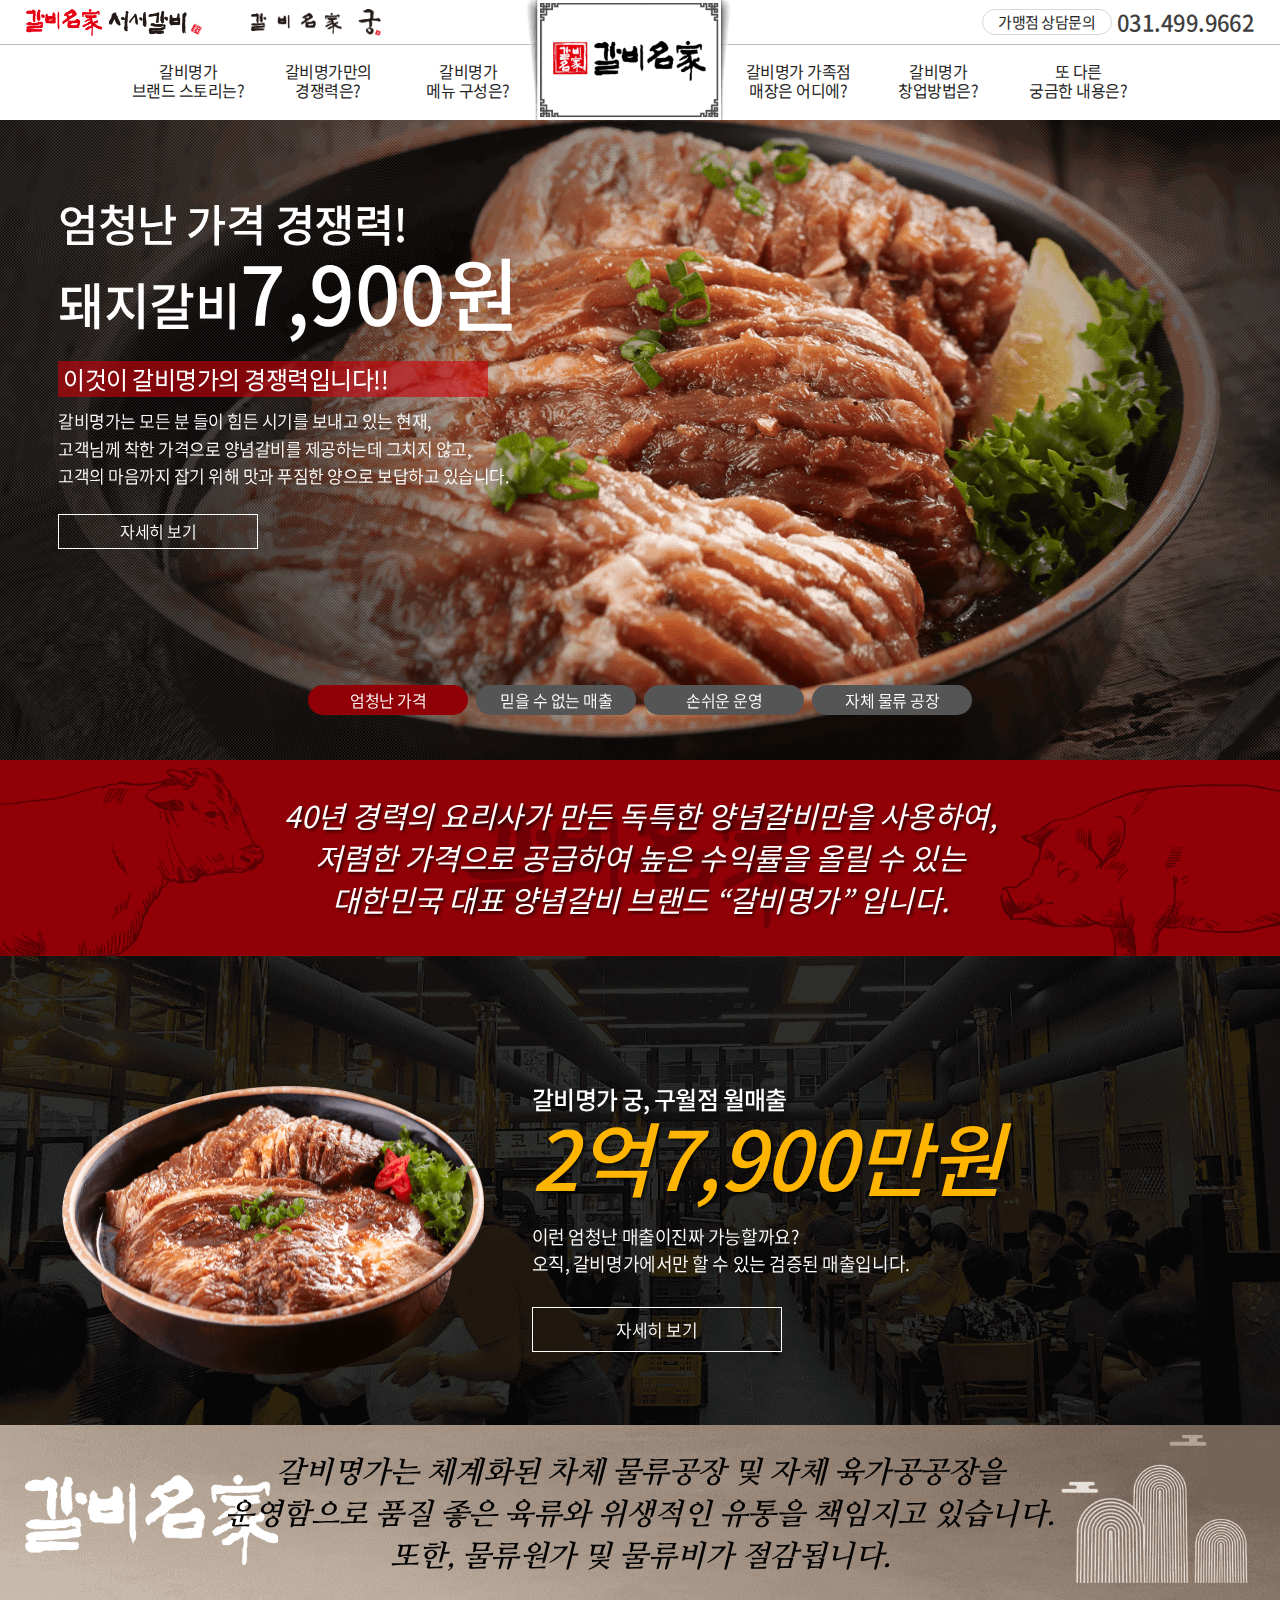
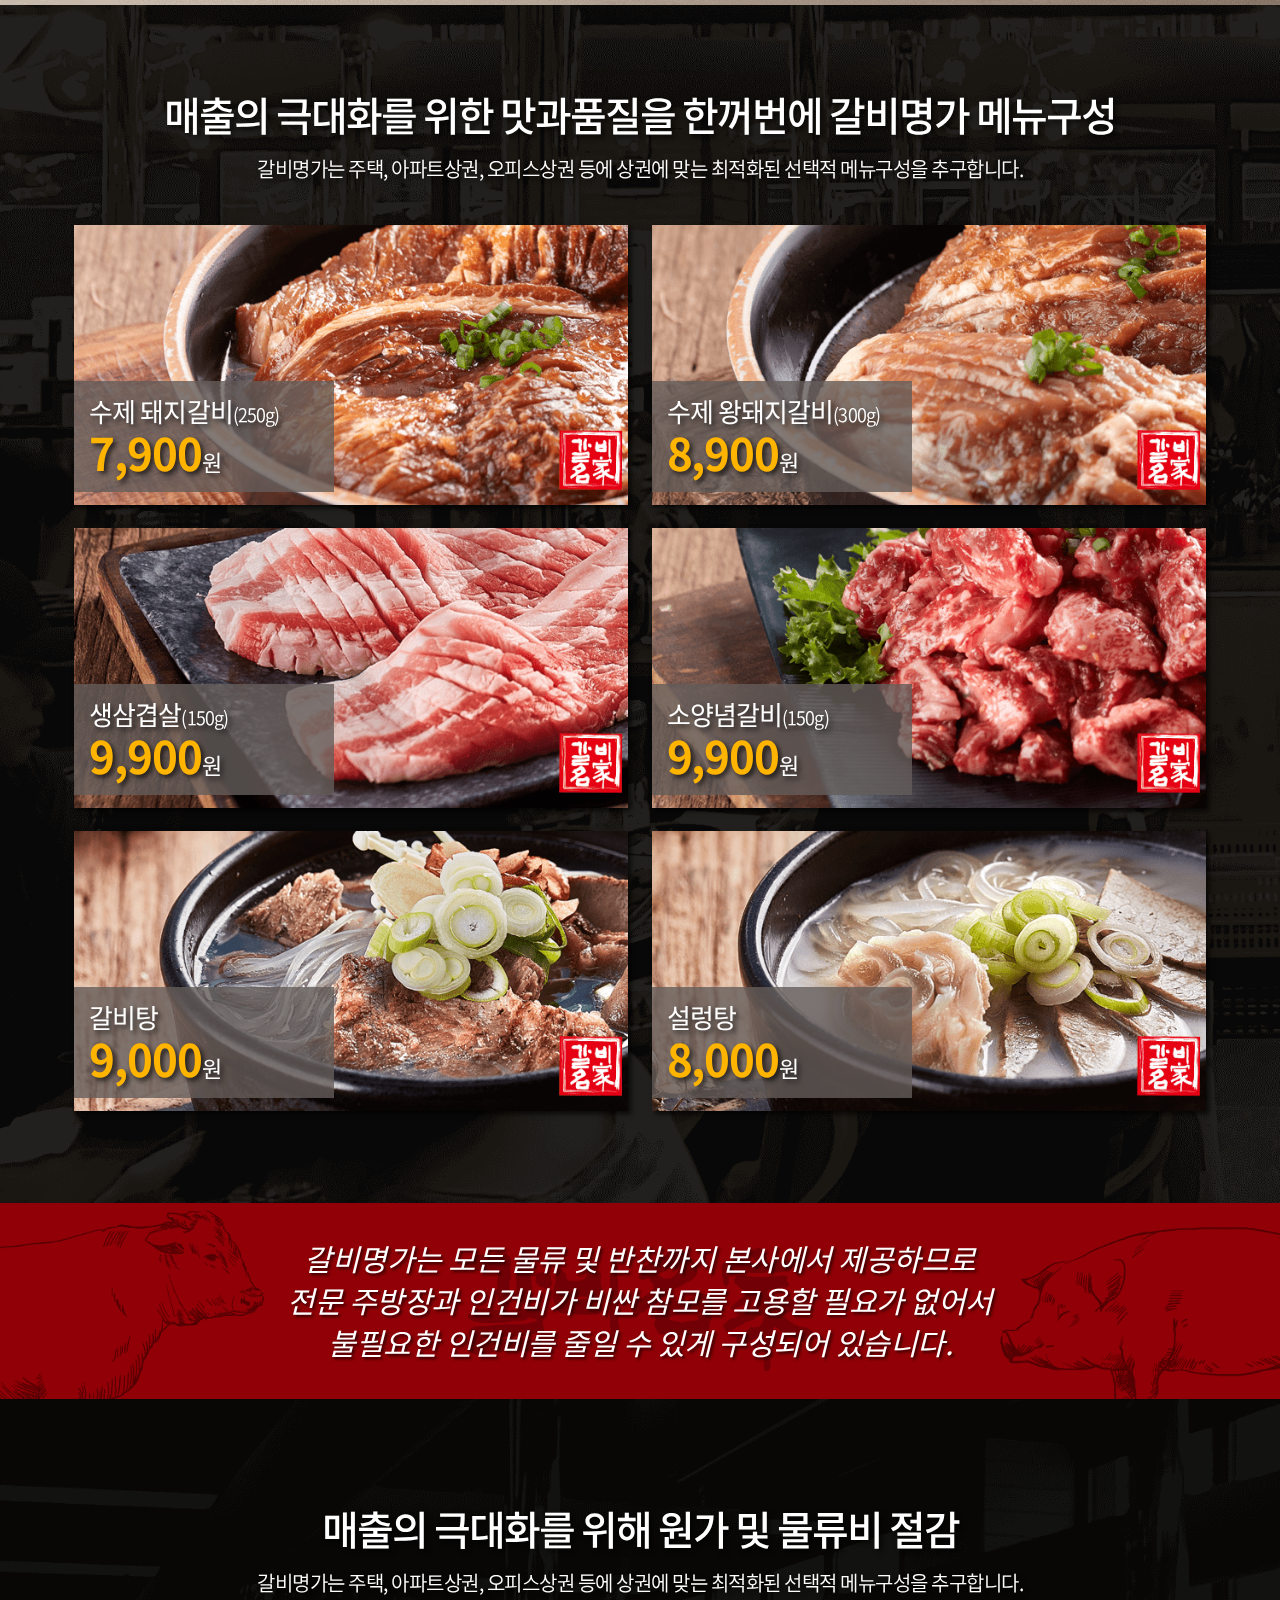
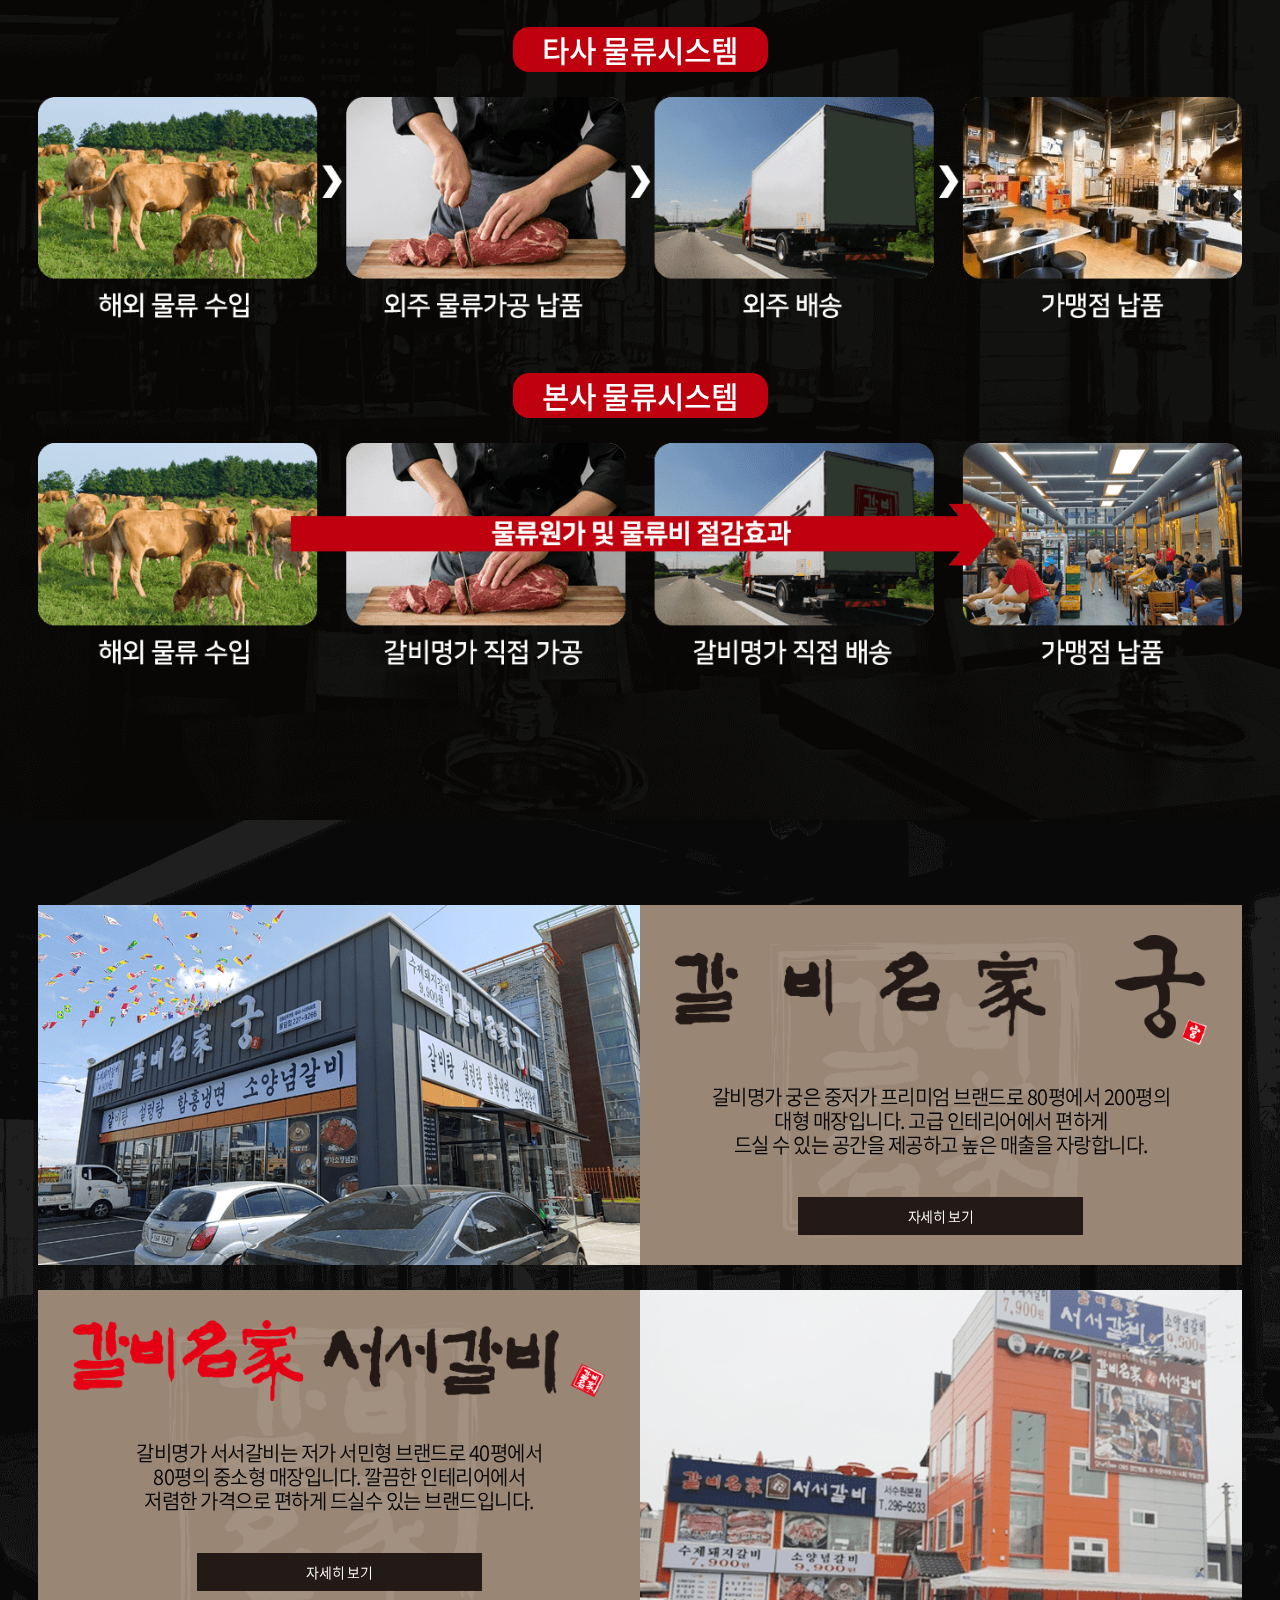
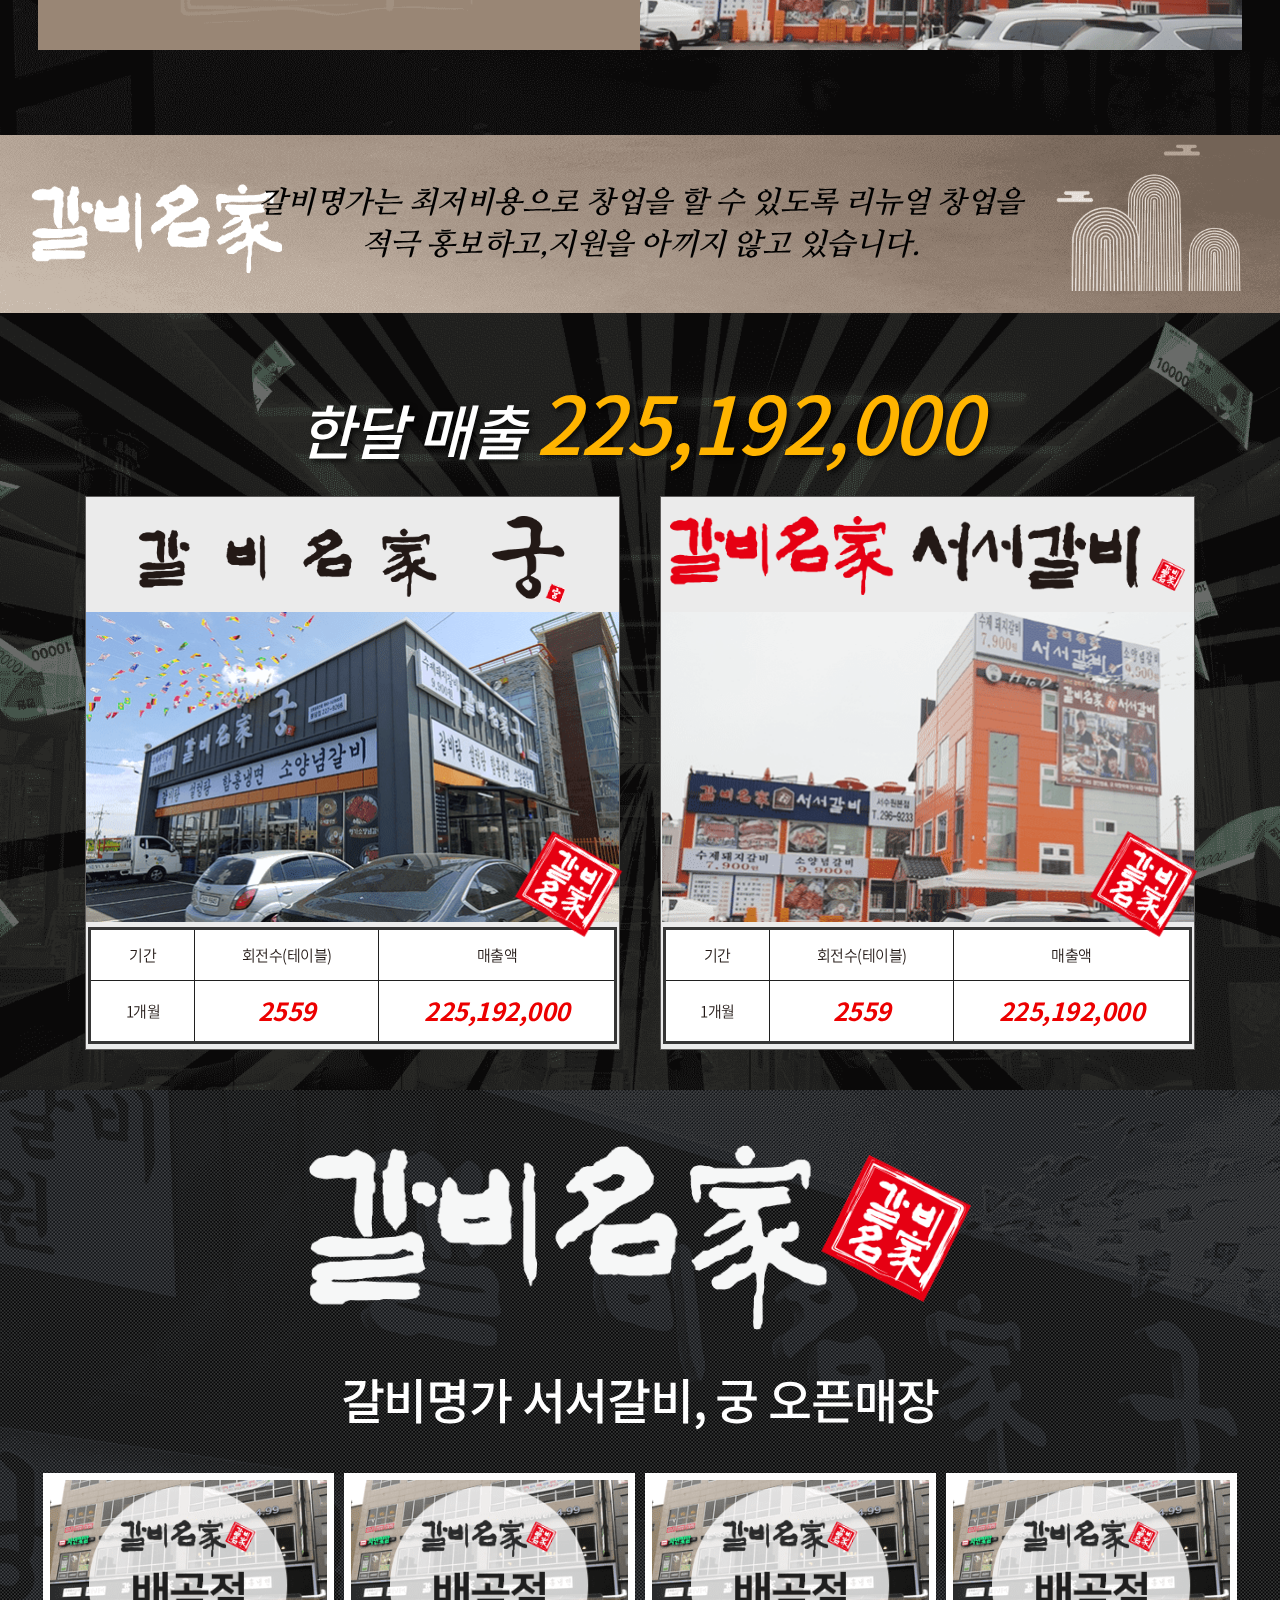
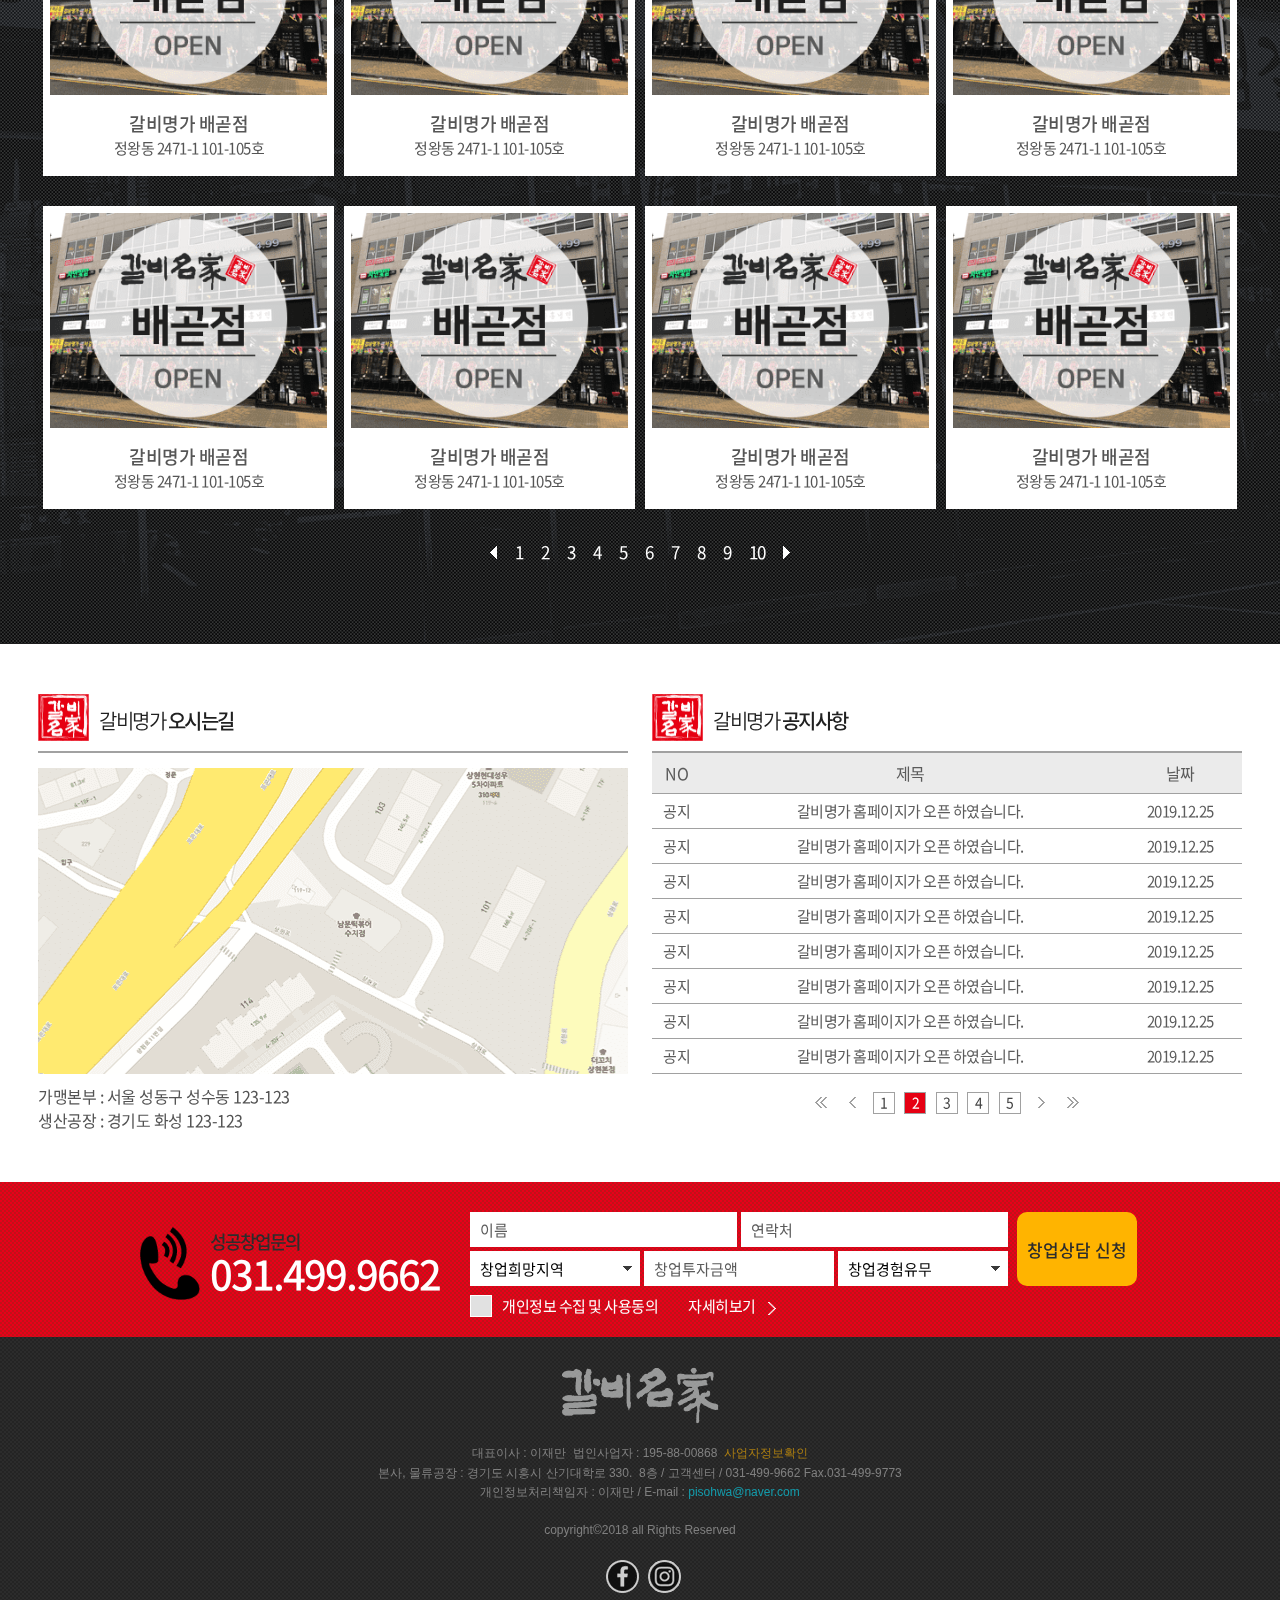
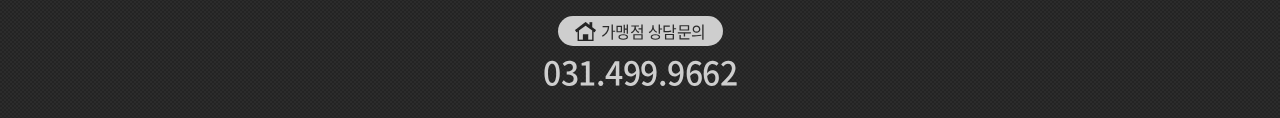
<file: index.html>
<!DOCTYPE html>
<html lang="ko">
<head>
	<meta charset="UTF-8">
	<meta name="viewport" content="width=device-width,initial-scale=1.0,minimum-scale=0,maximum-scale=1">
	<title>갈비명가</title>

	<link rel="shortcut icon" type="image/x-icon" href="img/favicon.ico">
	<link rel="stylesheet" type="text/css" href="css/swiper.css">
	<link rel="stylesheet" type="text/css" href="css/font.css">
	<link rel="stylesheet" type="text/css" href="css/common.css">
	<link rel="stylesheet" type="text/css" href="css/main.css">

	<script src="js/modernizr.js"></script>
	<script src="js/html5shiv.js"></script>
	<script src="js/jquery-1.8.1.min.js"></script>
	<script src="js/swiper.min.js"></script>
	<script src="js/menu.js"></script>
</head>
<body>
	<header class="main_hd">
		<div class="hd_top">
			<div class="center14">
			    <div class="hd_left cf">
					<img src="img/sub_logo.png" alt="sub_logo">
					<img src="img/sub_logo2.png" alt="sub_logo2">
				</div>
				<a href="index.html" class="mb_logo"><img src="img/mobile_top_logo.png" alt="갈비명가"></a>
				<div class="hd_right cf">
					<a href="" class="franchisee"><img src="img/shop_icon.png" alt="shop_icon">가맹점 상담문의</a>
					<p class="call_number">031.499.9662</p>
				</div>
			</div>
		</div>
		<ul class="main_menu cf">
			<li><a href="sub01.html">갈비명가<br>브랜드 스토리는?</a></li>
			<li><a href="sub02.html">갈비명가만의<br>경쟁력은?</a></li>
			<li><a href="sub03.html">갈비명가<br>메뉴 구성은?</a></li>
			<li class="logo"><a href="index.html"><img src="img/top_logo.png" alt="갈비명가"></a></li>
			<li><a href="sub04.html">갈비명가 가족점<br>매장은 어디에?</a></li>
			<li><a href="sub05.html">갈비명가<br>창업방법은?</a></li>
			<li><a href="sub06.html">또 다른<br>궁금한 내용은?</a></li>
		</ul>
	</header>
	<div class="fk_header"></div>

	<div class="mobile_btn">
		<div class="line line1"></div>
		<div class="line line2"></div>
		<div class="line line3"></div>			
	</div>	
	<div class="mb_menu"></div>	
	<div class="mb_box">
		<h1><a href="index.html"><img src="img/mobile_top_logo.png" alt="갈비명가"></a></h1>
		<ul class="moblie_menu cf">
			<li><a href="sub01.html">갈비명가 브랜드 스토리는?</a></li>
			<li><a href="sub02.html">갈비명가만의 경쟁력은?</a></li>
			<li><a href="sub03.html">갈비명가 메뉴 구성은?</a></li>
			<li><a href="sub04.html">갈비명가 가족점 매장은 어디에?</a></li>
			<li><a href="sub05.html">갈비명가 창업방법은?</a></li>
			<li><a href="sub06.html">또 다른 궁금한 내용은?</a></li>
		</ul>
	</div>

	<div class="main_visual swiper-container">
		<ul class="main_banner swiper-wrapper">
			<li class="swiper-slide slide01 slide_li" style="background-image: url(img/main_slide_img.png);" neviTitle="엄청난 가격">
				<a href="">
					<div class="center14 text_area text_area0 cf">
                        <p class="tit">엄청난 가격 경쟁력! <br><span class="fs_70">돼지갈비</span><span class="fs_100">7,900원</span></p>
                        <p class="red_box">이것이 갈비명가의 경쟁력입니다!!</p>
                        <p class="small">
                            갈비명가는 모든 분 들이 힘든 시기를 보내고 있는 현재, <br>
                            고객님께 착한 가격으로 양념갈비를 제공하는데 그치지 않고, <br>
                            고객의 마음까지 잡기 위해 맛과 푸짐한 양으로 보답하고 있습니다.
                        </p>
						<p class="btn">자세히 보기</p>
					</div>
				</a>
			</li>
			<li class="swiper-slide slide01 slide_li" style="background-image: url(img/main_slide_img2.png);" neviTitle="믿을 수 없는 매출">
				<a href="">
					<div class="center14 text_area text_area0 cf">
						<p class="tit"><span class="orange fs_80">믿을 수 없는 매출!</span> <br>갈비명가는 가능합니다.</p>
						<p class="red_box">40년 경력의 요리사가 오랜 시간의 노하우</p>
						<p class="small">
						    갈비명가의 양념갈비는 하루 아침에 만들어진 것이 아닙니다. <br>
						    40년 경력의 요리사가 오랜 시간의 노하우를 바탕으로 현대인의 입맛에 맞게 <br>
						    재구성한 명품 양념갈비로 싸고 질 좋은 육류로 고객님께 사랑받고 있습니다.
				        </p>
				        <p class="btn">자세히 보기</p>
					</div>
				</a>
			</li>
			<li class="swiper-slide slide01 slide_li" style="background-image: url(img/main_slide_img3.png);" neviTitle="손쉬운 운영">
				<a href="">
					<div class="center14 text_area text_area0 cf">
						<p class="tit">손쉬운 운영과 관리 <br><span class="orange">주방장 불필요,인건비 절약</span> <br><span class="fs_70">모든 물류,반찬까지 본사제공</span></p>
						<p class="red_box">불필요한 인건비를 줄일 수 있게 구성</p>
						<p class="small">
						    갈비명가는 모든 물류 및 반찬까지 본사에서 제공하므로 전문 주방장과 <br>
						    인건비가 비싼 찬모를 고용할 필요가 없어서 불필요한 인건비를 <br>
						    줄일 수 있게 구성되어 있습니다.
				        </p>
						<p class="btn">자세히 보기</p>
					</div>
				</a>
			</li>
			<li class="swiper-slide slide01 slide_li" style="background-image: url(img/main_slide_img4.png);" neviTitle="자체 물류 공장">
				<a href="">
					<div class="center14 text_area text_area0 cf">
						<p class="tit"><span class="fs_70">자체생산 공장운영</span> <br><span class="orange fs_80">저렴한 물류 경쟁력!</span></p>
						<p class="red_box">자체 가공공장 및 자체 물류시스템을 운영</p>
						<p class="small">
						    ㈜GSE푸드 갈비명가는 자체 가공공장 및 자체 물류시스템을 운영 중 입니다. <br>
						    따라서 안정된 물류공급을 받을 수 있고, 시중가격보다 저렴한 비용으로 <br>
						    신선한 냉장육 물류를 공급받을 수 있습니다.
				        </p>
						<p class="btn">자세히 보기</p>
					</div>
				</a>
			</li>
		</ul>

		<ul class="bn_pager swiper-pagination pagination_ul cf">
		</ul>
	</div>
	<script>    
		var swiper = new Swiper('.swiper-container', {
		  	autoplay: {
				delay: 5000,
			},
			pagination: {				
				el: '.swiper-pagination',
				clickable: true,
				renderBullet: function (index, className) {
					return '<span class="' + className + '">' + $(document).find(".main_visual li").eq(index).attr("neviTitle") + '</span>';
				},
			},
		});			    
	</script>

	<div class="main_title">
        <p>
            40년 경력의 요리사가 만든 독특한 양념갈비만을 사용하여, <br>
            저렴한 가격으로 공급하여 높은 수익률을 올릴 수 있는 <br>
            대한민국 대표 양념갈비 브랜드 “갈비명가” 입니다.
         </p>
    </div>

    <div class="main_intro">
        <div class="center14 cf">
            <img src="img/main_area_img.png" alt="main_area_img" class="main_intro_img">
            <div class="txt_area cf">
                <p class="medium">갈비명가 궁, 구월점 월매출</p>
                <p class="big"><span class="yellow">2억7,900만원</span></p>
                <p class="small">
                    이런 엄청난 매출이진짜 가능할까요? <br>
                    오직, 갈비명가에서만 할 수 있는 검증된 매출입니다.
                </p>
                <a href="" class="btn">자세히 보기</a>
            </div>
        </div>
    </div>
    
    <div class="main_title2">
        <p class="serif">
            갈비명가는 체계화된 차체 물류공장 및 자체 육가공공장을 <br>
            운영함으로 품질 좋은 육류와 위생적인 유통을 책임지고 있습니다. <br>
            또한, 물류원가 및 물류비가 절감됩니다.
        </p>
    </div>

    <div class="main_menus">
        <div class="center14">
            <p class="tit">매출의 극대화를 위한 맛과품질을 <br style="display: none;">한꺼번에 갈비명가 메뉴구성</p>
            <p class="detail">갈비명가는 주택, 아파트상권, 오피스상권 등에 <br style="display: none;">상권에 맞는 최적화된 선택적 메뉴구성을 추구합니다.</p>
            <ul class="cf">
                <li style="background-image: url(img/main_area2_img.png);">
                    <div class="menu_txt">
                        <p class="menu_name"><span>수제 돼지갈비</span>(250g)</p>
                        <p class="menu_price"><span class="yellow">7,900</span>원</p>
                    </div>
                </li>
                <li style="background-image: url(img/main_area2_img2.png);">
                    <div class="menu_txt">
                        <p class="menu_name"><span>수제 왕돼지갈비</span>(300g)</p>
                        <p class="menu_price"><span class="yellow">8,900</span>원</p>
                    </div>
                </li>
                <li style="background-image: url(img/main_area2_img3.png);">
                    <div class="menu_txt">
                        <p class="menu_name"><span>생삼겹살</span>(150g)</p>
                        <p class="menu_price"><span class="yellow">9,900</span>원</p>
                    </div>
                </li>
                <li style="background-image: url(img/main_area2_img4.png);">
                    <div class="menu_txt">
                        <p class="menu_name"><span>소양념갈비</span>(150g)</p>
                        <p class="menu_price"><span class="yellow">9,900</span>원</p>
                    </div>
                </li>
                <li style="background-image: url(img/main_area2_img5.png);">
                    <div class="menu_txt">
                        <p class="menu_name"><span>갈비탕</span></p>
                        <p class="menu_price"><span class="yellow">9,000</span>원</p>
                    </div>
                </li>
                <li style="background-image: url(img/main_area2_img6.png);">
                    <div class="menu_txt">
                        <p class="menu_name"><span>설렁탕</span></p>
                        <p class="menu_price"><span class="yellow">8,000</span>원</p>
                    </div>
                </li>
            </ul>
        </div>
    </div>
    
    <div class="main_title">
        <p>
            갈비명가는 모든 물류 및 반찬까지 본사에서 제공하므로 <br>
            전문 주방장과 인건비가 비싼 참모를 고용할 필요가 없어서 <br>
            불필요한 인건비를 줄일 수 있게 구성되어 있습니다.
         </p>
    </div>

    <div class="main_system">
        <div class="center14">
            <p class="tit">매출의 극대화를 위해 <br style="display: none;">원가 및 물류비 절감</p>
            <p class="detail">갈비명가는 주택, 아파트상권, 오피스상권 등에 <br style="display: none;">상권에 맞는 최적화된 선택적 메뉴구성을 추구합니다.</p>
            <div class="system_area">
                <p>타사 물류시스템</p>
                <img src="img/main_area3_img.png" alt="main_area3_img">
            </div>
            <div class="system_area">
                <p>본사 물류시스템</p>
                <img src="img/main_area3_img2.png" alt="main_area3_img2">
            </div>
        </div>
    </div>
	
	<div class="main_shop2">
        <div class="shop_right center14 cf">
            <div class="shop_txt shop_right_txt">
                <img src="img/sub_logo2.png" alt="sub_logo2">
                <p>
                   갈비명가 궁은 중저가 프리미엄 브랜드로 80평에서 200평의 <br>
                   대형 매장입니다. 고급 인테리어에서 편하게 <br>
                   드실 수 있는 공간을 제공하고 높은 매출을 자랑합니다.
                </p>
                <a href="" class="btn">자세히 보기</a>
            </div>
            <div class="shop_right_img"></div>
        </div>

        <div class="shop_left center14 cf">
            <div class="shop_txt shop_left_txt">
                <img src="img/sub_logo.png" alt="sub_logo">
                <p>
                   갈비명가 서서갈비는 저가 서민형 브랜드로 40평에서 <br>
                   80평의 중소형 매장입니다. 깔끔한 인테리어에서 <br>
                   저렴한 가격으로 편하게 드실수 있는 브랜드입니다.
                </p>
                <a href="" class="btn">자세히 보기</a>
            </div>
            <div class="shop_left_img"></div>
        </div>
    </div>
    
    <div class="main_title2_2">
        <p class="serif">
            갈비명가는 최저비용으로 창업을 할 수 있도록 리뉴얼 창업을 <br>
            적극 홍보하고,지원을 아끼지 않고 있습니다.
        </p>
    </div>

    <div class="main_sales">
        <div class="center14">
            <p class="sales_txt">한달 매출 <span class="yellow">225,192,000</span></p>
            <div class="sales_area">
                <div class="sales_left">
                    <div class="sales_logo">
                        <img src="img/sub_logo2.png" alt="sub_logo2">
                    </div>
                    <div class="sales_shop">
                        <img src="img/logo_icon.png" alt="logo_icon">
                    </div>
                    <table class="sales_table">
                        <colgroup>
                            <col width="20%;">
                            <col width="35%;">
                            <col width="45%;">
                        </colgroup>
                        <tr>
                            <td>기간</td>
                            <td>회전수(테이블)</td>
                            <td>매출액</td>
                        </tr>
                        <tr>
                            <td>1개월</td>
                            <td><span class="red">2559</span></td>
                            <td><span class="red">225,192,000</span></td>
                        </tr>
                    </table>
                </div>

                <div class="sales_right">
                    <div class="sales_logo">
                        <img src="img/sub_logo.png" alt="sub_logo">
                    </div>
                    <div class="sales_shop">
                        <img src="img/logo_icon.png" alt="logo_icon">
                    </div>
                    <table class="sales_table">
                        <colgroup>
                            <col width="20%;">
                            <col width="35%;">
                            <col width="45%;">
                        </colgroup>
                        <tr>
                            <td>기간</td>
                            <td>회전수(테이블)</td>
                            <td>매출액</td>
                        </tr>
                        <tr>
                            <td>1개월</td>
                            <td><span class="red">2559</span></td>
                            <td><span class="red">225,192,000</span></td>
                        </tr>
                    </table>
                </div>
            </div>
        </div>
    </div>
    
    <div class="main_shop">
        <div class="center14">
            <img src="img/main_area6_img.png" alt="main_area6_img" class="main_area6_img">
            <p class="shop_txt">갈비명가 서서갈비, 궁 오픈매장</p>
            <ul class="board cf">
                <li>
                    <a href="">
                        <img src="img/main_area6_img2.png" alt="main_area6_img2">
                        <p class="shop_name">갈비명가 배곧점</p>
                        <p class="shop_add">정왕동 2471-1 101-105호</p>
                    </a>
                </li>
                <li>
                    <a href="">
                        <img src="img/main_area6_img2.png" alt="main_area6_img2">
                        <p class="shop_name">갈비명가 배곧점</p>
                        <p class="shop_add">정왕동 2471-1 101-105호</p>
                    </a>
                </li>
                <li>
                    <a href="">
                        <img src="img/main_area6_img2.png" alt="main_area6_img2">
                        <p class="shop_name">갈비명가 배곧점</p>
                        <p class="shop_add">정왕동 2471-1 101-105호</p>
                    </a>
                </li>
                <li>
                    <a href="">
                        <img src="img/main_area6_img2.png" alt="main_area6_img2">
                        <p class="shop_name">갈비명가 배곧점</p>
                        <p class="shop_add">정왕동 2471-1 101-105호</p>
                    </a>
                </li>
                <li>
                    <a href="">
                        <img src="img/main_area6_img2.png" alt="main_area6_img2">
                        <p class="shop_name">갈비명가 배곧점</p>
                        <p class="shop_add">정왕동 2471-1 101-105호</p>
                    </a>
                </li>
                <li>
                    <a href="">
                        <img src="img/main_area6_img2.png" alt="main_area6_img2">
                        <p class="shop_name">갈비명가 배곧점</p>
                        <p class="shop_add">정왕동 2471-1 101-105호</p>
                    </a>
                </li>
                <li>
                    <a href="">
                        <img src="img/main_area6_img2.png" alt="main_area6_img2">
                        <p class="shop_name">갈비명가 배곧점</p>
                        <p class="shop_add">정왕동 2471-1 101-105호</p>
                    </a>
                </li>
                <li>
                    <a href="">
                        <img src="img/main_area6_img2.png" alt="main_area6_img2">
                        <p class="shop_name">갈비명가 배곧점</p>
                        <p class="shop_add">정왕동 2471-1 101-105호</p>
                    </a>
                </li>
            </ul>

            <ul class="pager">
                <li><a href=""><img src="img/white_prev_arrow.png" alt="white_prev_arrow"></a></li>
                <li><a href="">1</a></li>
                <li><a href="">2</a></li>
                <li><a href="">3</a></li>
                <li><a href="">4</a></li>
                <li><a href="">5</a></li>
                <li><a href="">6</a></li>
                <li><a href="">7</a></li>
                <li><a href="">8</a></li>
                <li><a href="">9</a></li>
                <li><a href="">10</a></li>
                <li><a href=""><img src="img/white_next_arrow.png" alt="white_next_arrow"></a></li>
            </ul>
        </div>
    </div>

	<div class="main_cs">
		<div class="center14 cf">
			<div class="map_area">
				<div class="tit cf">
					<img src="img/logo_icon.png" alt="logo_icon">
					<p>갈비명가 <span>오시는길</span></p>
				</div>

				<!--<div class="map"></div>-->
                <div class="map">
                    <iframe src="https://www.google.com/maps/embed?pb=!1m18!1m12!1m3!1d12688.045484244472!2d126.71811434001835!3d37.34223948692292!2m3!1f0!2f0!3f0!3m2!1i1024!2i768!4f13.1!3m3!1m2!1s0x357b71100d08b537%3A0x781e027339698a6c!2z6rK96riw64-EIOyLnO2dpeyLnCDsoJXsmZXrj5kg7IKw6riw64yA7ZWZ66Gc!5e0!3m2!1sko!2skr!4v1579155296279!5m2!1sko!2skr" width="100%" height="100%" frameborder="0" style="border:0;" allowfullscreen=""></iframe>
                </div>

				<p class="map_txt">가맹본부  :  서울 성동구 성수동 123-123</p>
				<p class="map_txt">생산공장  :  경기도 화성 123-123</p>
			</div>

			<div class="notice_area">
				<div class="tit cf">
					<img src="img/logo_icon.png" alt="logo_icon">
					<p>갈비명가 <span>공지사항</span></p>
				</div>

				<table>
					<tr>
						<th>NO</th>
						<th>제목</th>
						<th>날짜</th>
					</tr>
					<tr>
						<td>공지</td>
                        <td><a href="">갈비명가 홈페이지가 오픈 하였습니다.</a></td>
						<td>2019.12.25</td>
					</tr>
					<tr>
						<td>공지</td>
						<td><a href="">갈비명가 홈페이지가 오픈 하였습니다.</a></td>
						<td>2019.12.25</td>
					</tr>
					<tr>
						<td>공지</td>
						<td><a href="">갈비명가 홈페이지가 오픈 하였습니다.</a></td>
						<td>2019.12.25</td>
					</tr>
					<tr>
						<td>공지</td>
						<td><a href="">갈비명가 홈페이지가 오픈 하였습니다.</a></td>
						<td>2019.12.25</td>
					</tr>
					<tr>
						<td>공지</td>
						<td><a href="">갈비명가 홈페이지가 오픈 하였습니다.</a></td>
						<td>2019.12.25</td>
					</tr>
					<tr>
						<td>공지</td>
						<td><a href="">갈비명가 홈페이지가 오픈 하였습니다.</a></td>
						<td>2019.12.25</td>
					</tr>
					<tr>
						<td>공지</td>
						<td><a href="">갈비명가 홈페이지가 오픈 하였습니다.</a></td>
						<td>2019.12.25</td>
					</tr>
					<tr>
						<td>공지</td>
						<td><a href="">갈비명가 홈페이지가 오픈 하였습니다.</a></td>
						<td>2019.12.25</td>
					</tr>
				</table>
				
				<ul class="pager">
                    <li class="arrow"><a href=""><img src="img/line_first_arrow.png" alt="line_first_arrow"></a></li>
                    <li class="arrow"><a href=""><img src="img/line_prev_arrow.png" alt="line_prev_arrow"></a></li>
                    <li><a href="">1</a></li>
                    <li class="active"><a href="">2</a></li>
                    <li><a href="">3</a></li>
                    <li><a href="">4</a></li>
                    <li><a href="">5</a></li>
                    <li class="arrow"><a href=""><img src="img/line_next_arrow.png" alt="line_next_arrow"></a></li>
                    <li class="arrow"><a href=""><img src="img/line_last_arrow.png" alt="line_last_arrow"></a></li>
                </ul>
			</div>
		</div>			
	</div>

	<div class="main_inquire">
		<div class="center14 cf">
			<img src="img/call_icon.png" alt="call_icon" class="call_icon">
			<p class="call_nb">성공창업문의<br><span>031.499.9662</span></p>

			<form action="" class="cf">
				<div class="input_area">
					<input type="text" placeholder="이름">
					<input type="text" placeholder="연락처">
					<select>
						<option value="">창업희망지역</option>	
						<option value="">전체</option>
						<option value="">서울</option>
						<option value="">부산</option>
						<option value="">대구</option>
						<option value="">인천</option>
						<option value="">대전</option>
						<option value="">울산</option>
						<option value="">광주</option>
						<option value="">세종</option>
						<option value="">경기도</option>
						<option value="">경상남도</option>
						<option value="">경상북도</option>
						<option value="">전라남도</option>
						<option value="">전라북도</option>
						<option value="">충청남도</option>
						<option value="">충청북도</option>
						<option value="">강원도</option>
						<option value="">제주도</option>
					</select>
					<input type="text" placeholder="창업투자금액" class="small">
					<select>
						<option value="">창업경험유무</option>
						<option value="">유</option>
						<option value="">무</option>
					</select>
					<div class="agree_check cf">
						<div class="check_wrap">
							<input type="checkbox" id="agree">
							<div class="check_btn"></div>
						</div>
						<label for="agree">개인정보 수집 및 사용동의</label>	
						<a href="" class="agree_popup_btn">
						    자세히보기
						    <img src="img/detail_allow.png" alt="detail_allow" class="detail_allow">
				        </a>
					</div>							
				</div>
				<input type="submit" value="창업상담 신청">
			</form>
		</div>
	</div>

	<a href="" class="open_inquire">성공창업문의</a>

	<div class="inquire_popup">
		<a href="" class="close_popup"><img src="img/menu_close.png" alt="menu_close"></a>
		<img src="img/main_area6_img.png" alt="갈비명가">
		<form action="" class="">
			<input type="text" placeholder="이름">
			<input type="text" placeholder="연락처">
			<select>
				<option value="">창업희망지역</option>	
				<option value="">전체</option>
				<option value="">서울</option>
				<option value="">부산</option>
				<option value="">대구</option>
				<option value="">인천</option>
				<option value="">대전</option>
				<option value="">울산</option>
				<option value="">광주</option>
				<option value="">세종</option>
				<option value="">경기도</option>
				<option value="">경상남도</option>
				<option value="">경상북도</option>
				<option value="">전라남도</option>
				<option value="">전라북도</option>
				<option value="">충청남도</option>
				<option value="">충청북도</option>
				<option value="">강원도</option>
				<option value="">제주도</option>
			</select>
			<input type="text" placeholder="창업투자금액" class="small">
			<select>
				<option value="">창업경험유무</option>
				<option value="">유</option>
				<option value="">무</option>
			</select>
			<div class="agree_check cf">
				<div class="check_wrap">
					<input type="checkbox" id="agree2">
					<div class="check_btn"></div>
				</div>
				<label for="agree2">개인정보 수집 및 사용동의</label>	
				<a href="" class="agree_popup_btn">
				    자세히보기
				    <img src="img/detail_allow.png" alt="detail_allow" class="detail_allow">
				</a>
			</div>		
			<input type="submit" value="창업상담 신청">
		</form>
	</div>

	<div class="agree_popup">
		<div class="agree_box">
			<div class="agree_title cf">
				<p class="agree_tit">개인정보취급방침</p>
				<a href="" class="modal_close">×</a>
			</div>			
			<div class="agree_txt">
				<p>1. 개인정보 수집·이용 목적</p>
			</div>	
			<a href="" class="close_btn modal_close">닫기</a>
		</div>
	</div>

	<footer>
		<div class="center14 cf">
			<img src="img/bottom_logo.png" alt="bottom_logo" class="bottom_logo">
			<p class="ft_txt">
                대표이사 : 이재만&nbsp;&nbsp;법인사업자 : 195-88-00868&nbsp;&nbsp;<span class="yellow">사업자정보확인</span> <br>
                본사, 물류공장 : 경기도 시흥시 산기대학로 330.&nbsp;&nbsp;8층 / 고객센터 / 031-499-9662 Fax.031-499-9773 <br>
                개인정보처리책임자 : 이재만 / E-mail : <a href="">pisohwa@naver.com</a> <br><br>
                copyright©2018 all Rights Reserved
            </p>
			<div class="ft_right cf">
				<ul class="ft_sns cf">
					<li><a href="" target="_blank"><img src="img/sns_icon.png" alt="sns_icon"></a></li>
					<li><a href="" target="_blank"><img src="img/sns_icon2.png" alt="sns_icon2"></a></li>
				</ul>
				<a href="" class="franchisee"><img src="img/shop_icon.png" alt="shop_icon">가맹점 상담문의</a>
				<p class="call_number">031.499.9662</p>
			</div>
		</div>	
	</footer>
</body>
</html>
</file>
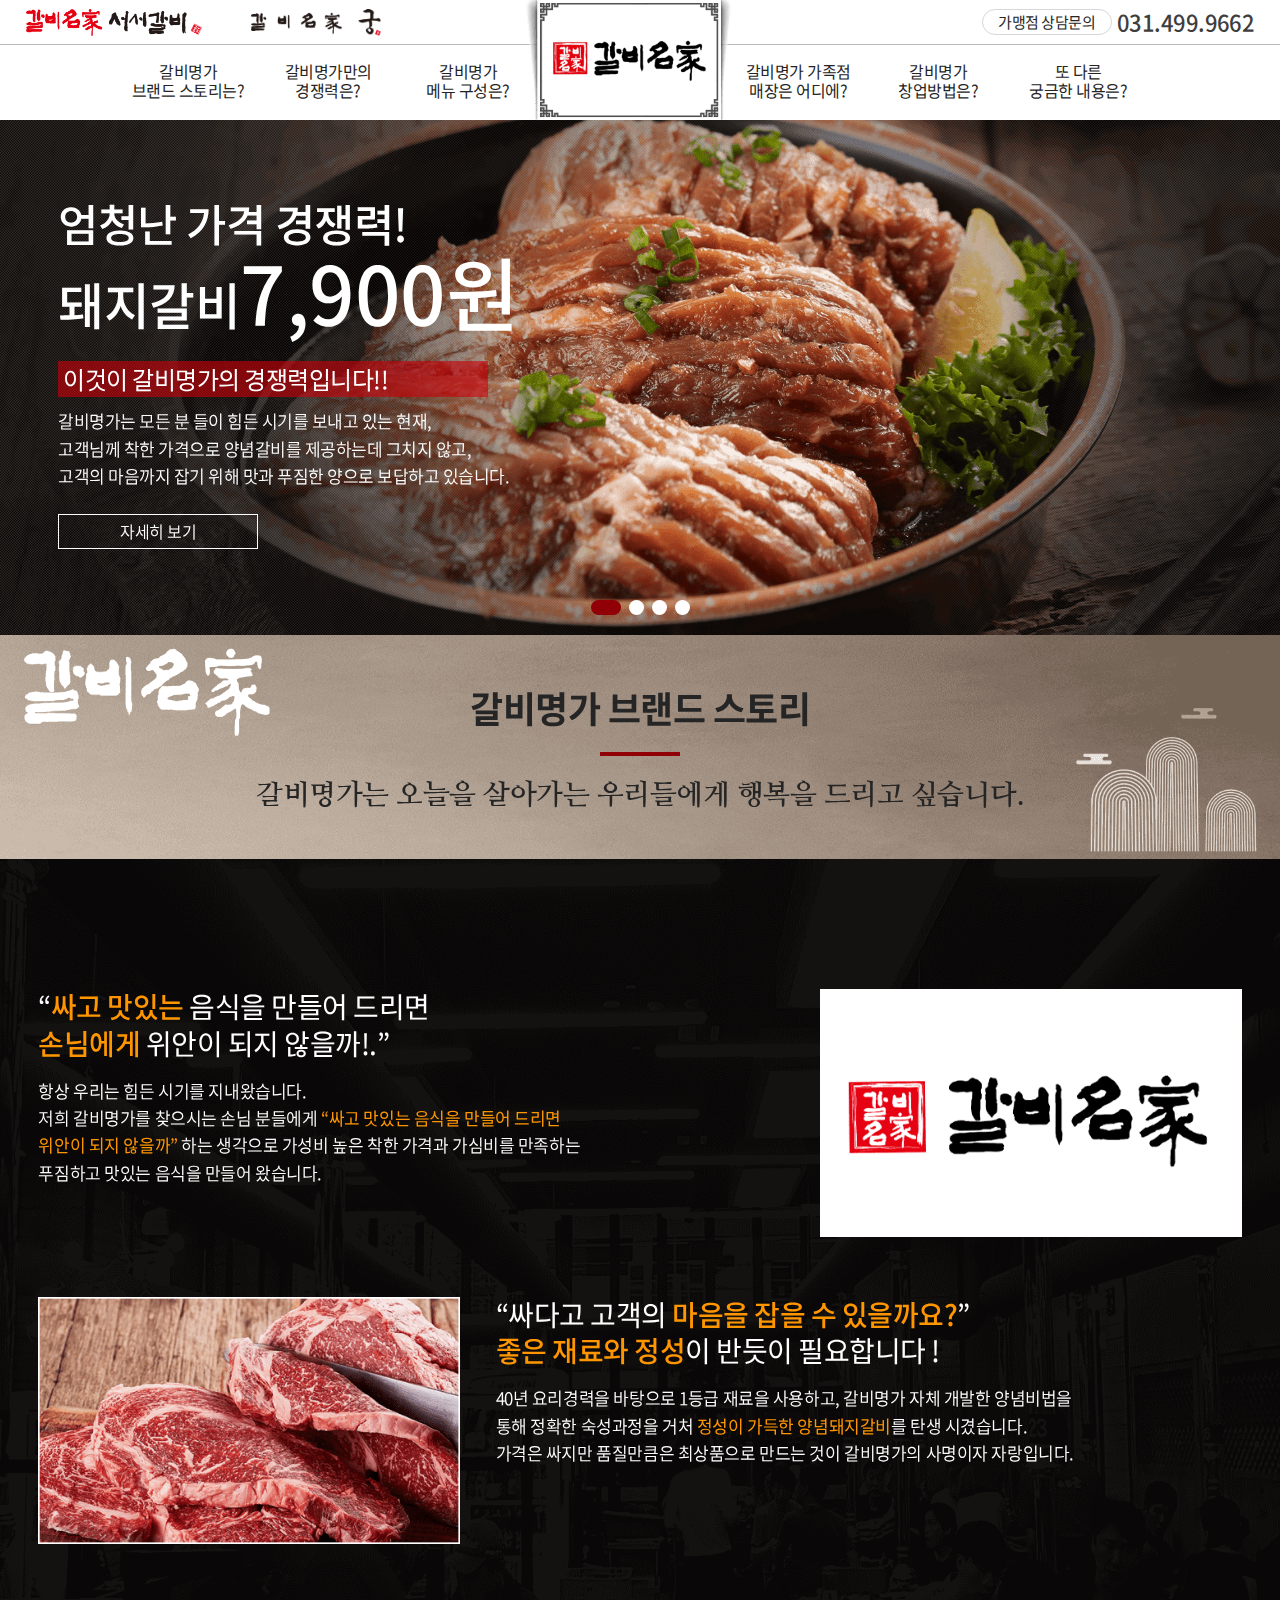
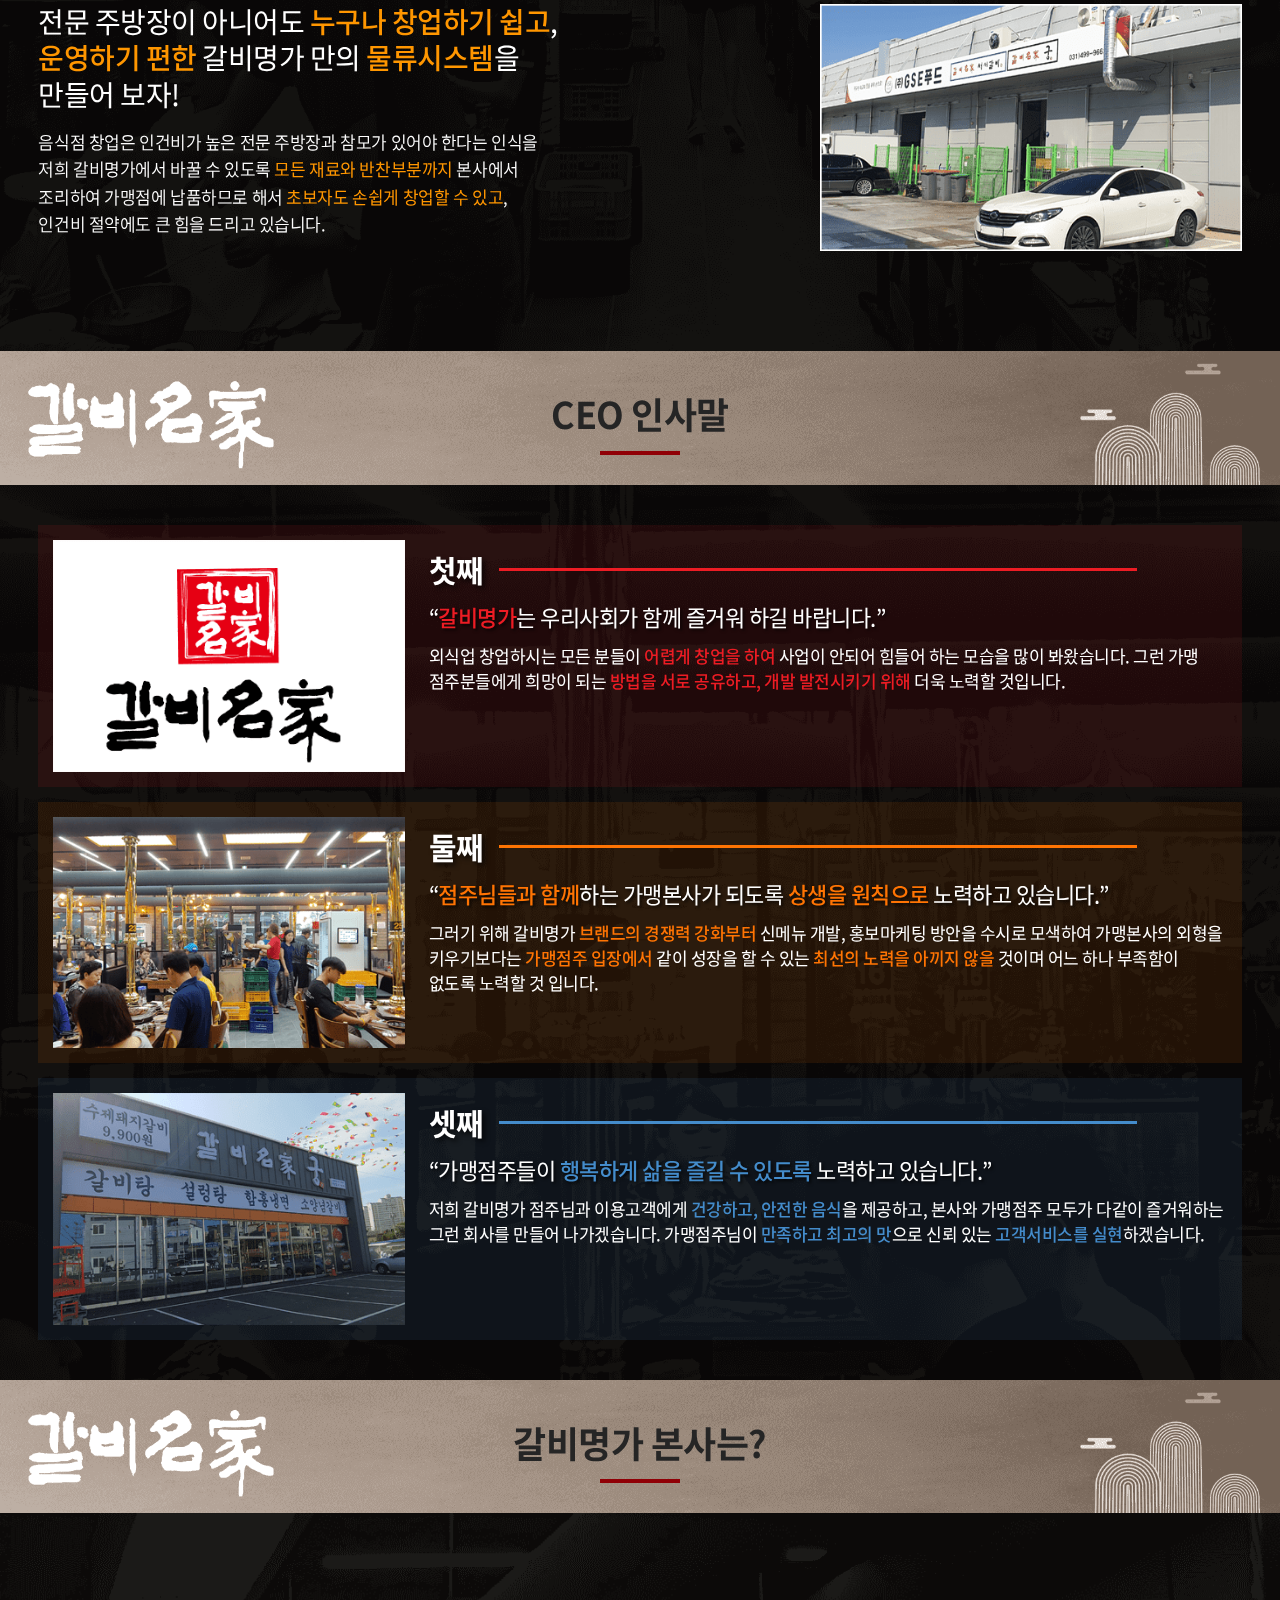
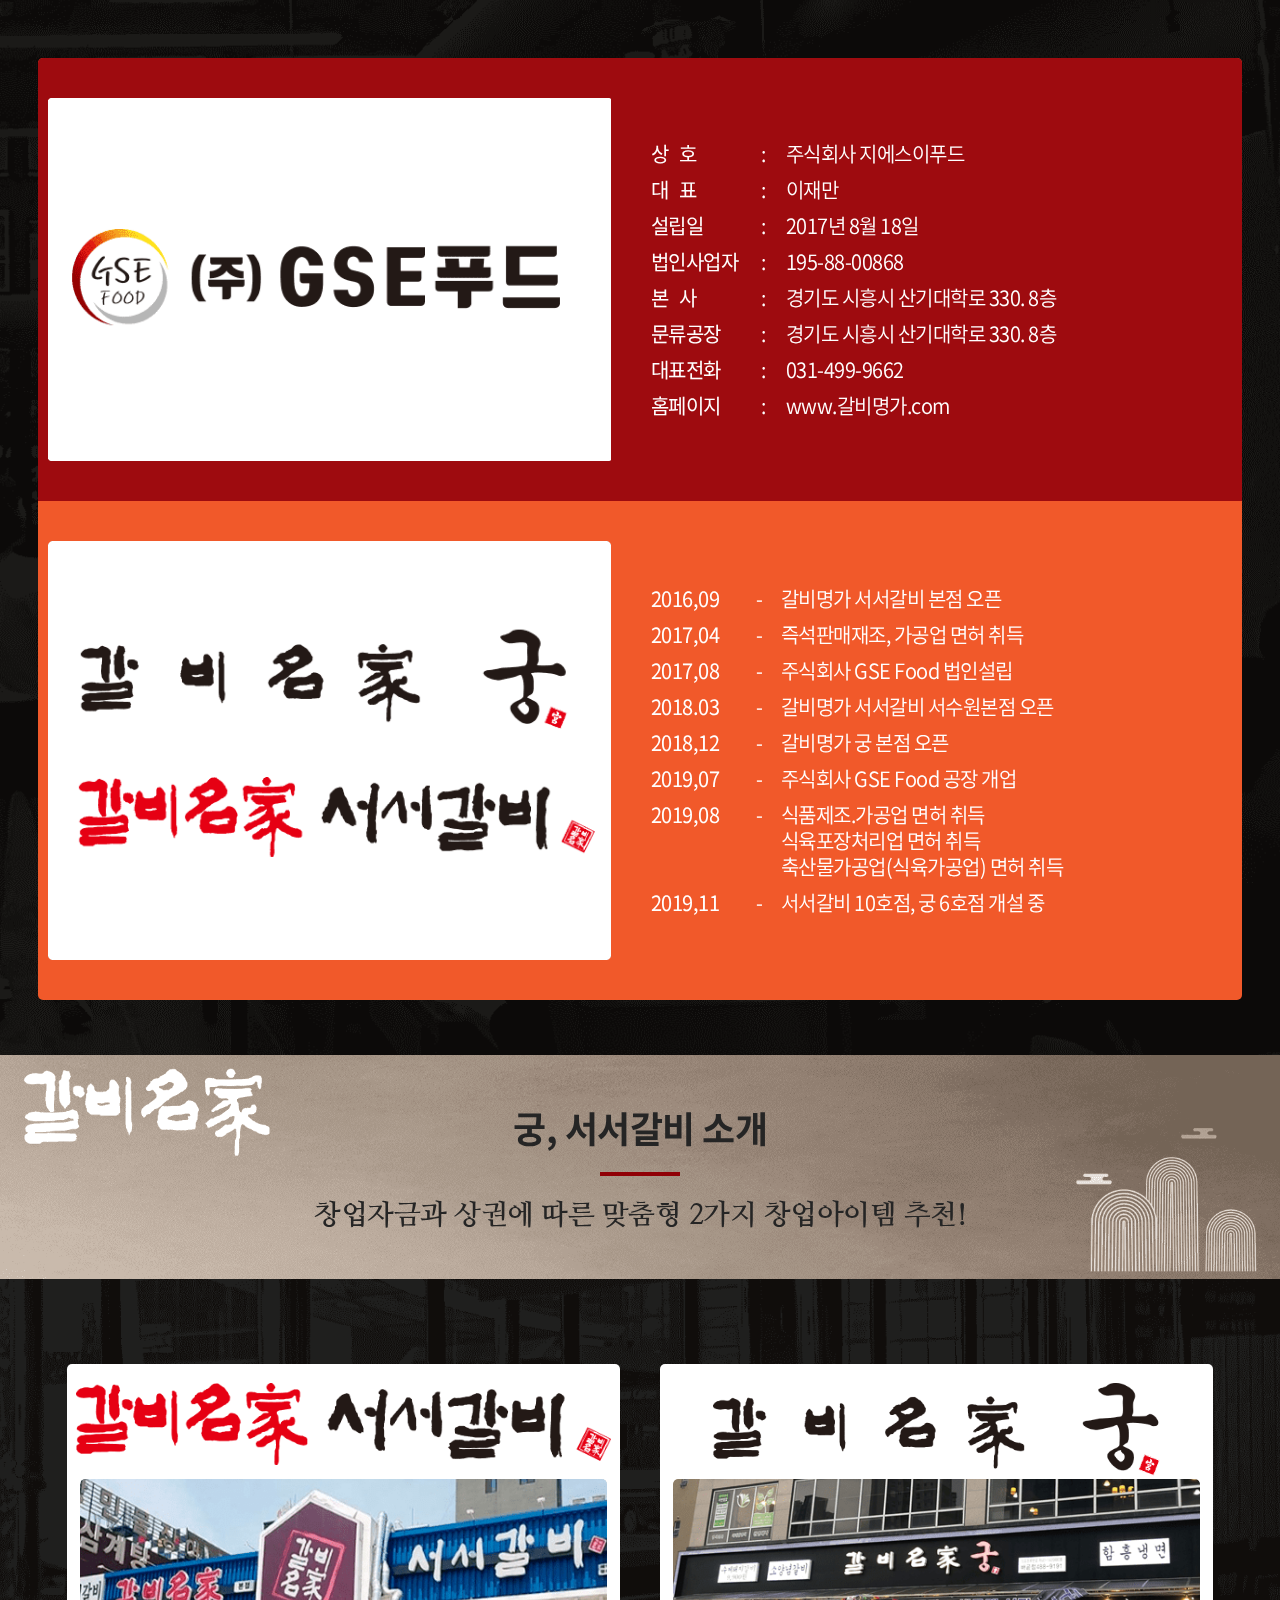
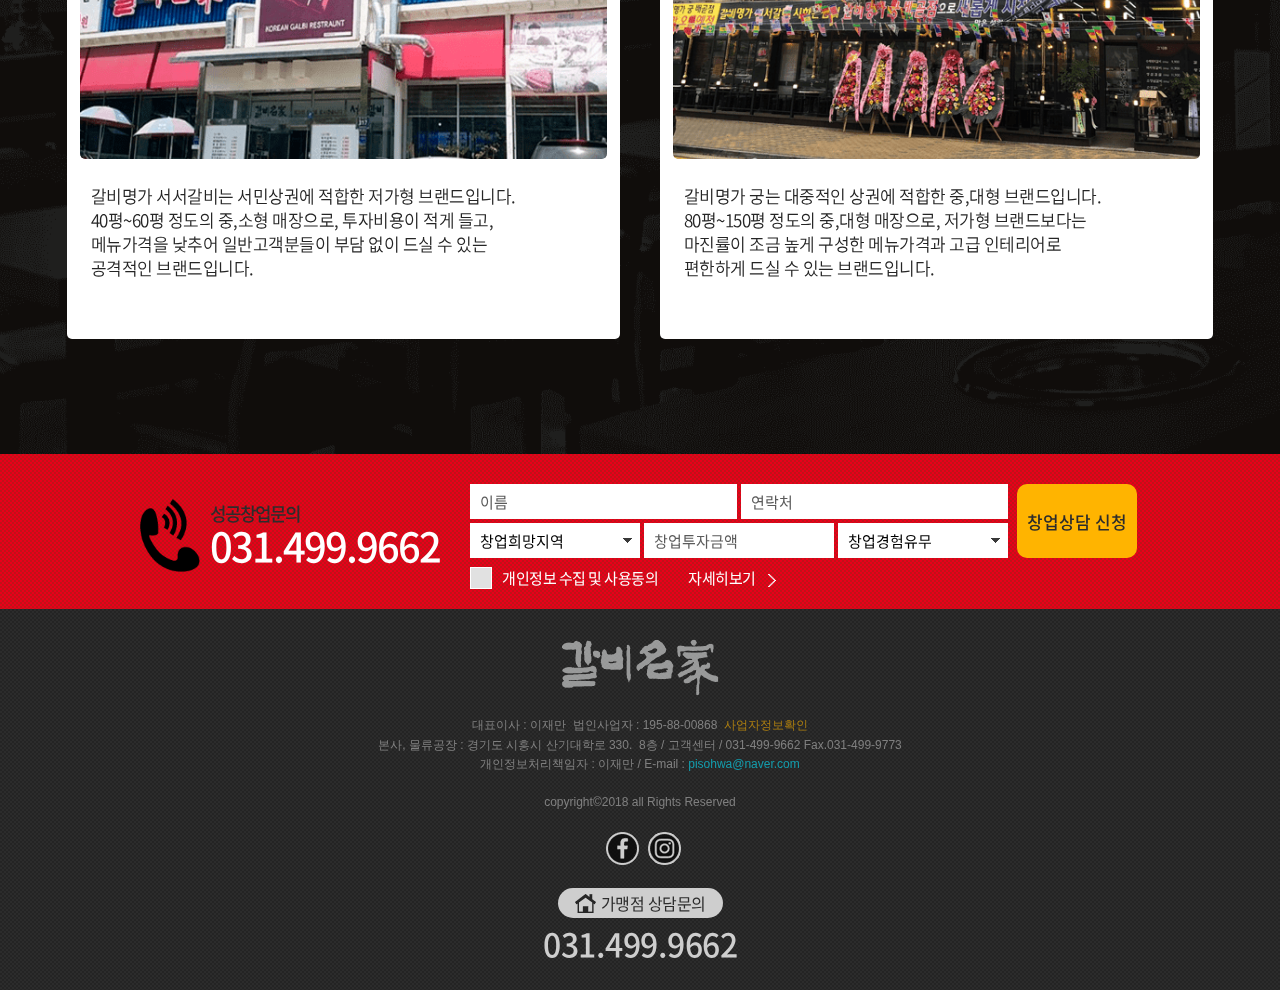
<file: sub01.html>
<!DOCTYPE html>
<html lang="ko">
<head>
	<meta charset="UTF-8">
	<meta name="viewport" content="width=device-width,initial-scale=1.0,minimum-scale=0,maximum-scale=1">
	<title>갈비명가</title>

	<link rel="shortcut icon" type="image/x-icon" href="img/favicon.ico">
	<link rel="stylesheet" type="text/css" href="css/swiper.css">
	<link rel="stylesheet" type="text/css" href="css/font.css">
	<link rel="stylesheet" type="text/css" href="css/common.css">
	<link rel="stylesheet" type="text/css" href="css/sub.css">

	<script src="js/modernizr.js"></script>
	<script src="js/html5shiv.js"></script>
	<script src="js/jquery-1.8.1.min.js"></script>
	<script src="js/swiper.min.js"></script>
	<script src="js/menu.js"></script>
</head>
<body>
	<header class="main_hd">
		<div class="hd_top">
			<div class="center14">
			    <div class="hd_left cf">
					<img src="img/sub_logo.png" alt="sub_logo">
					<img src="img/sub_logo2.png" alt="sub_logo2">
				</div>
				<a href="index.html" class="mb_logo"><img src="img/mobile_top_logo.png" alt="갈비명가"></a>
				<div class="hd_right cf">
					<a href="" class="franchisee"><img src="img/shop_icon.png" alt="shop_icon">가맹점 상담문의</a>
					<p class="call_number">031.499.9662</p>
				</div>
			</div>
		</div>
		<ul class="main_menu cf">
			<li><a href="sub01.html">갈비명가<br>브랜드 스토리는?</a></li>
			<li><a href="sub02.html">갈비명가만의<br>경쟁력은?</a></li>
			<li><a href="sub03.html">갈비명가<br>메뉴 구성은?</a></li>
			<li class="logo"><a href="index.html"><img src="img/top_logo.png" alt="갈비명가"></a></li>
			<li><a href="sub04.html">갈비명가 가족점<br>매장은 어디에?</a></li>
			<li><a href="sub05.html">갈비명가<br>창업방법은?</a></li>
			<li><a href="sub06.html">또 다른<br>궁금한 내용은?</a></li>
		</ul>
	</header>
	<div class="fk_header"></div>

	<div class="mobile_btn">
		<div class="line line1"></div>
		<div class="line line2"></div>
		<div class="line line3"></div>			
	</div>	
	<div class="mb_menu"></div>	
	<div class="mb_box">
		<h1><a href="index.html"><img src="img/mobile_top_logo.png" alt="갈비명가"></a></h1>
		<ul class="moblie_menu cf">
			<li><a href="sub01.html">갈비명가 브랜드 스토리는?</a></li>
			<li><a href="sub02.html">갈비명가만의 경쟁력은?</a></li>
			<li><a href="sub03.html">갈비명가 메뉴 구성은?</a></li>
			<li><a href="sub04.html">갈비명가 가족점 매장은 어디에?</a></li>
			<li><a href="sub05.html">갈비명가 창업방법은?</a></li>
			<li><a href="sub06.html">또 다른 궁금한 내용은?</a></li>
		</ul>
	</div>

	<div class="main_visual swiper-container">
		<ul class="main_banner swiper-wrapper">
			<li class="swiper-slide slide01 slide_li_c" style="background-image: url(img/main_slide_img.png);" neviTitle="엄청난 가격">
				<a href="">
					<div class="center14 text_area text_area0 cf">
                        <p class="tit">엄청난 가격 경쟁력! <br><span class="fs_70">돼지갈비</span><span class="fs_100">7,900원</span></p>
                        <p class="red_box">이것이 갈비명가의 경쟁력입니다!!</p>
                        <p class="small">
                            갈비명가는 모든 분 들이 힘든 시기를 보내고 있는 현재, <br>
                            고객님께 착한 가격으로 양념갈비를 제공하는데 그치지 않고, <br>
                            고객의 마음까지 잡기 위해 맛과 푸짐한 양으로 보답하고 있습니다.
                        </p>
						<p class="btn">자세히 보기</p>
					</div>
				</a>
			</li>
			<li class="swiper-slide slide01 slide_li_c" style="background-image: url(img/main_slide_img2.png);" neviTitle="믿을 수 없는 매출">
				<a href="">
					<div class="center14 text_area text_area0 cf">
						<p class="tit"><span class="orange fs_80">믿을 수 없는 매출!</span> <br>갈비명가는 가능합니다.</p>
						<p class="red_box">40년 경력의 요리사가 오랜 시간의 노하우</p>
						<p class="small">
						    갈비명가의 양념갈비는 하루 아침에 만들어진 것이 아닙니다. <br>
						    40년 경력의 요리사가 오랜 시간의 노하우를 바탕으로 현대인의 입맛에 맞게 <br>
						    재구성한 명품 양념갈비로 싸고 질 좋은 육류로 고객님께 사랑받고 있습니다.
				        </p>
				        <p class="btn">자세히 보기</p>
					</div>
				</a>
			</li>
			<li class="swiper-slide slide01 slide_li_c" style="background-image: url(img/main_slide_img3.png);" neviTitle="손쉬운 운영">
				<a href="">
					<div class="center14 text_area text_area0 cf">
						<p class="tit">손쉬운 운영과 관리 <br><span class="orange">주방장 불필요,인건비 절약</span> <br><span class="fs_70">모든 물류,반찬까지 본사제공</span></p>
						<p class="red_box">불필요한 인건비를 줄일 수 있게 구성</p>
						<p class="small">
						    갈비명가는 모든 물류 및 반찬까지 본사에서 제공하므로 전문 주방장과 <br>
						    인건비가 비싼 찬모를 고용할 필요가 없어서 불필요한 인건비를 <br>
						    줄일 수 있게 구성되어 있습니다.
				        </p>
						<p class="btn">자세히 보기</p>
					</div>
				</a>
			</li>
			<li class="swiper-slide slide01 slide_li_c" style="background-image: url(img/main_slide_img4.png);" neviTitle="자체 물류 공장">
				<a href="">
					<div class="center14 text_area text_area0 cf">
						<p class="tit"><span class="fs_70">자체생산 공장운영</span> <br><span class="orange fs_80">저렴한 물류 경쟁력!</span></p>
						<p class="red_box">자체 가공공장 및 자체 물류시스템을 운영</p>
						<p class="small">
						    ㈜GSE푸드 갈비명가는 자체 가공공장 및 자체 물류시스템을 운영 중 입니다. <br>
						    따라서 안정된 물류공급을 받을 수 있고, 시중가격보다 저렴한 비용으로 <br>
						    신선한 냉장육 물류를 공급받을 수 있습니다.
				        </p>
						<p class="btn">자세히 보기</p>
					</div>
				</a>
			</li>
		</ul>

		<ul class="bn_pager swiper-pagination pagination_ul_c cf">
		</ul>
	</div>
	<script>    
		var swiper = new Swiper('.swiper-container', {
		  	autoplay: {
				delay: 5000,
			},
			pagination: {				
				el: '.swiper-pagination',
				clickable: true,
				renderBullet: function (index, className) {
					return '<span class="' + className + '">' + $(document).find(".main_visual li").eq(index).attr("neviTitle") + '</span>';
				},
			},
		});			    
	</script>

	<div class="sub_tit2">
		<p>갈비명가 브랜드 스토리</p>
		<div class="line"></div>
        <p class="serif">갈비명가는 오늘을 살아가는 우리들에게 행복을 드리고 싶습니다.</p>
	</div>

	<div class="start_txt">
		<div class="center14">
			<div class="cont_wrap cf">
				<img src="img/brand_area_img.png" alt="brand_area_img" class="right_img">
				<div class="txt_area">
					<p class="big">“<span>싸고 맛있는</span> 음식을 만들어 드리면 <br><span>손님에게</span> 위안이 되지 않을까!.”</p>
                    <p class="small">항상 우리는 힘든 시기를 지내왔습니다. <br>저희 갈비명가를 찾으시는 손님 분들에게 <span class="yellow">“싸고 맛있는 음식을 만들어 드리면 <br>위안이 되지 않을까”</span> 하는 생각으로 가성비 높은 착한 가격과 가심비를 만족하는 <br>푸짐하고 맛있는 음식을 만들어 왔습니다.</p>
				</div>
			</div>
			<div class="cont_wrap cf">
				<img src="img/brand_area_img2.png" alt="brand_area_img2" class="left_img">
				<div class="txt_area">
					<p class="big">“싸다고 고객의 <span>마음을 잡을 수 있을까요?</span>” <br><span>좋은 재료와 정성</span>이 반듯이 필요합니다 !</p>
                    <p class="small">40년 요리경력을 바탕으로 1등급 재료을 사용하고, 갈비명가 자체 개발한 양념비법을 <br>통해 정확한 숙성과정을 거처 <span class="yellow">정성이 가득한 양념돼지갈비</span>를 탄생 시겼습니다. <br>가격은 싸지만 품질만큼은 최상품으로 만드는 것이 갈비명가의 사명이자 자랑입니다.</p>
				</div>
			</div>
			<div class="cont_wrap cf">
				<img src="img/brand_area_img3.png" alt="brand_area_img" class="right_img">
				<div class="txt_area">
                    <p class="big">전문 주방장이 아니어도 <span>누구나 창업하기 쉽고</span>, <br><span>운영하기 편한</span> 갈비명가 만의 <span>물류시스템</span>을 <br>만들어 보자!</p>
                    <p class="small">음식점 창업은 인건비가 높은 전문 주방장과 참모가 있어야 한다는 인식을 <br>저희 갈비명가에서 바꿀 수 있도록 <span class="yellow">모든 재료와 반찬부분까지</span> 본사에서 <br>조리하여 가맹점에 납품하므로 해서 <span class="yellow">초보자도 손쉽게 창업할 수 있고</span>, <br>인건비 절약에도 큰 힘을 드리고 있습니다.</p>
				</div>
			</div>
		</div>
	</div>

	<div class="sub_tit2_2">
		<p>CEO 인사말</p>
		<div class="line"></div>
	</div>

	<div class="promise">
		<ul class="center14">
			<li class="promise01 cf">
				<img src="img/brand_area2_img.png" alt="brand_area2_img">
				<div class="txt_area">
					<div class="num">
						<p>첫째</p>
						<div class="line"></div>
					</div>
                    <div class="big">“<span>갈비명가</span>는 우리사회가 함께  즐거워 하길 바랍니다.”</div>
                    <div class="small">외식업 창업하시는 모든 분들이 <span>어렵게 창업을 하여</span> 사업이 안되어 힘들어 하는 모습을 많이 봐왔습니다. <br>그런 가맹 점주분들에게 희망이 되는 <span>방법을 서로 공유하고, 개발 발전시키기 위해</span> 더욱 노력할 것입니다.</div>
				</div>
			</li>
			<li class="promise02 cf">
				<img src="img/brand_area2_img2.png" alt="brand_area2_img2">
				<div class="txt_area">
					<div class="num">
						<p>둘째</p>
						<div class="line"></div>
					</div>
                    <div class="big">“<span>점주님들과 함께</span>하는 가맹본사가 되도록 <span>상생을 원칙으로</span> 노력하고 있습니다.”</div>
                    <div class="small">그러기 위해 갈비명가 <span>브랜드의 경쟁력 강화부터</span> 신메뉴 개발, 홍보마케팅 방안을 수시로 모색하여 <br>가맹본사의 외형을 키우기보다는 <span>가맹점주 입장에서</span> 같이 성장을 할 수 있는 <span>최선의 노력을 아끼지 않을</span> <br>것이며 어느 하나 부족함이 없도록 노력할 것 입니다.</div>
				</div>
			</li>
			<li class="promise03 cf">
				<img src="img/brand_area2_img3.png" alt="brand_area2_img3">
				<div class="txt_area">
					<div class="num">
						<p>셋째</p>
						<div class="line"></div>
					</div>
                    <div class="big">“가맹점주들이 <span>행복하게 삶을 즐길 수 있도록</span> 노력하고 있습니다.”</div>
                    <div class="small">저희 갈비명가 점주님과 이용고객에게 <span>건강하고, 안전한 음식</span>을 제공하고, 본사와 가맹점주 <br>모두가 다같이 즐거워하는 그런 회사를 만들어 나가겠습니다. <br>가맹점주님이 <span>만족하고 최고의 맛</span>으로 신뢰 있는 <span>고객서비스를 실현</span>하겠습니다.</div>
				</div>
			</li>
		</ul>
	</div>

	<div class="sub_tit2_2">
		<p>갈비명가 본사는?</p>
		<div class="line"></div>
	</div>

	<div class="history">
		<table class="center14">
			<tr class="red">
				<td class="re"><img src="img/brand_area3_img.png" alt="brand_area3_img" class="pc"></td>
				<td>
					<p><span class="wt">상&nbsp;&nbsp;&nbsp;호</span><span class="dot">:</span>주식회사 지에스이푸드</p>
					<p><span class="wt">대&nbsp;&nbsp;&nbsp;표</span><span class="dot">:</span>이재만</p>
					<p><span class="wt">설립일</span><span class="dot">:</span>2017년 8월 18일</p>
					<p><span class="wt">법인사업자</span><span class="dot">:</span>195-88-00868</p>
					<p><span class="wt">본&nbsp;&nbsp;&nbsp;사</span><span class="dot">:</span>경기도 시흥시 산기대학로 330. 8층</p>
					<p><span class="wt">문류공장</span><span class="dot">:</span>경기도 시흥시 산기대학로 330. 8층</p>
					<p><span class="wt">대표전화</span><span class="dot">:</span>031-499-9662</p>
					<p><span class="wt">홈페이지</span><span class="dot">:</span>www.갈비명가.com</p>
				</td>
			</tr>
			<tr class="org">
				<td class="re"><img src="img/brand_area3_img2.png" alt="brand_area3_img2" class="pc"></td>
				<td>
					<p><span class="wt">2016,09</span><span class="dot">-</span>갈비명가 서서갈비 본점 오픈</p>
					<p><span class="wt">2017,04</span><span class="dot">-</span>즉석판매재조, 가공업 면허 취득</p>
					<p><span class="wt">2017,08</span><span class="dot">-</span>주식회사 GSE Food 법인설립</p>
					<p><span class="wt">2018.03</span><span class="dot">-</span>갈비명가 서서갈비 서수원본점 오픈</p>
					<p><span class="wt">2018,12</span><span class="dot">-</span>갈비명가 궁 본점 오픈</p>
					<p><span class="wt">2019,07</span><span class="dot">-</span>주식회사 GSE Food 공장 개업</p>
					<p><span class="wt">2019,08</span><span class="dot">-</span>식품제조.가공업 면허 취득</p>
					<p class="under">식육포장처리업 면허 취득</p>
					<p class="under">축산물가공업(식육가공업) 면허 취득</p>
					<p><span class="wt">2019,11</span><span class="dot">-</span>서서갈비 10호점, 궁 6호점 개설 중</p>
				</td>
			</tr>
		</table>
	</div>

	<div class="sub_tit2">
		<p>궁, 서서갈비 소개</p>
		<div class="line"></div>
        <p class="serif">창업자금과 상권에 따른 맞춤형 2가지 창업아이템 추천!</p>
	</div>
	
	<div class="introduction">
        <div class="introduction_area center14">
            <div class="introduction_left">
                <div class="introduction_logo">
                    <img src="img/sub_logo.png" alt="sub_logo">
                </div>
                <div class="introduction_shop"></div>
                <p>갈비명가 서서갈비는 서민상권에 적합한 저가형 브랜드입니다. <br>40평~60평 정도의 중,소형 매장으로, 투자비용이 적게 들고, <br>메뉴가격을 낮추어 일반고객분들이 부담 없이 드실 수 있는 <br>공격적인 브랜드입니다.</p>
            </div>

            <div class="introduction_right">
                <div class="introduction_logo">
                    <img src="img/sub_logo2.png" alt="sub_logo2">
                </div>
                <div class="introduction_shop"></div>
                <p>갈비명가 궁는 대중적인 상권에 적합한 중,대형 브랜드입니다. <br>80평~150평 정도의 중,대형 매장으로, 저가형 브랜드보다는 <br>마진률이 조금 높게 구성한 메뉴가격과 고급 인테리어로 <br>편한하게 드실 수 있는 브랜드입니다.</p>
            </div>
        </div>
    </div>

	<div class="main_inquire">
		<div class="center14 cf">
			<img src="img/call_icon.png" alt="call_icon" class="call_icon">
			<p class="call_nb">성공창업문의<br><span>031.499.9662</span></p>

			<form action="" class="cf">
				<div class="input_area">
					<input type="text" placeholder="이름">
					<input type="text" placeholder="연락처">
					<select>
						<option value="">창업희망지역</option>	
						<option value="">전체</option>
						<option value="">서울</option>
						<option value="">부산</option>
						<option value="">대구</option>
						<option value="">인천</option>
						<option value="">대전</option>
						<option value="">울산</option>
						<option value="">광주</option>
						<option value="">세종</option>
						<option value="">경기도</option>
						<option value="">경상남도</option>
						<option value="">경상북도</option>
						<option value="">전라남도</option>
						<option value="">전라북도</option>
						<option value="">충청남도</option>
						<option value="">충청북도</option>
						<option value="">강원도</option>
						<option value="">제주도</option>
					</select>
					<input type="text" placeholder="창업투자금액" class="small">
					<select>
						<option value="">창업경험유무</option>
						<option value="">유</option>
						<option value="">무</option>
					</select>
					<div class="agree_check cf">
						<div class="check_wrap">
							<input type="checkbox" id="agree">
							<div class="check_btn"></div>
						</div>
						<label for="agree">개인정보 수집 및 사용동의</label>	
						<a href="" class="agree_popup_btn">
						    자세히보기
						    <img src="img/detail_allow.png" alt="detail_allow" class="detail_allow">
				        </a>
					</div>							
				</div>
				<input type="submit" value="창업상담 신청">
			</form>
		</div>
	</div>

	<a href="" class="open_inquire">성공창업문의</a>

	<div class="inquire_popup">
		<a href="" class="close_popup"><img src="img/menu_close.png" alt="menu_close"></a>
		<img src="img/main_area6_img.png" alt="갈비명가">
		<form action="" class="">
			<input type="text" placeholder="이름">
			<input type="text" placeholder="연락처">
			<select>
				<option value="">창업희망지역</option>	
				<option value="">전체</option>
				<option value="">서울</option>
				<option value="">부산</option>
				<option value="">대구</option>
				<option value="">인천</option>
				<option value="">대전</option>
				<option value="">울산</option>
				<option value="">광주</option>
				<option value="">세종</option>
				<option value="">경기도</option>
				<option value="">경상남도</option>
				<option value="">경상북도</option>
				<option value="">전라남도</option>
				<option value="">전라북도</option>
				<option value="">충청남도</option>
				<option value="">충청북도</option>
				<option value="">강원도</option>
				<option value="">제주도</option>
			</select>
			<input type="text" placeholder="창업투자금액" class="small">
			<select>
				<option value="">창업경험유무</option>
				<option value="">유</option>
				<option value="">무</option>
			</select>
			<div class="agree_check cf">
				<div class="check_wrap">
					<input type="checkbox" id="agree2">
					<div class="check_btn"></div>
				</div>
				<label for="agree2">개인정보 수집 및 사용동의</label>	
				<a href="" class="agree_popup_btn">
				    자세히보기
				    <img src="img/detail_allow.png" alt="detail_allow" class="detail_allow">
				</a>
			</div>		
			<input type="submit" value="창업상담 신청">
		</form>
	</div>

	<div class="agree_popup">
		<div class="agree_box">
			<div class="agree_title cf">
				<p class="agree_tit">개인정보취급방침</p>
				<a href="" class="modal_close">×</a>
			</div>			
			<div class="agree_txt">
				<p>1. 개인정보 수집·이용 목적</p>
			</div>	
			<a href="" class="close_btn modal_close">닫기</a>
		</div>
	</div>

	<footer>
		<div class="center14 cf">
			<img src="img/bottom_logo.png" alt="bottom_logo" class="bottom_logo">
			<p class="ft_txt">
                대표이사 : 이재만&nbsp;&nbsp;법인사업자 : 195-88-00868&nbsp;&nbsp;<span class="yellow">사업자정보확인</span> <br>
                본사, 물류공장 : 경기도 시흥시 산기대학로 330.&nbsp;&nbsp;8층 / 고객센터 / 031-499-9662 Fax.031-499-9773 <br>
                개인정보처리책임자 : 이재만 / E-mail : <a href="">pisohwa@naver.com</a> <br><br>
                copyright©2018 all Rights Reserved
            </p>
			<div class="ft_right cf">
				<ul class="ft_sns cf">
					<li><a href="" target="_blank"><img src="img/sns_icon.png" alt="sns_icon"></a></li>
					<li><a href="" target="_blank"><img src="img/sns_icon2.png" alt="sns_icon2"></a></li>
				</ul>
				<a href="" class="franchisee"><img src="img/shop_icon.png" alt="shop_icon">가맹점 상담문의</a>
				<p class="call_number">031.499.9662</p>
			</div>
		</div>	
	</footer>
</body>
</html>
</file>
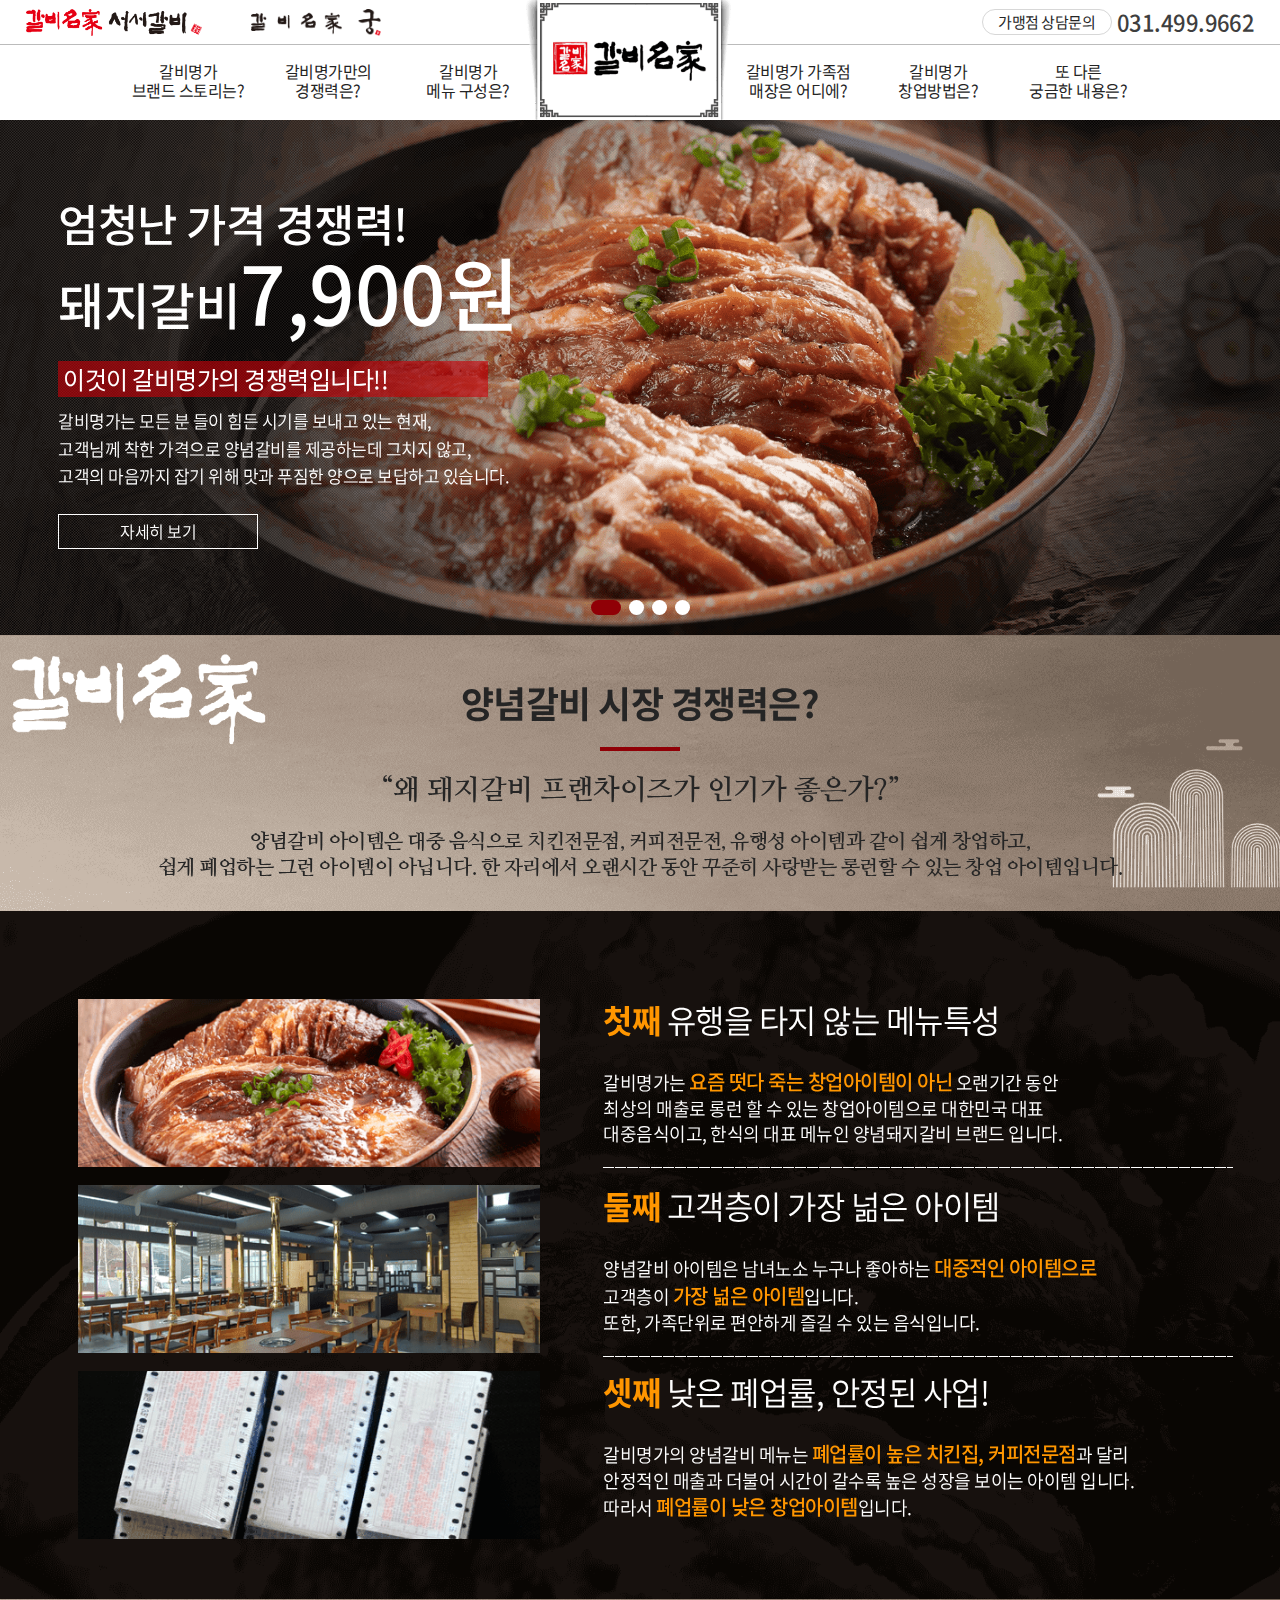
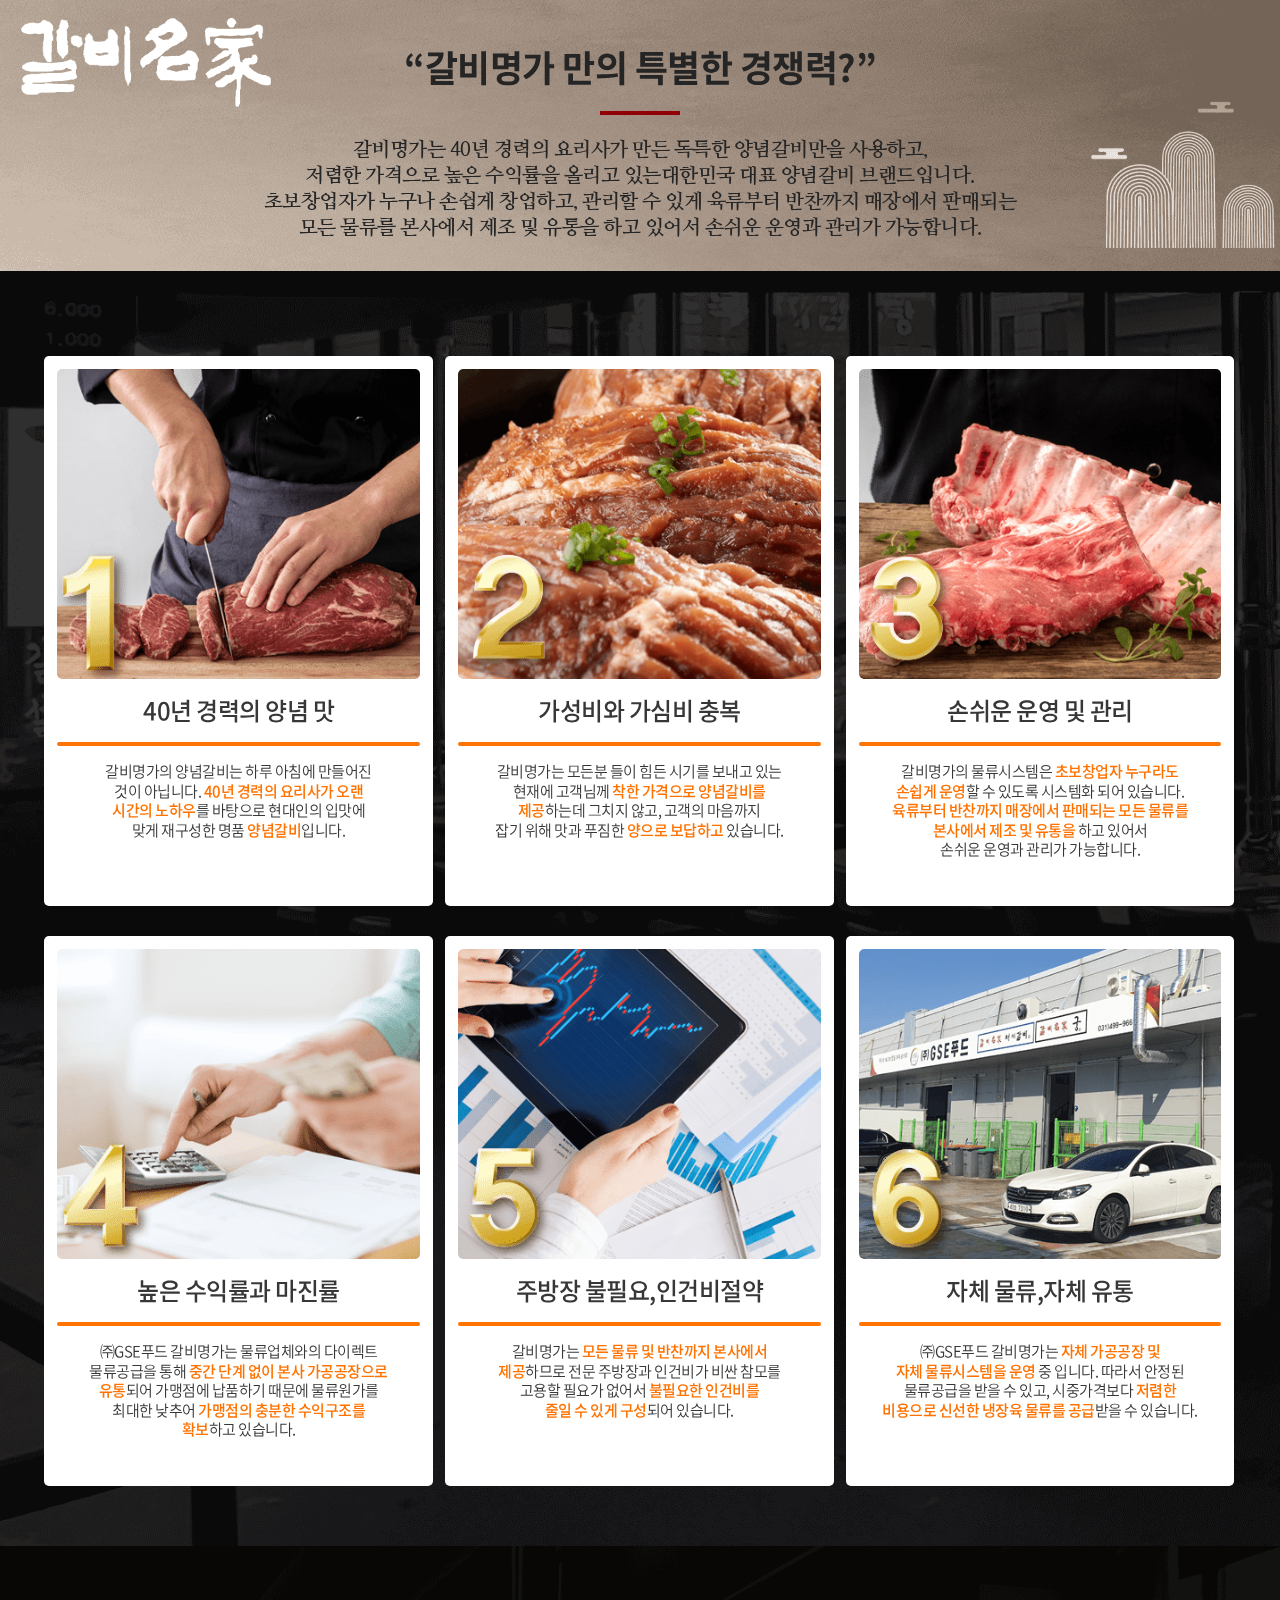
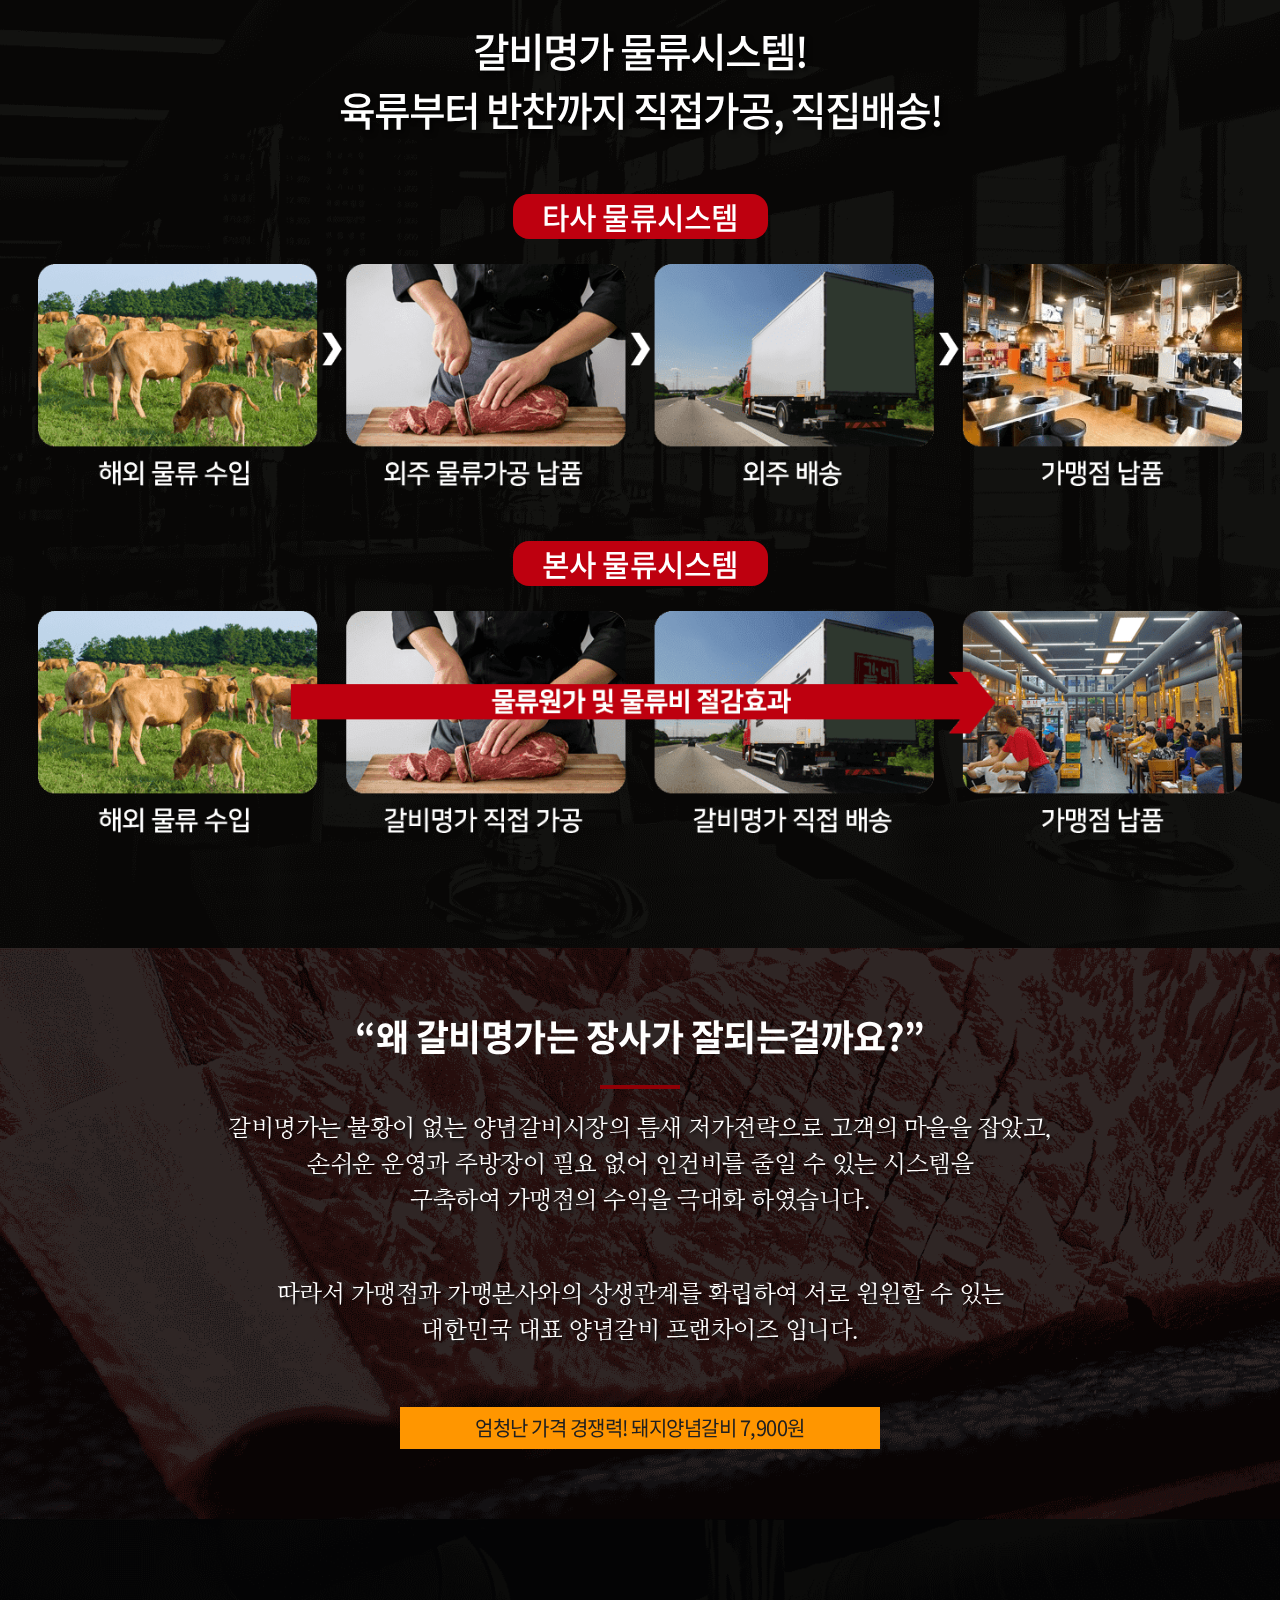
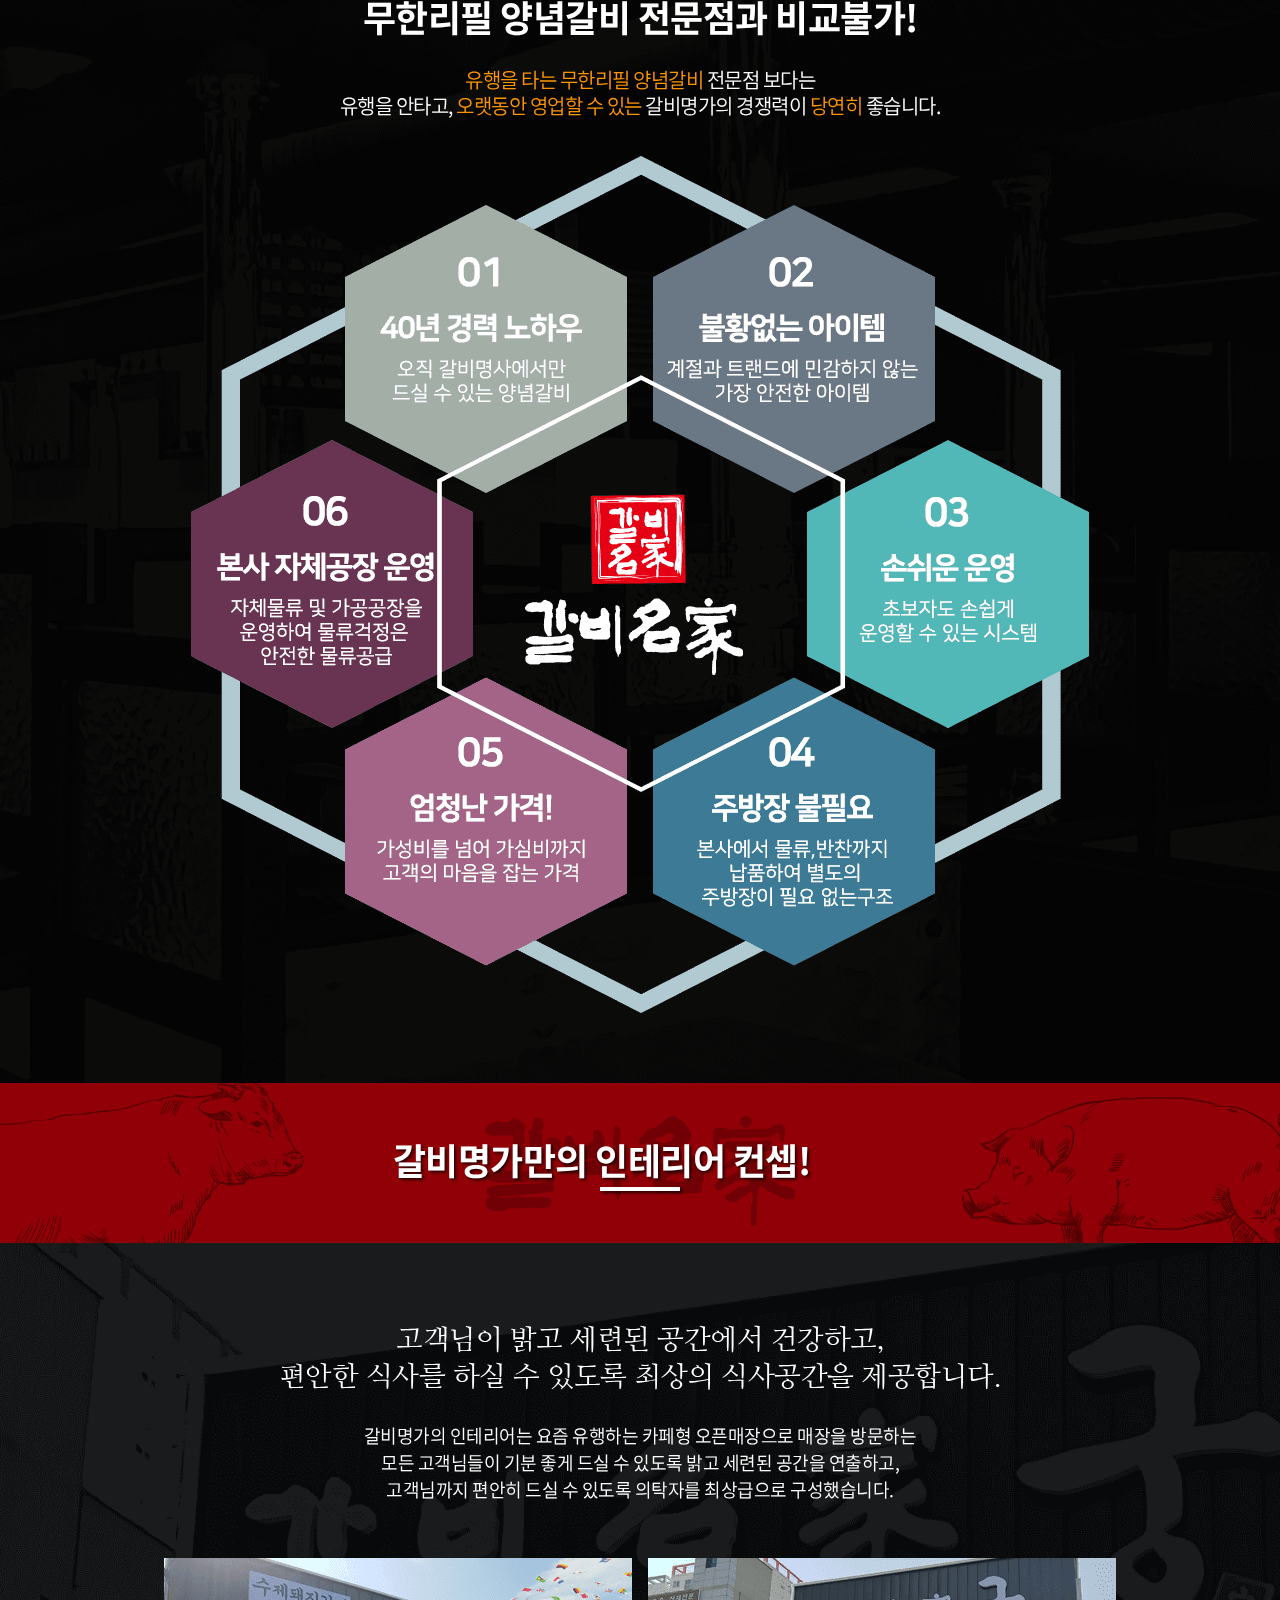
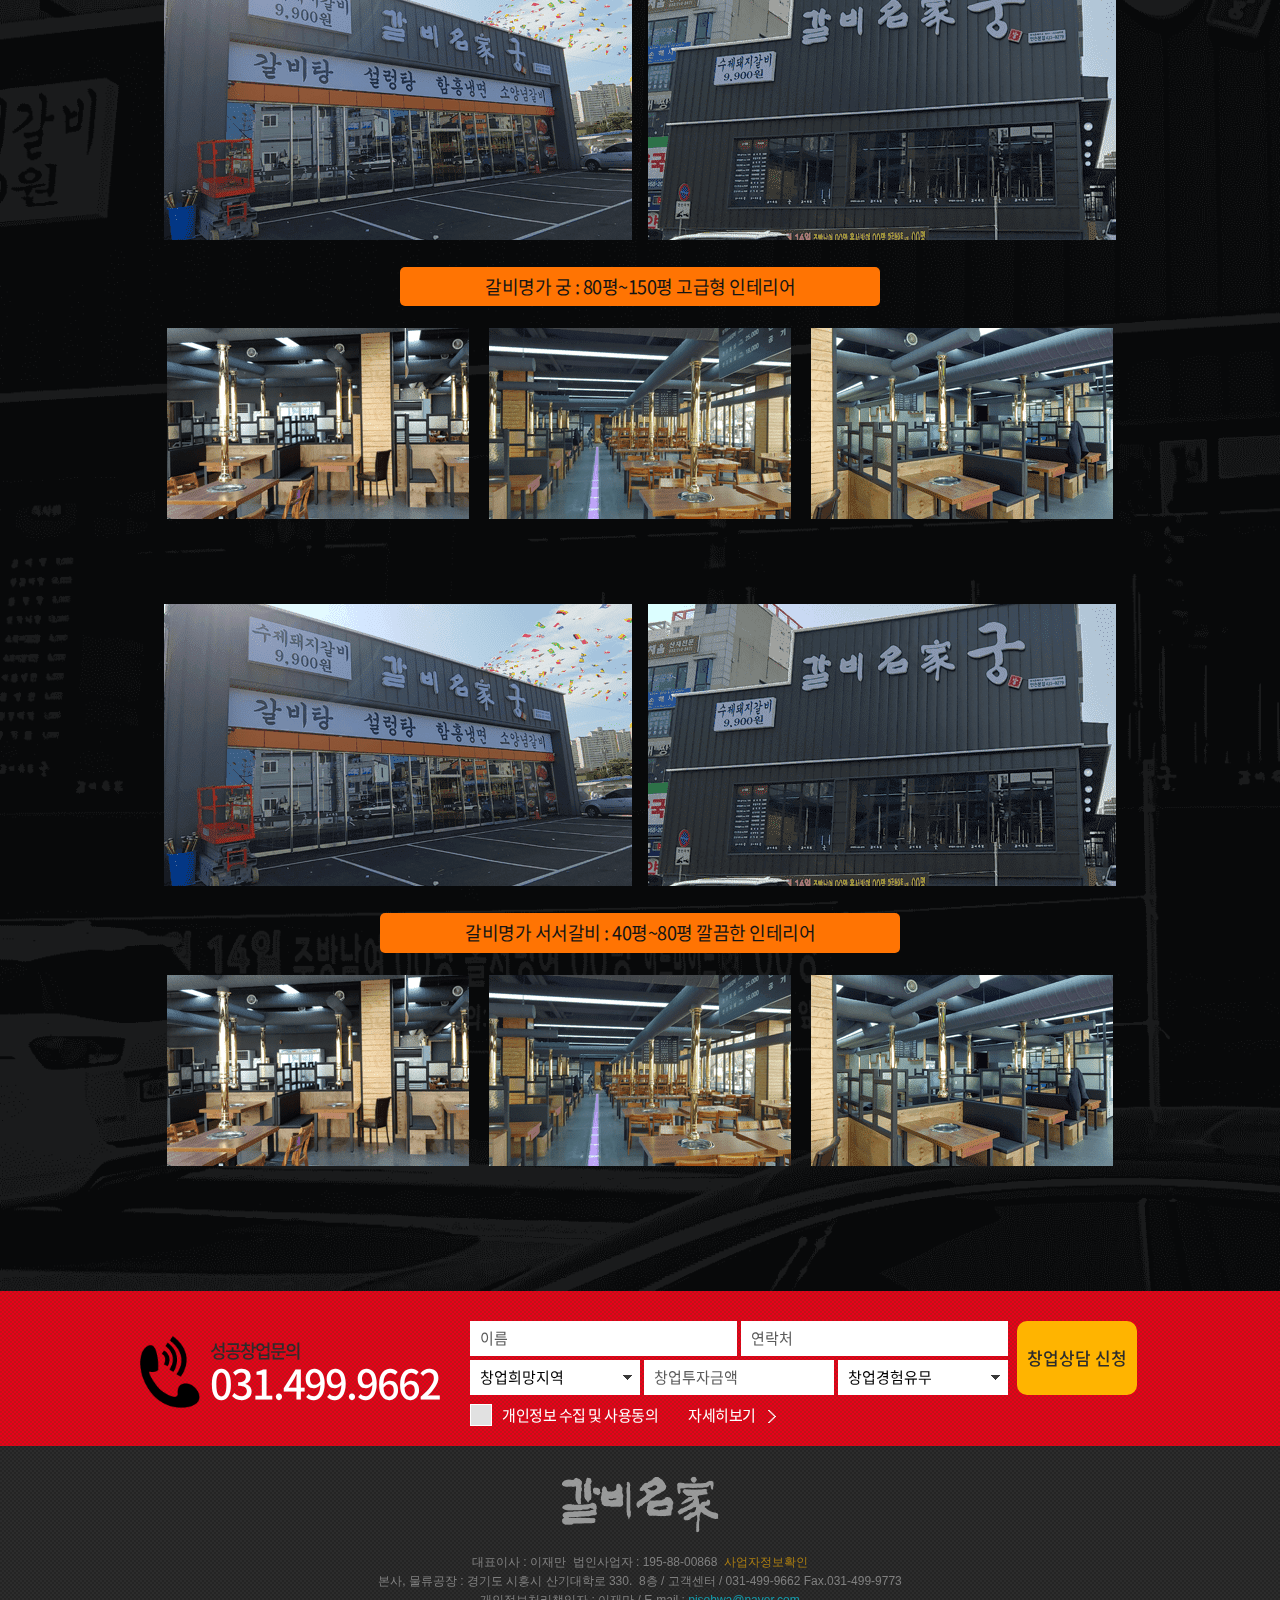
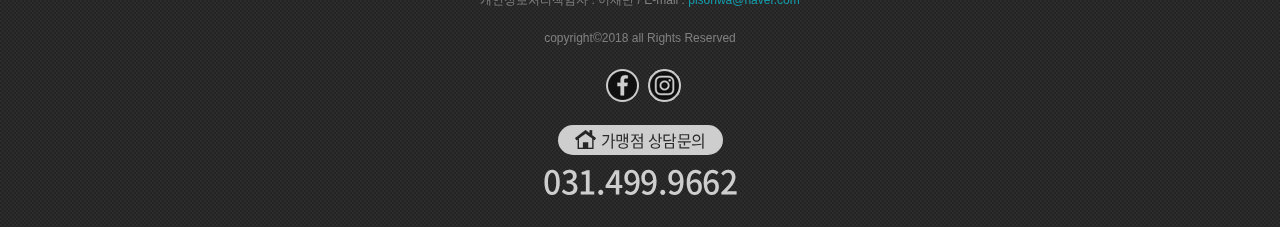
<file: sub02.html>
<!DOCTYPE html>
<html lang="ko">
<head>
	<meta charset="UTF-8">
	<meta name="viewport" content="width=device-width,initial-scale=1.0,minimum-scale=0,maximum-scale=1">
	<title>갈비명가</title>

	<link rel="shortcut icon" type="image/x-icon" href="img/favicon.ico">
	<link rel="stylesheet" type="text/css" href="css/swiper.css">
	<link rel="stylesheet" type="text/css" href="css/font.css">
	<link rel="stylesheet" type="text/css" href="css/common.css">
	<link rel="stylesheet" type="text/css" href="css/sub.css">

	<script src="js/modernizr.js"></script>
	<script src="js/html5shiv.js"></script>
	<script src="js/jquery-1.8.1.min.js"></script>
	<script src="js/swiper.min.js"></script>
	<script src="js/menu.js"></script>
</head>
<body>
	<header class="main_hd">
		<div class="hd_top">
			<div class="center14">
			    <div class="hd_left cf">
					<img src="img/sub_logo.png" alt="sub_logo">
					<img src="img/sub_logo2.png" alt="sub_logo2">
				</div>
				<a href="index.html" class="mb_logo"><img src="img/mobile_top_logo.png" alt="갈비명가"></a>
				<div class="hd_right cf">
					<a href="" class="franchisee"><img src="img/shop_icon.png" alt="shop_icon">가맹점 상담문의</a>
					<p class="call_number">031.499.9662</p>
				</div>
			</div>
		</div>
		<ul class="main_menu cf">
			<li><a href="sub01.html">갈비명가<br>브랜드 스토리는?</a></li>
			<li><a href="sub02.html">갈비명가만의<br>경쟁력은?</a></li>
			<li><a href="sub03.html">갈비명가<br>메뉴 구성은?</a></li>
			<li class="logo"><a href="index.html"><img src="img/top_logo.png" alt="갈비명가"></a></li>
			<li><a href="sub04.html">갈비명가 가족점<br>매장은 어디에?</a></li>
			<li><a href="sub05.html">갈비명가<br>창업방법은?</a></li>
			<li><a href="sub06.html">또 다른<br>궁금한 내용은?</a></li>
		</ul>
	</header>
	<div class="fk_header"></div>

	<div class="mobile_btn">
		<div class="line line1"></div>
		<div class="line line2"></div>
		<div class="line line3"></div>			
	</div>	
	<div class="mb_menu"></div>	
	<div class="mb_box">
		<h1><a href="index.html"><img src="img/mobile_top_logo.png" alt="갈비명가"></a></h1>
		<ul class="moblie_menu cf">
			<li><a href="sub01.html">갈비명가 브랜드 스토리는?</a></li>
			<li><a href="sub02.html">갈비명가만의 경쟁력은?</a></li>
			<li><a href="sub03.html">갈비명가 메뉴 구성은?</a></li>
			<li><a href="sub04.html">갈비명가 가족점 매장은 어디에?</a></li>
			<li><a href="sub05.html">갈비명가 창업방법은?</a></li>
			<li><a href="sub06.html">또 다른 궁금한 내용은?</a></li>
		</ul>
	</div>

	<div class="main_visual swiper-container">
		<ul class="main_banner swiper-wrapper">
			<li class="swiper-slide slide01 slide_li_c" style="background-image: url(img/main_slide_img.png);" neviTitle="엄청난 가격">
				<a href="">
					<div class="center14 text_area text_area0 cf">
                        <p class="tit">엄청난 가격 경쟁력! <br><span class="fs_70">돼지갈비</span><span class="fs_100">7,900원</span></p>
                        <p class="red_box">이것이 갈비명가의 경쟁력입니다!!</p>
                        <p class="small">
                            갈비명가는 모든 분 들이 힘든 시기를 보내고 있는 현재, <br>
                            고객님께 착한 가격으로 양념갈비를 제공하는데 그치지 않고, <br>
                            고객의 마음까지 잡기 위해 맛과 푸짐한 양으로 보답하고 있습니다.
                        </p>
						<p class="btn">자세히 보기</p>
					</div>
				</a>
			</li>
			<li class="swiper-slide slide01 slide_li_c" style="background-image: url(img/main_slide_img2.png);" neviTitle="믿을 수 없는 매출">
				<a href="">
					<div class="center14 text_area text_area0 cf">
						<p class="tit"><span class="orange fs_80">믿을 수 없는 매출!</span> <br>갈비명가는 가능합니다.</p>
						<p class="red_box">40년 경력의 요리사가 오랜 시간의 노하우</p>
						<p class="small">
						    갈비명가의 양념갈비는 하루 아침에 만들어진 것이 아닙니다. <br>
						    40년 경력의 요리사가 오랜 시간의 노하우를 바탕으로 현대인의 입맛에 맞게 <br>
						    재구성한 명품 양념갈비로 싸고 질 좋은 육류로 고객님께 사랑받고 있습니다.
				        </p>
				        <p class="btn">자세히 보기</p>
					</div>
				</a>
			</li>
			<li class="swiper-slide slide01 slide_li_c" style="background-image: url(img/main_slide_img3.png);" neviTitle="손쉬운 운영">
				<a href="">
					<div class="center14 text_area text_area0 cf">
						<p class="tit">손쉬운 운영과 관리 <br><span class="orange">주방장 불필요,인건비 절약</span> <br><span class="fs_70">모든 물류,반찬까지 본사제공</span></p>
						<p class="red_box">불필요한 인건비를 줄일 수 있게 구성</p>
						<p class="small">
						    갈비명가는 모든 물류 및 반찬까지 본사에서 제공하므로 전문 주방장과 <br>
						    인건비가 비싼 찬모를 고용할 필요가 없어서 불필요한 인건비를 <br>
						    줄일 수 있게 구성되어 있습니다.
				        </p>
						<p class="btn">자세히 보기</p>
					</div>
				</a>
			</li>
			<li class="swiper-slide slide01 slide_li_c" style="background-image: url(img/main_slide_img4.png);" neviTitle="자체 물류 공장">
				<a href="">
					<div class="center14 text_area text_area0 cf">
						<p class="tit"><span class="fs_70">자체생산 공장운영</span> <br><span class="orange fs_80">저렴한 물류 경쟁력!</span></p>
						<p class="red_box">자체 가공공장 및 자체 물류시스템을 운영</p>
						<p class="small">
						    ㈜GSE푸드 갈비명가는 자체 가공공장 및 자체 물류시스템을 운영 중 입니다. <br>
						    따라서 안정된 물류공급을 받을 수 있고, 시중가격보다 저렴한 비용으로 <br>
						    신선한 냉장육 물류를 공급받을 수 있습니다.
				        </p>
						<p class="btn">자세히 보기</p>
					</div>
				</a>
			</li>
		</ul>

		<ul class="bn_pager swiper-pagination pagination_ul_c cf">
		</ul>
	</div>
	<script>    
		var swiper = new Swiper('.swiper-container', {
		  	autoplay: {
				delay: 5000,
			},
			pagination: {				
				el: '.swiper-pagination',
				clickable: true,
				renderBullet: function (index, className) {
					return '<span class="' + className + '">' + $(document).find(".main_visual li").eq(index).attr("neviTitle") + '</span>';
				},
			},
		});			    
	</script>

	<div class="sub_tit2_3">
		<p>양념갈비 시장 경쟁력은?</p>
		<div class="line"></div>
		<p class="serif">“왜 돼지갈비 프랜차이즈가 인기가 좋은가?”</p>
		<p class="serif serif_detail">양념갈비 아이템은 대중 음식으로 치킨전문점, 커피전문전, 유행성 아이템과 같이 쉽게 창업하고, <br>쉽게 폐업하는 그런 아이템이 아닙니다. 한 자리에서 오랜시간 동안 꾸준히 사랑받는 롱런할 수 있는 창업 아이템입니다.</p>
	</div>

	<div class="popularity">
		<ul class="popularity_list center14">
            <li>
                <div class="popularity_img" style="background-image: url(img/competitive_area_img.png);"></div>
                <div class="popularity_txt">
                    <p class="big"><span>첫째</span> 유행을 타지 않는 메뉴특성</p>
                    <p class="small">갈비명가는 <span>요즘 떳다 죽는 창업아이템이 아닌</span> 오랜기간 동안 <br>최상의 매출로 롱런 할 수 있는 창업아이템으로 대한민국 대표 <br>대중음식이고, 한식의 대표 메뉴인 양념돼지갈비 브랜드 입니다.</p>
                </div>
            </li>
            <li>
                <div class="popularity_img" style="background-image: url(img/competitive_area_img2.png);"></div>
                <div class="popularity_txt">
                    <p class="big"><span>둘째</span> 고객층이 가장 넒은 아이템</p>
                    <p class="small">양념갈비 아이템은 남녀노소 누구나 좋아하는 <span>대중적인 아이템으로</span> <br>고객층이 <span>가장 넒은 아이템</span>입니다. <br>또한, 가족단위로 편안하게 즐길 수 있는 음식입니다.</p>
                </div>
            </li>
            <li>
                <div class="popularity_img" style="background-image: url(img/competitive_area_img3.png);"></div>
                <div class="popularity_txt">
                    <p class="big"><span>셋째</span> 낮은 폐업률, 안정된 사업!</p>
                    <p class="small">갈비명가의 양념갈비 메뉴는 <span>폐업률이 높은 치킨집, 커피전문점</span>과 달리 <br>안정적인 매출과 더불어 시간이 갈수록 높은 성장을 보이는 아이템 입니다. <br>따라서 <span>폐업률이 낮은 창업아이템</span>입니다.</p>
                </div>
            </li>
        </ul>
	</div>

	<div class="sub_tit2_3">
		<p>“갈비명가 만의 특별한 경쟁력?”</p>
		<div class="line"></div>
		<p class="serif serif_detail">갈비명가는 40년 경력의 요리사가 만든 독특한 양념갈비만을 사용하고, <br>저렴한 가격으로 높은 수익률을 올리고 있는대한민국 대표 양념갈비 브랜드입니다. <br>초보창업자가 누구나 손쉽게 창업하고, 관리할 수 있게 육류부터 반찬까지 매장에서 판매되는 <br>모든 물류를 본사에서 제조 및 유통을 하고 있어서 손쉬운 운영과 관리가 가능합니다.</p>
	</div>

	<div class="competitive">
		<ul class="competitive_list center14 cf">
            <li>
                <div class="competitive_img" style="background-image: url(img/competitive_area2_img.png);"></div>
                <p class="big">40년 경력의 양념 맛</p>
                <p class="small">갈비명가의 양념갈비는 하루 아침에 만들어진 <br>것이 아닙니다. <span>40년 경력의 요리사가 오랜 <br>시간의 노하우</span>를 바탕으로 현대인의 입맛에 <br>맞게 재구성한 명품 <span>양념갈비</span>입니다.</p>
            </li>
            <li>
                <div class="competitive_img" style="background-image: url(img/competitive_area2_img2.png);"></div>
                <p class="big">가성비와 가심비 충복</p>
                <p class="small">갈비명가는 모든분 들이 힘든 시기를 보내고 있는 <br>현재에 고객님께 <span>착한 가격으로 양념갈비를 <br>제공</span>하는데 그치지 않고, 고객의 마음까지 <br>잡기 위해 맛과 푸짐한 <span>양으로 보답하고</span> 있습니다.</p>
            </li>
            <li>
                <div class="competitive_img" style="background-image: url(img/competitive_area2_img3.png);"></div>
                <p class="big">손쉬운 운영 및 관리</p>
                <p class="small">갈비명가의 물류시스템은 <span>초보창업자 누구라도 <br>손쉽게 운영</span>할 수 있도록 시스템화 되어 있습니다. <br><span>육류부터 반찬까지 매장에서 판매되는 모든 물류를 <br>본사에서 제조 및 유통을</span> 하고 있어서 <br>손쉬운 운영과 관리가 가능합니다.</p>
            </li>
            <li>
                <div class="competitive_img" style="background-image: url(img/competitive_area2_img4.png);"></div>
                <p class="big">높은 수익률과 마진률</p>
                <p class="small">㈜GSE푸드 갈비명가는 물류업체와의 다이렉트 <br>물류공급을 통해 <span>중간 단계 없이 본사 가공공장으로 <br>유통</span>되어 가맹점에 납품하기 때문에 물류원가를 <br>최대한 낮추어 <span>가맹점의 충분한 수익구조를 <br>확보</span>하고 있습니다.</p>
            </li>
            <li>
                <div class="competitive_img" style="background-image: url(img/competitive_area2_img5.png);"></div>
                <p class="big">주방장 불필요,인건비절약</p>
                <p class="small">갈비명가는 <span>모든 물류 및 반찬까지 본사에서 <br>제공</span>하므로 전문 주방장과 인건비가 비싼 참모를 <br>고용할 필요가 없어서 <span>불필요한 인건비를 <br>줄일 수 있게 구성</span>되어 있습니다.</p>
            </li>
            <li>
                <div class="competitive_img" style="background-image: url(img/competitive_area2_img6.png);"></div>
                <p class="big">자체 물류,자체 유통</p>
                <p class="small">㈜GSE푸드 갈비명가는 <span>자체 가공공장 및 <br>자체 물류시스템을 운영</span> 중 입니다. 따라서 안정된 <br>물류공급을 받을 수 있고, 시중가격보다 <span>저렴한 <br>비용으로 신선한 냉장육 물류를 공급</span>받을 수 있습니다.</p>
            </li>
        </ul>
	</div>
	
	<div class="system">
        <div class="center14">
            <p class="tit">갈비명가 물류시스템! <br>육류부터 반찬까지 직접가공, 직집배송!</p>
            <div class="system_area">
                <p>타사 물류시스템</p>
                <img src="img/main_area3_img.png" alt="main_area3_img">
            </div>
            <div class="system_area">
                <p>본사 물류시스템</p>
                <img src="img/main_area3_img2.png" alt="main_area3_img2">
            </div>
        </div>
    </div>

	<div class="jang">
	    <div class="center14">
            <div class="jang_sub_tit">
                <p>“왜 갈비명가는 장사가 잘되는걸까요?”</p>
                <div class="line"></div>
            </div>
            <p class="serif">갈비명가는 불황이 없는 양념갈비시장의 틈새 저가전략으로 고객의 마을을 잡았고, <br>손쉬운 운영과 주방장이 필요 없어 인건비를 줄일 수 있는 시스템을 <br>구축하여 가맹점의 수익을 극대화 하였습니다.</p>
            <p class="serif">따라서 가맹점과 가맹본사와의 상생관계를 확립하여 서로 윈윈할 수 있는 <br>대한민국 대표 양념갈비 프랜차이즈 입니다.</p>
            <p class="box">엄청난 가격 경쟁력!  돼지양념갈비 7,900원</p>
        </div>
	</div>

	<div class="jang2">
        <div class="center14">
            <p class="big">무한리필 양념갈비 전문점과 비교불가!</p>
            <p class="small"><span>유행을 타는 무한리필 양념갈비</span> 전문점 보다는 <br>유행을 안타고, <span>오랫동안 영업할 수 있는</span> 갈비명가의 경쟁력이 <span>당연히</span> 좋습니다.</p>
            <img src="img/competitive_area4_img.png" alt="competitive_area4_img">
        </div>
	</div>
	
	<div class="sub_tit">
        <p>갈비명가만의 인테리어 컨셉!</p>
        <div class="line"></div>
    </div>

	<div class="interior">
	    <div class="center14">
            <p class="serif">고객님이 밝고 세련된 공간에서 건강하고, <br>편안한 식사를 하실 수 있도록 최상의 식사공간을 제공합니다.</p>
            <p class="detail">갈비명가의 인테리어는 요즘 유행하는 카페형 오픈매장으로 매장을 방문하는 <br>모든 고객님들이 기분 좋게 드실 수 있도록 밝고 세련된 공간을 연출하고, <br>고객님까지 편안히 드실 수 있도록 의탁자를 최상급으로 구성했습니다.</p>
            <div class="interior_img">
                <div class="interior_big_area">
                    <div class="interior_big_img" style="background-image: url(img/competitive_area5_img.png);"></div>
                    <div class="interior_big_img" style="background-image: url(img/competitive_area5_img2.png);"></div>
                </div>
                <p>갈비명가 궁 : 80평~150평 고급형 인테리어</p>
                <div class="interior_small_img">
                    <div class="interior_big_img" style="background-image: url(img/competitive_area5_img3.png);"></div>
                    <div class="interior_big_img" style="background-image: url(img/competitive_area5_img4.png);"></div>
                    <div class="interior_big_img" style="background-image: url(img/competitive_area5_img5.png);"></div>
                </div>
            </div>
            <div class="interior_img">
                <div class="interior_big_area">
                    <div class="interior_big_img" style="background-image: url(img/competitive_area5_img.png);"></div>
                    <div class="interior_big_img" style="background-image: url(img/competitive_area5_img2.png);"></div>
                </div>
                <p>갈비명가 서서갈비 : 40평~80평 깔끔한 인테리어</p>
                <div class="interior_small_img">
                    <div class="interior_big_img" style="background-image: url(img/competitive_area5_img3.png);"></div>
                    <div class="interior_big_img" style="background-image: url(img/competitive_area5_img4.png);"></div>
                    <div class="interior_big_img" style="background-image: url(img/competitive_area5_img5.png);"></div>
                </div>
            </div>
        </div>
	</div>

	<div class="main_inquire">
		<div class="center14 cf">
			<img src="img/call_icon.png" alt="call_icon" class="call_icon">
			<p class="call_nb">성공창업문의<br><span>031.499.9662</span></p>

			<form action="" class="cf">
				<div class="input_area">
					<input type="text" placeholder="이름">
					<input type="text" placeholder="연락처">
					<select>
						<option value="">창업희망지역</option>	
						<option value="">전체</option>
						<option value="">서울</option>
						<option value="">부산</option>
						<option value="">대구</option>
						<option value="">인천</option>
						<option value="">대전</option>
						<option value="">울산</option>
						<option value="">광주</option>
						<option value="">세종</option>
						<option value="">경기도</option>
						<option value="">경상남도</option>
						<option value="">경상북도</option>
						<option value="">전라남도</option>
						<option value="">전라북도</option>
						<option value="">충청남도</option>
						<option value="">충청북도</option>
						<option value="">강원도</option>
						<option value="">제주도</option>
					</select>
					<input type="text" placeholder="창업투자금액" class="small">
					<select>
						<option value="">창업경험유무</option>
						<option value="">유</option>
						<option value="">무</option>
					</select>
					<div class="agree_check cf">
						<div class="check_wrap">
							<input type="checkbox" id="agree">
							<div class="check_btn"></div>
						</div>
						<label for="agree">개인정보 수집 및 사용동의</label>	
						<a href="" class="agree_popup_btn">
						    자세히보기
						    <img src="img/detail_allow.png" alt="detail_allow" class="detail_allow">
				        </a>
					</div>							
				</div>
				<input type="submit" value="창업상담 신청">
			</form>
		</div>
	</div>

	<a href="" class="open_inquire">성공창업문의</a>

	<div class="inquire_popup">
		<a href="" class="close_popup"><img src="img/menu_close.png" alt="menu_close"></a>
		<img src="img/main_area6_img.png" alt="갈비명가">
		<form action="" class="">
			<input type="text" placeholder="이름">
			<input type="text" placeholder="연락처">
			<select>
				<option value="">창업희망지역</option>	
				<option value="">전체</option>
				<option value="">서울</option>
				<option value="">부산</option>
				<option value="">대구</option>
				<option value="">인천</option>
				<option value="">대전</option>
				<option value="">울산</option>
				<option value="">광주</option>
				<option value="">세종</option>
				<option value="">경기도</option>
				<option value="">경상남도</option>
				<option value="">경상북도</option>
				<option value="">전라남도</option>
				<option value="">전라북도</option>
				<option value="">충청남도</option>
				<option value="">충청북도</option>
				<option value="">강원도</option>
				<option value="">제주도</option>
			</select>
			<input type="text" placeholder="창업투자금액" class="small">
			<select>
				<option value="">창업경험유무</option>
				<option value="">유</option>
				<option value="">무</option>
			</select>
			<div class="agree_check cf">
				<div class="check_wrap">
					<input type="checkbox" id="agree2">
					<div class="check_btn"></div>
				</div>
				<label for="agree2">개인정보 수집 및 사용동의</label>	
				<a href="" class="agree_popup_btn">
				    자세히보기
				    <img src="img/detail_allow.png" alt="detail_allow" class="detail_allow">
				</a>
			</div>		
			<input type="submit" value="창업상담 신청">
		</form>
	</div>

	<div class="agree_popup">
		<div class="agree_box">
			<div class="agree_title cf">
				<p class="agree_tit">개인정보취급방침</p>
				<a href="" class="modal_close">×</a>
			</div>			
			<div class="agree_txt">
				<p>1. 개인정보 수집·이용 목적</p>
			</div>	
			<a href="" class="close_btn modal_close">닫기</a>
		</div>
	</div>

	<footer>
		<div class="center14 cf">
			<img src="img/bottom_logo.png" alt="bottom_logo" class="bottom_logo">
			<p class="ft_txt">
                대표이사 : 이재만&nbsp;&nbsp;법인사업자 : 195-88-00868&nbsp;&nbsp;<span class="yellow">사업자정보확인</span> <br>
                본사, 물류공장 : 경기도 시흥시 산기대학로 330.&nbsp;&nbsp;8층 / 고객센터 / 031-499-9662 Fax.031-499-9773 <br>
                개인정보처리책임자 : 이재만 / E-mail : <a href="">pisohwa@naver.com</a> <br><br>
                copyright©2018 all Rights Reserved
            </p>
			<div class="ft_right cf">
				<ul class="ft_sns cf">
					<li><a href="" target="_blank"><img src="img/sns_icon.png" alt="sns_icon"></a></li>
					<li><a href="" target="_blank"><img src="img/sns_icon2.png" alt="sns_icon2"></a></li>
				</ul>
				<a href="" class="franchisee"><img src="img/shop_icon.png" alt="shop_icon">가맹점 상담문의</a>
				<p class="call_number">031.499.9662</p>
			</div>
		</div>	
	</footer>
</body>
</html>
</file>
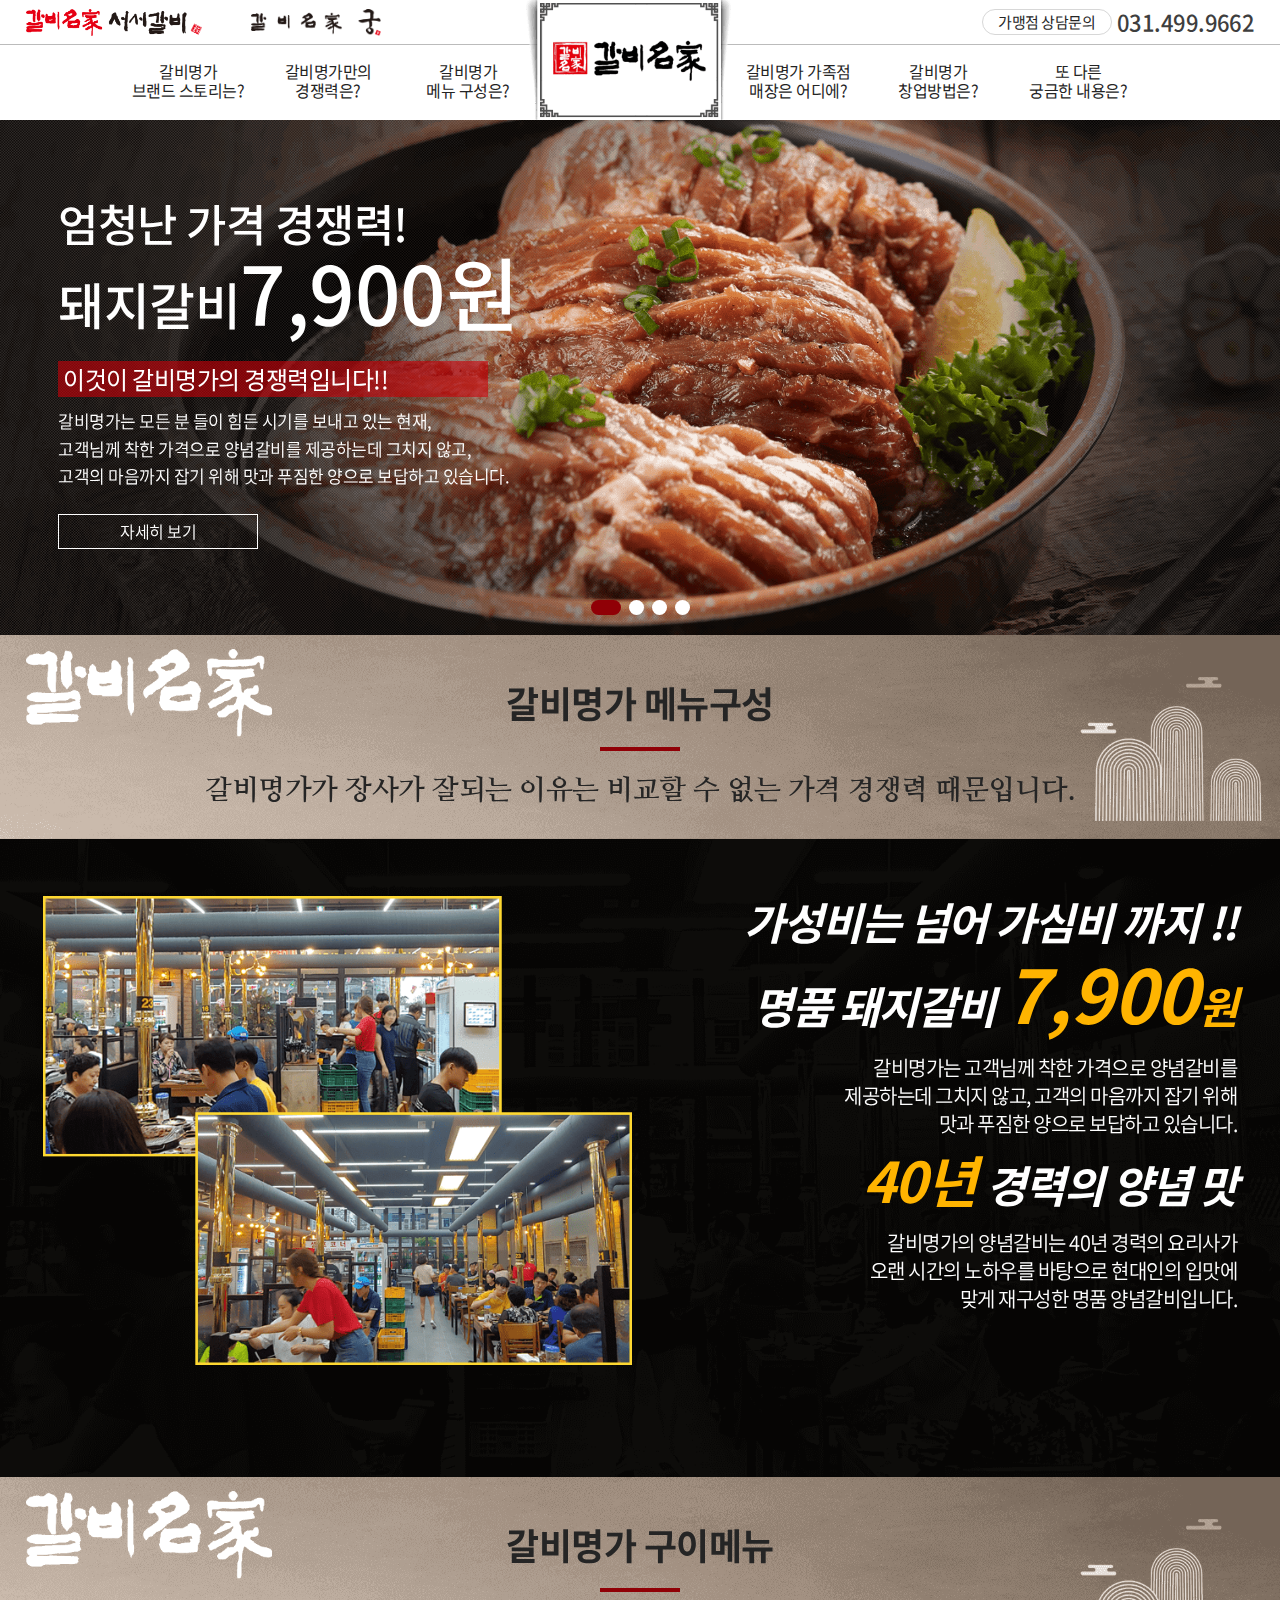
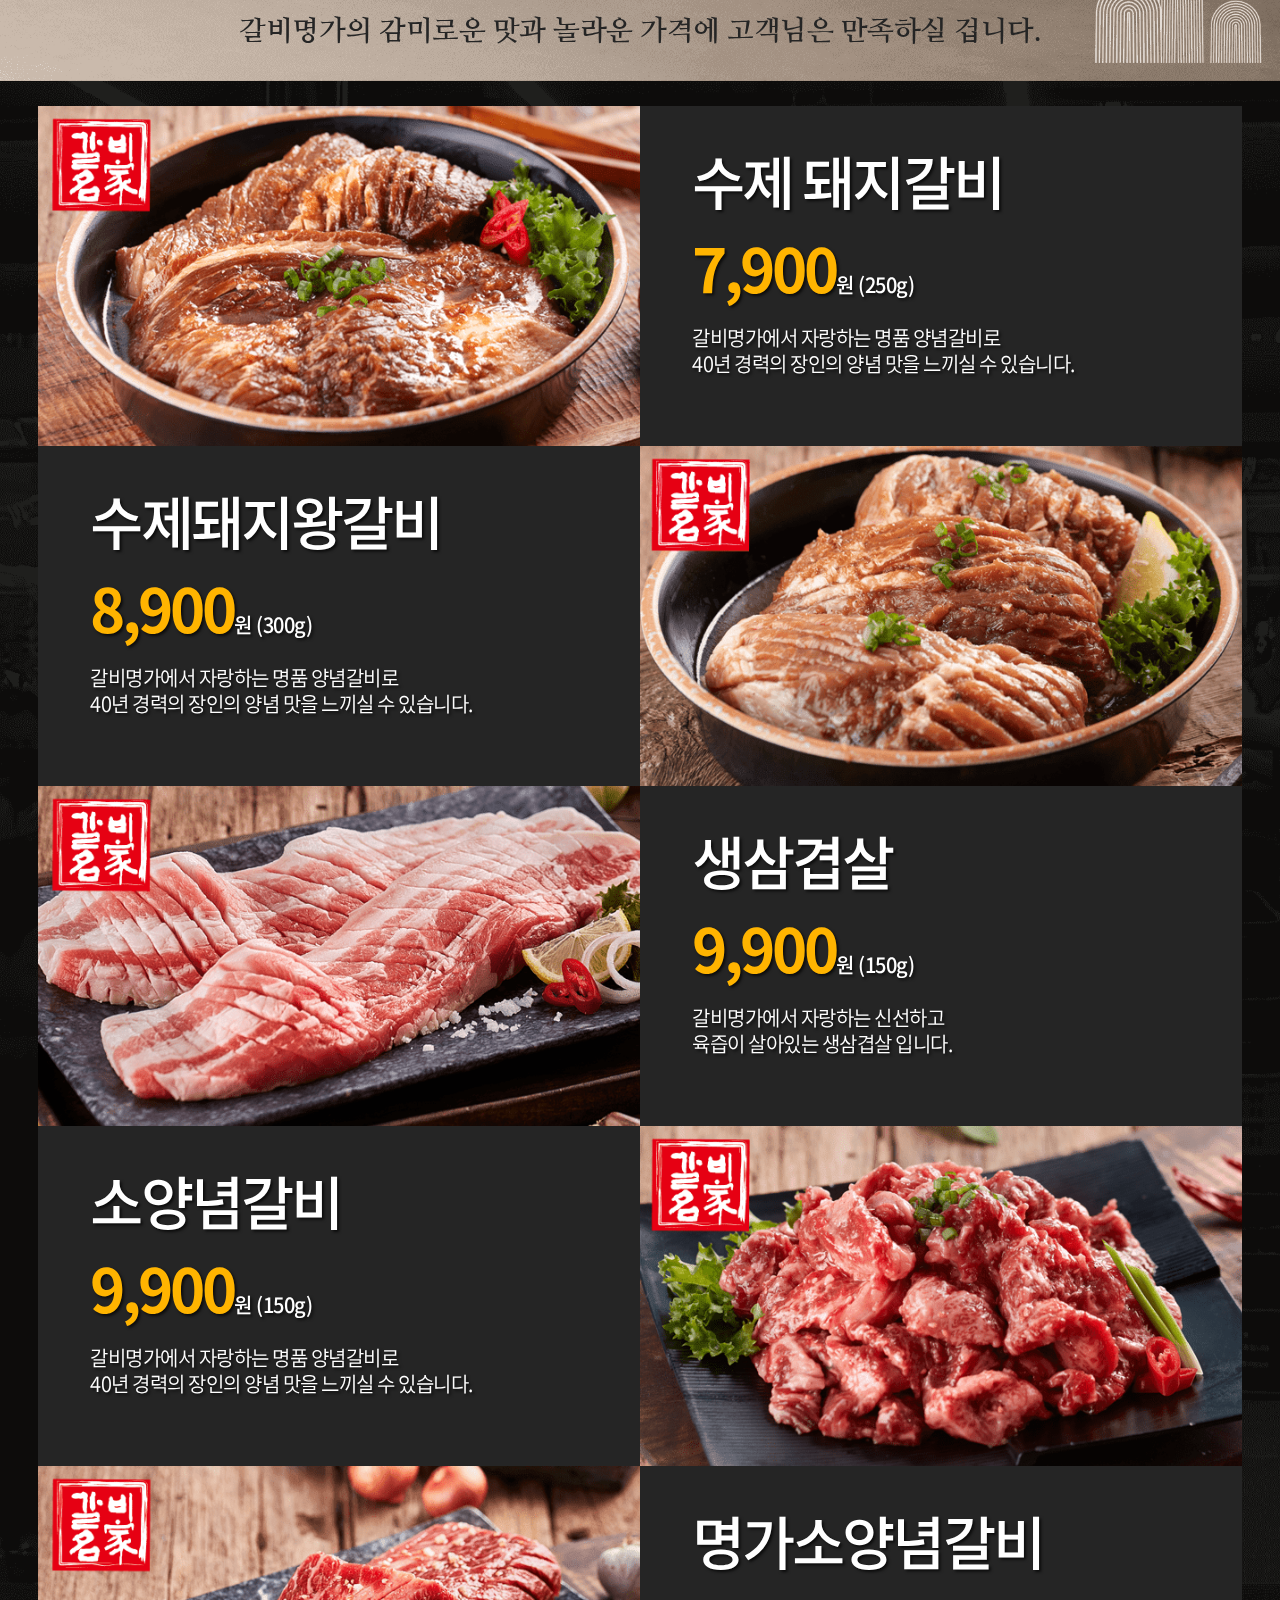
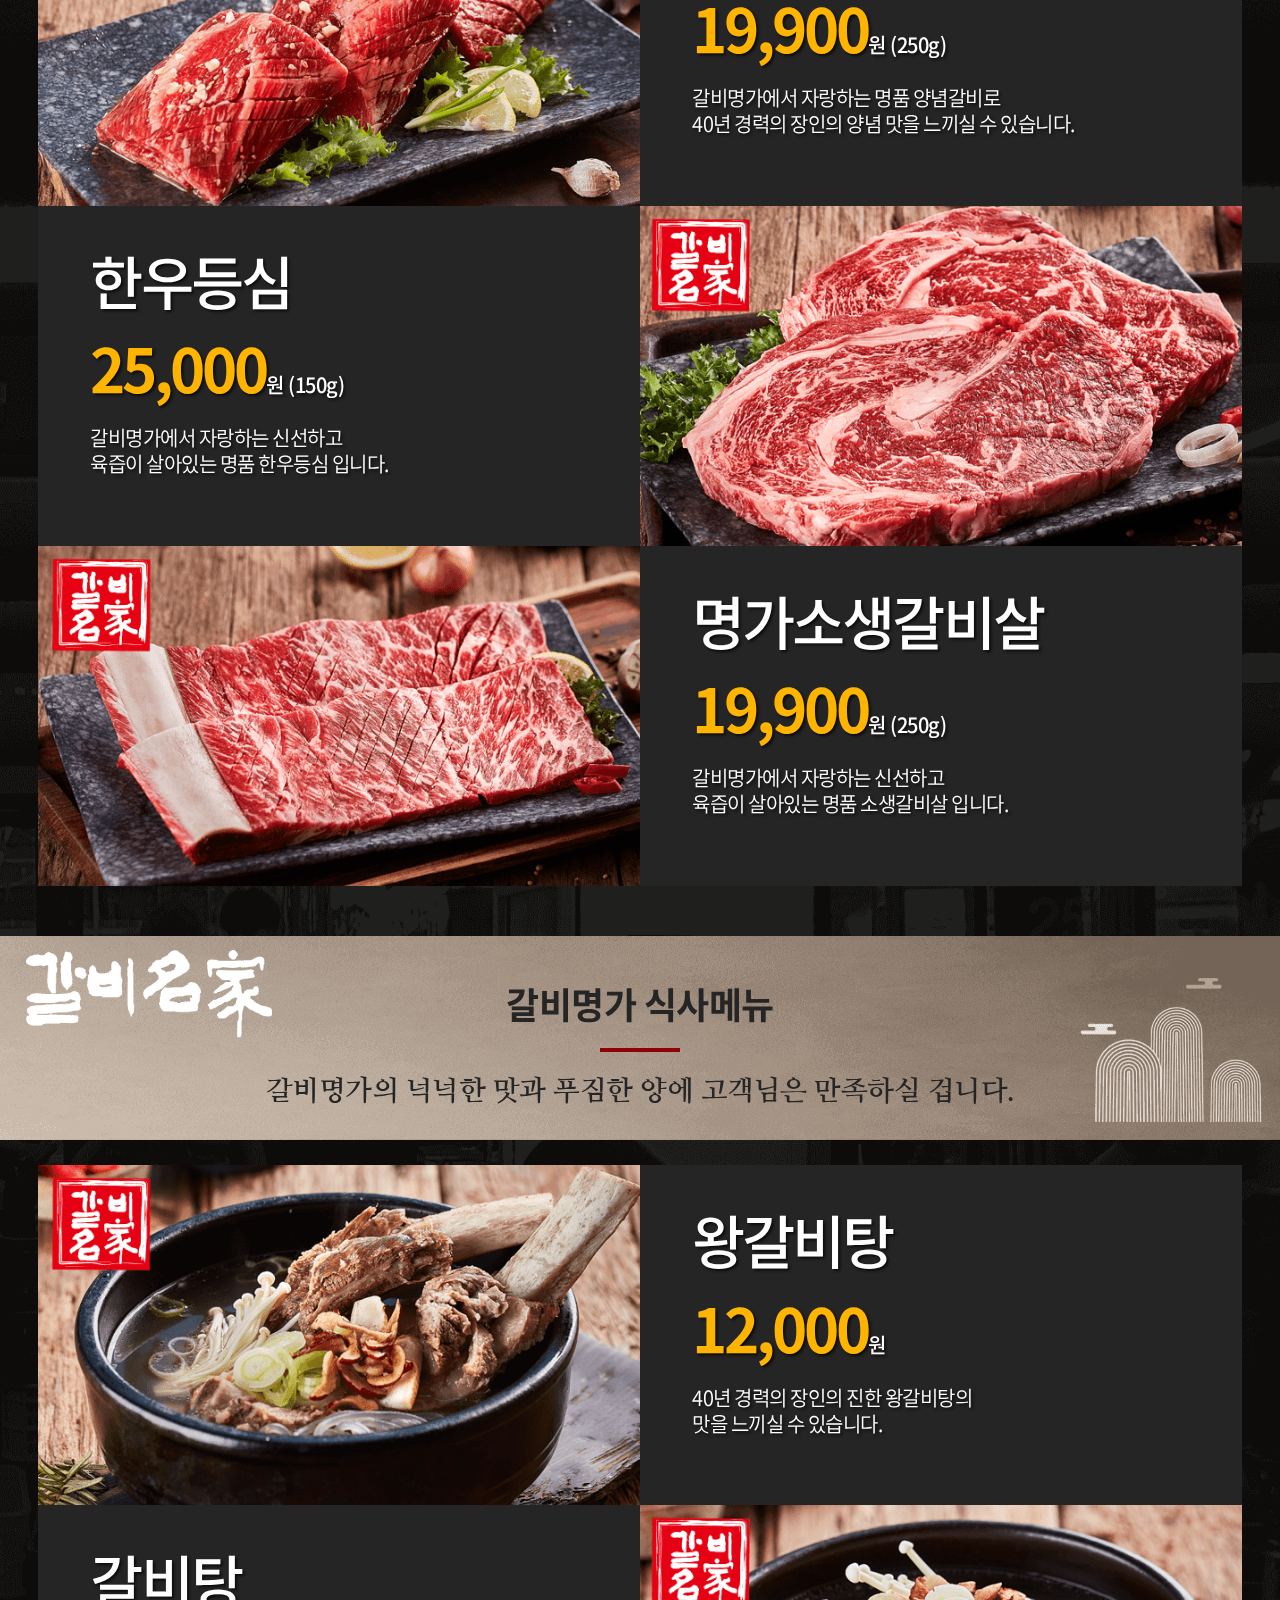
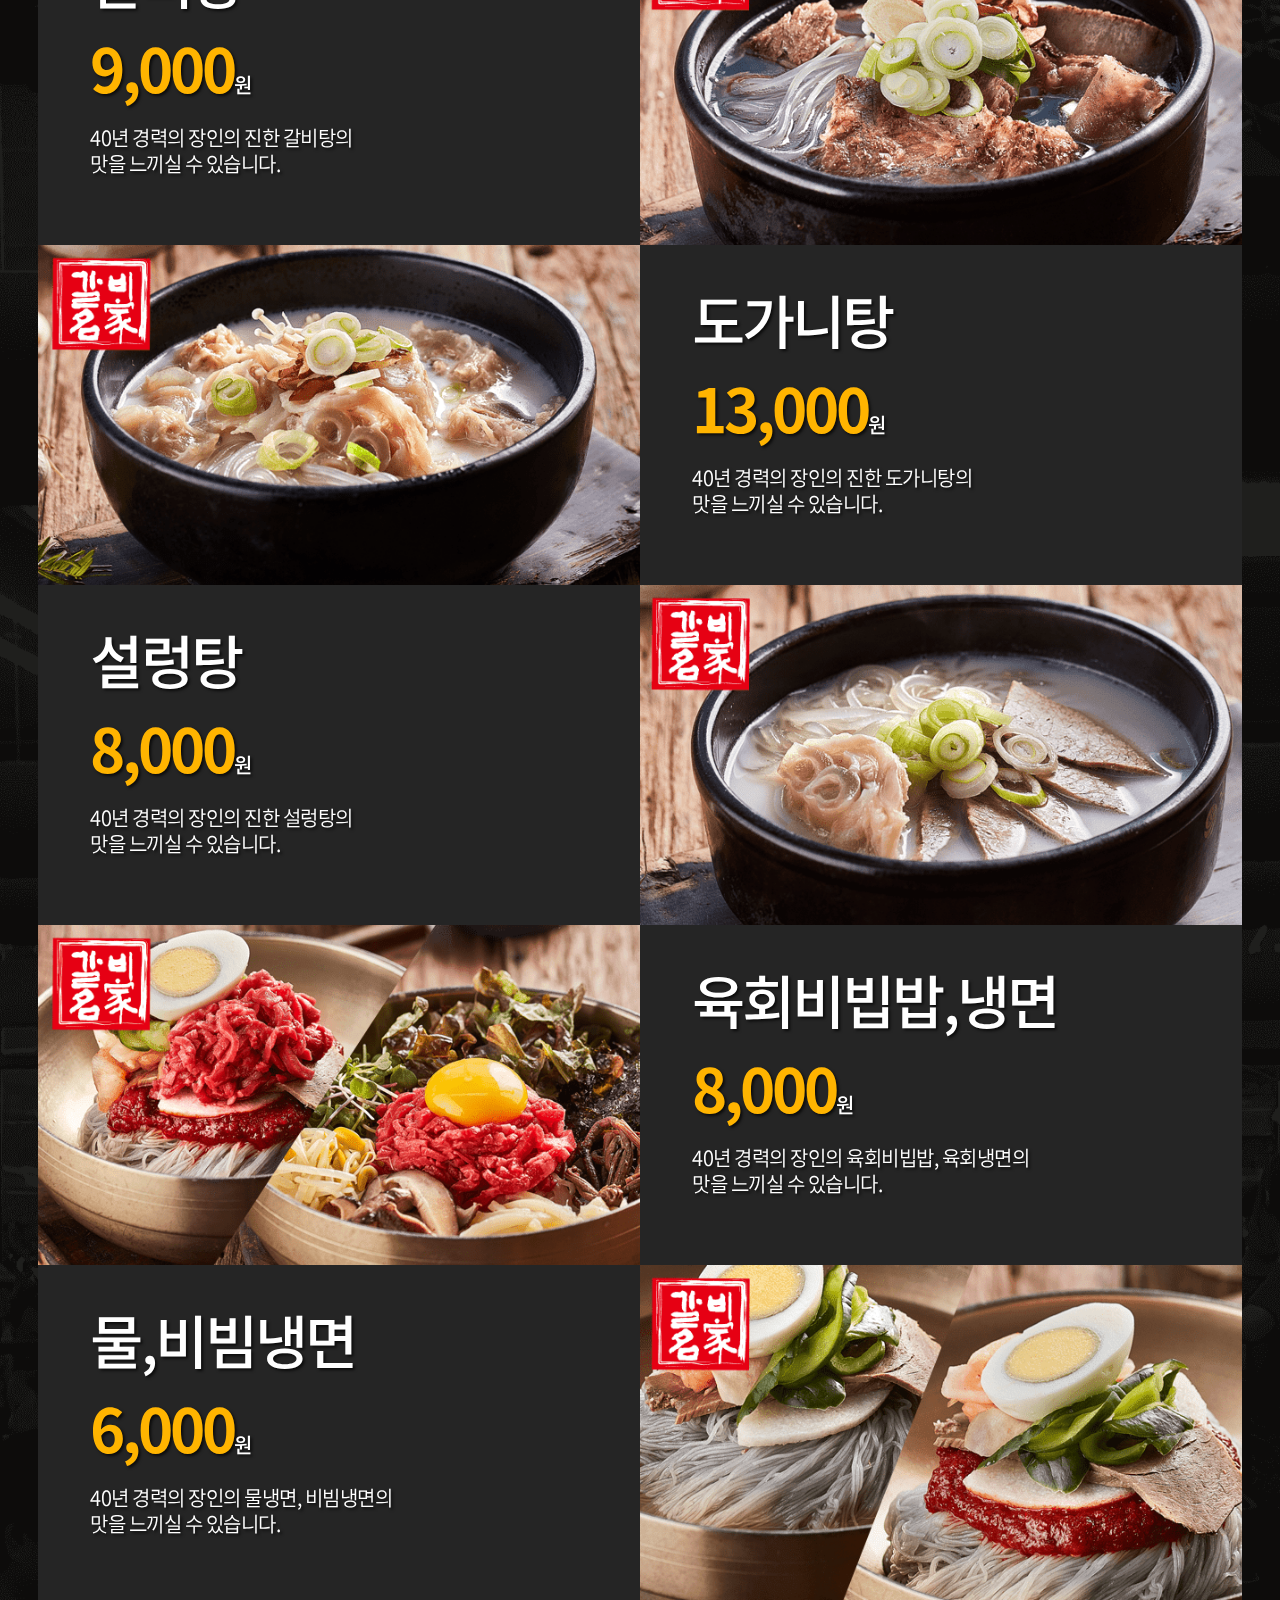
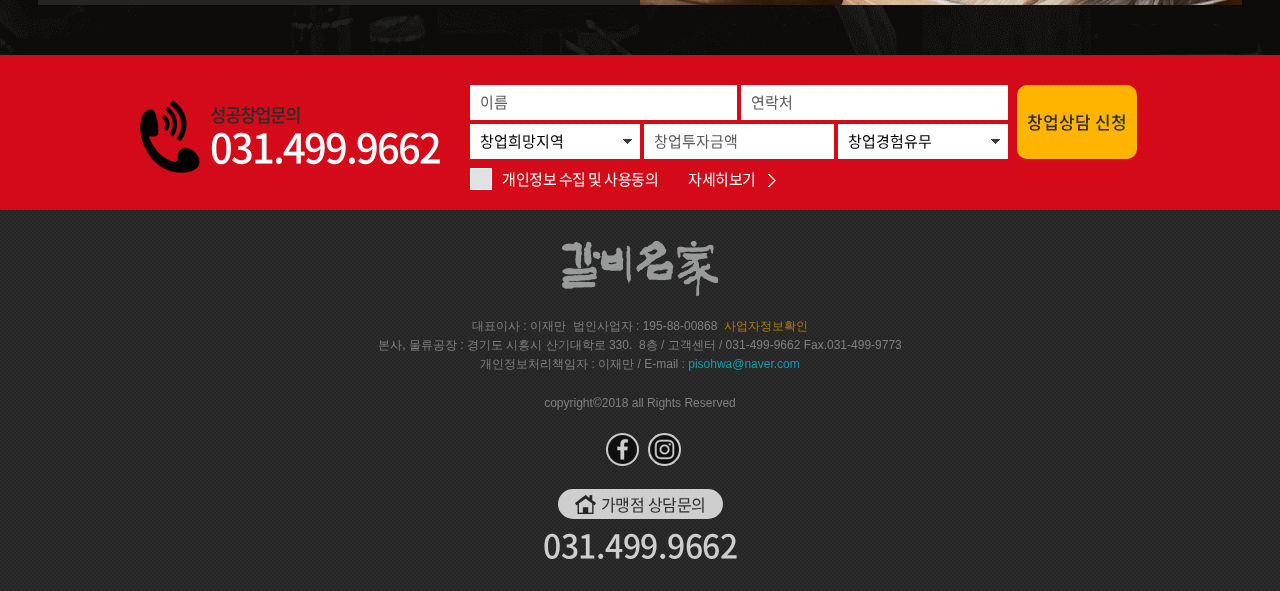
<file: sub03.html>
<!DOCTYPE html>
<html lang="ko">
<head>
	<meta charset="UTF-8">
	<meta name="viewport" content="width=device-width,initial-scale=1.0,minimum-scale=0,maximum-scale=1">
	<title>갈비명가</title>

	<link rel="shortcut icon" type="image/x-icon" href="img/favicon.ico">
	<link rel="stylesheet" type="text/css" href="css/swiper.css">
	<link rel="stylesheet" type="text/css" href="css/font.css">
	<link rel="stylesheet" type="text/css" href="css/common.css">
	<link rel="stylesheet" type="text/css" href="css/sub.css">

	<script src="js/modernizr.js"></script>
	<script src="js/html5shiv.js"></script>
	<script src="js/jquery-1.8.1.min.js"></script>
	<script src="js/swiper.min.js"></script>
	<script src="js/menu.js"></script>
</head>
<body>
	<header class="main_hd">
		<div class="hd_top">
			<div class="center14">
			    <div class="hd_left cf">
					<img src="img/sub_logo.png" alt="sub_logo">
					<img src="img/sub_logo2.png" alt="sub_logo2">
				</div>
				<a href="index.html" class="mb_logo"><img src="img/mobile_top_logo.png" alt="갈비명가"></a>
				<div class="hd_right cf">
					<a href="" class="franchisee"><img src="img/shop_icon.png" alt="shop_icon">가맹점 상담문의</a>
					<p class="call_number">031.499.9662</p>
				</div>
			</div>
		</div>
		<ul class="main_menu cf">
			<li><a href="sub01.html">갈비명가<br>브랜드 스토리는?</a></li>
			<li><a href="sub02.html">갈비명가만의<br>경쟁력은?</a></li>
			<li><a href="sub03.html">갈비명가<br>메뉴 구성은?</a></li>
			<li class="logo"><a href="index.html"><img src="img/top_logo.png" alt="갈비명가"></a></li>
			<li><a href="sub04.html">갈비명가 가족점<br>매장은 어디에?</a></li>
			<li><a href="sub05.html">갈비명가<br>창업방법은?</a></li>
			<li><a href="sub06.html">또 다른<br>궁금한 내용은?</a></li>
		</ul>
	</header>
	<div class="fk_header"></div>

	<div class="mobile_btn">
		<div class="line line1"></div>
		<div class="line line2"></div>
		<div class="line line3"></div>			
	</div>	
	<div class="mb_menu"></div>	
	<div class="mb_box">
		<h1><a href="index.html"><img src="img/mobile_top_logo.png" alt="갈비명가"></a></h1>
		<ul class="moblie_menu cf">
			<li><a href="sub01.html">갈비명가 브랜드 스토리는?</a></li>
			<li><a href="sub02.html">갈비명가만의 경쟁력은?</a></li>
			<li><a href="sub03.html">갈비명가 메뉴 구성은?</a></li>
			<li><a href="sub04.html">갈비명가 가족점 매장은 어디에?</a></li>
			<li><a href="sub05.html">갈비명가 창업방법은?</a></li>
			<li><a href="sub06.html">또 다른 궁금한 내용은?</a></li>
		</ul>
	</div>

	<div class="main_visual swiper-container">
		<ul class="main_banner swiper-wrapper">
			<li class="swiper-slide slide01 slide_li_c" style="background-image: url(img/main_slide_img.png);" neviTitle="엄청난 가격">
				<a href="">
					<div class="center14 text_area text_area0 cf">
                        <p class="tit">엄청난 가격 경쟁력! <br><span class="fs_70">돼지갈비</span><span class="fs_100">7,900원</span></p>
                        <p class="red_box">이것이 갈비명가의 경쟁력입니다!!</p>
                        <p class="small">
                            갈비명가는 모든 분 들이 힘든 시기를 보내고 있는 현재, <br>
                            고객님께 착한 가격으로 양념갈비를 제공하는데 그치지 않고, <br>
                            고객의 마음까지 잡기 위해 맛과 푸짐한 양으로 보답하고 있습니다.
                        </p>
						<p class="btn">자세히 보기</p>
					</div>
				</a>
			</li>
			<li class="swiper-slide slide01 slide_li_c" style="background-image: url(img/main_slide_img2.png);" neviTitle="믿을 수 없는 매출">
				<a href="">
					<div class="center14 text_area text_area0 cf">
						<p class="tit"><span class="orange fs_80">믿을 수 없는 매출!</span> <br>갈비명가는 가능합니다.</p>
						<p class="red_box">40년 경력의 요리사가 오랜 시간의 노하우</p>
						<p class="small">
						    갈비명가의 양념갈비는 하루 아침에 만들어진 것이 아닙니다. <br>
						    40년 경력의 요리사가 오랜 시간의 노하우를 바탕으로 현대인의 입맛에 맞게 <br>
						    재구성한 명품 양념갈비로 싸고 질 좋은 육류로 고객님께 사랑받고 있습니다.
				        </p>
				        <p class="btn">자세히 보기</p>
					</div>
				</a>
			</li>
			<li class="swiper-slide slide01 slide_li_c" style="background-image: url(img/main_slide_img3.png);" neviTitle="손쉬운 운영">
				<a href="">
					<div class="center14 text_area text_area0 cf">
						<p class="tit">손쉬운 운영과 관리 <br><span class="orange">주방장 불필요,인건비 절약</span> <br><span class="fs_70">모든 물류,반찬까지 본사제공</span></p>
						<p class="red_box">불필요한 인건비를 줄일 수 있게 구성</p>
						<p class="small">
						    갈비명가는 모든 물류 및 반찬까지 본사에서 제공하므로 전문 주방장과 <br>
						    인건비가 비싼 찬모를 고용할 필요가 없어서 불필요한 인건비를 <br>
						    줄일 수 있게 구성되어 있습니다.
				        </p>
						<p class="btn">자세히 보기</p>
					</div>
				</a>
			</li>
			<li class="swiper-slide slide01 slide_li_c" style="background-image: url(img/main_slide_img4.png);" neviTitle="자체 물류 공장">
				<a href="">
					<div class="center14 text_area text_area0 cf">
						<p class="tit"><span class="fs_70">자체생산 공장운영</span> <br><span class="orange fs_80">저렴한 물류 경쟁력!</span></p>
						<p class="red_box">자체 가공공장 및 자체 물류시스템을 운영</p>
						<p class="small">
						    ㈜GSE푸드 갈비명가는 자체 가공공장 및 자체 물류시스템을 운영 중 입니다. <br>
						    따라서 안정된 물류공급을 받을 수 있고, 시중가격보다 저렴한 비용으로 <br>
						    신선한 냉장육 물류를 공급받을 수 있습니다.
				        </p>
						<p class="btn">자세히 보기</p>
					</div>
				</a>
			</li>
		</ul>

		<ul class="bn_pager swiper-pagination pagination_ul_c cf">
		</ul>
	</div>
	<script>    
		var swiper = new Swiper('.swiper-container', {
		  	autoplay: {
				delay: 5000,
			},
			pagination: {				
				el: '.swiper-pagination',
				clickable: true,
				renderBullet: function (index, className) {
					return '<span class="' + className + '">' + $(document).find(".main_visual li").eq(index).attr("neviTitle") + '</span>';
				},
			},
		});			    
	</script>

	<div class="sub_tit2_4">
		<p>갈비명가 메뉴구성</p>
		<div class="line"></div>
		<p class="serif">갈비명가가 장사가 잘되는 이유는 비교할 수 없는 가격 경쟁력 때문입니다.</p>
	</div>
	
	<div class="menu_intro">
        <div class="center14">
            <div class="menu_intro_img">
                <img src="img/menu_area_img.png" alt="menu_area_img">
            </div>
            <div class="menu_intro_txt">
                <p class="big">가성비는 넘어 가심비 까지 !! <br>명품 돼지갈비 <span class="yellow"><span class="price">7,900</span>원</span></p>
                <p class="small">갈비명가는 고객님께 착한 가격으로 양념갈비를 <br>제공하는데 그치지 않고, 고객의 마음까지 잡기 위해 <br>맛과 푸짐한 양으로 보답하고 있습니다.</p>
                <p class="big"><span class="year">40년</span> 경력의 양념 맛</p>
                <p class="small">갈비명가의 양념갈비는 40년 경력의 요리사가 <br>오랜 시간의 노하우를 바탕으로 현대인의 입맛에 <br>맞게 재구성한 명품 양념갈비입니다.</p>
            </div>
        </div>
    </div>
    
    <div class="sub_tit2_4">
		<p>갈비명가 구이메뉴</p>
		<div class="line"></div>
		<p class="serif">갈비명가의 감미로운 맛과 놀라운 가격에 고객님은 만족하실 겁니다.</p>
	</div>

	<div class="list_menu">
		<ul class="center14">
			<li class="menu_left cf">
                <div class="menu_img" style="background-image: url(img/menu_area2_img.png);"></div>
                <div class="menu_txt">
                    <p class="tit">수제 돼지갈비</p>
                    <p class="price"><span>7,900</span>원 (250g)</p>
                    <p class="detail">갈비명가에서 자랑하는 명품 양념갈비로 <br>40년 경력의 장인의 양념 맛을 느끼실 수 있습니다.</p>
                </div>
			</li>
			<li class="menu_right cf">
				<div class="menu_img" style="background-image: url(img/menu_area2_img2.png);"></div>
                <div class="menu_txt">
                    <p class="tit">수제돼지왕갈비</p>
                    <p class="price"><span>8,900</span>원 (300g)</p>
                    <p class="detail">갈비명가에서 자랑하는 명품 양념갈비로 <br>40년 경력의 장인의 양념 맛을 느끼실 수 있습니다.</p>
                </div>
			</li>
			<li class="menu_left cf">
                <div class="menu_img" style="background-image: url(img/menu_area2_img3.png);"></div>
                <div class="menu_txt">
                    <p class="tit">생삼겹살</p>
                    <p class="price"><span>9,900</span>원 (150g)</p>
                    <p class="detail">갈비명가에서 자랑하는 신선하고 <br>육즙이 살아있는 생삼겹살 입니다.</p>
                </div>
			</li>
			<li class="menu_right cf">
				<div class="menu_img" style="background-image: url(img/menu_area2_img4.png);"></div>
                <div class="menu_txt">
                    <p class="tit">소양념갈비</p>
                    <p class="price"><span>9,900</span>원 (150g)</p>
                    <p class="detail">갈비명가에서 자랑하는 명품 양념갈비로 <br>40년 경력의 장인의 양념 맛을 느끼실 수 있습니다.</p>
                </div>
			</li>
			<li class="menu_left cf">
                <div class="menu_img" style="background-image: url(img/menu_area2_img5.png);"></div>
                <div class="menu_txt">
                    <p class="tit">명가소양념갈비</p>
                    <p class="price"><span>19,900</span>원 (250g)</p>
                    <p class="detail">갈비명가에서 자랑하는 명품 양념갈비로 <br>40년 경력의 장인의 양념 맛을 느끼실 수 있습니다.</p>
                </div>
			</li>
			<li class="menu_right cf">
				<div class="menu_img" style="background-image: url(img/menu_area2_img6.png);"></div>
                <div class="menu_txt">
                    <p class="tit">한우등심</p>
                    <p class="price"><span>25,000</span>원 (150g)</p>
                    <p class="detail">갈비명가에서 자랑하는 신선하고 <br>육즙이 살아있는 명품 한우등심 입니다.</p>
                </div>
			</li>
			<li class="menu_left cf">
                <div class="menu_img" style="background-image: url(img/menu_area2_img7.png);"></div>
                <div class="menu_txt">
                    <p class="tit">명가소생갈비살</p>
                    <p class="price"><span>19,900</span>원 (250g)</p>
                    <p class="detail">갈비명가에서 자랑하는 신선하고 <br>육즙이 살아있는 명품 소생갈비살 입니다.</p>
                </div>
			</li>
		</ul>
	</div>

	<div class="sub_tit2_4">
		<p>갈비명가 식사메뉴</p>
		<div class="line"></div>
		<p class="serif">갈비명가의 넉넉한 맛과 푸짐한 양에 고객님은 만족하실 겁니다.</p>
	</div>

	<div class="list_menu2">
		<ul class="center14">
			<li class="menu_left cf">
                <div class="menu_img" style="background-image: url(img/menu_area3_img.png);"></div>
                <div class="menu_txt">
                    <p class="tit">왕갈비탕</p>
                    <p class="price"><span>12,000</span>원</p>
                    <p class="detail">40년 경력의 장인의 진한 왕갈비탕의 <br>맛을 느끼실 수 있습니다.</p>
                </div>
			</li>
			<li class="menu_right cf">
				<div class="menu_img" style="background-image: url(img/menu_area3_img2.png);"></div>
                <div class="menu_txt">
                    <p class="tit">갈비탕</p>
                    <p class="price"><span>9,000</span>원</p>
                    <p class="detail">40년 경력의 장인의 진한 갈비탕의 <br>맛을 느끼실 수 있습니다.</p>
                </div>
			</li>
			<li class="menu_left cf">
                <div class="menu_img" style="background-image: url(img/menu_area3_img3.png);"></div>
                <div class="menu_txt">
                    <p class="tit">도가니탕</p>
                    <p class="price"><span>13,000</span>원</p>
                    <p class="detail">40년 경력의 장인의 진한 도가니탕의 <br>맛을 느끼실 수 있습니다.</p>
                </div>
			</li>
			<li class="menu_right cf">
				<div class="menu_img" style="background-image: url(img/menu_area3_img4.png);"></div>
                <div class="menu_txt">
                    <p class="tit">설렁탕</p>
                    <p class="price"><span>8,000</span>원</p>
                    <p class="detail">40년 경력의 장인의 진한 설렁탕의 <br>맛을 느끼실 수 있습니다.</p>
                </div>
			</li>
			<li class="menu_left cf">
                <div class="menu_img" style="background-image: url(img/menu_area3_img5.png);"></div>
                <div class="menu_txt">
                    <p class="tit">육회비빕밥,냉면</p>
                    <p class="price"><span>8,000</span>원</p>
                    <p class="detail">40년 경력의 장인의 육회비빕밥, 육회냉면의 <br>맛을 느끼실 수 있습니다.</p>
                </div>
			</li>
			<li class="menu_right cf">
				<div class="menu_img" style="background-image: url(img/menu_area3_img6.png);"></div>
                <div class="menu_txt">
                    <p class="tit">물,비빔냉면</p>
                    <p class="price"><span>6,000</span>원</p>
                    <p class="detail">40년 경력의 장인의 물냉면, 비빔냉면의 <br>맛을 느끼실 수 있습니다.</p>
                </div>
			</li>
		</ul>
	</div>

	<div class="main_inquire">
		<div class="center14 cf">
			<img src="img/call_icon.png" alt="call_icon" class="call_icon">
			<p class="call_nb">성공창업문의<br><span>031.499.9662</span></p>

			<form action="" class="cf">
				<div class="input_area">
					<input type="text" placeholder="이름">
					<input type="text" placeholder="연락처">
					<select>
						<option value="">창업희망지역</option>	
						<option value="">전체</option>
						<option value="">서울</option>
						<option value="">부산</option>
						<option value="">대구</option>
						<option value="">인천</option>
						<option value="">대전</option>
						<option value="">울산</option>
						<option value="">광주</option>
						<option value="">세종</option>
						<option value="">경기도</option>
						<option value="">경상남도</option>
						<option value="">경상북도</option>
						<option value="">전라남도</option>
						<option value="">전라북도</option>
						<option value="">충청남도</option>
						<option value="">충청북도</option>
						<option value="">강원도</option>
						<option value="">제주도</option>
					</select>
					<input type="text" placeholder="창업투자금액" class="small">
					<select>
						<option value="">창업경험유무</option>
						<option value="">유</option>
						<option value="">무</option>
					</select>
					<div class="agree_check cf">
						<div class="check_wrap">
							<input type="checkbox" id="agree">
							<div class="check_btn"></div>
						</div>
						<label for="agree">개인정보 수집 및 사용동의</label>	
						<a href="" class="agree_popup_btn">
						    자세히보기
						    <img src="img/detail_allow.png" alt="detail_allow" class="detail_allow">
				        </a>
					</div>							
				</div>
				<input type="submit" value="창업상담 신청">
			</form>
		</div>
	</div>

	<a href="" class="open_inquire">성공창업문의</a>

	<div class="inquire_popup">
		<a href="" class="close_popup"><img src="img/menu_close.png" alt="menu_close"></a>
		<img src="img/main_area6_img.png" alt="갈비명가">
		<form action="" class="">
			<input type="text" placeholder="이름">
			<input type="text" placeholder="연락처">
			<select>
				<option value="">창업희망지역</option>	
				<option value="">전체</option>
				<option value="">서울</option>
				<option value="">부산</option>
				<option value="">대구</option>
				<option value="">인천</option>
				<option value="">대전</option>
				<option value="">울산</option>
				<option value="">광주</option>
				<option value="">세종</option>
				<option value="">경기도</option>
				<option value="">경상남도</option>
				<option value="">경상북도</option>
				<option value="">전라남도</option>
				<option value="">전라북도</option>
				<option value="">충청남도</option>
				<option value="">충청북도</option>
				<option value="">강원도</option>
				<option value="">제주도</option>
			</select>
			<input type="text" placeholder="창업투자금액" class="small">
			<select>
				<option value="">창업경험유무</option>
				<option value="">유</option>
				<option value="">무</option>
			</select>
			<div class="agree_check cf">
				<div class="check_wrap">
					<input type="checkbox" id="agree2">
					<div class="check_btn"></div>
				</div>
				<label for="agree2">개인정보 수집 및 사용동의</label>	
				<a href="" class="agree_popup_btn">
				    자세히보기
				    <img src="img/detail_allow.png" alt="detail_allow" class="detail_allow">
				</a>
			</div>		
			<input type="submit" value="창업상담 신청">
		</form>
	</div>

	<div class="agree_popup">
		<div class="agree_box">
			<div class="agree_title cf">
				<p class="agree_tit">개인정보취급방침</p>
				<a href="" class="modal_close">×</a>
			</div>			
			<div class="agree_txt">
				<p>1. 개인정보 수집·이용 목적</p>
			</div>	
			<a href="" class="close_btn modal_close">닫기</a>
		</div>
	</div>

	<footer>
		<div class="center14 cf">
			<img src="img/bottom_logo.png" alt="bottom_logo" class="bottom_logo">
			<p class="ft_txt">
                대표이사 : 이재만&nbsp;&nbsp;법인사업자 : 195-88-00868&nbsp;&nbsp;<span class="yellow">사업자정보확인</span> <br>
                본사, 물류공장 : 경기도 시흥시 산기대학로 330.&nbsp;&nbsp;8층 / 고객센터 / 031-499-9662 Fax.031-499-9773 <br>
                개인정보처리책임자 : 이재만 / E-mail : <a href="">pisohwa@naver.com</a> <br><br>
                copyright©2018 all Rights Reserved
            </p>
			<div class="ft_right cf">
				<ul class="ft_sns cf">
					<li><a href="" target="_blank"><img src="img/sns_icon.png" alt="sns_icon"></a></li>
					<li><a href="" target="_blank"><img src="img/sns_icon2.png" alt="sns_icon2"></a></li>
				</ul>
				<a href="" class="franchisee"><img src="img/shop_icon.png" alt="shop_icon">가맹점 상담문의</a>
				<p class="call_number">031.499.9662</p>
			</div>
		</div>	
	</footer>
</body>
</html>
</file>
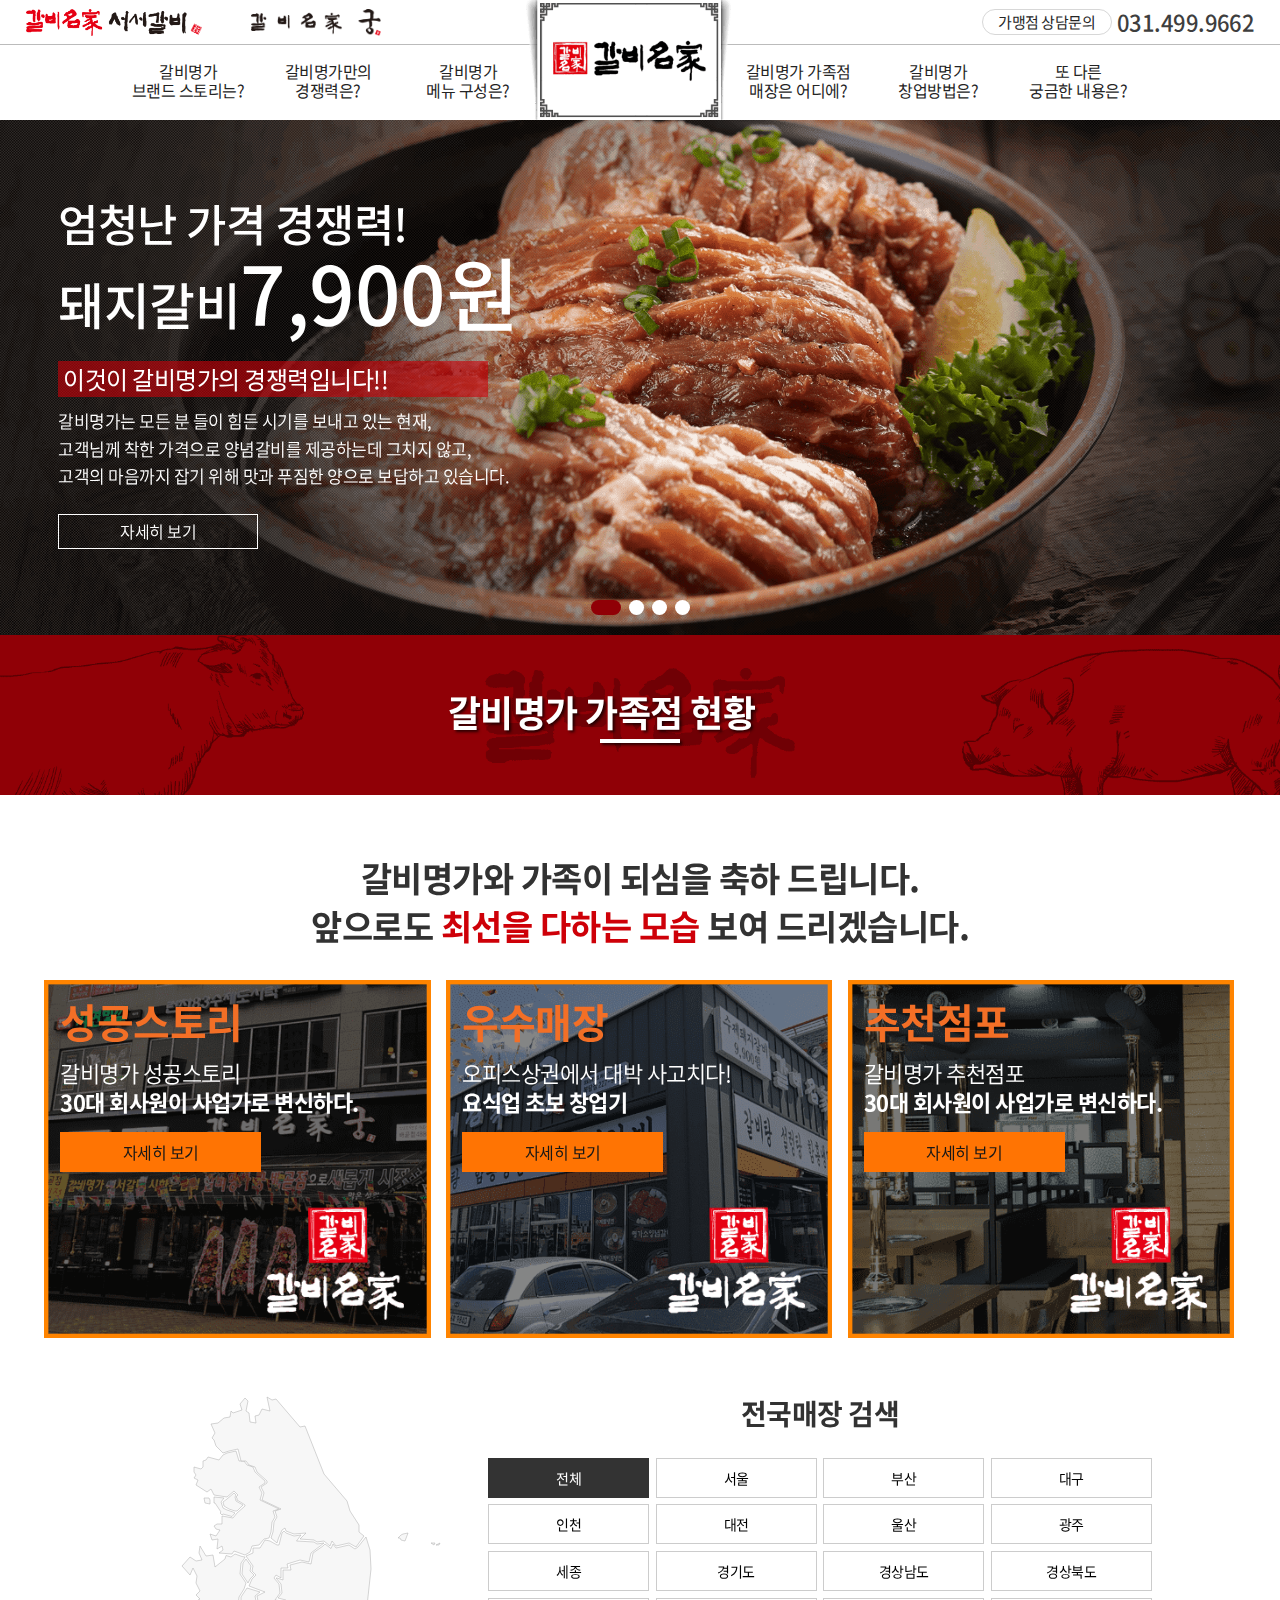
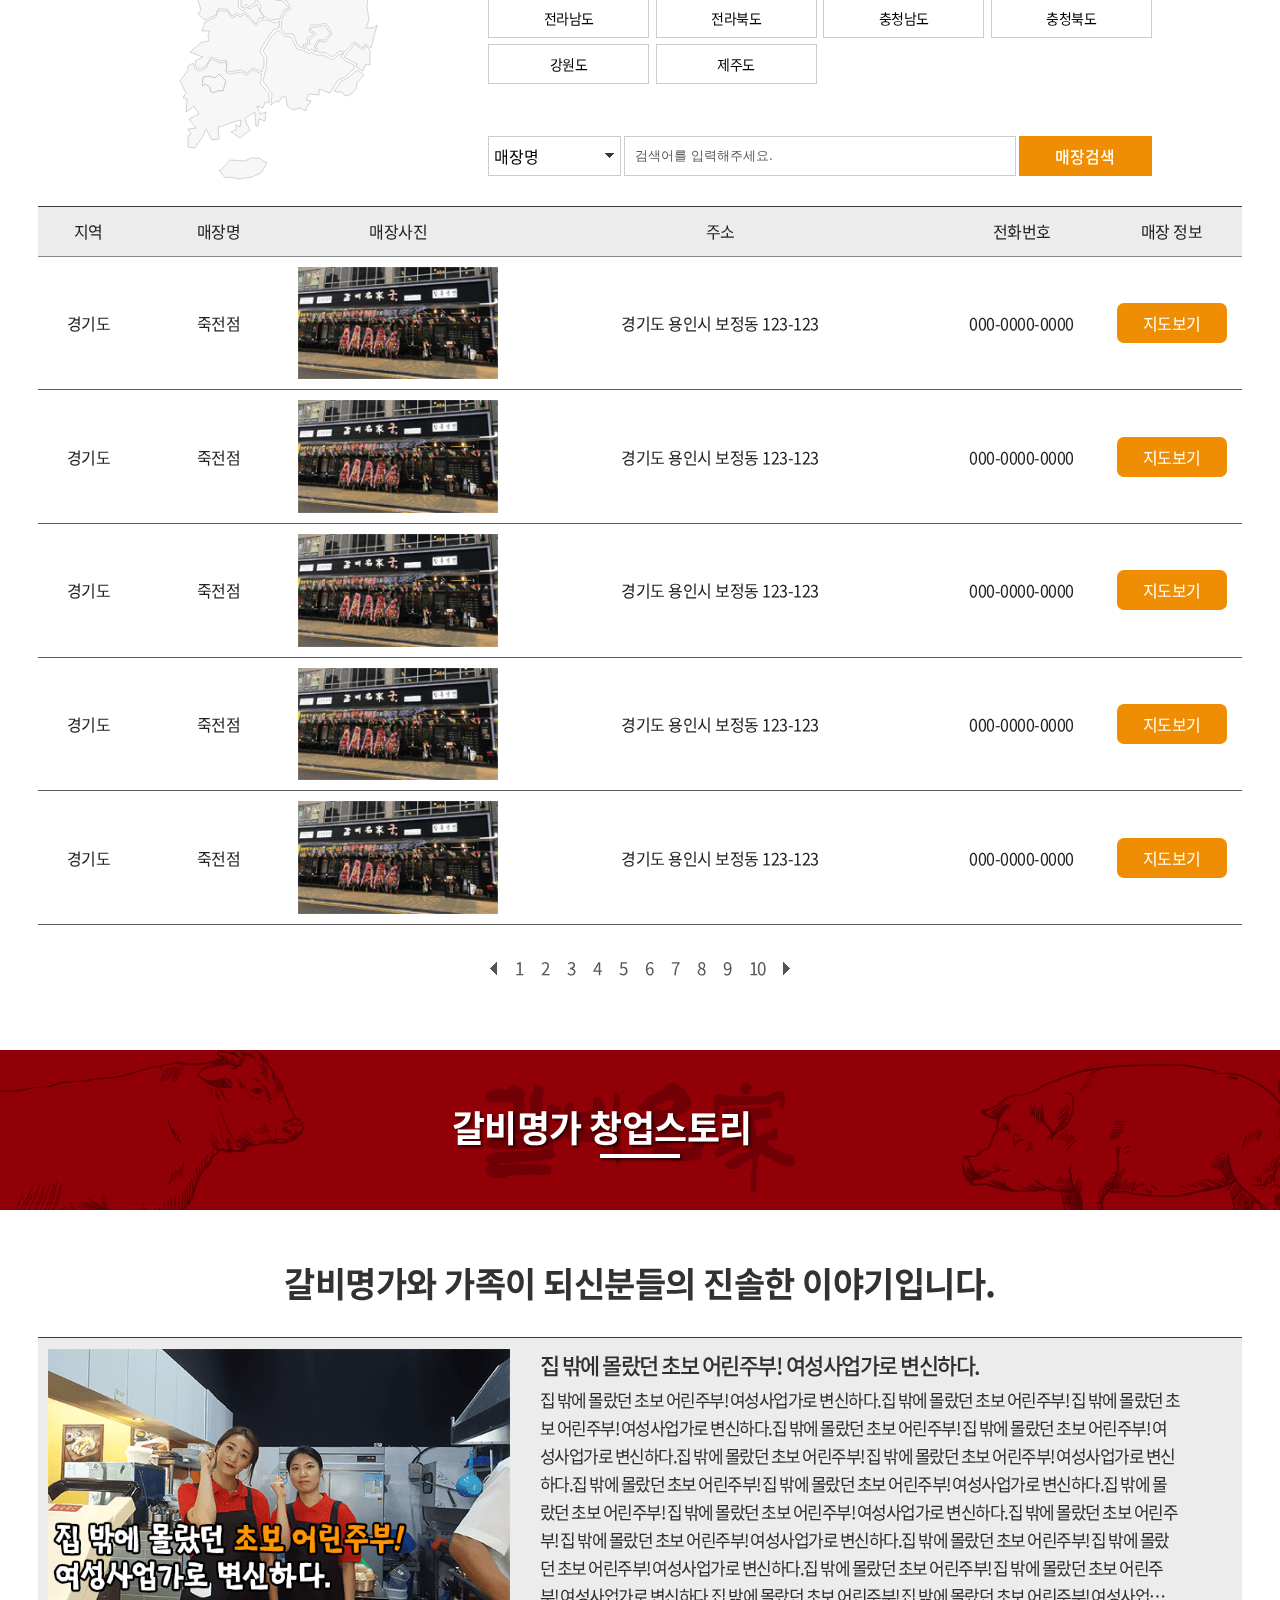
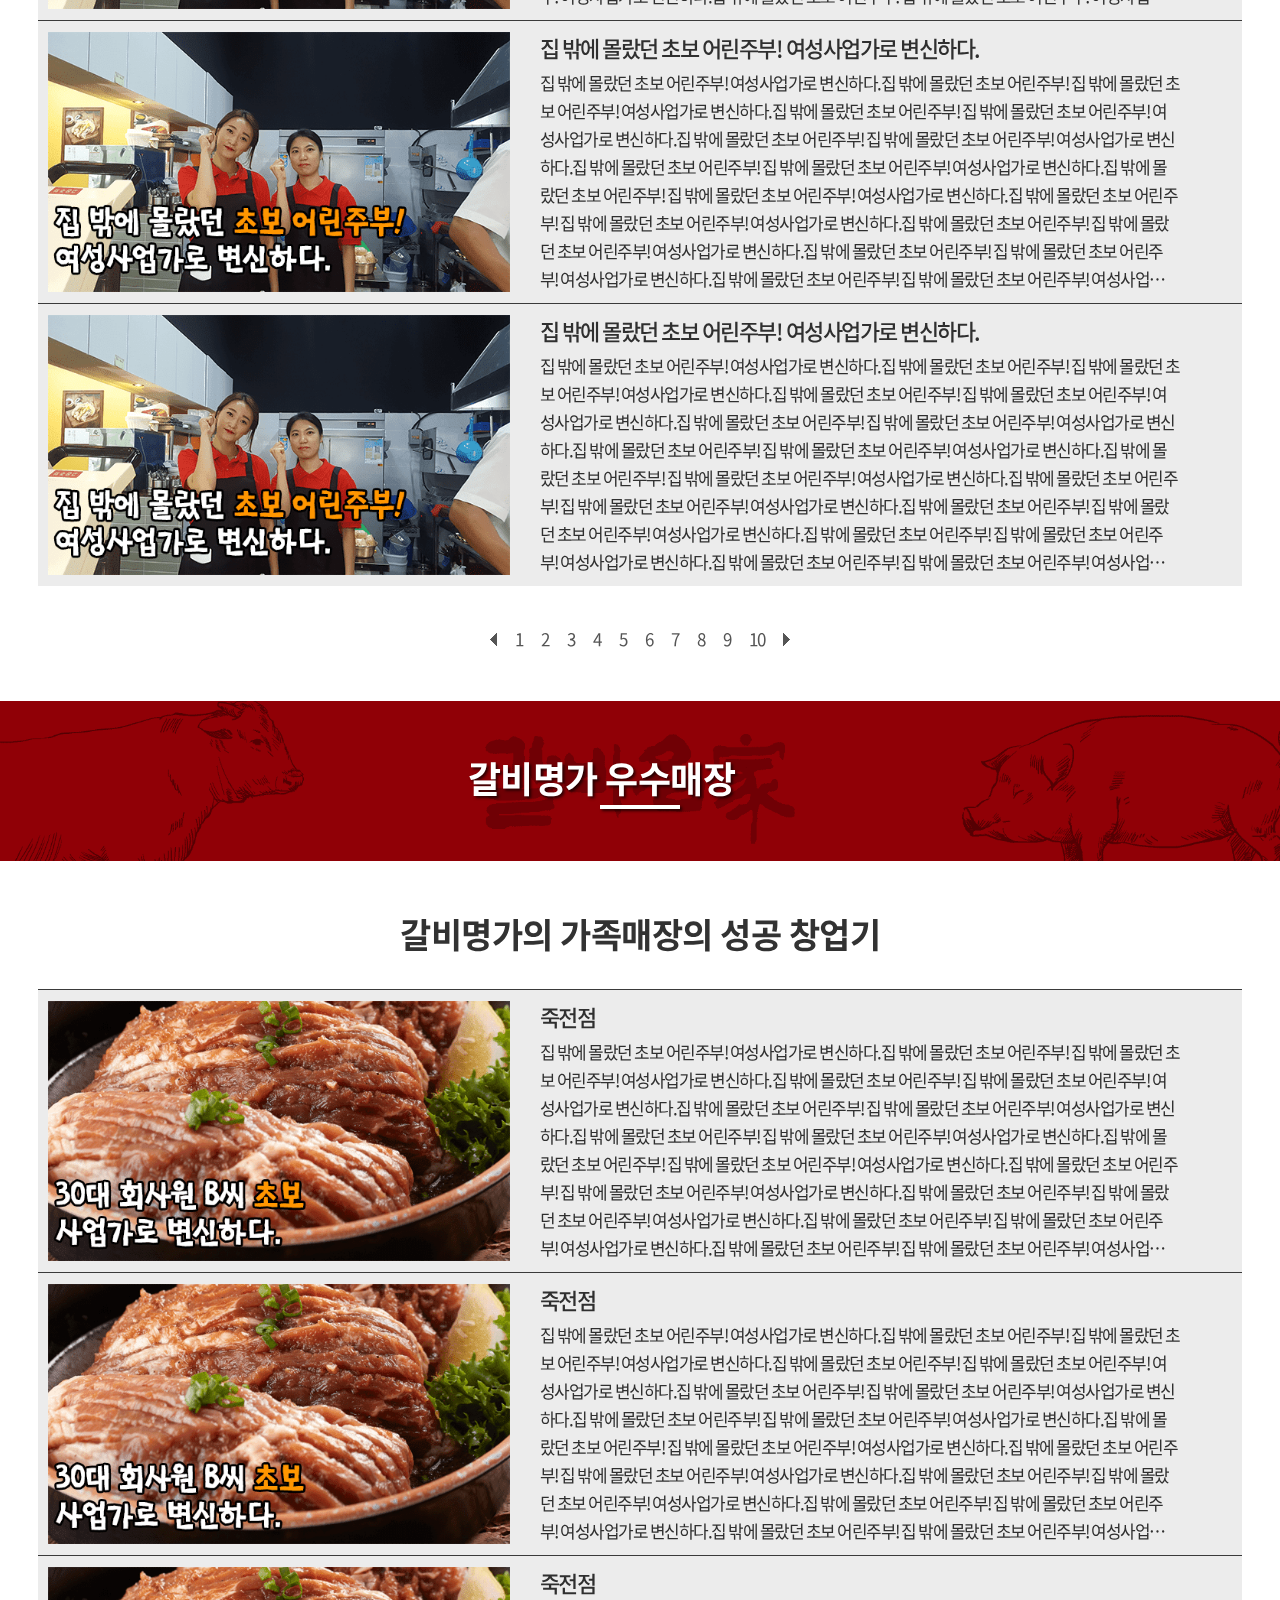
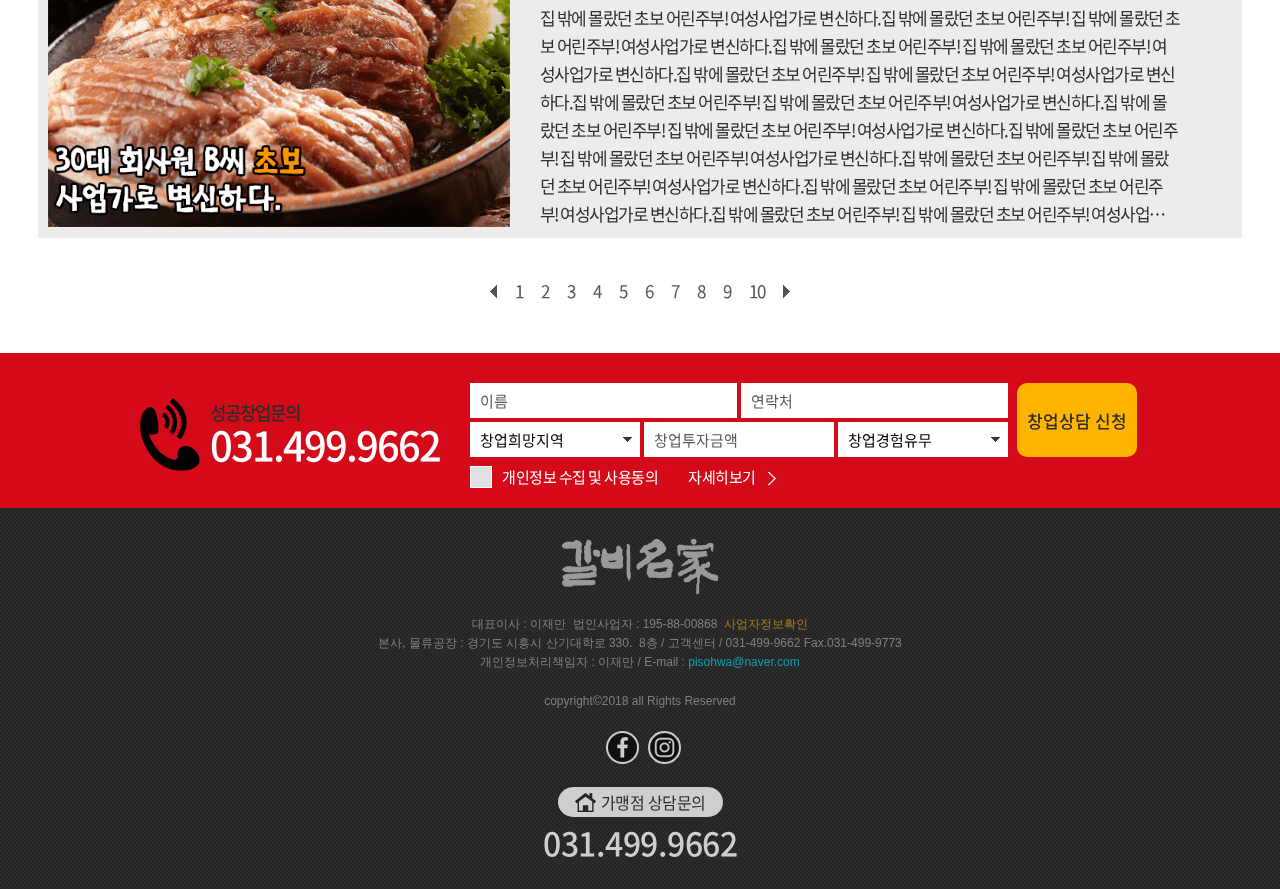
<file: sub04.html>
<!DOCTYPE html>
<html lang="ko">
<head>
	<meta charset="UTF-8">
	<meta name="viewport" content="width=device-width,initial-scale=1.0,minimum-scale=0,maximum-scale=1">
	<title>갈비명가</title>

	<link rel="shortcut icon" type="image/x-icon" href="img/favicon.ico">
	<link rel="stylesheet" type="text/css" href="css/swiper.css">
	<link rel="stylesheet" type="text/css" href="css/font.css">
	<link rel="stylesheet" type="text/css" href="css/common.css">
	<link rel="stylesheet" type="text/css" href="css/sub.css">
	<link rel="stylesheet" type="text/css" href="css/board.css">

	<script src="js/modernizr.js"></script>
	<script src="js/html5shiv.js"></script>
	<script src="js/jquery-1.8.1.min.js"></script>
	<script src="js/swiper.min.js"></script>
	<script src="js/menu.js"></script>
	<script src="js/raphael_min.js"></script>
	<script src="js/raphael_path_s.korea.js"></script>
</head>
<body>
	<header class="main_hd">
		<div class="hd_top">
			<div class="center14">
			    <div class="hd_left cf">
					<img src="img/sub_logo.png" alt="sub_logo">
					<img src="img/sub_logo2.png" alt="sub_logo2">
				</div>
				<a href="index.html" class="mb_logo"><img src="img/mobile_top_logo.png" alt="갈비명가"></a>
				<div class="hd_right cf">
					<a href="" class="franchisee"><img src="img/shop_icon.png" alt="shop_icon">가맹점 상담문의</a>
					<p class="call_number">031.499.9662</p>
				</div>
			</div>
		</div>
		<ul class="main_menu cf">
			<li><a href="sub01.html">갈비명가<br>브랜드 스토리는?</a></li>
			<li><a href="sub02.html">갈비명가만의<br>경쟁력은?</a></li>
			<li><a href="sub03.html">갈비명가<br>메뉴 구성은?</a></li>
			<li class="logo"><a href="index.html"><img src="img/top_logo.png" alt="갈비명가"></a></li>
			<li><a href="sub04.html">갈비명가 가족점<br>매장은 어디에?</a></li>
			<li><a href="sub05.html">갈비명가<br>창업방법은?</a></li>
			<li><a href="sub06.html">또 다른<br>궁금한 내용은?</a></li>
		</ul>
	</header>
	<div class="fk_header"></div>

	<div class="mobile_btn">
		<div class="line line1"></div>
		<div class="line line2"></div>
		<div class="line line3"></div>			
	</div>	
	<div class="mb_menu"></div>	
	<div class="mb_box">
		<h1><a href="index.html"><img src="img/mobile_top_logo.png" alt="갈비명가"></a></h1>
		<ul class="moblie_menu cf">
			<li><a href="sub01.html">갈비명가 브랜드 스토리는?</a></li>
			<li><a href="sub02.html">갈비명가만의 경쟁력은?</a></li>
			<li><a href="sub03.html">갈비명가 메뉴 구성은?</a></li>
			<li><a href="sub04.html">갈비명가 가족점 매장은 어디에?</a></li>
			<li><a href="sub05.html">갈비명가 창업방법은?</a></li>
			<li><a href="sub06.html">또 다른 궁금한 내용은?</a></li>
		</ul>
	</div>

	<div class="main_visual swiper-container">
		<ul class="main_banner swiper-wrapper">
			<li class="swiper-slide slide01 slide_li_c" style="background-image: url(img/main_slide_img.png);" neviTitle="엄청난 가격">
				<a href="">
					<div class="center14 text_area text_area0 cf">
                        <p class="tit">엄청난 가격 경쟁력! <br><span class="fs_70">돼지갈비</span><span class="fs_100">7,900원</span></p>
                        <p class="red_box">이것이 갈비명가의 경쟁력입니다!!</p>
                        <p class="small">
                            갈비명가는 모든 분 들이 힘든 시기를 보내고 있는 현재, <br>
                            고객님께 착한 가격으로 양념갈비를 제공하는데 그치지 않고, <br>
                            고객의 마음까지 잡기 위해 맛과 푸짐한 양으로 보답하고 있습니다.
                        </p>
						<p class="btn">자세히 보기</p>
					</div>
				</a>
			</li>
			<li class="swiper-slide slide01 slide_li_c" style="background-image: url(img/main_slide_img2.png);" neviTitle="믿을 수 없는 매출">
				<a href="">
					<div class="center14 text_area text_area0 cf">
						<p class="tit"><span class="orange fs_80">믿을 수 없는 매출!</span> <br>갈비명가는 가능합니다.</p>
						<p class="red_box">40년 경력의 요리사가 오랜 시간의 노하우</p>
						<p class="small">
						    갈비명가의 양념갈비는 하루 아침에 만들어진 것이 아닙니다. <br>
						    40년 경력의 요리사가 오랜 시간의 노하우를 바탕으로 현대인의 입맛에 맞게 <br>
						    재구성한 명품 양념갈비로 싸고 질 좋은 육류로 고객님께 사랑받고 있습니다.
				        </p>
				        <p class="btn">자세히 보기</p>
					</div>
				</a>
			</li>
			<li class="swiper-slide slide01 slide_li_c" style="background-image: url(img/main_slide_img3.png);" neviTitle="손쉬운 운영">
				<a href="">
					<div class="center14 text_area text_area0 cf">
						<p class="tit">손쉬운 운영과 관리 <br><span class="orange">주방장 불필요,인건비 절약</span> <br><span class="fs_70">모든 물류,반찬까지 본사제공</span></p>
						<p class="red_box">불필요한 인건비를 줄일 수 있게 구성</p>
						<p class="small">
						    갈비명가는 모든 물류 및 반찬까지 본사에서 제공하므로 전문 주방장과 <br>
						    인건비가 비싼 찬모를 고용할 필요가 없어서 불필요한 인건비를 <br>
						    줄일 수 있게 구성되어 있습니다.
				        </p>
						<p class="btn">자세히 보기</p>
					</div>
				</a>
			</li>
			<li class="swiper-slide slide01 slide_li_c" style="background-image: url(img/main_slide_img4.png);" neviTitle="자체 물류 공장">
				<a href="">
					<div class="center14 text_area text_area0 cf">
						<p class="tit"><span class="fs_70">자체생산 공장운영</span> <br><span class="orange fs_80">저렴한 물류 경쟁력!</span></p>
						<p class="red_box">자체 가공공장 및 자체 물류시스템을 운영</p>
						<p class="small">
						    ㈜GSE푸드 갈비명가는 자체 가공공장 및 자체 물류시스템을 운영 중 입니다. <br>
						    따라서 안정된 물류공급을 받을 수 있고, 시중가격보다 저렴한 비용으로 <br>
						    신선한 냉장육 물류를 공급받을 수 있습니다.
				        </p>
						<p class="btn">자세히 보기</p>
					</div>
				</a>
			</li>
		</ul>

		<ul class="bn_pager swiper-pagination pagination_ul_c cf">
		</ul>
	</div>
	<script>    
		var swiper = new Swiper('.swiper-container', {
		  	autoplay: {
				delay: 5000,
			},
			pagination: {				
				el: '.swiper-pagination',
				clickable: true,
				renderBullet: function (index, className) {
					return '<span class="' + className + '">' + $(document).find(".main_visual li").eq(index).attr("neviTitle") + '</span>';
				},
			},
		});			    
	</script>

	<div class="sub_tit">
        <p>갈비명가 가족점 현황</p>
        <div class="line"></div>
    </div>

	<div class="family">
        <div class="center14">
            <p class="tit">갈비명가와 가족이 되심을 축하 드립니다. <br>앞으로도 <span>최선을 다하는 모습</span> 보여 드리겠습니다.</p>
            <ul class="btn_area cf">
                <li>
                    <img src="img/shop_area_img.png" alt="shop_area_img">
                    <div class="btn_txt">
                        <p class="big">성공스토리</p>
                        <p class="small">갈비명가 성공스토리 <br><span>30대 회사원이 사업가로 변신하다.</span></p>
                        <a href="" class="btn">자세히 보기</a>
                    </div>
                </li>
                <li>
                    <img src="img/shop_area_img2.png" alt="shop_area_img2">
                    <div class="btn_txt">
                        <p class="big">우수매장</p>
                        <p class="small">오피스상권에서 대박 사고치다! <br><span>요식업 초보 창업기</span></p>
                        <a href="" class="btn">자세히 보기</a>
                    </div>
                </li>
                <li>
                    <img src="img/shop_area_img3.png" alt="shop_area_img3">
                    <div class="btn_txt">
                        <p class="big">추천점포</p>
                        <p class="small">갈비명가 추천점포 <br><span>30대 회사원이 사업가로 변신하다.</span></p>
                        <a href="" class="btn">자세히 보기</a>
                    </div>
                </li>
            </ul>		

            <!--<div class="admin_box admin_show cf">
                <div class="all_check">
                    <input type="checkbox" class="admin_show" id="all_ck0">
                    <label for="all_ck0">전체선택</label>
                </div>
                <ul class="admin_btn cf">
                    <li><a href="">선택삭제</a></li>
                    <li><a href="board_write.html">글쓰기</a></li>
                </ul>
            </div>-->

            <!--<div class="search_box">
                <select name="">
                    <option value="">지역</option>	
                    <option value="">전체</option>
                    <option value="">서울</option>
                    <option value="">부산</option>
                    <option value="">대구</option>
                    <option value="">인천</option>
                    <option value="">대전</option>
                    <option value="">울산</option>
                    <option value="">광주</option>
                    <option value="">세종</option>
                    <option value="">경기도</option>
                    <option value="">경상남도</option>
                    <option value="">경상북도</option>
                    <option value="">전라남도</option>
                    <option value="">전라북도</option>
                    <option value="">충청남도</option>
                    <option value="">충청북도</option>
                    <option value="">강원도</option>
                    <option value="">제주도</option>
                </select>
                <input type="text" name="" placeholder="찾으시는 지역의 갈비명가를 검색해주세요." class="search_name">
                <a href="" class="search_btn">매장검색</a>
            </div>-->
            
            <div class="search_area center14 cf">
                <div id="canvas">
                    <div id="south"></div>
                    <div id="loc_01" class="loc_div" overmapid="1"><p>서울</p></div>
                    <div id="loc_02" class="loc_div" overmapid="2"><p>부산</p></div>
                    <div id="loc_03" class="loc_div" overmapid="3"><p>대구</p></div>
                    <div id="loc_04" class="loc_div" overmapid="4"><p>인천</p></div>
                    <div id="loc_05" class="loc_div" overmapid="5"><p>대전</p></div>
                    <div id="loc_06" class="loc_div" overmapid="6"><p>울산</p></div>
                    <div id="loc_07" class="loc_div" overmapid="7"><p>광주</p></div>
                    <div id="loc_08" class="loc_div" overmapid="8"><p>세종</p></div>
                    <div id="loc_09" class="loc_div" overmapid="9"><p>경기도</p></div>
                    <div id="loc_10" class="loc_div" overmapid="10"><p>경상남도</p></div>
                    <div id="loc_11" class="loc_div" overmapid="11"><p>경상북도</p></div>
                    <div id="loc_12" class="loc_div" overmapid="12"><p>전라남도</p></div>
                    <div id="loc_13" class="loc_div" overmapid="13"><p>전라북도</p></div>
                    <div id="loc_14" class="loc_div" overmapid="14"><p>충청남도</p></div>
                    <div id="loc_15" class="loc_div" overmapid="15"><p>충청북도</p></div>
                    <div id="loc_16" class="loc_div" overmapid="16"><p>강원도</p></div>
                    <div id="loc_17" class="loc_div" overmapid="17"><p>제주도</p></div>
                </div>

                <div class="right_area">
                    <p class="search_tit">전국매장 검색</p>
                    <ul class="search_tab cf">
                        <li class="active" overselectid="0"><a href="#">전체</a></li>	
                        <li overselectid="1"><a href="#">서울</a></li>	
                        <li overselectid="2"><a href="#">부산</a></li>	
                        <li overselectid="3"><a href="#">대구</a></li>	
                        <li overselectid="4"><a href="#">인천</a></li>	
                        <li overselectid="5"><a href="#">대전</a></li>	
                        <li overselectid="6"><a href="#">울산</a></li>	
                        <li overselectid="7"><a href="#">광주</a></li>	
                        <li overselectid="8"><a href="#">세종</a></li>	
                        <li overselectid="9"><a href="#">경기도</a></li>	
                        <li overselectid="10"><a href="#">경상남도</a></li>	
                        <li overselectid="11"><a href="#">경상북도</a></li>	
                        <li overselectid="12"><a href="#">전라남도</a></li>	
                        <li overselectid="13"><a href="#">전라북도</a></li>	
                        <li overselectid="14"><a href="#">충청남도</a></li>	
                        <li overselectid="15"><a href="#">충청북도</a></li>	
                        <li overselectid="16"><a href="#">강원도</a></li>	
                        <li overselectid="17"><a href="#">제주도</a></li>	
                    </ul>
                    <br>
                    <br>
                    <div class="txt_search">
                        <form name="" method="" action="" class="cf">
                            <select name="">
                                <option value="">매장명</option>
                                <option value="">주소</option>
                            </select>
                            <input type="text" name="" value="" class="" placeholder="검색어를 입력해주세요.">
                            <input type="submit" value="매장검색">
                        </form>
                    </div>
                </div>
            </div>

            <table>
                <tr>
                    <!--<th class="th00"><input type="checkbox"></th>-->
                    <th class="th01">지역</th>
                    <th class="th02">매장명</th>
                    <th class="th03">매장사진</th>
                    <th class="th04">주소</th>
                    <th class="th05">전화번호</th>
                    <th class="th06">매장 정보</th>
                </tr>
                <tr>
                    <!--<td class="th00"><input type="checkbox"></td>-->
                    <td class="th01">경기도</td>
                    <td class="th02">죽전점</td>
                    <td class="th03"><img src="img/shop_area_img4.png" alt="shop_area_img4"></td>
                    <td class="th04">경기도 용인시 보정동 123-123</td>
                    <td class="th05">000-0000-0000</td>
                    <td class="th06"><a href="" class="detail_btn">지도보기</a></td>
                </tr>
                <tr>
                    <!--<td class="th00"><input type="checkbox"></td>-->
                    <td class="th01">경기도</td>
                    <td class="th02">죽전점</td>
                    <td class="th03"><img src="img/shop_area_img4.png" alt="shop_area_img4"></td>
                    <td class="th04">경기도 용인시 보정동 123-123</td>
                    <td class="th05">000-0000-0000</td>
                    <td class="th06"><a href="" class="detail_btn">지도보기</a></td>
                </tr>
                <tr>
                    <!--<td class="th00"><input type="checkbox"></td>-->
                    <td class="th01">경기도</td>
                    <td class="th02">죽전점</td>
                    <td class="th03"><img src="img/shop_area_img4.png" alt="shop_area_img4"></td>
                    <td class="th04">경기도 용인시 보정동 123-123</td>
                    <td class="th05">000-0000-0000</td>
                    <td class="th06"><a href="" class="detail_btn">지도보기</a></td>
                </tr>
                <tr>
                    <!--<td class="th00"><input type="checkbox"></td>-->
                    <td class="th01">경기도</td>
                    <td class="th02">죽전점</td>
                    <td class="th03"><img src="img/shop_area_img4.png" alt="shop_area_img4"></td>
                    <td class="th04">경기도 용인시 보정동 123-123</td>
                    <td class="th05">000-0000-0000</td>
                    <td class="th06"><a href="" class="detail_btn">지도보기</a></td>
                </tr>
                <tr>
                    <!--<td class="th00"><input type="checkbox"></td>-->
                    <td class="th01">경기도</td>
                    <td class="th02">죽전점</td>
                    <td class="th03"><img src="img/shop_area_img4.png" alt="shop_area_img4"></td>
                    <td class="th04">경기도 용인시 보정동 123-123</td>
                    <td class="th05">000-0000-0000</td>
                    <td class="th06"><a href="" class="detail_btn">지도보기</a></td>
                </tr>
            </table>

            <ul class="pager">
                <li><a href=""><img src="img/black_prev_arrow.png" alt="black_prev_arrow"></a></li>
                <li><a href="">1</a></li>
                <li><a href="">2</a></li>
                <li><a href="">3</a></li>
                <li><a href="">4</a></li>
                <li><a href="">5</a></li>
                <li><a href="">6</a></li>
                <li><a href="">7</a></li>
                <li><a href="">8</a></li>
                <li><a href="">9</a></li>
                <li><a href="">10</a></li>
                <li><a href=""><img src="img/black_next_arrow.png" alt="black_next_arrow"></a></li>
            </ul>
        </div>
	</div>

	<div class="sub_tit">
        <p>갈비명가 창업스토리</p>
        <div class="line"></div>
    </div>

	<div class="story">
	    <div class="center14">
            <p class="tit">갈비명가와 가족이 되신분들의 진솔한 이야기입니다.</p>

            <!--<div class="admin_box admin_show cf">
                <div class="all_check">
                    <input type="checkbox" class="admin_show" id="all_ck">
                    <label for="all_ck">전체선택</label>
                </div>
                <ul class="admin_btn cf">
                    <li><a href="">선택삭제</a></li>
                    <li><a href="board_write.html">글쓰기</a></li>
                </ul>
            </div>-->

            <table class="view_list">
                <tr>
                    <td class="td01"><img src="img/shop_area2_img.png" alt="shop_area2_img"></td>
                    <td class="td02">
                        <a href="sub_detail.html">
                            <p class="view_tit ellipsis">집 밖에 몰랐던 초보 어린주부! 여성사업가로 변신하다.</p>
                            <p class="view_detail">집 밖에 몰랐던 초보 어린주부! 여성사업가로 변신하다.집 밖에 몰랐던 초보 어린주부! 집 밖에 몰랐던 초보 어린주부! 여성사업가로 변신하다.집 밖에 몰랐던 초보 어린주부! 집 밖에 몰랐던 초보 어린주부! 여성사업가로 변신하다.집 밖에 몰랐던 초보 어린주부! 집 밖에 몰랐던 초보 어린주부! 여성사업가로 변신하다.집 밖에 몰랐던 초보 어린주부! 집 밖에 몰랐던 초보 어린주부! 여성사업가로 변신하다.집 밖에 몰랐던 초보 어린주부! 집 밖에 몰랐던 초보 어린주부! 여성사업가로 변신하다.집 밖에 몰랐던 초보 어린주부! 집 밖에 몰랐던 초보 어린주부! 여성사업가로 변신하다.집 밖에 몰랐던 초보 어린주부! 집 밖에 몰랐던 초보 어린주부! 여성사업가로 변신하다.집 밖에 몰랐던 초보 어린주부! 집 밖에 몰랐던 초보 어린주부! 여성사업가로 변신하다.집 밖에 몰랐던 초보 어린주부! 집 밖에 몰랐던 초보 어린주부! 여성사업가로 변신하다.집 밖에 몰랐던 초보 어린주부! </p>
                        </a>
                        <!--<input type="checkbox">-->
                    </td>
                </tr>
                <tr>
                    <td class="td01"><img src="img/shop_area2_img.png" alt="shop_area2_img"></td>
                    <td class="td02">
                        <a href="sub_detail.html">
                            <p class="view_tit ellipsis">집 밖에 몰랐던 초보 어린주부! 여성사업가로 변신하다.</p>
                            <p class="view_detail">집 밖에 몰랐던 초보 어린주부! 여성사업가로 변신하다.집 밖에 몰랐던 초보 어린주부! 집 밖에 몰랐던 초보 어린주부! 여성사업가로 변신하다.집 밖에 몰랐던 초보 어린주부! 집 밖에 몰랐던 초보 어린주부! 여성사업가로 변신하다.집 밖에 몰랐던 초보 어린주부! 집 밖에 몰랐던 초보 어린주부! 여성사업가로 변신하다.집 밖에 몰랐던 초보 어린주부! 집 밖에 몰랐던 초보 어린주부! 여성사업가로 변신하다.집 밖에 몰랐던 초보 어린주부! 집 밖에 몰랐던 초보 어린주부! 여성사업가로 변신하다.집 밖에 몰랐던 초보 어린주부! 집 밖에 몰랐던 초보 어린주부! 여성사업가로 변신하다.집 밖에 몰랐던 초보 어린주부! 집 밖에 몰랐던 초보 어린주부! 여성사업가로 변신하다.집 밖에 몰랐던 초보 어린주부! 집 밖에 몰랐던 초보 어린주부! 여성사업가로 변신하다.집 밖에 몰랐던 초보 어린주부! 집 밖에 몰랐던 초보 어린주부! 여성사업가로 변신하다.집 밖에 몰랐던 초보 어린주부! </p>
                        </a>
                        <!--<input type="checkbox">-->
                    </td>
                </tr>
                <tr>
                    <td class="td01"><img src="img/shop_area2_img.png" alt="shop_area2_img"></td>
                    <td class="td02">
                        <a href="sub_detail.html">
                            <p class="view_tit ellipsis">집 밖에 몰랐던 초보 어린주부! 여성사업가로 변신하다.</p>
                            <p class="view_detail">집 밖에 몰랐던 초보 어린주부! 여성사업가로 변신하다.집 밖에 몰랐던 초보 어린주부! 집 밖에 몰랐던 초보 어린주부! 여성사업가로 변신하다.집 밖에 몰랐던 초보 어린주부! 집 밖에 몰랐던 초보 어린주부! 여성사업가로 변신하다.집 밖에 몰랐던 초보 어린주부! 집 밖에 몰랐던 초보 어린주부! 여성사업가로 변신하다.집 밖에 몰랐던 초보 어린주부! 집 밖에 몰랐던 초보 어린주부! 여성사업가로 변신하다.집 밖에 몰랐던 초보 어린주부! 집 밖에 몰랐던 초보 어린주부! 여성사업가로 변신하다.집 밖에 몰랐던 초보 어린주부! 집 밖에 몰랐던 초보 어린주부! 여성사업가로 변신하다.집 밖에 몰랐던 초보 어린주부! 집 밖에 몰랐던 초보 어린주부! 여성사업가로 변신하다.집 밖에 몰랐던 초보 어린주부! 집 밖에 몰랐던 초보 어린주부! 여성사업가로 변신하다.집 밖에 몰랐던 초보 어린주부! 집 밖에 몰랐던 초보 어린주부! 여성사업가로 변신하다.집 밖에 몰랐던 초보 어린주부! </p>
                        </a>
                        <!--<input type="checkbox">-->
                    </td>
                </tr>
            </table>

            <ul class="pager">
                <li><a href=""><img src="img/black_prev_arrow.png" alt="black_prev_arrow"></a></li>
                <li><a href="">1</a></li>
                <li><a href="">2</a></li>
                <li><a href="">3</a></li>
                <li><a href="">4</a></li>
                <li><a href="">5</a></li>
                <li><a href="">6</a></li>
                <li><a href="">7</a></li>
                <li><a href="">8</a></li>
                <li><a href="">9</a></li>
                <li><a href="">10</a></li>
                <li><a href=""><img src="img/black_next_arrow.png" alt="black_next_arrow"></a></li>
            </ul>
        </div>
	</div>

	<div class="sub_tit">
        <p>갈비명가 우수매장</p>
        <div class="line"></div>
    </div>

	<div class="good_success">
	    <div class="center14">
            <p class="tit">갈비명가의 가족매장의 성공 창업기</p>

            <!--<div class="admin_box admin_show cf">
                <div class="all_check">
                    <input type="checkbox" class="admin_show" id="all_ck2">
                    <label for="all_ck2">전체선택</label>
                </div>
                <ul class="admin_btn cf">
                    <li><a href="">선택삭제</a></li>
                    <li><a href="board_write.html">글쓰기</a></li>
                </ul>
            </div>-->

            <table class="view_list">
                <tr>
                    <td class="td01"><img src="img/shop_area3_img.png" alt="shop_area3_img"></td>
                    <td class="td02">
                        <a href="sub_detail.html">
                            <p class="view_tit ellipsis">죽전점</p>
                            <p class="view_detail">집 밖에 몰랐던 초보 어린주부! 여성사업가로 변신하다.집 밖에 몰랐던 초보 어린주부! 집 밖에 몰랐던 초보 어린주부! 여성사업가로 변신하다.집 밖에 몰랐던 초보 어린주부! 집 밖에 몰랐던 초보 어린주부! 여성사업가로 변신하다.집 밖에 몰랐던 초보 어린주부! 집 밖에 몰랐던 초보 어린주부! 여성사업가로 변신하다.집 밖에 몰랐던 초보 어린주부! 집 밖에 몰랐던 초보 어린주부! 여성사업가로 변신하다.집 밖에 몰랐던 초보 어린주부! 집 밖에 몰랐던 초보 어린주부! 여성사업가로 변신하다.집 밖에 몰랐던 초보 어린주부! 집 밖에 몰랐던 초보 어린주부! 여성사업가로 변신하다.집 밖에 몰랐던 초보 어린주부! 집 밖에 몰랐던 초보 어린주부! 여성사업가로 변신하다.집 밖에 몰랐던 초보 어린주부! 집 밖에 몰랐던 초보 어린주부! 여성사업가로 변신하다.집 밖에 몰랐던 초보 어린주부! 집 밖에 몰랐던 초보 어린주부! 여성사업가로 변신하다.집 밖에 몰랐던 초보 어린주부! </p>
                        </a>
                        <!--<input type="checkbox">-->
                    </td>				
                </tr>
                <tr>
                    <td class="td01"><img src="img/shop_area3_img.png" alt="shop_area3_img"></td>
                    <td class="td02">
                        <a href="sub_detail.html">
                            <p class="view_tit ellipsis">죽전점</p>
                            <p class="view_detail">집 밖에 몰랐던 초보 어린주부! 여성사업가로 변신하다.집 밖에 몰랐던 초보 어린주부! 집 밖에 몰랐던 초보 어린주부! 여성사업가로 변신하다.집 밖에 몰랐던 초보 어린주부! 집 밖에 몰랐던 초보 어린주부! 여성사업가로 변신하다.집 밖에 몰랐던 초보 어린주부! 집 밖에 몰랐던 초보 어린주부! 여성사업가로 변신하다.집 밖에 몰랐던 초보 어린주부! 집 밖에 몰랐던 초보 어린주부! 여성사업가로 변신하다.집 밖에 몰랐던 초보 어린주부! 집 밖에 몰랐던 초보 어린주부! 여성사업가로 변신하다.집 밖에 몰랐던 초보 어린주부! 집 밖에 몰랐던 초보 어린주부! 여성사업가로 변신하다.집 밖에 몰랐던 초보 어린주부! 집 밖에 몰랐던 초보 어린주부! 여성사업가로 변신하다.집 밖에 몰랐던 초보 어린주부! 집 밖에 몰랐던 초보 어린주부! 여성사업가로 변신하다.집 밖에 몰랐던 초보 어린주부! 집 밖에 몰랐던 초보 어린주부! 여성사업가로 변신하다.집 밖에 몰랐던 초보 어린주부! </p>
                        </a>
                        <!--<input type="checkbox">-->
                    </td>
                </tr>
                <tr>
                    <td class="td01"><img src="img/shop_area3_img.png" alt="shop_area3_img"></td>
                    <td class="td02">
                        <a href="sub_detail.html">
                            <p class="view_tit ellipsis">죽전점</p>
                            <p class="view_detail">집 밖에 몰랐던 초보 어린주부! 여성사업가로 변신하다.집 밖에 몰랐던 초보 어린주부! 집 밖에 몰랐던 초보 어린주부! 여성사업가로 변신하다.집 밖에 몰랐던 초보 어린주부! 집 밖에 몰랐던 초보 어린주부! 여성사업가로 변신하다.집 밖에 몰랐던 초보 어린주부! 집 밖에 몰랐던 초보 어린주부! 여성사업가로 변신하다.집 밖에 몰랐던 초보 어린주부! 집 밖에 몰랐던 초보 어린주부! 여성사업가로 변신하다.집 밖에 몰랐던 초보 어린주부! 집 밖에 몰랐던 초보 어린주부! 여성사업가로 변신하다.집 밖에 몰랐던 초보 어린주부! 집 밖에 몰랐던 초보 어린주부! 여성사업가로 변신하다.집 밖에 몰랐던 초보 어린주부! 집 밖에 몰랐던 초보 어린주부! 여성사업가로 변신하다.집 밖에 몰랐던 초보 어린주부! 집 밖에 몰랐던 초보 어린주부! 여성사업가로 변신하다.집 밖에 몰랐던 초보 어린주부! 집 밖에 몰랐던 초보 어린주부! 여성사업가로 변신하다.집 밖에 몰랐던 초보 어린주부! </p>
                        </a>
                        <!--<input type="checkbox">-->
                    </td>
                </tr>
            </table>

            <ul class="pager">
                <li><a href=""><img src="img/black_prev_arrow.png" alt="black_prev_arrow"></a></li>
                <li><a href="">1</a></li>
                <li><a href="">2</a></li>
                <li><a href="">3</a></li>
                <li><a href="">4</a></li>
                <li><a href="">5</a></li>
                <li><a href="">6</a></li>
                <li><a href="">7</a></li>
                <li><a href="">8</a></li>
                <li><a href="">9</a></li>
                <li><a href="">10</a></li>
                <li><a href=""><img src="img/black_next_arrow.png" alt="black_next_arrow"></a></li>
            </ul>
        </div>
	</div>

	<div class="main_inquire">
		<div class="center14 cf">
			<img src="img/call_icon.png" alt="call_icon" class="call_icon">
			<p class="call_nb">성공창업문의<br><span>031.499.9662</span></p>

			<form action="" class="cf">
				<div class="input_area">
					<input type="text" placeholder="이름">
					<input type="text" placeholder="연락처">
					<select>
						<option value="">창업희망지역</option>	
						<option value="">전체</option>
						<option value="">서울</option>
						<option value="">부산</option>
						<option value="">대구</option>
						<option value="">인천</option>
						<option value="">대전</option>
						<option value="">울산</option>
						<option value="">광주</option>
						<option value="">세종</option>
						<option value="">경기도</option>
						<option value="">경상남도</option>
						<option value="">경상북도</option>
						<option value="">전라남도</option>
						<option value="">전라북도</option>
						<option value="">충청남도</option>
						<option value="">충청북도</option>
						<option value="">강원도</option>
						<option value="">제주도</option>
					</select>
					<input type="text" placeholder="창업투자금액" class="small">
					<select>
						<option value="">창업경험유무</option>
						<option value="">유</option>
						<option value="">무</option>
					</select>
					<div class="agree_check cf">
						<div class="check_wrap">
							<input type="checkbox" id="agree">
							<div class="check_btn"></div>
						</div>
						<label for="agree">개인정보 수집 및 사용동의</label>	
						<a href="" class="agree_popup_btn">
						    자세히보기
						    <img src="img/detail_allow.png" alt="detail_allow" class="detail_allow">
				        </a>
					</div>							
				</div>
				<input type="submit" value="창업상담 신청">
			</form>
		</div>
	</div>

	<a href="" class="open_inquire">성공창업문의</a>

	<div class="inquire_popup">
		<a href="" class="close_popup"><img src="img/menu_close.png" alt="menu_close"></a>
		<img src="img/main_area6_img.png" alt="갈비명가">
		<form action="" class="">
			<input type="text" placeholder="이름">
			<input type="text" placeholder="연락처">
			<select>
				<option value="">창업희망지역</option>	
				<option value="">전체</option>
				<option value="">서울</option>
				<option value="">부산</option>
				<option value="">대구</option>
				<option value="">인천</option>
				<option value="">대전</option>
				<option value="">울산</option>
				<option value="">광주</option>
				<option value="">세종</option>
				<option value="">경기도</option>
				<option value="">경상남도</option>
				<option value="">경상북도</option>
				<option value="">전라남도</option>
				<option value="">전라북도</option>
				<option value="">충청남도</option>
				<option value="">충청북도</option>
				<option value="">강원도</option>
				<option value="">제주도</option>
			</select>
			<input type="text" placeholder="창업투자금액" class="small">
			<select>
				<option value="">창업경험유무</option>
				<option value="">유</option>
				<option value="">무</option>
			</select>
			<div class="agree_check cf">
				<div class="check_wrap">
					<input type="checkbox" id="agree2">
					<div class="check_btn"></div>
				</div>
				<label for="agree2">개인정보 수집 및 사용동의</label>	
				<a href="" class="agree_popup_btn">
				    자세히보기
				    <img src="img/detail_allow.png" alt="detail_allow" class="detail_allow">
				</a>
			</div>		
			<input type="submit" value="창업상담 신청">
		</form>
	</div>

	<div class="agree_popup">
		<div class="agree_box">
			<div class="agree_title cf">
				<p class="agree_tit">개인정보취급방침</p>
				<a href="" class="modal_close">×</a>
			</div>			
			<div class="agree_txt">
				<p>1. 개인정보 수집·이용 목적</p>
			</div>	
			<a href="" class="close_btn modal_close">닫기</a>
		</div>
	</div>

	<footer>
		<div class="center14 cf">
			<img src="img/bottom_logo.png" alt="bottom_logo" class="bottom_logo">
			<p class="ft_txt">
                대표이사 : 이재만&nbsp;&nbsp;법인사업자 : 195-88-00868&nbsp;&nbsp;<span class="yellow">사업자정보확인</span> <br>
                본사, 물류공장 : 경기도 시흥시 산기대학로 330.&nbsp;&nbsp;8층 / 고객센터 / 031-499-9662 Fax.031-499-9773 <br>
                개인정보처리책임자 : 이재만 / E-mail : <a href="">pisohwa@naver.com</a> <br><br>
                copyright©2018 all Rights Reserved
            </p>
			<div class="ft_right cf">
				<ul class="ft_sns cf">
					<li><a href="" target="_blank"><img src="img/sns_icon.png" alt="sns_icon"></a></li>
					<li><a href="" target="_blank"><img src="img/sns_icon2.png" alt="sns_icon2"></a></li>
				</ul>
				<a href="" class="franchisee"><img src="img/shop_icon.png" alt="shop_icon">가맹점 상담문의</a>
				<p class="call_number">031.499.9662</p>
			</div>
		</div>	
	</footer>
</body>
</html>
</file>
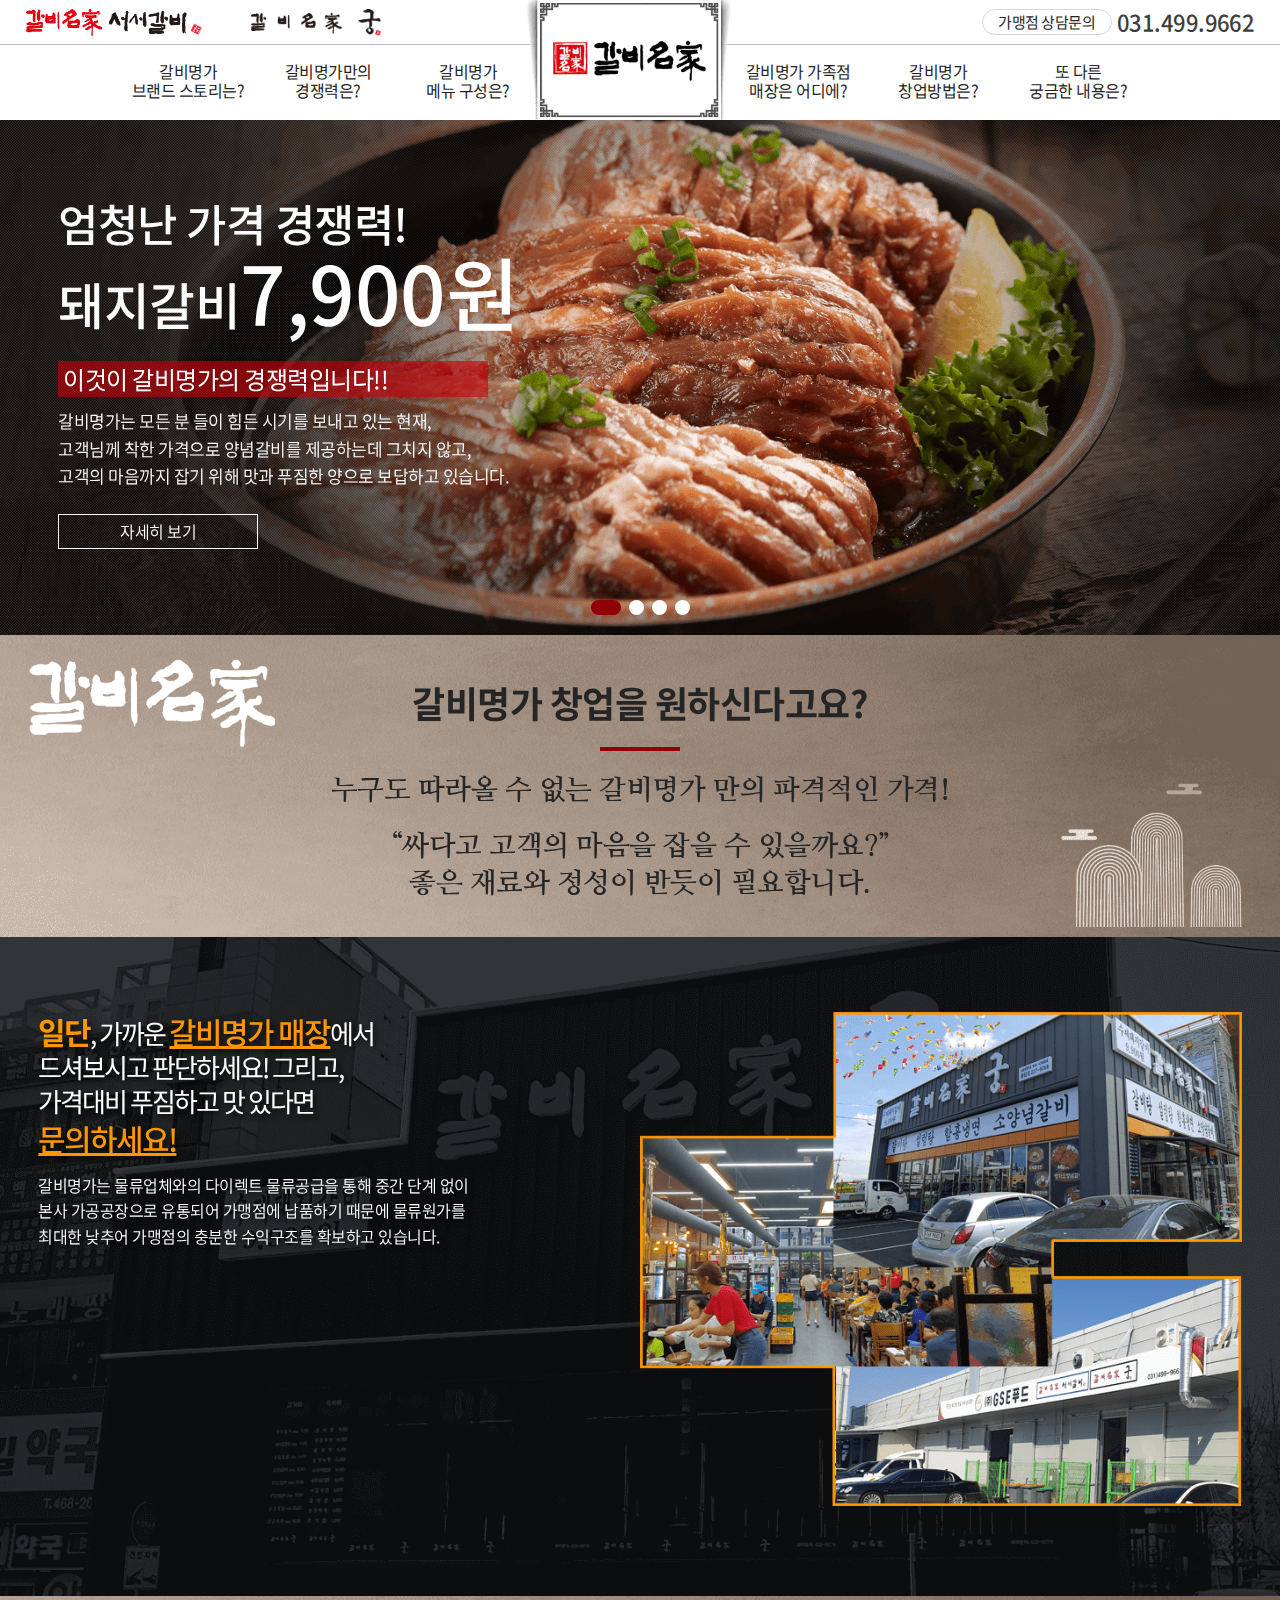
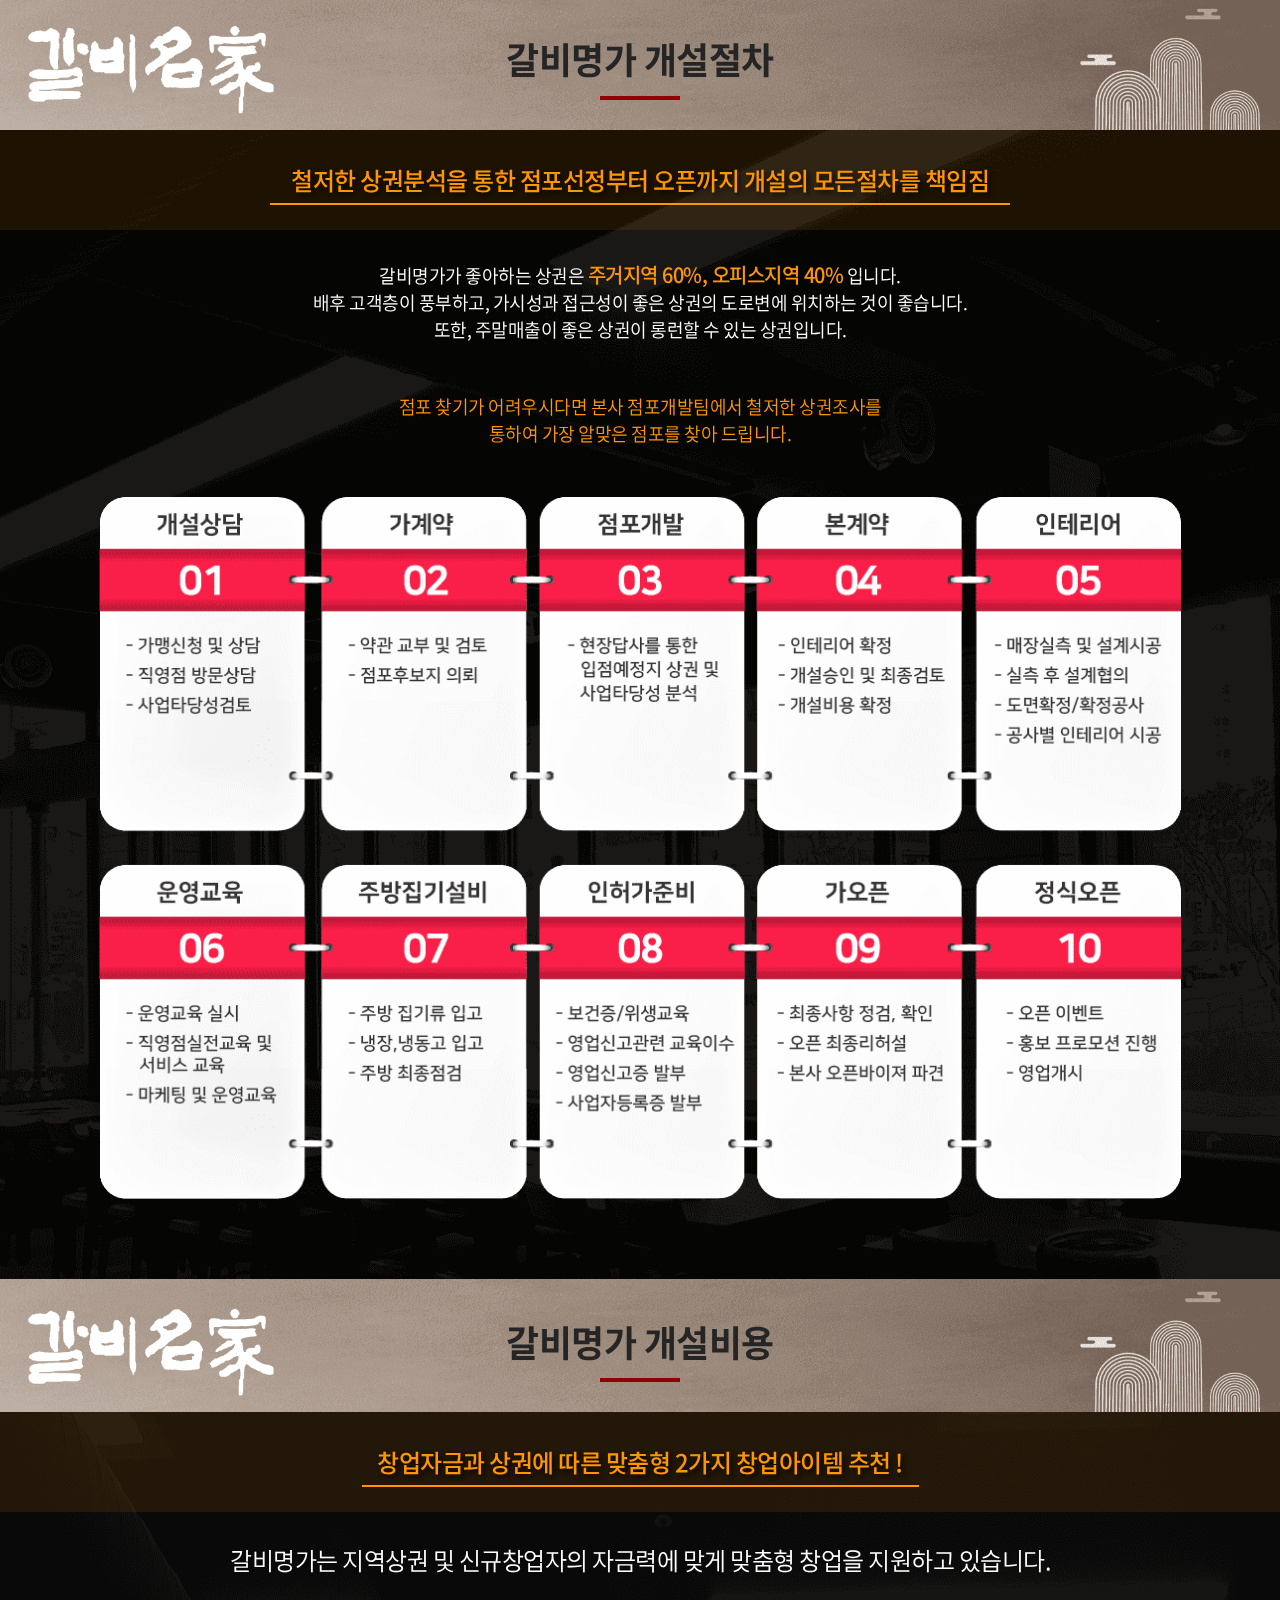
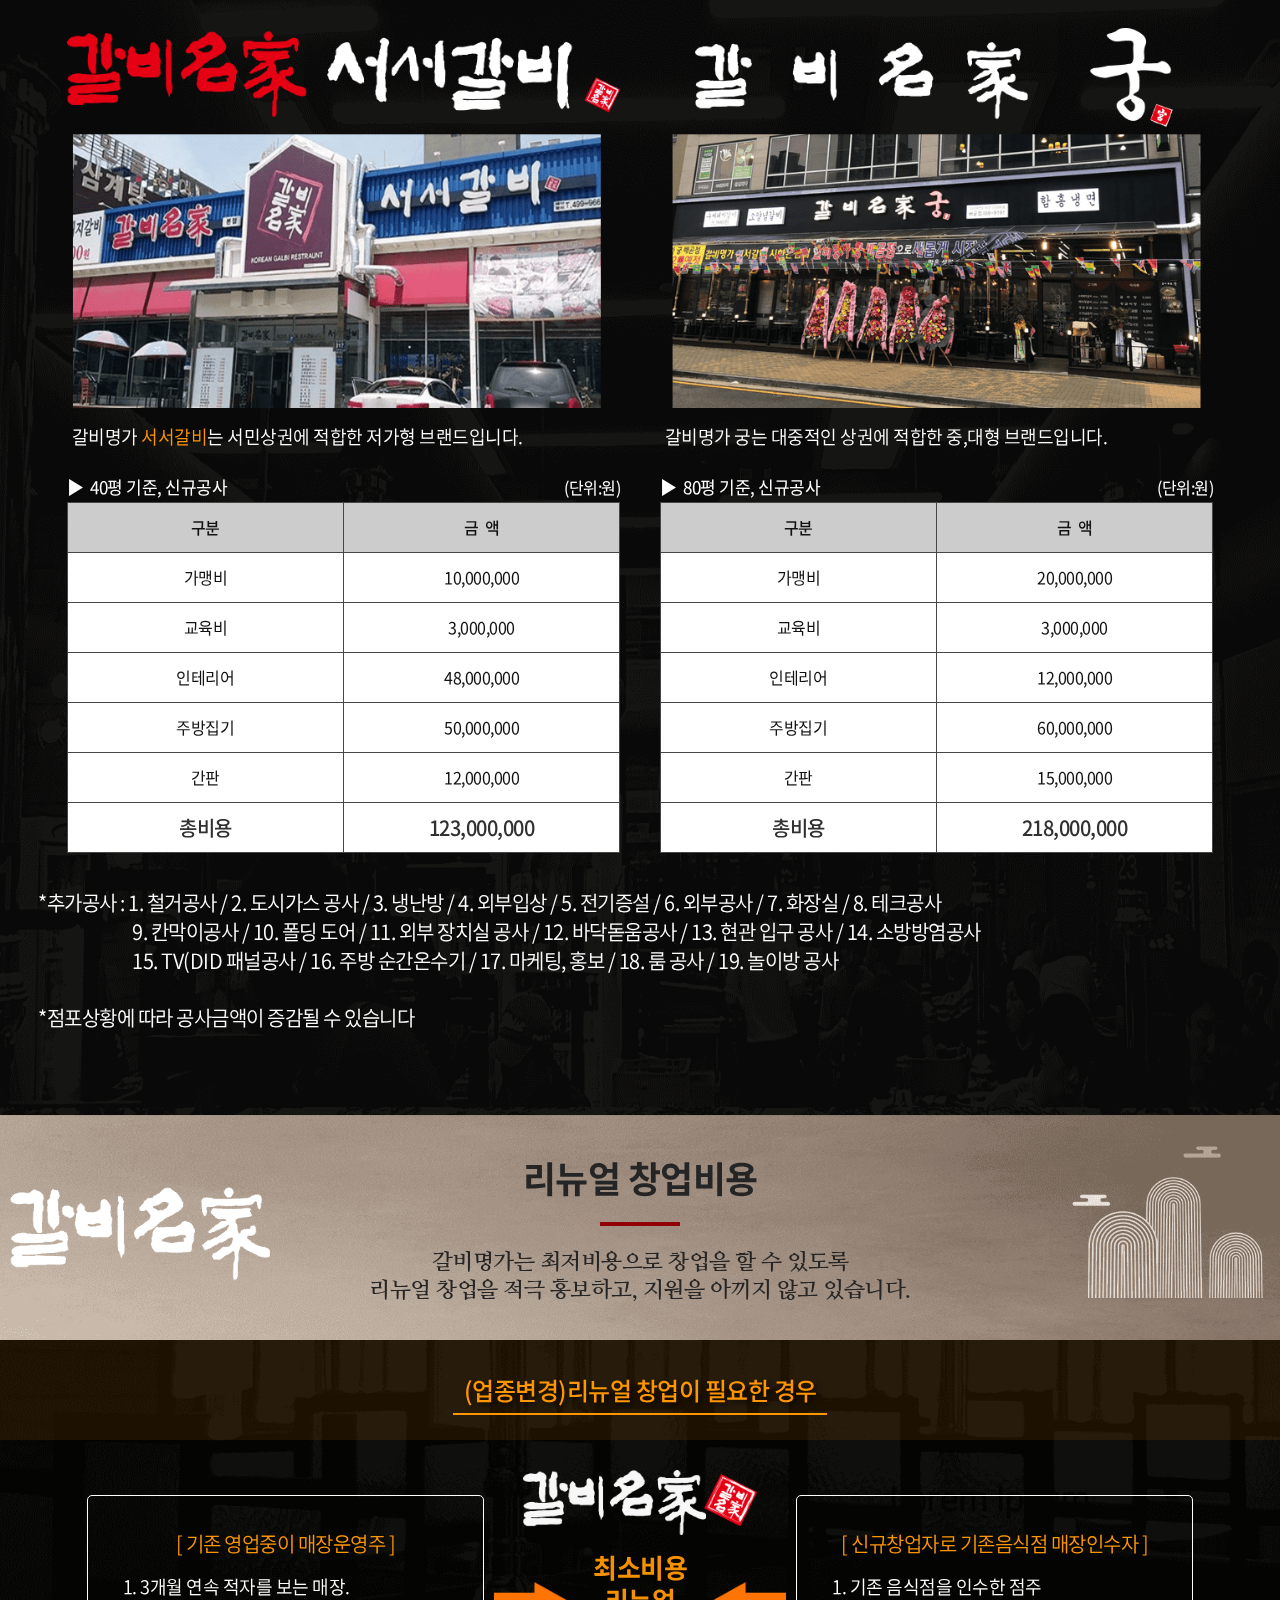
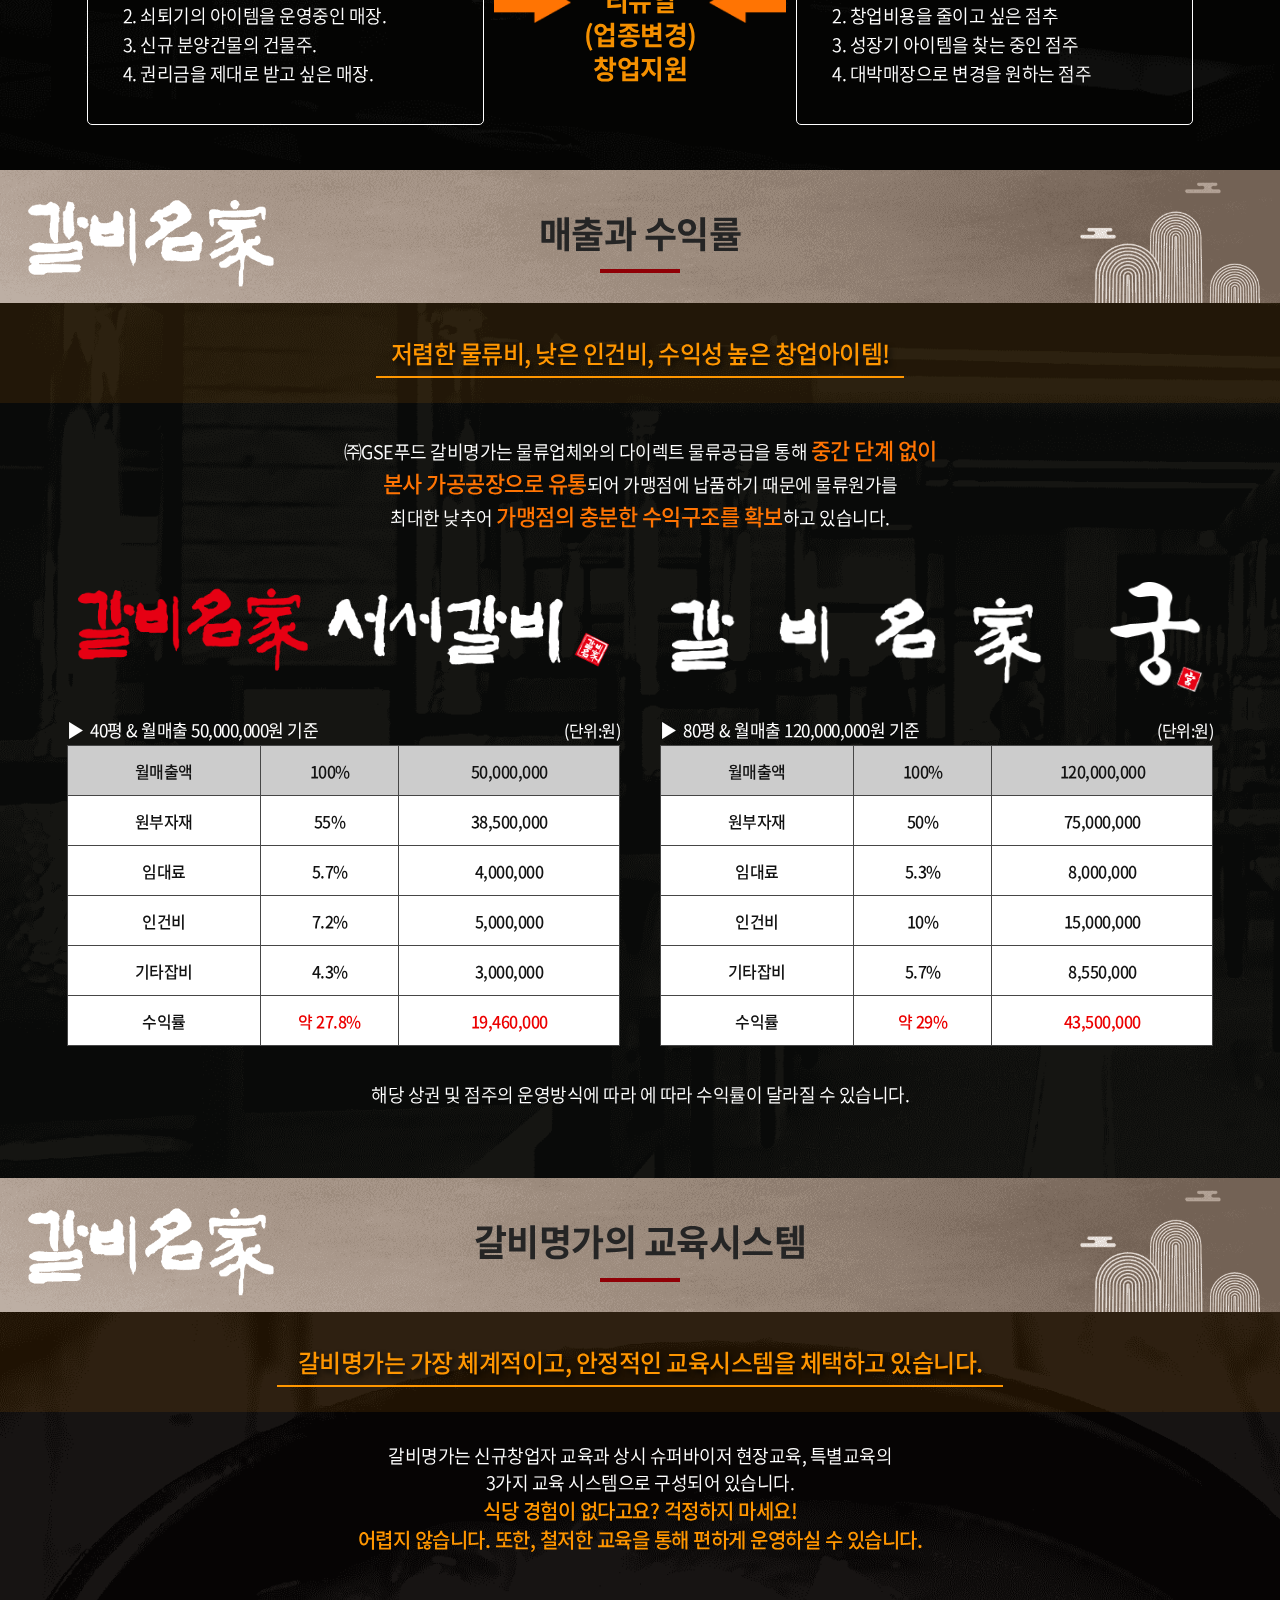
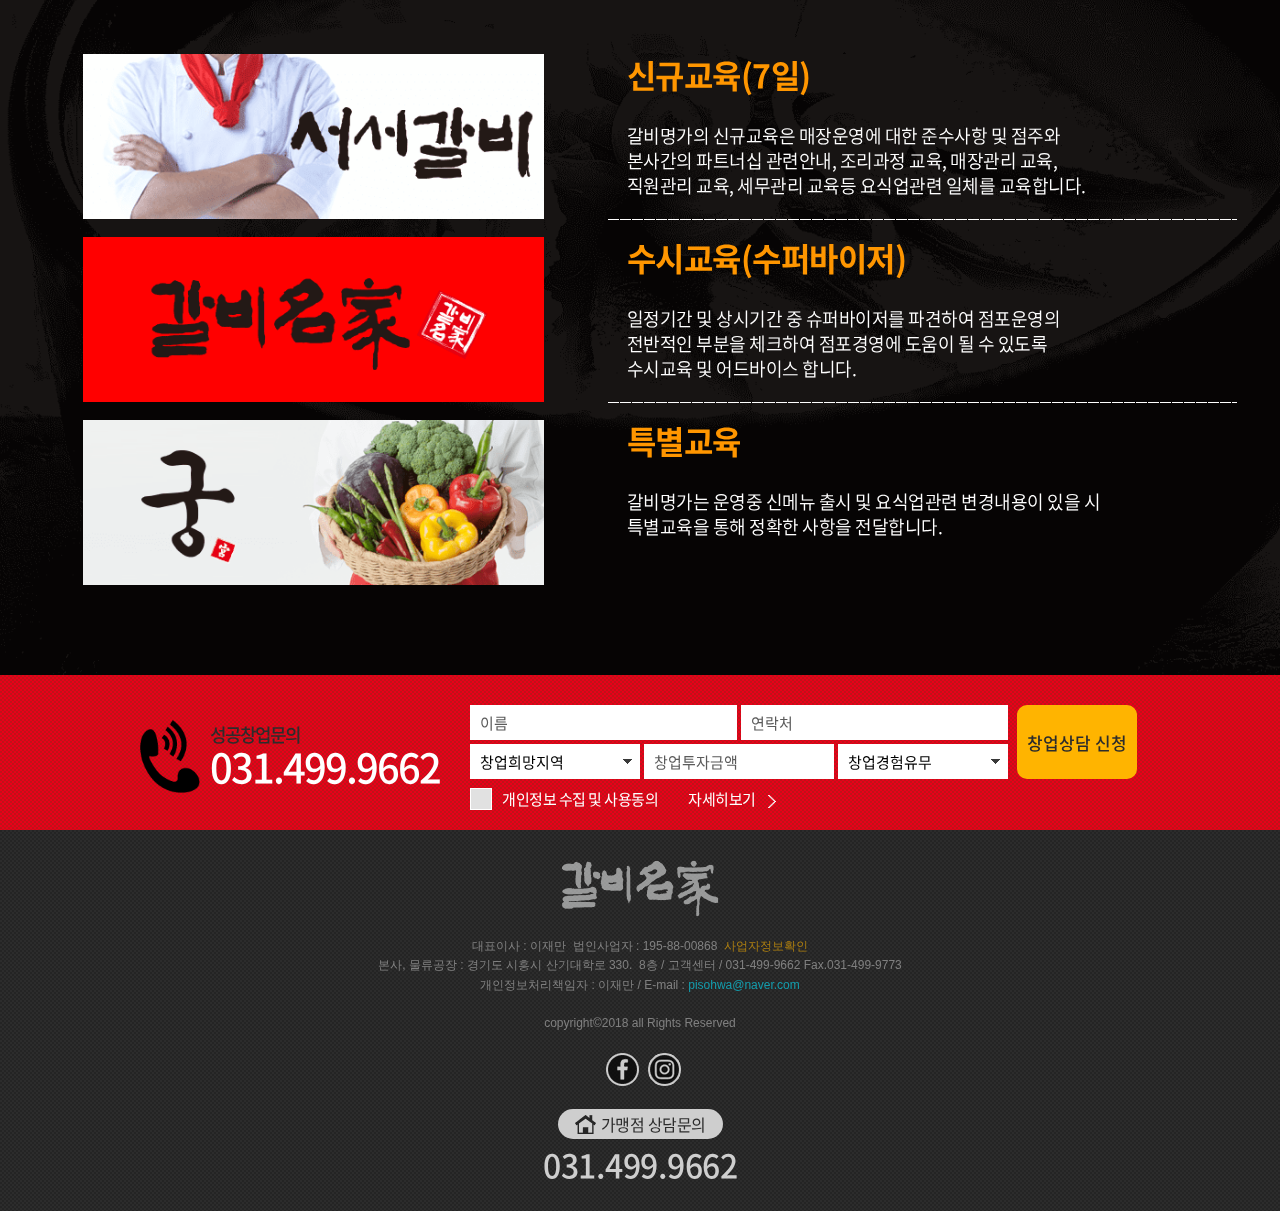
<file: sub05.html>
<!DOCTYPE html>
<html lang="ko">
<head>
	<meta charset="UTF-8">
	<meta name="viewport" content="width=device-width,initial-scale=1.0,minimum-scale=0,maximum-scale=1">
	<title>갈비명가</title>

	<link rel="shortcut icon" type="image/x-icon" href="img/favicon.ico">
	<link rel="stylesheet" type="text/css" href="css/swiper.css">
	<link rel="stylesheet" type="text/css" href="css/font.css">
	<link rel="stylesheet" type="text/css" href="css/common.css">
	<link rel="stylesheet" type="text/css" href="css/sub.css">

	<script src="js/modernizr.js"></script>
	<script src="js/html5shiv.js"></script>
	<script src="js/jquery-1.8.1.min.js"></script>
	<script src="js/swiper.min.js"></script>
	<script src="js/menu.js"></script>
</head>
<body>
	<header class="main_hd">
		<div class="hd_top">
			<div class="center14">
			    <div class="hd_left cf">
					<img src="img/sub_logo.png" alt="sub_logo">
					<img src="img/sub_logo2.png" alt="sub_logo2">
				</div>
				<a href="index.html" class="mb_logo"><img src="img/mobile_top_logo.png" alt="갈비명가"></a>
				<div class="hd_right cf">
					<a href="" class="franchisee"><img src="img/shop_icon.png" alt="shop_icon">가맹점 상담문의</a>
					<p class="call_number">031.499.9662</p>
				</div>
			</div>
		</div>
		<ul class="main_menu cf">
			<li><a href="sub01.html">갈비명가<br>브랜드 스토리는?</a></li>
			<li><a href="sub02.html">갈비명가만의<br>경쟁력은?</a></li>
			<li><a href="sub03.html">갈비명가<br>메뉴 구성은?</a></li>
			<li class="logo"><a href="index.html"><img src="img/top_logo.png" alt="갈비명가"></a></li>
			<li><a href="sub04.html">갈비명가 가족점<br>매장은 어디에?</a></li>
			<li><a href="sub05.html">갈비명가<br>창업방법은?</a></li>
			<li><a href="sub06.html">또 다른<br>궁금한 내용은?</a></li>
		</ul>
	</header>
	<div class="fk_header"></div>

	<div class="mobile_btn">
		<div class="line line1"></div>
		<div class="line line2"></div>
		<div class="line line3"></div>			
	</div>	
	<div class="mb_menu"></div>	
	<div class="mb_box">
		<h1><a href="index.html"><img src="img/mobile_top_logo.png" alt="갈비명가"></a></h1>
		<ul class="moblie_menu cf">
			<li><a href="sub01.html">갈비명가 브랜드 스토리는?</a></li>
			<li><a href="sub02.html">갈비명가만의 경쟁력은?</a></li>
			<li><a href="sub03.html">갈비명가 메뉴 구성은?</a></li>
			<li><a href="sub04.html">갈비명가 가족점 매장은 어디에?</a></li>
			<li><a href="sub05.html">갈비명가 창업방법은?</a></li>
			<li><a href="sub06.html">또 다른 궁금한 내용은?</a></li>
		</ul>
	</div>

	<div class="main_visual swiper-container">
		<ul class="main_banner swiper-wrapper">
			<li class="swiper-slide slide01 slide_li_c" style="background-image: url(img/main_slide_img.png);" neviTitle="엄청난 가격">
				<a href="">
					<div class="center14 text_area text_area0 cf">
                        <p class="tit">엄청난 가격 경쟁력! <br><span class="fs_70">돼지갈비</span><span class="fs_100">7,900원</span></p>
                        <p class="red_box">이것이 갈비명가의 경쟁력입니다!!</p>
                        <p class="small">
                            갈비명가는 모든 분 들이 힘든 시기를 보내고 있는 현재, <br>
                            고객님께 착한 가격으로 양념갈비를 제공하는데 그치지 않고, <br>
                            고객의 마음까지 잡기 위해 맛과 푸짐한 양으로 보답하고 있습니다.
                        </p>
						<p class="btn">자세히 보기</p>
					</div>
				</a>
			</li>
			<li class="swiper-slide slide01 slide_li_c" style="background-image: url(img/main_slide_img2.png);" neviTitle="믿을 수 없는 매출">
				<a href="">
					<div class="center14 text_area text_area0 cf">
						<p class="tit"><span class="orange fs_80">믿을 수 없는 매출!</span> <br>갈비명가는 가능합니다.</p>
						<p class="red_box">40년 경력의 요리사가 오랜 시간의 노하우</p>
						<p class="small">
						    갈비명가의 양념갈비는 하루 아침에 만들어진 것이 아닙니다. <br>
						    40년 경력의 요리사가 오랜 시간의 노하우를 바탕으로 현대인의 입맛에 맞게 <br>
						    재구성한 명품 양념갈비로 싸고 질 좋은 육류로 고객님께 사랑받고 있습니다.
				        </p>
				        <p class="btn">자세히 보기</p>
					</div>
				</a>
			</li>
			<li class="swiper-slide slide01 slide_li_c" style="background-image: url(img/main_slide_img3.png);" neviTitle="손쉬운 운영">
				<a href="">
					<div class="center14 text_area text_area0 cf">
						<p class="tit">손쉬운 운영과 관리 <br><span class="orange">주방장 불필요,인건비 절약</span> <br><span class="fs_70">모든 물류,반찬까지 본사제공</span></p>
						<p class="red_box">불필요한 인건비를 줄일 수 있게 구성</p>
						<p class="small">
						    갈비명가는 모든 물류 및 반찬까지 본사에서 제공하므로 전문 주방장과 <br>
						    인건비가 비싼 찬모를 고용할 필요가 없어서 불필요한 인건비를 <br>
						    줄일 수 있게 구성되어 있습니다.
				        </p>
						<p class="btn">자세히 보기</p>
					</div>
				</a>
			</li>
			<li class="swiper-slide slide01 slide_li_c" style="background-image: url(img/main_slide_img4.png);" neviTitle="자체 물류 공장">
				<a href="">
					<div class="center14 text_area text_area0 cf">
						<p class="tit"><span class="fs_70">자체생산 공장운영</span> <br><span class="orange fs_80">저렴한 물류 경쟁력!</span></p>
						<p class="red_box">자체 가공공장 및 자체 물류시스템을 운영</p>
						<p class="small">
						    ㈜GSE푸드 갈비명가는 자체 가공공장 및 자체 물류시스템을 운영 중 입니다. <br>
						    따라서 안정된 물류공급을 받을 수 있고, 시중가격보다 저렴한 비용으로 <br>
						    신선한 냉장육 물류를 공급받을 수 있습니다.
				        </p>
						<p class="btn">자세히 보기</p>
					</div>
				</a>
			</li>
		</ul>

		<ul class="bn_pager swiper-pagination pagination_ul_c cf">
		</ul>
	</div>
	<script>    
		var swiper = new Swiper('.swiper-container', {
		  	autoplay: {
				delay: 5000,
			},
			pagination: {				
				el: '.swiper-pagination',
				clickable: true,
				renderBullet: function (index, className) {
					return '<span class="' + className + '">' + $(document).find(".main_visual li").eq(index).attr("neviTitle") + '</span>';
				},
			},
		});			    
	</script>

	<div class="sub_tit2_5">
		<p>갈비명가 창업을 원하신다고요?</p>
		<div class="line"></div>
		<p class="serif">누구도 따라올 수 없는 갈비명가 만의 파격적인 가격!</p>
		<p class="serif">“싸다고 고객의 마음을 잡을 수 있을까요?” <br>좋은 재료와 정성이 반듯이 필요합니다.</p>
	</div>

	<div class="chang">
		<div class="center14 cf">
			<img src="img/foundation_area_img.png" alt="foundation_area_img" class="right_img">
			<div class="txt_area">
                <p class="big"><span class="org">일단</span>, 가까운 <span class="org_under">갈비명가 매장</span>에서 <br>드셔보시고 판단하세요! 그리고, <br>가격대비 푸짐하고 맛 있다면 <br><span class="org_under">문의하세요!</span></p>
				<p class="small">갈비명가는 물류업체와의 다이렉트 물류공급을 통해 중간 단계 없이 <br>본사 가공공장으로 유통되어 가맹점에 납품하기 때문에 물류원가를 <br>최대한 낮추어 가맹점의 충분한 수익구조를 확보하고 있습니다.</p>
			</div>
		</div>
	</div>

	<div class="sub_tit2_2">
		<p>갈비명가 개설절차</p>
		<div class="line"></div>
	</div>

	<div class="process">
        <div class="top_org"><p>철저한 상권분석을 통한 점포선정부터 오픈까지 개설의 모든절차를 책임짐</p></div>
        
	    <div class="center14">
            <p class="top_small">갈비명가가 좋아하는 상권은 <span>주거지역 60%, 오피스지역 40%</span> 입니다. <br>배후 고객층이 풍부하고, 가시성과 접근성이 좋은 상권의 도로변에 위치하는 것이 좋습니다. <br>또한, 주말매출이 좋은 상권이 롱런할 수 있는 상권입니다.</p>
            <p class="top_small_org">점포 찾기가 어려우시다면 본사 점포개발팀에서 철저한 상권조사를 <br>통하여 가장 알맞은 점포를 찾아 드립니다.</p>

            <img src="img/foundation_area2_img.png" alt="foundation_area2_img" class="process_list pc">
            <img src="img/mobile_foundation_area2_img.png" alt="mobile_foundation_area2_img" class="process_list mobile" style="display: none;">
        </div>
	</div>

	<div class="sub_tit2_2">
		<p>갈비명가 개설비용</p>
		<div class="line"></div>
	</div>

	<div class="opening_cost">
        <div class="top_org"><p>창업자금과 상권에 따른 맞춤형 2가지 창업아이템 추천 !</p></div>
        
	    <div class="center14">
            <p class="top_small">갈비명가는 지역상권 및 신규창업자의 자금력에 맞게 맞춤형 창업을 지원하고 있습니다.</p>

            <div class="opening_cost_area">
                <div class="opening_cost_item">
                    <img src="img/foundation_area3_img.png" alt="foundation_area3_img">
                    <p class="img_detail">갈비명가 <span>서서갈비</span>는 서민상권에 적합한 저가형 브랜드입니다.</p>

                    <div class="table_txt cf">
                        <p class="left">▶&nbsp;&nbsp;40평 기준, 신규공사</p>
                        <p class="right">(단위:원)</p>
                    </div>

                    <table class="table01">
                        <tr>
                            <th class="th01">구분</th>
                            <th class="th03">금&nbsp;&nbsp;액</th>
                        </tr>
                        <tr>
                            <td class="th01">가맹비</td>
                            <td class="th03">10,000,000</td>
                        </tr>
                        <tr>
                            <td class="th01">교육비</td>
                            <td class="th03">3,000,000</td>
                        </tr>
                        <tr>
                            <td class="th01">인테리어</td>
                            <td class="th03">48,000,000</td>
                        </tr>
                        <tr>
                            <td class="th01">주방집기</td>
                            <td class="th03">50,000,000</td>
                        </tr>
                        <tr>
                            <td class="th01">간판</td>
                            <td class="th03">12,000,000</td>
                        </tr>
                        <tr class="total">
                            <td class="th01">총비용</td>
                            <td class="th03">123,000,000</td>
                        </tr>
                    </table>
                </div>

                <div class="opening_cost_item">
                    <img src="img/foundation_area3_img2.png" alt="foundation_area3_img2">
                    <p class="img_detail">갈비명가 궁는 대중적인 상권에 적합한 중,대형 브랜드입니다.</p>

                    <div class="table_txt cf">
                        <p class="left">▶&nbsp;&nbsp;80평 기준, 신규공사</p>
                        <p class="right">(단위:원)</p>
                    </div>

                    <table class="table01">
                        <tr>
                            <th class="th01">구분</th>
                            <th class="th03">금&nbsp;&nbsp;액</th>
                        </tr>
                        <tr>
                            <td class="th01">가맹비</td>
                            <td class="th03">20,000,000</td>
                        </tr>
                        <tr>
                            <td class="th01">교육비</td>
                            <td class="th03">3,000,000</td>
                        </tr>
                        <tr>
                            <td class="th01">인테리어</td>
                            <td class="th03">12,000,000</td>
                        </tr>
                        <tr>
                            <td class="th01">주방집기</td>
                            <td class="th03">60,000,000</td>
                        </tr>
                        <tr>
                            <td class="th01">간판</td>
                            <td class="th03">15,000,000</td>
                        </tr>
                        <tr class="total">
                            <td class="th01">총비용</td>
                            <td class="th03">218,000,000</td>
                        </tr>
                    </table>
                </div>

                <p class="table_detail">*추가공사 : 1. 철거공사 / 2. 도시가스 공사 / 3. 냉난방 / 4. 외부입상 / 5. 전기증설 / 6. 외부공사 / 7. 화장실 / 8. 테크공사 <span class="br_view"></span>9. 칸막이공사 / 10. 폴딩 도어 / 11. 외부 장치실 공사 / 12. 바닥돋움공사 / 13. 현관 입구 공사 / 14. 소방방염공사 <span class="br_view"></span>15. TV(DID 패널공사 / 16. 주방 순간온수기 / 17. 마케팅, 홍보 / 18. 룸 공사 / 19. 놀이방 공사</p>
                <p class="table_detail">*점포상황에 따라 공사금액이 증감될 수 있습니다</p>
            </div>
        </div>
	</div>

	<div class="sub_tit2_6">
		<p>리뉴얼 창업비용</p>
		<div class="line"></div>
        <p class="serif">갈비명가는 최저비용으로 창업을 할 수 있도록 <br>리뉴얼 창업을 적극 홍보하고, 지원을 아끼지 않고 있습니다.</p>
	</div>
	
	<div class="startup_cost">
        <div class="top_org"><p>(업종변경)리뉴얼 창업이 필요한 경우</p></div>
        
	    <div class="center14">
            <div class="startup_cost_area">
                <img src="img/foundation_area4_img.png" alt="foundation_area4_img" class="startup_cost_mobile">
                <div class="startup_cost_left">
                    <p class="small_tit">[ 기존 영업중이 매장운영주 ]</p>
                    <p class="small_con">
                        1. 3개월 연속 적자를 보는 매장.<br>
                        2. 쇠퇴기의 아이템을 운영중인 매장.<br>
                        3. 신규 분양건물의 건물주.<br>
                        4. 권리금을 제대로 받고 싶은 매장.
                    </p>
                </div>
                <div class="startup_cost_center">
                    <img src="img/foundation_area4_img.png" alt="foundation_area4_img" class="startup_cost_pc">
                    <div class="startup_cost_arrow">
                        <img src="img/foundation_area4_img2.png" alt="foundation_area4_img2" class="right_arrow">
                        <p class="big">최소비용 <br>리뉴얼 <br>(업종변경) <br>창업지원</p>
                        <img src="img/foundation_area4_img3.png" alt="foundation_area4_img3" class="left_arrow">
                    </div>
                </div>
                <div class="startup_cost_right">
                    <p class="small_tit">[ 신규창업자로 기존음식점 매장인수자 ]</p>
                    <p class="small_con">
                        1. 기존 음식점을 인수한 점주<br>
                        2. 창업비용을 줄이고 싶은 점추<br>
                        3. 성장기 아이템을 찾는 중인 점주<br>
                        4. 대박매장으로 변경을 원하는 점주
                    </p>
                </div>
            </div>
        </div>
	</div>
	
	<div class="sub_tit2_2">
		<p>매출과 수익률</p>
		<div class="line"></div>
	</div>

	<div class="mns">
        <div class="top_org"><p>저렴한 물류비, 낮은 인건비, 수익성 높은 창업아이템!</p></div>
        
	    <div class="center14">
            <p class="top_small">㈜GSE푸드 갈비명가는 물류업체와의 다이렉트 물류공급을 통해 <span>중간 단계 없이 <br>본사 가공공장으로 유통</span>되어 가맹점에 납품하기 때문에 물류원가를 <br>최대한 낮추어 <span>가맹점의 충분한 수익구조를 확보</span>하고 있습니다.</p>

            <div class="mns_area">
                <div class="mns_item">
                    <div class="mns_img">
                        <img src="img/foundation_area5_img.png" alt="foundation_area5_img">
                    </div>

                    <div class="table_txt cf">
                        <p class="left">▶&nbsp;&nbsp;40평 &amp; 월매출 50,000,000원 기준</p>
                        <p class="right">(단위:원)</p>
                    </div>

                    <table class="table01">
                        <tr>
                            <th class="th01">월매출액</th>
                            <th class="th02">100%</th>
                            <th class="th03">50,000,000</th>
                        </tr>
                        <tr>
                            <td class="th01">원부자재</td>
                            <td class="th02">55%</td>
                            <td class="th03">38,500,000</td>
                        </tr>
                        <tr>
                            <td class="th01">임대료</td>
                            <td class="th02">5.7%</td>
                            <td class="th03">4,000,000</td>
                        </tr>
                        <tr>
                            <td class="th01">인건비</td>
                            <td class="th02">7.2%</td>
                            <td class="th03">5,000,000</td>
                        </tr>
                        <tr>
                            <td class="th01">기타잡비</td>
                            <td class="th02">4.3%</td>
                            <td class="th03">3,000,000</td>
                        </tr>
                        <tr>
                            <td class="th01">수익률</td>
                            <td class="th02"><span class="red">약 27.8%</span></td>
                            <td class="th03"><span class="red">19,460,000</span></td>
                        </tr>
                    </table>
                </div>

                <div class="mns_item">
                    <div class="mns_img">
                        <img src="img/foundation_area5_img2.png" alt="foundation_area5_img2">
                    </div>

                    <div class="table_txt cf">
                        <p class="left">▶&nbsp;&nbsp;80평 &amp; 월매출 120,000,000원 기준</p>
                        <p class="right">(단위:원)</p>
                    </div>

                    <table class="table01">
                        <tr>
                            <th class="th01">월매출액</th>
                            <th class="th02">100%</th>
                            <th class="th03">120,000,000</th>
                        </tr>
                        <tr>
                            <td class="th01">원부자재</td>
                            <td class="th02">50%</td>
                            <td class="th03">75,000,000</td>
                        </tr>
                        <tr>
                            <td class="th01">임대료</td>
                            <td class="th02">5.3%</td>
                            <td class="th03">8,000,000</td>
                        </tr>
                        <tr>
                            <td class="th01">인건비</td>
                            <td class="th02">10%</td>
                            <td class="th03">15,000,000</td>
                        </tr>
                        <tr>
                            <td class="th01">기타잡비</td>
                            <td class="th02">5.7%</td>
                            <td class="th03">8,550,000</td>
                        </tr>
                        <tr>
                            <td class="th01">수익률</td>
                            <td class="th02"><span class="red">약 29%</span></td>
                            <td class="th03"><span class="red">43,500,000</span></td>
                        </tr>
                    </table>
                </div>

                <p class="top_small">해당 상권 및 점주의 운영방식에 따라 에 따라 수익률이 달라질 수 있습니다.</p>
            </div>
        </div>
	</div>

	<div class="sub_tit2_2">
		<p>갈비명가의 교육시스템</p>
		<div class="line"></div>
	</div>

	<div class="edu">
        <div class="top_org"><p>갈비명가는 가장 체계적이고, 안정적인 교육시스템을 체택하고 있습니다.</p></div>
        
	    <div class="center14">
            <p class="top_small">갈비명가는 신규창업자 교육과 상시 슈퍼바이저 현장교육, 특별교육의 <br>3가지 교육 시스템으로 구성되어 있습니다. <br><span>식당 경험이 없다고요? 걱정하지 마세요! <br>어렵지 않습니다. 또한, 철저한 교육을 통해 편하게 운영하실 수 있습니다.</span></p>

            <ul class="edu_list">
                <li>
                    <div class="edu_img" style="background-image: url(img/foundation_area6_img.png);"></div>
                    <div class="edu_txt">
                        <p class="big">신규교육(7일)</p>
                        <p class="small">갈비명가의 신규교육은 매장운영에 대한 준수사항 및 점주와 <br>본사간의 파트너십 관련안내, 조리과정 교육, 매장관리 교육, <br>직원관리 교육, 세무관리 교육등 요식업관련 일체를 교육합니다.</p>
                    </div>
                </li>
                <li>
                    <div class="edu_img" style="background-image: url(img/foundation_area6_img2.png);"></div>
                    <div class="edu_txt">
                        <p class="big">수시교육(수퍼바이저)</p>
                        <p class="small">일정기간 및 상시기간 중 슈퍼바이저를 파견하여 점포운영의 <br>전반적인 부분을 체크하여 점포경영에 도움이 될 수 있도록 <br>수시교육 및 어드바이스 합니다.</p>
                    </div>
                </li>
                <li>
                    <div class="edu_img" style="background-image: url(img/foundation_area6_img3.png);"></div>
                    <div class="edu_txt">
                        <p class="big">특별교육</p>
                        <p class="small">갈비명가는 운영중 신메뉴 출시 및 요식업관련 변경내용이 있을 시 <br>특별교육을 통해 정확한 사항을 전달합니다.</p>
                    </div>
                </li>
            </ul>
        </div>
	</div>

	<div class="main_inquire">
		<div class="center14 cf">
			<img src="img/call_icon.png" alt="call_icon" class="call_icon">
			<p class="call_nb">성공창업문의<br><span>031.499.9662</span></p>

			<form action="" class="cf">
				<div class="input_area">
					<input type="text" placeholder="이름">
					<input type="text" placeholder="연락처">
					<select>
						<option value="">창업희망지역</option>	
						<option value="">전체</option>
						<option value="">서울</option>
						<option value="">부산</option>
						<option value="">대구</option>
						<option value="">인천</option>
						<option value="">대전</option>
						<option value="">울산</option>
						<option value="">광주</option>
						<option value="">세종</option>
						<option value="">경기도</option>
						<option value="">경상남도</option>
						<option value="">경상북도</option>
						<option value="">전라남도</option>
						<option value="">전라북도</option>
						<option value="">충청남도</option>
						<option value="">충청북도</option>
						<option value="">강원도</option>
						<option value="">제주도</option>
					</select>
					<input type="text" placeholder="창업투자금액" class="small">
					<select>
						<option value="">창업경험유무</option>
						<option value="">유</option>
						<option value="">무</option>
					</select>
					<div class="agree_check cf">
						<div class="check_wrap">
							<input type="checkbox" id="agree">
							<div class="check_btn"></div>
						</div>
						<label for="agree">개인정보 수집 및 사용동의</label>	
						<a href="" class="agree_popup_btn">
						    자세히보기
						    <img src="img/detail_allow.png" alt="detail_allow" class="detail_allow">
				        </a>
					</div>							
				</div>
				<input type="submit" value="창업상담 신청">
			</form>
		</div>
	</div>

	<a href="" class="open_inquire">성공창업문의</a>

	<div class="inquire_popup">
		<a href="" class="close_popup"><img src="img/menu_close.png" alt="menu_close"></a>
		<img src="img/main_area6_img.png" alt="갈비명가">
		<form action="" class="">
			<input type="text" placeholder="이름">
			<input type="text" placeholder="연락처">
			<select>
				<option value="">창업희망지역</option>	
				<option value="">전체</option>
				<option value="">서울</option>
				<option value="">부산</option>
				<option value="">대구</option>
				<option value="">인천</option>
				<option value="">대전</option>
				<option value="">울산</option>
				<option value="">광주</option>
				<option value="">세종</option>
				<option value="">경기도</option>
				<option value="">경상남도</option>
				<option value="">경상북도</option>
				<option value="">전라남도</option>
				<option value="">전라북도</option>
				<option value="">충청남도</option>
				<option value="">충청북도</option>
				<option value="">강원도</option>
				<option value="">제주도</option>
			</select>
			<input type="text" placeholder="창업투자금액" class="small">
			<select>
				<option value="">창업경험유무</option>
				<option value="">유</option>
				<option value="">무</option>
			</select>
			<div class="agree_check cf">
				<div class="check_wrap">
					<input type="checkbox" id="agree2">
					<div class="check_btn"></div>
				</div>
				<label for="agree2">개인정보 수집 및 사용동의</label>	
				<a href="" class="agree_popup_btn">
				    자세히보기
				    <img src="img/detail_allow.png" alt="detail_allow" class="detail_allow">
				</a>
			</div>		
			<input type="submit" value="창업상담 신청">
		</form>
	</div>

	<div class="agree_popup">
		<div class="agree_box">
			<div class="agree_title cf">
				<p class="agree_tit">개인정보취급방침</p>
				<a href="" class="modal_close">×</a>
			</div>			
			<div class="agree_txt">
				<p>1. 개인정보 수집·이용 목적</p>
			</div>	
			<a href="" class="close_btn modal_close">닫기</a>
		</div>
	</div>

	<footer>
		<div class="center14 cf">
			<img src="img/bottom_logo.png" alt="bottom_logo" class="bottom_logo">
			<p class="ft_txt">
                대표이사 : 이재만&nbsp;&nbsp;법인사업자 : 195-88-00868&nbsp;&nbsp;<span class="yellow">사업자정보확인</span> <br>
                본사, 물류공장 : 경기도 시흥시 산기대학로 330.&nbsp;&nbsp;8층 / 고객센터 / 031-499-9662 Fax.031-499-9773 <br>
                개인정보처리책임자 : 이재만 / E-mail : <a href="">pisohwa@naver.com</a> <br><br>
                copyright©2018 all Rights Reserved
            </p>
			<div class="ft_right cf">
				<ul class="ft_sns cf">
					<li><a href="" target="_blank"><img src="img/sns_icon.png" alt="sns_icon"></a></li>
					<li><a href="" target="_blank"><img src="img/sns_icon2.png" alt="sns_icon2"></a></li>
				</ul>
				<a href="" class="franchisee"><img src="img/shop_icon.png" alt="shop_icon">가맹점 상담문의</a>
				<p class="call_number">031.499.9662</p>
			</div>
		</div>	
	</footer>
</body>
</html>
</file>
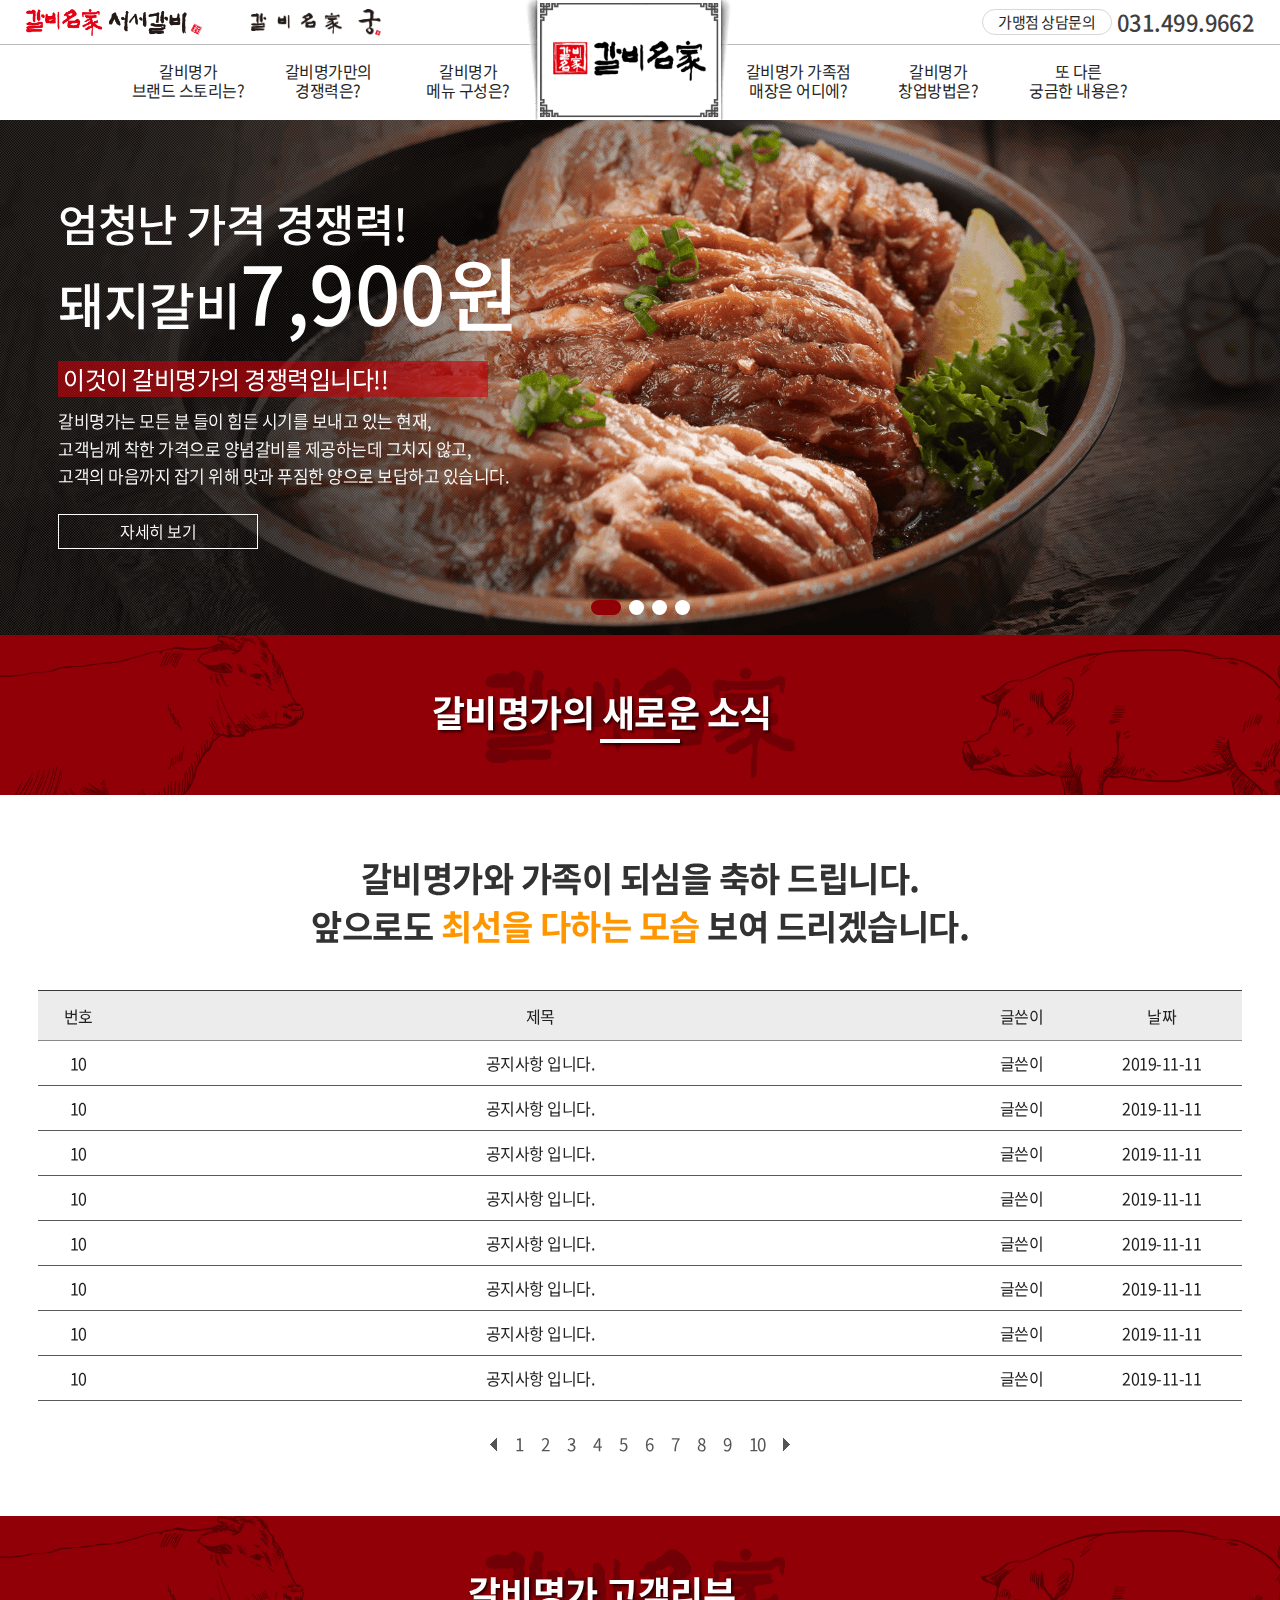
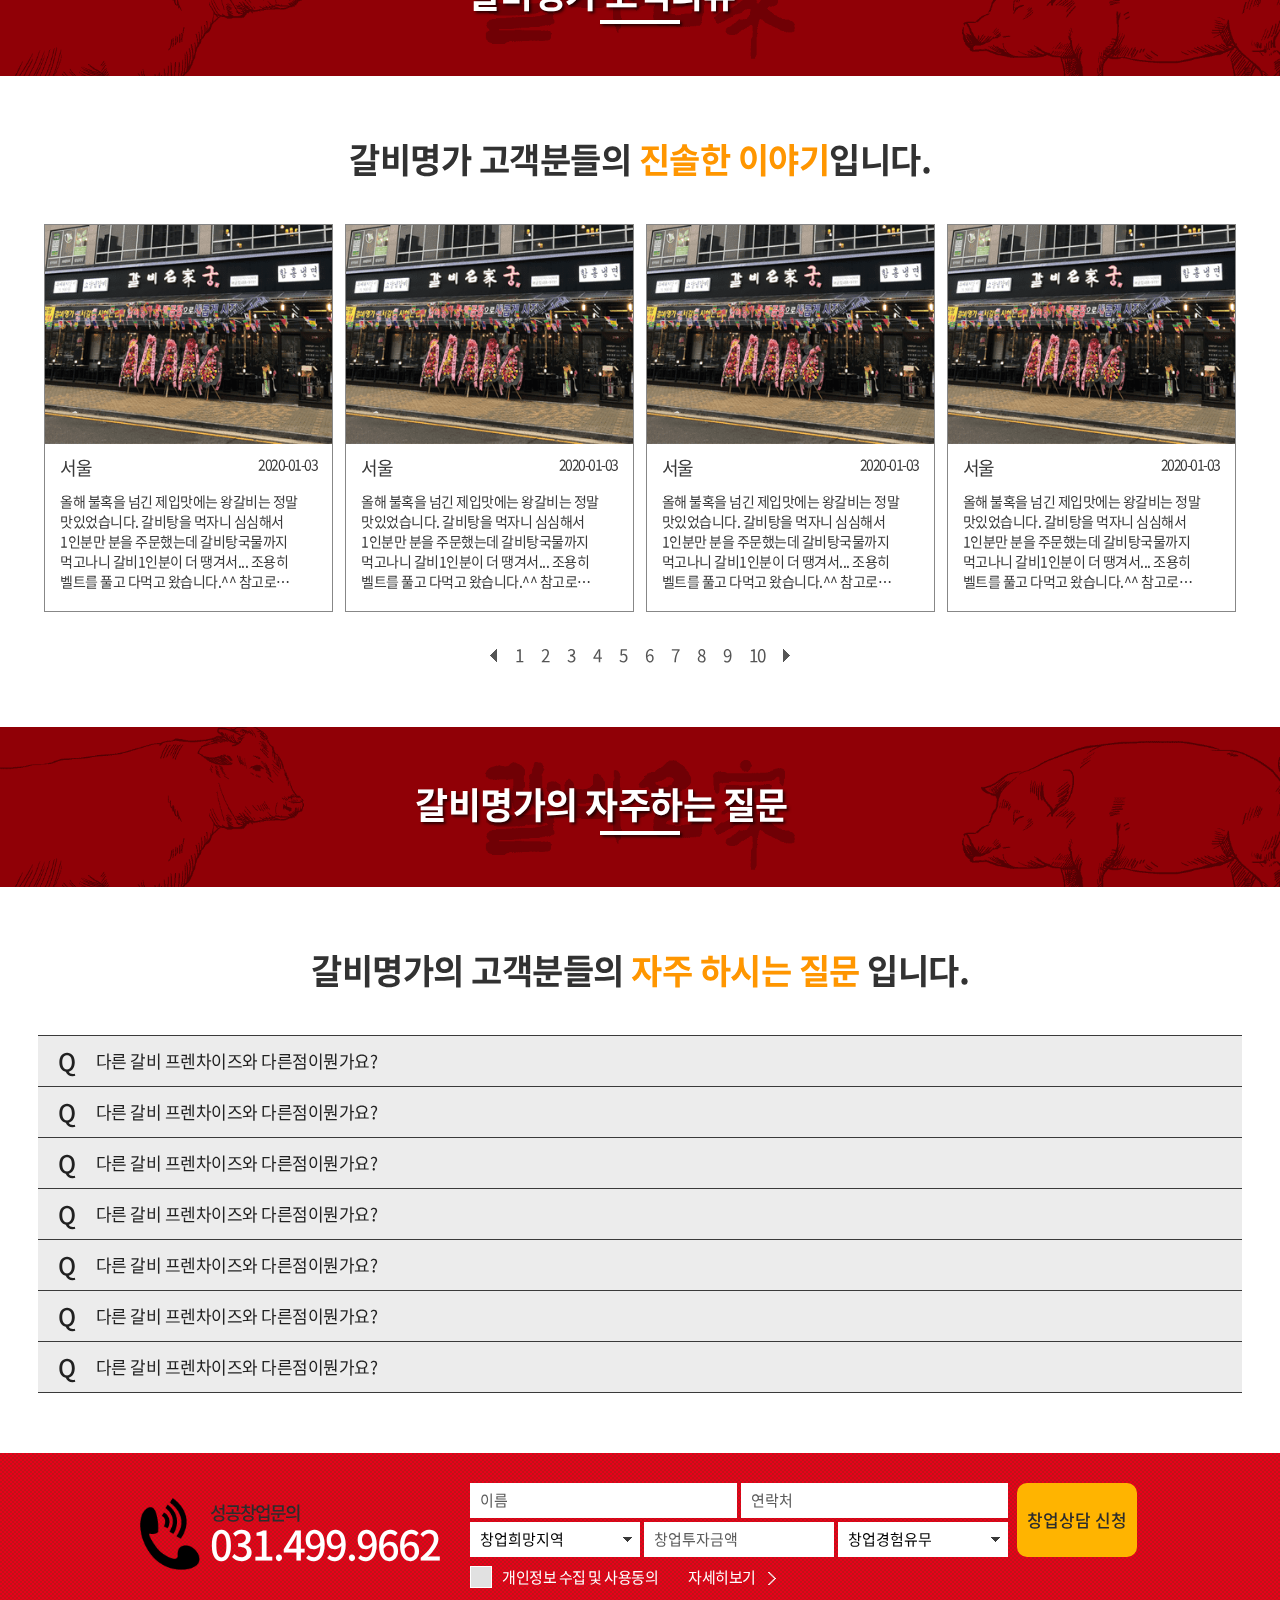
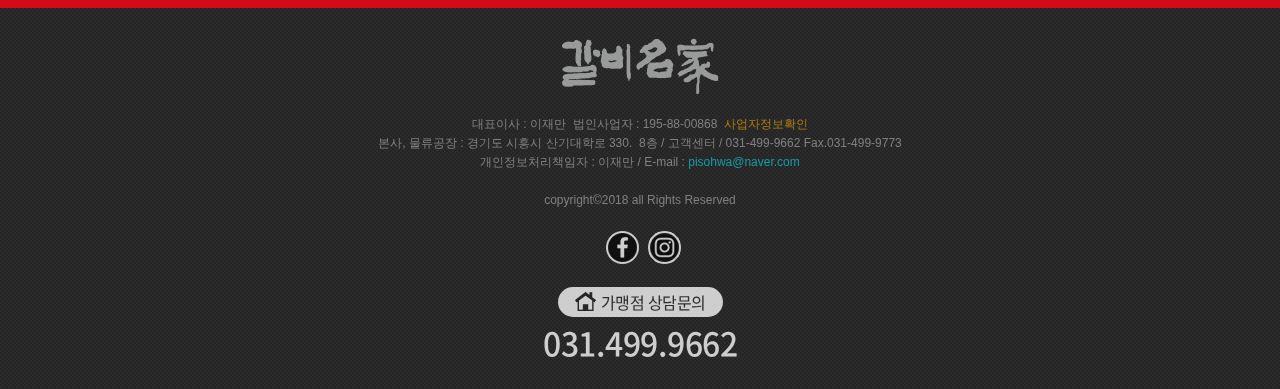
<file: sub06.html>
<!DOCTYPE html>
<html lang="ko">
<head>
	<meta charset="UTF-8">
	<meta name="viewport" content="width=device-width,initial-scale=1.0,minimum-scale=0,maximum-scale=1">
	<title>갈비명가</title>

	<link rel="shortcut icon" type="image/x-icon" href="img/favicon.ico">
	<link rel="stylesheet" type="text/css" href="css/swiper.css">
	<link rel="stylesheet" type="text/css" href="css/font.css">
	<link rel="stylesheet" type="text/css" href="css/common.css">
	<link rel="stylesheet" type="text/css" href="css/sub.css">
	<link rel="stylesheet" type="text/css" href="css/board.css">

	<script src="js/modernizr.js"></script>
	<script src="js/html5shiv.js"></script>
	<script src="js/jquery-1.8.1.min.js"></script>
	<script src="js/swiper.min.js"></script>
	<script src="js/menu.js"></script>
	<script src="js/faq.js"></script>
</head>
<body>
	<header class="main_hd">
		<div class="hd_top">
			<div class="center14">
			    <div class="hd_left cf">
					<img src="img/sub_logo.png" alt="sub_logo">
					<img src="img/sub_logo2.png" alt="sub_logo2">
				</div>
				<a href="index.html" class="mb_logo"><img src="img/mobile_top_logo.png" alt="갈비명가"></a>
				<div class="hd_right cf">
					<a href="" class="franchisee"><img src="img/shop_icon.png" alt="shop_icon">가맹점 상담문의</a>
					<p class="call_number">031.499.9662</p>
				</div>
			</div>
		</div>
		<ul class="main_menu cf">
			<li><a href="sub01.html">갈비명가<br>브랜드 스토리는?</a></li>
			<li><a href="sub02.html">갈비명가만의<br>경쟁력은?</a></li>
			<li><a href="sub03.html">갈비명가<br>메뉴 구성은?</a></li>
			<li class="logo"><a href="index.html"><img src="img/top_logo.png" alt="갈비명가"></a></li>
			<li><a href="sub04.html">갈비명가 가족점<br>매장은 어디에?</a></li>
			<li><a href="sub05.html">갈비명가<br>창업방법은?</a></li>
			<li><a href="sub06.html">또 다른<br>궁금한 내용은?</a></li>
		</ul>
	</header>
	<div class="fk_header"></div>

	<div class="mobile_btn">
		<div class="line line1"></div>
		<div class="line line2"></div>
		<div class="line line3"></div>			
	</div>	
	<div class="mb_menu"></div>	
	<div class="mb_box">
		<h1><a href="index.html"><img src="img/mobile_top_logo.png" alt="갈비명가"></a></h1>
		<ul class="moblie_menu cf">
			<li><a href="sub01.html">갈비명가 브랜드 스토리는?</a></li>
			<li><a href="sub02.html">갈비명가만의 경쟁력은?</a></li>
			<li><a href="sub03.html">갈비명가 메뉴 구성은?</a></li>
			<li><a href="sub04.html">갈비명가 가족점 매장은 어디에?</a></li>
			<li><a href="sub05.html">갈비명가 창업방법은?</a></li>
			<li><a href="sub06.html">또 다른 궁금한 내용은?</a></li>
		</ul>
	</div>

	<div class="main_visual swiper-container">
		<ul class="main_banner swiper-wrapper">
			<li class="swiper-slide slide01 slide_li_c" style="background-image: url(img/main_slide_img.png);" neviTitle="엄청난 가격">
				<a href="">
					<div class="center14 text_area text_area0 cf">
                        <p class="tit">엄청난 가격 경쟁력! <br><span class="fs_70">돼지갈비</span><span class="fs_100">7,900원</span></p>
                        <p class="red_box">이것이 갈비명가의 경쟁력입니다!!</p>
                        <p class="small">
                            갈비명가는 모든 분 들이 힘든 시기를 보내고 있는 현재, <br>
                            고객님께 착한 가격으로 양념갈비를 제공하는데 그치지 않고, <br>
                            고객의 마음까지 잡기 위해 맛과 푸짐한 양으로 보답하고 있습니다.
                        </p>
						<p class="btn">자세히 보기</p>
					</div>
				</a>
			</li>
			<li class="swiper-slide slide01 slide_li_c" style="background-image: url(img/main_slide_img2.png);" neviTitle="믿을 수 없는 매출">
				<a href="">
					<div class="center14 text_area text_area0 cf">
						<p class="tit"><span class="orange fs_80">믿을 수 없는 매출!</span> <br>갈비명가는 가능합니다.</p>
						<p class="red_box">40년 경력의 요리사가 오랜 시간의 노하우</p>
						<p class="small">
						    갈비명가의 양념갈비는 하루 아침에 만들어진 것이 아닙니다. <br>
						    40년 경력의 요리사가 오랜 시간의 노하우를 바탕으로 현대인의 입맛에 맞게 <br>
						    재구성한 명품 양념갈비로 싸고 질 좋은 육류로 고객님께 사랑받고 있습니다.
				        </p>
				        <p class="btn">자세히 보기</p>
					</div>
				</a>
			</li>
			<li class="swiper-slide slide01 slide_li_c" style="background-image: url(img/main_slide_img3.png);" neviTitle="손쉬운 운영">
				<a href="">
					<div class="center14 text_area text_area0 cf">
						<p class="tit">손쉬운 운영과 관리 <br><span class="orange">주방장 불필요,인건비 절약</span> <br><span class="fs_70">모든 물류,반찬까지 본사제공</span></p>
						<p class="red_box">불필요한 인건비를 줄일 수 있게 구성</p>
						<p class="small">
						    갈비명가는 모든 물류 및 반찬까지 본사에서 제공하므로 전문 주방장과 <br>
						    인건비가 비싼 찬모를 고용할 필요가 없어서 불필요한 인건비를 <br>
						    줄일 수 있게 구성되어 있습니다.
				        </p>
						<p class="btn">자세히 보기</p>
					</div>
				</a>
			</li>
			<li class="swiper-slide slide01 slide_li_c" style="background-image: url(img/main_slide_img4.png);" neviTitle="자체 물류 공장">
				<a href="">
					<div class="center14 text_area text_area0 cf">
						<p class="tit"><span class="fs_70">자체생산 공장운영</span> <br><span class="orange fs_80">저렴한 물류 경쟁력!</span></p>
						<p class="red_box">자체 가공공장 및 자체 물류시스템을 운영</p>
						<p class="small">
						    ㈜GSE푸드 갈비명가는 자체 가공공장 및 자체 물류시스템을 운영 중 입니다. <br>
						    따라서 안정된 물류공급을 받을 수 있고, 시중가격보다 저렴한 비용으로 <br>
						    신선한 냉장육 물류를 공급받을 수 있습니다.
				        </p>
						<p class="btn">자세히 보기</p>
					</div>
				</a>
			</li>
		</ul>

		<ul class="bn_pager swiper-pagination pagination_ul_c cf">
		</ul>
	</div>
	<script>    
		var swiper = new Swiper('.swiper-container', {
		  	autoplay: {
				delay: 5000,
			},
			pagination: {				
				el: '.swiper-pagination',
				clickable: true,
				renderBullet: function (index, className) {
					return '<span class="' + className + '">' + $(document).find(".main_visual li").eq(index).attr("neviTitle") + '</span>';
				},
			},
		});			    
	</script>

	<div class="sub_tit">
		<p>갈비명가의 새로운 소식</p>
		<div class="line"></div>
	</div>

	<div class="cs_cont">
	    <div class="center14">
            <p class="tit">
                갈비명가와 가족이 되심을 축하 드립니다.<br>
                앞으로도 <span>최선을 다하는 모습</span> 보여 드리겠습니다.
            </p>

            <!--<div class="admin_box admin_show cf">
                <div class="all_check">
                    <input type="checkbox" class="admin_show" id="all_ck2">
                    <label for="all_ck2">전체선택</label>
                </div>
                <ul class="admin_btn cf">
                    <li><a href="">선택삭제</a></li>
                    <li><a href="board_write.html">글쓰기</a></li>
                </ul>
            </div>-->

            <table class="notice">
                <tr>
                    <!--<th class="th00"><input type="checkbox"></th>-->
                    <th class="th01">번호</th>
                    <th class="th02">제목</th>
                    <th class="th03">글쓴이</th>
                    <th class="th04">날짜</th>
                </tr>
                <tr>
                    <!--<th class="th00"><input type="checkbox"></th>-->
                    <td class="th01">10</td>
                    <td class="th02"><a href="sub_detail.html">공지사항 입니다.</a></td>
                    <td class="th03">글쓴이</td>
                    <td class="th04">2019-11-11</td>
                </tr>
                <tr>
                    <!--<th class="th00"><input type="checkbox"></th>-->
                    <td class="th01">10</td>
                    <td class="th02"><a href="sub_detail.html">공지사항 입니다.</a></td>
                    <td class="th03">글쓴이</td>
                    <td class="th04">2019-11-11</td>
                </tr>
                <tr>
                    <!--<th class="th00"><input type="checkbox"></th>-->
                    <td class="th01">10</td>
                    <td class="th02"><a href="sub_detail.html">공지사항 입니다.</a></td>
                    <td class="th03">글쓴이</td>
                    <td class="th04">2019-11-11</td>
                </tr>
                <tr>
                    <!--<th class="th00"><input type="checkbox"></th>-->
                    <td class="th01">10</td>
                    <td class="th02"><a href="sub_detail.html">공지사항 입니다.</a></td>
                    <td class="th03">글쓴이</td>
                    <td class="th04">2019-11-11</td>
                </tr>
                <tr>
                    <!--<th class="th00"><input type="checkbox"></th>-->
                    <td class="th01">10</td>
                    <td class="th02"><a href="sub_detail.html">공지사항 입니다.</a></td>
                    <td class="th03">글쓴이</td>
                    <td class="th04">2019-11-11</td>
                </tr>
                <tr>
                    <!--<th class="th00"><input type="checkbox"></th>-->
                    <td class="th01">10</td>
                    <td class="th02"><a href="sub_detail.html">공지사항 입니다.</a></td>
                    <td class="th03">글쓴이</td>
                    <td class="th04">2019-11-11</td>
                </tr>
                <tr>
                    <!--<th class="th00"><input type="checkbox"></th>-->
                    <td class="th01">10</td>
                    <td class="th02"><a href="sub_detail.html">공지사항 입니다.</a></td>
                    <td class="th03">글쓴이</td>
                    <td class="th04">2019-11-11</td>
                </tr>
                <tr>
                    <!--<th class="th00"><input type="checkbox"></th>-->
                    <td class="th01">10</td>
                    <td class="th02"><a href="sub_detail.html">공지사항 입니다.</a></td>
                    <td class="th03">글쓴이</td>
                    <td class="th04">2019-11-11</td>
                </tr>
            </table>

            <ul class="pager">
                <li><a href=""><img src="img/black_prev_arrow.png" alt="black_prev_arrow"></a></li>
                <li><a href="">1</a></li>
                <li><a href="">2</a></li>
                <li><a href="">3</a></li>
                <li><a href="">4</a></li>
                <li><a href="">5</a></li>
                <li><a href="">6</a></li>
                <li><a href="">7</a></li>
                <li><a href="">8</a></li>
                <li><a href="">9</a></li>
                <li><a href="">10</a></li>
                <li><a href=""><img src="img/black_next_arrow.png" alt="black_next_arrow"></a></li>
            </ul>
        </div>
	</div>

	<div class="sub_tit">
		<p>갈비명가 고객리뷰</p>
		<div class="line"></div>
	</div>

	<div class="cs_cont">
	    <div class="center14">
            <p class="tit">갈비명가 고객분들의 <span>진솔한 이야기</span>입니다.</p>

            <ul class="blog cf">
                <li>
                    <a href="">
                        <img src="img/question_area_img.png" alt="question_area_img">
                        <p class="title ellipsis">서울</p>
                        <p class="date">2020-01-03</p>
                        <div class="cf"></div>
                        <p class="txt">올해 불혹을 넘긴 제입맛에는 왕갈비는 정말 맛있었습니다. 갈비탕을 먹자니 심심해서 1인분만 분을 주문했는데 갈비탕국물까지 먹고나니 갈비1인분이 더 땡겨서... 조용히 벨트를 풀고 다먹고 왔습니다.^^ 참고로 갈비명가는 다이어트에 적입니다!!</p>
                    </a>
                </li>
                <li>
                    <a href="">
                        <img src="img/question_area_img.png" alt="question_area_img">
                        <p class="title ellipsis">서울</p>
                        <p class="date">2020-01-03</p>
                        <div class="cf"></div>
                        <p class="txt">올해 불혹을 넘긴 제입맛에는 왕갈비는 정말 맛있었습니다. 갈비탕을 먹자니 심심해서 1인분만 분을 주문했는데 갈비탕국물까지 먹고나니 갈비1인분이 더 땡겨서... 조용히 벨트를 풀고 다먹고 왔습니다.^^ 참고로 갈비명가는 다이어트에 적입니다!!</p>
                    </a>
                </li>
                <li>
                    <a href="">
                        <img src="img/question_area_img.png" alt="question_area_img">
                        <p class="title ellipsis">서울</p>
                        <p class="date">2020-01-03</p>
                        <div class="cf"></div>
                        <p class="txt">올해 불혹을 넘긴 제입맛에는 왕갈비는 정말 맛있었습니다. 갈비탕을 먹자니 심심해서 1인분만 분을 주문했는데 갈비탕국물까지 먹고나니 갈비1인분이 더 땡겨서... 조용히 벨트를 풀고 다먹고 왔습니다.^^ 참고로 갈비명가는 다이어트에 적입니다!!</p>
                    </a>
                </li>
                <li>
                    <a href="">
                        <img src="img/question_area_img.png" alt="question_area_img">
                        <p class="title ellipsis">서울</p>
                        <p class="date">2020-01-03</p>
                        <div class="cf"></div>
                        <p class="txt">올해 불혹을 넘긴 제입맛에는 왕갈비는 정말 맛있었습니다. 갈비탕을 먹자니 심심해서 1인분만 분을 주문했는데 갈비탕국물까지 먹고나니 갈비1인분이 더 땡겨서... 조용히 벨트를 풀고 다먹고 왔습니다.^^ 참고로 갈비명가는 다이어트에 적입니다!!</p>
                    </a>
                </li>
            </ul>

            <ul class="pager">
                <li><a href=""><img src="img/black_prev_arrow.png" alt="black_prev_arrow"></a></li>
                <li><a href="">1</a></li>
                <li><a href="">2</a></li>
                <li><a href="">3</a></li>
                <li><a href="">4</a></li>
                <li><a href="">5</a></li>
                <li><a href="">6</a></li>
                <li><a href="">7</a></li>
                <li><a href="">8</a></li>
                <li><a href="">9</a></li>
                <li><a href="">10</a></li>
                <li><a href=""><img src="img/black_next_arrow.png" alt="black_next_arrow"></a></li>
            </ul>
        </div>
	</div>

	<div class="sub_tit">
		<p>갈비명가의 자주하는 질문</p>
		<div class="line"></div>
	</div>

	<div class="cs_cont">
	    <div class="center14">
            <p class="tit">갈비명가의 고객분들의 <span>자주 하시는 질문</span> 입니다.</p>

            <ul class="faq_list">
                <li>
                    <div class="question cf">
                        <p class="big">Q</p>
                        <p class="title">다른 갈비 프렌차이즈와 다른점이뭔가요?</p>
                    </div>
                    <div class="answer cf">
                        <p class="big">A</p>
                        <div class="txt">
                            <p>일단 가까운 매장가서 드셔 보시면 알수있습니다.</p>
                        </div>
                    </div>
                </li>
                <li>
                    <div class="question cf">
                        <p class="big">Q</p>
                        <p class="title">다른 갈비 프렌차이즈와 다른점이뭔가요?</p>
                    </div>
                    <div class="answer cf">
                        <p class="big">A</p>
                        <div class="txt">
                            <p>일단 가까운 매장가서 드셔 보시면 알수있습니다.</p>
                        </div>
                    </div>
                </li>
                <li>
                    <div class="question cf">
                        <p class="big">Q</p>
                        <p class="title">다른 갈비 프렌차이즈와 다른점이뭔가요?</p>
                    </div>
                    <div class="answer cf">
                        <p class="big">A</p>
                        <div class="txt">
                            <p>일단 가까운 매장가서 드셔 보시면 알수있습니다.</p>
                        </div>
                    </div>
                </li>
                <li>
                    <div class="question cf">
                        <p class="big">Q</p>
                        <p class="title">다른 갈비 프렌차이즈와 다른점이뭔가요?</p>
                    </div>
                    <div class="answer cf">
                        <p class="big">A</p>
                        <div class="txt">
                            <p>일단 가까운 매장가서 드셔 보시면 알수있습니다.</p>
                        </div>
                    </div>
                </li>
                <li>
                    <div class="question cf">
                        <p class="big">Q</p>
                        <p class="title">다른 갈비 프렌차이즈와 다른점이뭔가요?</p>
                    </div>
                    <div class="answer cf">
                        <p class="big">A</p>
                        <div class="txt">
                            <p>일단 가까운 매장가서 드셔 보시면 알수있습니다.</p>
                        </div>
                    </div>
                </li>
                <li>
                    <div class="question cf">
                        <p class="big">Q</p>
                        <p class="title">다른 갈비 프렌차이즈와 다른점이뭔가요?</p>
                    </div>
                    <div class="answer cf">
                        <p class="big">A</p>
                        <div class="txt">
                            <p>일단 가까운 매장가서 드셔 보시면 알수있습니다.</p>
                        </div>
                    </div>
                </li>
                <li>
                    <div class="question cf">
                        <p class="big">Q</p>
                        <p class="title">다른 갈비 프렌차이즈와 다른점이뭔가요?</p>
                    </div>
                    <div class="answer cf">
                        <p class="big">A</p>
                        <div class="txt">
                            <p>일단 가까운 매장가서 드셔 보시면 알수있습니다.</p>
                        </div>
                    </div>
                </li>
            </ul>
        </div>
	</div>

	<div class="main_inquire">
		<div class="center14 cf">
			<img src="img/call_icon.png" alt="call_icon" class="call_icon">
			<p class="call_nb">성공창업문의<br><span>031.499.9662</span></p>

			<form action="" class="cf">
				<div class="input_area">
					<input type="text" placeholder="이름">
					<input type="text" placeholder="연락처">
					<select>
						<option value="">창업희망지역</option>	
						<option value="">전체</option>
						<option value="">서울</option>
						<option value="">부산</option>
						<option value="">대구</option>
						<option value="">인천</option>
						<option value="">대전</option>
						<option value="">울산</option>
						<option value="">광주</option>
						<option value="">세종</option>
						<option value="">경기도</option>
						<option value="">경상남도</option>
						<option value="">경상북도</option>
						<option value="">전라남도</option>
						<option value="">전라북도</option>
						<option value="">충청남도</option>
						<option value="">충청북도</option>
						<option value="">강원도</option>
						<option value="">제주도</option>
					</select>
					<input type="text" placeholder="창업투자금액" class="small">
					<select>
						<option value="">창업경험유무</option>
						<option value="">유</option>
						<option value="">무</option>
					</select>
					<div class="agree_check cf">
						<div class="check_wrap">
							<input type="checkbox" id="agree">
							<div class="check_btn"></div>
						</div>
						<label for="agree">개인정보 수집 및 사용동의</label>	
						<a href="" class="agree_popup_btn">
						    자세히보기
						    <img src="img/detail_allow.png" alt="detail_allow" class="detail_allow">
				        </a>
					</div>							
				</div>
				<input type="submit" value="창업상담 신청">
			</form>
		</div>
	</div>

	<a href="" class="open_inquire">성공창업문의</a>

	<div class="inquire_popup">
		<a href="" class="close_popup"><img src="img/menu_close.png" alt="menu_close"></a>
		<img src="img/main_area6_img.png" alt="갈비명가">
		<form action="" class="">
			<input type="text" placeholder="이름">
			<input type="text" placeholder="연락처">
			<select>
				<option value="">창업희망지역</option>	
				<option value="">전체</option>
				<option value="">서울</option>
				<option value="">부산</option>
				<option value="">대구</option>
				<option value="">인천</option>
				<option value="">대전</option>
				<option value="">울산</option>
				<option value="">광주</option>
				<option value="">세종</option>
				<option value="">경기도</option>
				<option value="">경상남도</option>
				<option value="">경상북도</option>
				<option value="">전라남도</option>
				<option value="">전라북도</option>
				<option value="">충청남도</option>
				<option value="">충청북도</option>
				<option value="">강원도</option>
				<option value="">제주도</option>
			</select>
			<input type="text" placeholder="창업투자금액" class="small">
			<select>
				<option value="">창업경험유무</option>
				<option value="">유</option>
				<option value="">무</option>
			</select>
			<div class="agree_check cf">
				<div class="check_wrap">
					<input type="checkbox" id="agree2">
					<div class="check_btn"></div>
				</div>
				<label for="agree2">개인정보 수집 및 사용동의</label>	
				<a href="" class="agree_popup_btn">
				    자세히보기
				    <img src="img/detail_allow.png" alt="detail_allow" class="detail_allow">
				</a>
			</div>		
			<input type="submit" value="창업상담 신청">
		</form>
	</div>

	<div class="agree_popup">
		<div class="agree_box">
			<div class="agree_title cf">
				<p class="agree_tit">개인정보취급방침</p>
				<a href="" class="modal_close">×</a>
			</div>			
			<div class="agree_txt">
				<p>1. 개인정보 수집·이용 목적</p>
			</div>	
			<a href="" class="close_btn modal_close">닫기</a>
		</div>
	</div>

	<footer>
		<div class="center14 cf">
			<img src="img/bottom_logo.png" alt="bottom_logo" class="bottom_logo">
			<p class="ft_txt">
                대표이사 : 이재만&nbsp;&nbsp;법인사업자 : 195-88-00868&nbsp;&nbsp;<span class="yellow">사업자정보확인</span> <br>
                본사, 물류공장 : 경기도 시흥시 산기대학로 330.&nbsp;&nbsp;8층 / 고객센터 / 031-499-9662 Fax.031-499-9773 <br>
                개인정보처리책임자 : 이재만 / E-mail : <a href="">pisohwa@naver.com</a> <br><br>
                copyright©2018 all Rights Reserved
            </p>
			<div class="ft_right cf">
				<ul class="ft_sns cf">
					<li><a href="" target="_blank"><img src="img/sns_icon.png" alt="sns_icon"></a></li>
					<li><a href="" target="_blank"><img src="img/sns_icon2.png" alt="sns_icon2"></a></li>
				</ul>
				<a href="" class="franchisee"><img src="img/shop_icon.png" alt="shop_icon">가맹점 상담문의</a>
				<p class="call_number">031.499.9662</p>
			</div>
		</div>	
	</footer>
</body>
</html>
</file>
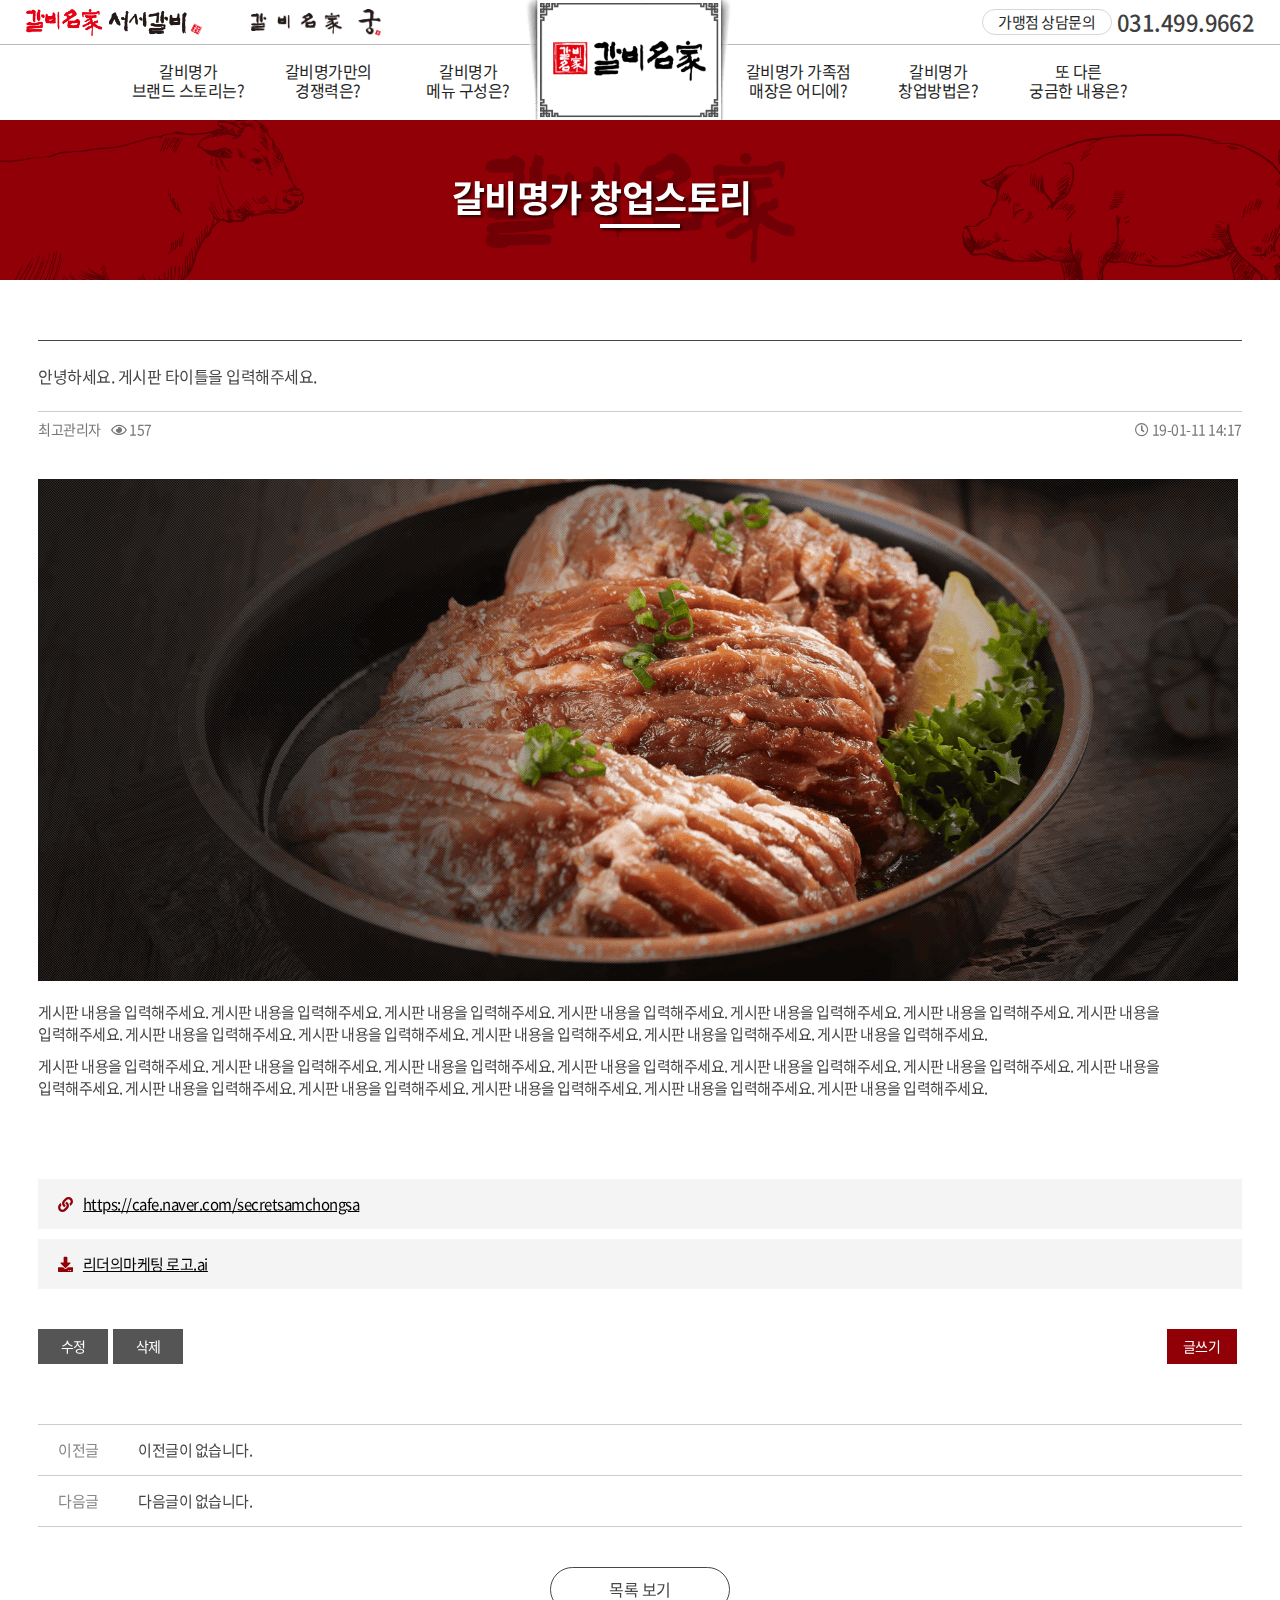
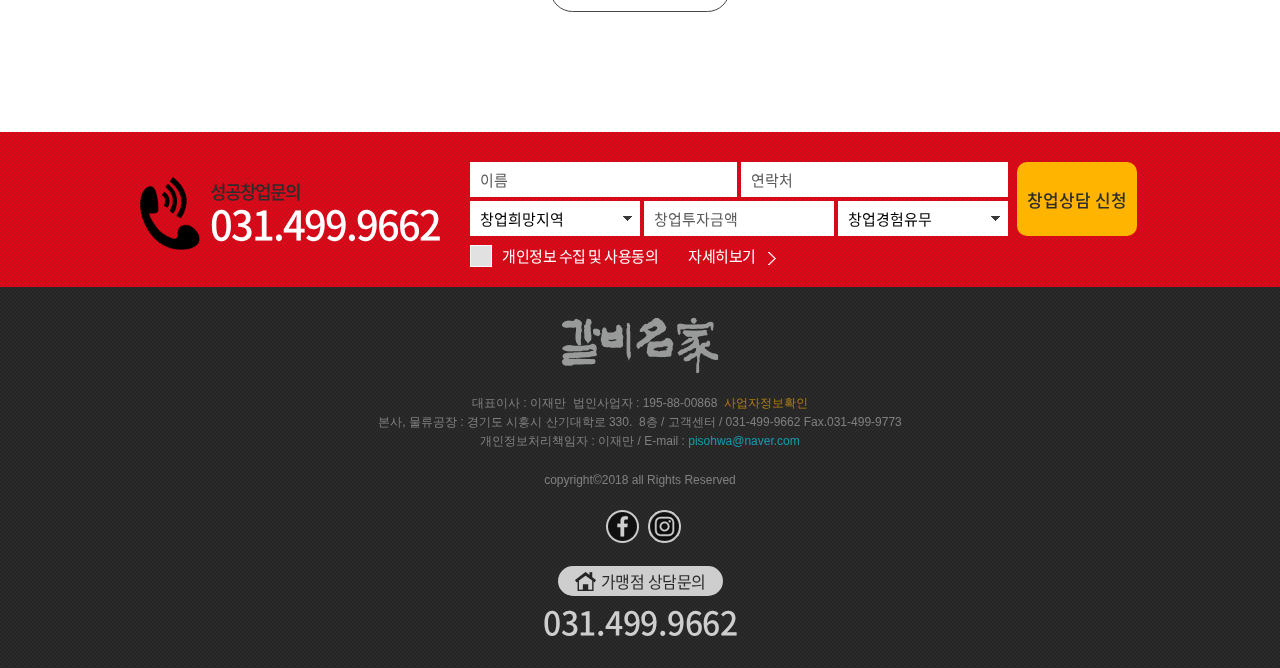
<file: sub_detail.html>
<!DOCTYPE html>
<html lang="ko">
<head>
	<meta charset="UTF-8">
	<meta name="viewport" content="width=device-width,initial-scale=1.0,minimum-scale=0,maximum-scale=1">
	<title>갈비명가</title>

	<link rel="shortcut icon" type="image/x-icon" href="img/favicon.ico">
	<link rel="stylesheet" type="text/css" href="css/swiper.css">
	<link rel="stylesheet" type="text/css" href="css/font.css">
	<link rel="stylesheet" type="text/css" href="css/common.css">
	<link rel="stylesheet" type="text/css" href="css/sub.css">
	<link rel="stylesheet" type="text/css" href="css/board.css">
	<link rel="stylesheet" href="https://use.fontawesome.com/releases/v5.6.3/css/all.css">

	<script src="js/modernizr.js"></script>
	<script src="js/html5shiv.js"></script>
	<script src="js/jquery-1.8.1.min.js"></script>
	<script src="js/swiper.min.js"></script>
	<script src="js/menu.js"></script>
</head>
<body>
	<header class="main_hd">
		<div class="hd_top">
			<div class="center14">
			    <div class="hd_left cf">
					<img src="img/sub_logo.png" alt="sub_logo">
					<img src="img/sub_logo2.png" alt="sub_logo2">
				</div>
				<a href="index.html" class="mb_logo"><img src="img/mobile_top_logo.png" alt="갈비명가"></a>
				<div class="hd_right cf">
					<a href="" class="franchisee"><img src="img/shop_icon.png" alt="shop_icon">가맹점 상담문의</a>
					<p class="call_number">031.499.9662</p>
				</div>
			</div>
		</div>
		<ul class="main_menu cf">
			<li><a href="sub01.html">갈비명가<br>브랜드 스토리는?</a></li>
			<li><a href="sub02.html">갈비명가만의<br>경쟁력은?</a></li>
			<li><a href="sub03.html">갈비명가<br>메뉴 구성은?</a></li>
			<li class="logo"><a href="index.html"><img src="img/top_logo.png" alt="갈비명가"></a></li>
			<li><a href="sub04.html">갈비명가 가족점<br>매장은 어디에?</a></li>
			<li><a href="sub05.html">갈비명가<br>창업방법은?</a></li>
			<li><a href="sub06.html">또 다른<br>궁금한 내용은?</a></li>
		</ul>
	</header>
	<div class="fk_header"></div>

	<div class="mobile_btn">
		<div class="line line1"></div>
		<div class="line line2"></div>
		<div class="line line3"></div>			
	</div>	
	<div class="mb_menu"></div>	
	<div class="mb_box">
		<h1><a href="index.html"><img src="img/mobile_top_logo.png" alt="갈비명가"></a></h1>
		<ul class="moblie_menu cf">
			<li><a href="sub01.html">갈비명가 브랜드 스토리는?</a></li>
			<li><a href="sub02.html">갈비명가만의 경쟁력은?</a></li>
			<li><a href="sub03.html">갈비명가 메뉴 구성은?</a></li>
			<li><a href="sub04.html">갈비명가 가족점 매장은 어디에?</a></li>
			<li><a href="sub05.html">갈비명가 창업방법은?</a></li>
			<li><a href="sub06.html">또 다른 궁금한 내용은?</a></li>
		</ul>
	</div>
	
	<div class="sub_tit">
        <p>갈비명가 창업스토리</p>
        <div class="line"></div>
    </div>

	<div class="view_wrap center14">
		<div class="view_box cf">
			<div class="list_tit">
				<p class="bd_title">안녕하세요. 게시판 타이틀을 입력해주세요.</p>
				<div class="write_info cf">
					<p class="bd_writer">최고관리자</p>
					<p class="bd_count"><i class="far fa-eye" aria-hidden="true"></i>157</p>
					<p class="bd_date"><i class="far fa-clock" aria-hidden="true"></i>19-01-11 14:17</p>
				</div>
			</div> 

			<div class="bd_view">
				<img src="img/main_slide_img.png" alt="main_slide_img">
				<p>게시판 내용을 입력해주세요. 게시판 내용을 입력해주세요. 게시판 내용을 입력해주세요. 게시판 내용을 입력해주세요. 게시판 내용을 입력해주세요. 게시판 내용을 입력해주세요. 게시판 내용을 입력해주세요. 게시판 내용을 입력해주세요. 게시판 내용을 입력해주세요. 게시판 내용을 입력해주세요. 게시판 내용을 입력해주세요. 게시판 내용을 입력해주세요. </p>
				<p>게시판 내용을 입력해주세요. 게시판 내용을 입력해주세요. 게시판 내용을 입력해주세요. 게시판 내용을 입력해주세요. 게시판 내용을 입력해주세요. 게시판 내용을 입력해주세요. 게시판 내용을 입력해주세요. 게시판 내용을 입력해주세요. 게시판 내용을 입력해주세요. 게시판 내용을 입력해주세요. 게시판 내용을 입력해주세요. 게시판 내용을 입력해주세요. </p>
			</div>

			<div class="bd_option">
				<div class="bd_link"><i class="fas fa-link"></i><a href="" target="_blank">https://cafe.naver.com/secretsamchongsa</a></div>
				<div class="bd_file"><i class="fas fa-download"></i><a href="">리더의마케팅 로고.ai</a></div>

				<div class="bd_btn admin_show cf">
					<ul class="bd_btn_list cf">
						<li><a href="">수정</a></li>
						<li><a href="">삭제</a></li>
					</ul>
					<ul class="bd_btn_right cf">
						<li><a href="">글쓰기</a></li>
					</ul>
				</div>

				<div class="bd_prne">
					<div class="prev cf" >
						<p class="deepgray">이전글</p>
						<a href="" class="black">이전글이 없습니다.</a>
					</div>

					<div class="next cf" >
						<p class="deepgray">다음글</p>
						<a href="" class="black">다음글이 없습니다.</a>
					</div>
				</div>

				<a href="" class="round_btn">목록 보기</a>
			</div>
		</div>
	</div>

	<div class="main_inquire">
		<div class="center14 cf">
			<img src="img/call_icon.png" alt="call_icon" class="call_icon">
			<p class="call_nb">성공창업문의<br><span>031.499.9662</span></p>

			<form action="" class="cf">
				<div class="input_area">
					<input type="text" placeholder="이름">
					<input type="text" placeholder="연락처">
					<select>
						<option value="">창업희망지역</option>	
						<option value="">전체</option>
						<option value="">서울</option>
						<option value="">부산</option>
						<option value="">대구</option>
						<option value="">인천</option>
						<option value="">대전</option>
						<option value="">울산</option>
						<option value="">광주</option>
						<option value="">세종</option>
						<option value="">경기도</option>
						<option value="">경상남도</option>
						<option value="">경상북도</option>
						<option value="">전라남도</option>
						<option value="">전라북도</option>
						<option value="">충청남도</option>
						<option value="">충청북도</option>
						<option value="">강원도</option>
						<option value="">제주도</option>
					</select>
					<input type="text" placeholder="창업투자금액" class="small">
					<select>
						<option value="">창업경험유무</option>
						<option value="">유</option>
						<option value="">무</option>
					</select>
					<div class="agree_check cf">
						<div class="check_wrap">
							<input type="checkbox" id="agree">
							<div class="check_btn"></div>
						</div>
						<label for="agree">개인정보 수집 및 사용동의</label>	
						<a href="" class="agree_popup_btn">
						    자세히보기
						    <img src="img/detail_allow.png" alt="detail_allow" class="detail_allow">
				        </a>
					</div>							
				</div>
				<input type="submit" value="창업상담 신청">
			</form>
		</div>
	</div>

	<a href="" class="open_inquire">성공창업문의</a>

	<div class="inquire_popup">
		<a href="" class="close_popup"><img src="img/menu_close.png" alt="menu_close"></a>
		<img src="img/main_area6_img.png" alt="갈비명가">
		<form action="" class="">
			<input type="text" placeholder="이름">
			<input type="text" placeholder="연락처">
			<select>
				<option value="">창업희망지역</option>	
				<option value="">전체</option>
				<option value="">서울</option>
				<option value="">부산</option>
				<option value="">대구</option>
				<option value="">인천</option>
				<option value="">대전</option>
				<option value="">울산</option>
				<option value="">광주</option>
				<option value="">세종</option>
				<option value="">경기도</option>
				<option value="">경상남도</option>
				<option value="">경상북도</option>
				<option value="">전라남도</option>
				<option value="">전라북도</option>
				<option value="">충청남도</option>
				<option value="">충청북도</option>
				<option value="">강원도</option>
				<option value="">제주도</option>
			</select>
			<input type="text" placeholder="창업투자금액" class="small">
			<select>
				<option value="">창업경험유무</option>
				<option value="">유</option>
				<option value="">무</option>
			</select>
			<div class="agree_check cf">
				<div class="check_wrap">
					<input type="checkbox" id="agree2">
					<div class="check_btn"></div>
				</div>
				<label for="agree2">개인정보 수집 및 사용동의</label>	
				<a href="" class="agree_popup_btn">
				    자세히보기
				    <img src="img/detail_allow.png" alt="detail_allow" class="detail_allow">
				</a>
			</div>		
			<input type="submit" value="창업상담 신청">
		</form>
	</div>

	<div class="agree_popup">
		<div class="agree_box">
			<div class="agree_title cf">
				<p class="agree_tit">개인정보취급방침</p>
				<a href="" class="modal_close">×</a>
			</div>			
			<div class="agree_txt">
				<p>1. 개인정보 수집·이용 목적</p>
			</div>	
			<a href="" class="close_btn modal_close">닫기</a>
		</div>
	</div>

	<footer>
		<div class="center14 cf">
			<img src="img/bottom_logo.png" alt="bottom_logo" class="bottom_logo">
			<p class="ft_txt">
                대표이사 : 이재만&nbsp;&nbsp;법인사업자 : 195-88-00868&nbsp;&nbsp;<span class="yellow">사업자정보확인</span> <br>
                본사, 물류공장 : 경기도 시흥시 산기대학로 330.&nbsp;&nbsp;8층 / 고객센터 / 031-499-9662 Fax.031-499-9773 <br>
                개인정보처리책임자 : 이재만 / E-mail : <a href="">pisohwa@naver.com</a> <br><br>
                copyright©2018 all Rights Reserved
            </p>
			<div class="ft_right cf">
				<ul class="ft_sns cf">
					<li><a href="" target="_blank"><img src="img/sns_icon.png" alt="sns_icon"></a></li>
					<li><a href="" target="_blank"><img src="img/sns_icon2.png" alt="sns_icon2"></a></li>
				</ul>
				<a href="" class="franchisee"><img src="img/shop_icon.png" alt="shop_icon">가맹점 상담문의</a>
				<p class="call_number">031.499.9662</p>
			</div>
		</div>	
	</footer>
</body>
</html>
</file>
<file: css/font.css>
@font-face {
  font-family: 'NotoSansKR';
  src: url("../font/NotoSansKR-Thin-Hestia.eot");
  src: local('※'), url("../font/NotoSansKR-Thin-Hestia.woff") format('woff');
  font-weight: 100;
}

@font-face {
  font-family: 'NotoSansKR';
  src: url("../font/NotoSansKR-Light-Hestia.eot");
  src: local('※'), url("../font/NotoSansKR-Light-Hestia.woff") format('woff');
  font-weight: 200;
}

@font-face {
  font-family: 'NotoSansKR';
  src: url("../font/NotoSansKR-DemiLight-Hestia.eot");
  src: local('※'), url("../font/NotoSansKR-DemiLight-Hestia.woff") format('woff');
  font-weight: 300;
}

@font-face {
  font-family: 'NotoSansKR';
  src: url("../font/NotoSansKR-Regular-Hestia.eot");
  src: local('※'), url("../font/NotoSansKR-Regular-Hestia.woff") format('woff');
  font-weight: 400;
}

@font-face {
  font-family: 'NotoSansKR';
  src: url("../font/NotoSansKR-Medium-Hestia.eot");
  src: local('※'), url("../font/NotoSansKR-Medium-Hestia.woff") format('woff');
  font-weight: 500;
}

@font-face {
  font-family: 'NotoSansKR';
  src: url("../font/NotoSansKR-Bold-Hestia.eot");
  src: local('※'), url("../font/NotoSansKR-Bold-Hestia.woff") format('woff');
  font-weight: 600;
}

@font-face {
  font-family: 'NotoSansKR';
  src: url("../font/NotoSansKR-Black-Hestia.eot");
  src: local('※'), url("../font/NotoSansKR-Black-Hestia.woff") format('woff');
  font-weight: 700;
}
</file>
<file: css/common.css>
@charset "utf-8"; 
@import url('https://fonts.googleapis.com/css?family=Nanum+Myeongjo');


/************************************************

					setting

*************************************************/
* {margin: 0; padding: 0; border: 0; outline: 0; box-sizing: border-box;}
html, body {height: 100%; background: #ffffff; font-family: 'NotoSansKR', '맑은 고딕', sans-serif; -webkit-text-size-adjust: 100%; letter-spacing: -0.5px;}
body {overflow-x: hidden;}
ul, ol, dl, li {list-style: none;}
a {text-decoration: none; color: inherit;}
blockquote, q {quotes: none;}
blockquote:before, blockquote:after, q:before, q:after {content: ''; content: none;}
table, table tr, table td {border: 0; border-collapse: collapse; border-spacing: 0;}
.blind, legend, caption {display: block; overflow: hidden; position: absolute; top: 0; left: -1000em;}
.cf:after {clear: both; display: block; content: "";}
input[type="submit"], input[type="button"], input[type="text"], input[type="password"], textarea {-webkit-appearance: none !important; -moz-appearance: none !important; appearance: none !important; border-radius: 0 !important;}
input[type="submit"], input[type="checkbox"], input[type="radio"], button {cursor: pointer}
.ellipsis {white-space: nowrap; overflow: hidden; text-overflow: ellipsis;}
.center14 {width: 94%; margin: 0 auto; max-width: 1400px;}
input::-webkit-input-placeholder {color: #5b5b5b !important;}
input:-ms-input-placeholder {color: #5b5b5b !important;}
input::-moz-placeholder {color: #5b5b5b !important;}
textarea::-webkit-input-placeholder {color: #5b5b5b !important;}
textarea:-ms-input-placeholder {color: #5b5b5b !important;}
textarea::-moz-placeholder {color: #5b5b5b !important;}
.serif {font-family: 'Nanum Myeongjo', serif;}
span.yellow {color: #ffb400;}
span.red {color: #ec0000;}
span.orange {color: #ffa200;}
select {background: #ffffff url(../img/select_arrow.png) no-repeat 95% center; -webkit-appearance:none; /* 화살표 없애기 for chrome*/ -moz-appearance:none; /* 화살표 없애기 for firefox*/ appearance:none /* 화살표 없애기 공통*/}
select::-ms-expand {display:none /* 화살표 없애기 for IE10, 11*/}
p, span, .big, .medium, .small {word-break: keep-all;}


/**************************************************
                       
                       header

***************************************************/
.main_hd {
	position: fixed;
	width: 100%;
	background: #ffffff;
	z-index: 99;
}

.main_hd .hd_top {
	height: 75px;
	border-bottom: 1px solid #bbbbbb;
}

.main_hd .hd_top .hd_right {
	float: right;
	margin-top: 21px;
}

.main_hd .hd_top .hd_right .hd_sns {
	float: left;
}

.main_hd .hd_top .hd_right .hd_sns li {
	float: left;
	margin-left: 7px;
}

.main_hd .hd_top .hd_right .hd_sns li a img {
	display: block;
}

.main_hd .hd_top .hd_right .franchisee {
	float: left;
	background: #ffffff;
	width: 165px;
	height: 30px;
	line-height: 28px;
	border-radius: 15px;
	text-align: center;
	font-family: 'NotoSansKR', sans-serif;
	font-size: 16px;
	color: #262626;
    border: 1px solid #d7d7d7;
	margin-left: 10px;
	margin-top: 2px;
	transition: 0.4s background;
}

.main_hd .hd_top .hd_right .franchisee img {
	vertical-align: middle;
	margin-top: -5px;
	margin-right: 5px;
}

.main_hd .hd_top .hd_right .call_number {
	float: left;
	font-size: 36px;
	color: #3e3e3e;
	font-family: 'NotoSansKR', sans-serif;
	font-weight: 500;
	line-height: 30px;
	margin-left: 10px;
    letter-spacing: -0.025em;
}

.main_hd .hd_top .hd_left {
    float: left;
	margin-top: 21px;
}

.main_hd .hd_top .hd_left img {
    height: 33px;
    margin-right: 65px;
}

.main_hd .main_menu {
	height: 95px;
	width: 1260px;
	margin: 0 auto;
}

.main_hd .main_menu li {
	float: left;
	color: #242424;
	font-size: 18px;
	line-height: 1.2;
	width: 160px;
	height: 95px;
	text-align: center;
	padding-top: 25px;
	transition: 0.4s;
}

.main_hd .main_menu li:hover {
	color: #e60017;
	font-weight: 500;
}

.main_hd .main_menu li.logo {
	width: 260px;
	position: relative;
	height: 95px;
	margin: 0 5px;
}

.main_hd .main_menu li.logo img {
	position: absolute;
	bottom: 0;
	left: -15px;
	display: block;
}

.main_hd .mb_logo {
	display: none;
}

.fk_header {
	height: 170px;
}

.mb_menu {
	opacity: 0;
	position: fixed;
	top: 0;
	right: 0;
	width: 100%;
	height: 100%;
	background-color: rgba(0, 0, 0, 0.8);
	z-index: -1;
	transition: 0.4s opacity;
}

.mobile_btn {
	display: none;
	position: fixed;
	left: 25px;
	top: 27px;
	z-index: 9999;
	cursor: pointer;
}

.mobile_btn_over {
	left: 270px !important;
}

.mobile_btn .line {
	background: #e60013;
	width: 30px;
	height: 3px;
}

.mobile_btn .line2 {
	margin: 8px 0;
}

.line11 {
	transform: rotate(45deg);	
	transform-origin: left top;
	width: 32px !important;
}

.line22 {
	opacity: 0;
}

.line33 {
	transform: rotate(-45deg);	
	transform-origin: left bottom;
	width: 32px !important;
}

.mb_box {
	position: fixed;
	top: 0;
	left: -260px;
	width: 260px;
	height: 100%;
	background-color: #f7f7f7;
	z-index: 9998;
	box-sizing: border-box;
	transition: 0.4s;
}

.mb_box h1 {
	height: 80px;
	background: #ffffff;
	padding-top: 20px;
    border-bottom: 1px solid #bbbbbb;
}

.mb_box h1 a {
	display: block;
	margin: 0 auto;
	width: 100px;
}

.mb_box h1 a img {
	display: block;
	width: 100%;
}

.mb_box .moblie_menu {
	clear: both;
}

.mb_box .moblie_menu > li {
	border-bottom: 1px solid #d7d7d7;
	background: #ffffff;
}

.mb_box .moblie_menu > li a {
	color: #262626;
	font-size: 14px;
	transition: 0.4s;
	display: block;
	padding: 15px 15px;
}

.mb_box .moblie_menu > li a:hover {
	color: #e60017;
	padding-left: 22px;
}

	@media screen and (max-width : 1450px) {
	.main_hd .hd_top {
		height: 65px;
	}

	.main_hd .hd_top .hd_right {
		margin-top: 17px;
	}

	.main_hd .hd_top .hd_right .hd_sns li {
		margin-left: 5px;
		width: 30px;
	}

	.main_hd .hd_top .hd_right .hd_sns li a img {
		width: 100%;
	}

	.main_hd .hd_top .hd_right .franchisee {
		margin-left: 10px;
		margin-top: 0;
	}

	.main_hd .hd_top .hd_right .call_number {
		font-size: 30px;
		margin-left: 5px;
	}
        
    .main_hd .hd_top .hd_left {
		margin-top: 17px;
	}
        
    .main_hd .hd_top .hd_left img {
        height: 31px;
        margin-right: 55px;
    }

	.main_hd .main_menu {
		height: 85px;
		width: 1170px;
	}

	.main_hd .main_menu li {
		font-size: 17px;
		width: 150px;
		height: 85px;
		padding-top: 20px;
	}

	.main_hd .main_menu li.logo {
		width: 230px;
		height: 85px;
	}

	.main_hd .main_menu li.logo img {
		height: 150px;
	}

	.fk_header {
		height: 150px;
	}
	}

	@media screen and (max-width : 1300px) {
	header .center14 {
		width: 96%;
	}

	.main_hd .hd_top {
		height: 45px;
	}

	.main_hd .hd_top .hd_right {
		margin-top: 9px;
	}

	.main_hd .hd_top .hd_right .hd_sns li {
		margin-left: 5px;
		width: 26px;
	}

	.main_hd .hd_top .hd_right .hd_sns li a img {
		display: block;
		width: 100%;
	}

	.main_hd .hd_top .hd_right .franchisee {
		width: 130px;
		height: 26px;
		line-height: 24px;
		border-radius: 15px;
		font-size: 15px;
		margin-left: 10px;
		margin-top: 0;
	}

	.main_hd .hd_top .hd_right .franchisee img {
		display: none;
	}

	.main_hd .hd_top .hd_right .call_number {
		float: left;
		font-size: 22px;
		line-height: 26px;
		margin-left: 5px;
	}
        
    .main_hd .hd_top .hd_left {
		margin-top: 9px;
	}
        
    .main_hd .hd_top .hd_left img {
        height: 27px;
        margin-right: 45px;
    }

	.main_hd .main_menu {
		height: 75px;
		width: 1044px;
		margin: 0 auto;
	}

	.main_hd .main_menu li {
		float: left;
		font-size: 16px;
		width: 140px;
		height: 75px;
		padding-top: 17px;
	}

	.main_hd .main_menu li:hover {
		color: #ffb400;
		font-weight: 500;
	}

	.main_hd .main_menu li.logo {
		width: 184px;
		position: relative;
		height: 75px;
		margin: 0 3px;
	}

	.main_hd .main_menu li.logo img {
		position: absolute;
		bottom: 0;
		left: -15px;
		display: block;
		height: 120px;
	}

	.fk_header {
		height: 120px;
	}
	}

	@media screen and (max-width : 1080px) {
	.main_hd .center14 {
		width: 100%;
	}

	.main_hd .hd_top {
		height: 80px;
		position: relative;
	}

	.main_hd .hd_top .mb_logo {
		display: block;
		height: 60px;
		position: absolute;
		top: 10px;
		left: 50%;
		transform: translateX(-50%);
	}

	.main_hd .hd_top .mb_logo img {
		height: 100%;
	}

	.main_hd .hd_top .hd_right {
		margin-top: 25px;
		margin-right: 20px;
	}

	.main_hd .hd_top .hd_right .call_number {
		display: none;
	}
        
    .main_hd .hd_top .hd_left {
		display: none;
	}

	.fk_header {
		height: 80px;
	}

	header .main_menu {
		display: none;
	}

	.mobile_btn {
		display: block;
	}
	}

	@media screen and (max-width : 700px) {
	.main_hd .hd_top .hd_right {
		margin-top: 15px;
		margin-right: 20px;
	}

	.main_hd .hd_top .hd_right .hd_sns {
		display: none;
	}

	.main_hd .hd_top .hd_right .franchisee {
		font-size: 0;
		width: 50px;
		height: 50px;
		border-radius: 25px;
		background: url(../img/call_icon.png) no-repeat center center;
		background-size: 25px;
	}
	}

	@media screen and (max-width : 500px) {
	.main_hd .hd_top {
		height: 70px;
		position: relative;
	}

	.main_hd .hd_top .mb_logo {
		display: block;
		height: 50px;
		position: absolute;
		top: 10px;
		left: 50%;
		transform: translateX(-50%);
	}

	.main_hd .hd_top .mb_logo img {
		height: 100%;
	}

	.main_hd .hd_top .hd_right {
		margin-top: 12px;
		margin-right: 10px;
	}

	.main_hd .hd_top .hd_right .hd_sns {
		display: none;
	}

	.main_hd .hd_top .hd_right .franchisee {
		width: 45px;
		height: 45px;
	}

	.mobile_btn {
		top: 25px;
		left: 20px;
	}

	.mobile_btn .line {
		width: 25px;
		height: 3px;
	}

	.mobile_btn .line2 {
		margin: 6px 0;
	}

	.line11 {
		width: 27px !important;
	}

	.line33 {
		width: 27px !important;
	}

	.fk_header {
		height: 70px;
	}

	.mb_box h1 {
		height: 60px;
		padding-top: 13px;
	}

	.mb_box h1 a {
		width: 80px;
	}
	}


/**************************************************
                       
                      footer

***************************************************/
footer {
	font-family: 'Dotum', sans-serif;
	font-size: 12px;
	background: url(../img/bottom_bg2.png);
	padding: 30px 0;
}

footer .bottom_logo {
	float: left;
	margin-right: 50px;
}

footer .ft_txt {
	color: #b9b9b9;
	opacity: 0.6;
	line-height: 1.6;
	letter-spacing: 0;
	float: left;
}

footer .ft_txt a {
	color: #06e5ff;
}

footer .ft_right {
	float: right;
}

footer .ft_right .ft_sns {
	float: left;
}

footer .ft_right .ft_sns li {
	float: left;
	margin-left: 7px;
	opacity: 0.77;
}

footer .ft_right .ft_sns li a img {
	display: block;
}

footer .ft_right .franchisee {
	float: left;
	background: #cecece;
	width: 165px;
	height: 30px;
	line-height: 30px;
	border-radius: 15px;
	text-align: center;
	font-family: 'NotoSansKR', sans-serif;
	font-size: 16px;
	color: #2c2c2c;
	margin-left: 10px;
	margin-top: 2px;
	transition: 0.4s background;
}

footer .ft_right .franchisee img {
	vertical-align: middle;
	margin-top: -5px;
	margin-right: 5px;
}

footer .ft_right .call_number {
	float: left;
	font-size: 42px;
	color: #cecece;
	font-family: 'NotoSansKR', sans-serif;
	font-weight: 500;
	line-height: 30px;
	margin-left: 10px;
}

    @media screen and (max-width : 1400px) {
        footer .ft_right .call_number {
            font-size: 32px;
        }
    }

	@media screen and (max-width : 1300px) {
	footer .bottom_logo {
		float: none;
		margin-right: 50px;
		margin: 0 auto 20px;
		display: block;
	}

	footer .ft_txt {
		float: none;
		margin: 0 auto 20px;
		text-align: center;
	}

	footer .ft_right {
		float: none;
	}

	footer .ft_right .ft_sns {
		float: none;
		text-align: center;
	}

	footer .ft_right .ft_sns li {
		margin-left: 7px;
		display: inline-block;
		float: none;
	}

	footer .ft_right .ft_sns li a img {
		display: block;
	}

	footer .ft_right .franchisee {
		display: block;
		float: none;
		width: 165px;
		height: 30px;
		line-height: 30px;
		border-radius: 15px;
		font-size: 16px;
		margin: 20px auto 10px;
	}

	footer .ft_right .franchisee img {
		vertical-align: middle;
		margin-top: -5px;
		margin-right: 5px;
	}

	footer .ft_right .call_number {
		display: block;
		float: none;
		text-align: center;
		font-size: 32px;
		line-height: 1;
		margin-left: 0px;
	}
	}

	@media screen and (max-width : 700px) {
	footer {
		padding: 20px 0;
	}

	footer .bottom_logo {
		float: none;
		margin-right: 50px;
		margin: 0 auto 20px;
		display: block;
		width: 100px;
	}

	footer .ft_txt {
		float: none;
		margin: 0 auto 20px;
		text-align: center;
	}

	footer .ft_right .ft_sns li {
		margin-left: 3px;
		display: inline-block;
		float: none;
	}

	footer .ft_right .ft_sns li a img {
		display: block;
		width: 28px;
	}

	footer .ft_right .franchisee {
		width: 130px;
		height: 30px;
		line-height: 30px;
		border-radius: 15px;
		font-size: 14px;
		margin: 20px auto 10px;
	}

	footer .ft_right .franchisee img {
		margin-top: -3px;
		margin-right: 3px;
		width: 15px;
	}

	footer .ft_right .call_number {
		font-size: 26px;
	}
	}

	@media screen and (max-width : 500px) {
	footer {
		font-size: 12px;
		padding: 20px 0;
	}

	footer .bottom_logo {
		margin: 0 auto 15px;
		display: block;
		width: 80px;
	}

	footer .ft_txt {
		margin: 0 auto 20px;
		letter-spacing: -1px;
	}

	footer .ft_right .franchisee {
		display: block;
		float: none;
		width: 120px;
		height: 28px;
		line-height: 28px;
		border-radius: 15px;
		font-size: 13px;
		margin: 20px auto 10px;
	}

	footer .ft_right .franchisee img {
		vertical-align: middle;
		margin-top: -3px;
		margin-right: 3px;
		width: 15px;
	}

	footer .ft_right .call_number {
		font-size: 20px;
	}
	}


/**************************************************
                       
                     main visual

***************************************************/
.main_visual {
	position: relative;
}

.main_visual .main_banner li.slide_li {
	height: 800px;
	background-size: cover;
	background-position: center center;
	background-repeat: no-repeat;
}

.main_visual .main_banner li.slide_li_c {
	height: 615px;
	background-size: cover;
	background-position: center center;
	background-repeat: no-repeat;
}

.main_visual .main_banner li a {
	display: block;
	width: 100%;
	height: 100%;
}

.main_visual .main_banner li .text_area {
	color: #ffffff;
	padding-left: 40px;
	padding-top: 120px;
}

.main_visual .main_banner li .text_area .tit {
	font-size: 60px;
	line-height: 1.1;
	font-weight: 500;
	float: left;
	margin-bottom: 30px;
	position: relative;
	z-index: 1;
}

.main_visual .main_banner li .text_area1 .tit:after {
	content: '';
	position: absolute;
	width: 163px;
	height: 104px;
	background: url(../img/rice_img.png) no-repeat center center;
	background-size: contain;
	top: -30px;
	right: 110px;
	z-index: -1;
}

.main_visual .main_banner li .text_area .tit .fs_70 {
	font-size: 70px;
}

.main_visual .main_banner li .text_area .tit .fs_80 {
	font-size: 80px;
}

.main_visual .main_banner li .text_area .tit .fs_100 {
	font-size: 100px;
}

.main_visual .main_banner li .text_area .red_box {
	clear: both;
	font-size: 30px;
	background: rgba(205, 0, 8, 0.6);
	float: left;
	padding: 0 100px 0 5px;
	margin-bottom: 15px;
}

.main_visual .main_banner li .text_area .small {
	font-size: 18px;
	clear: both;
	line-height: 1.6;
	margin-bottom: 30px;
    font-weight: 300;
}

.main_visual .main_banner li .text_area .btn {
	width: 240px;
	height: 40px;
	border: 1px solid #ffffff;
	line-height: 38px;
	text-align: center;
	font-size: 18px;
    font-weight: 300;
	transition: 0.4s;
}

.main_visual .main_banner li .text_area .btn:hover {
	background: #900006;
	border-color: #900006;
}

.main_visual .pagination_ul {
	position: absolute;
	bottom: 70px;
	width: 100%;
	left: 0;
	z-index: 99;
	text-align: center;
	color: #ffffff;
}

.main_visual .pagination_ul span {
	display: inline-block;
	width: 160px;
	height: 30px;
	line-height: 30px;
	background: #555555;
	border-radius: 15px;
	margin: 0 5px;
	font-size: 16px;
	opacity: 1;
	position: relative;
    font-weight: 300;
}

.main_visual .pagination_ul .swiper-pagination-bullet-active {
	background: #900006;
}

.main_visual .pagination_ul_c {
	position: absolute;
	bottom: 20px;
	width: 100%;
	left: 0;
	z-index: 99;
	text-align: center;
	color: #ffffff;
}

.main_visual .pagination_ul_c span {
	display: inline-block;
	width: 15px;
	height: 15px;
	line-height: 15px;
	background: #ffffff;
	border-radius: 15px;
	margin: 0 5px;
	font-size: 0;
	opacity: 1;
	position: relative;
}

.main_visual .pagination_ul_c .swiper-pagination-bullet-active {
	width: 30px;
	background: #900006;
}

.main_visual .main_banner li .text_area2 {
	position: relative;
}

.main_visual .main_banner li .text_area2 img {
	position: absolute;
	right: 60px;
	top: 140px;
}

.main_visual .main_banner li .text_area3 {
	padding-top: 90px;
}

.main_visual .main_banner li .text_area3 .center_tit {
	font-size: 50px;
	text-align: center;
	font-weight: 300;
	line-height: 1.3;
	margin-bottom: 10px;
}

.main_visual .main_banner li .text_area3 .center_tit span {
	font-weight: 500;
}

.main_visual .main_banner li .text_area3 .center_small {
	font-size: 22px;
	text-align: center;
	font-weight: 300;
}

.main_visual .main_banner li .text_area3 .list .box {
	float: left;
	width: 25%;
	text-align: center;
}

.main_visual .main_banner li .text_area3 .list .box img {
	display: block;
	margin: 0 auto 20px;
}

.main_visual .main_banner li .text_area3 .list .box p {
	font-size: 22px;
	font-weight: 300;
}

.main_visual .main_banner li .text_area3 .list .box p span {
	font-size: 34px;
	font-weight: 500;
}

	@media screen and (max-width : 1450px) {
	.main_visual .main_banner li.slide_li {
		height: 740px;
	}

	.main_visual .main_banner li.slide_li_c {
		height: 535px;
	}

	.main_visual .main_banner li .text_area {
		padding-left: 40px;
		padding-top: 90px;
	}

	.main_visual .main_banner li .text_area .tit {
		font-size: 52px;
		margin-bottom: 30px;
	}

	.main_visual .main_banner li .text_area1 .tit:after {
		width: 150px;
		height: 104px;
		top: -30px;
		right: 110px;
	}

	.main_visual .main_banner li .text_area .tit .fs_70 {
		font-size: 62px;
	}

	.main_visual .main_banner li .text_area .tit .fs_80 {
		font-size: 72px;
	}

	.main_visual .main_banner li .text_area .tit .fs_100 {
		font-size: 92px;
	}

	.main_visual .main_banner li .text_area .red_box {
		font-size: 26px;
		padding: 0 100px 0 5px;
		margin-bottom: 15px;
	}

	.main_visual .main_banner li .text_area .small {
		font-size: 18px;
	}

	.main_visual .main_banner li .text_area2 img {
		width: 580px;
	}

	.main_visual .main_banner li .text_area3 {
		padding-top: 90px;
	}

	.main_visual .main_banner li .text_area3 .center_tit {
		font-size: 42px;
		margin-bottom: 10px;
	}

	.main_visual .main_banner li .text_area3 .center_small {
		font-size: 20px;
	}

	.main_visual .main_banner li .text_area3 .list .box img {
		max-width: 100%;
	}

	.main_visual .main_banner li .text_area3 .list .box p {
		font-size: 20px;
	}

	.main_visual .main_banner li .text_area3 .list .box p span {
		font-size: 30px;
	}
	}

	@media screen and (max-width : 1300px) {
	.main_visual .main_banner li.slide_li {
		height: 640px;
	}

	.main_visual .main_banner li.slide_li_c {
		height: 515px;
	}

	.main_visual .main_banner li .text_area {
		padding-left: 20px;
		padding-top: 80px;
	}

	.main_visual .main_banner li .text_area .tit {
		font-size: 44px;
		margin-bottom: 25px;
	}

	.main_visual .main_banner li .text_area1 .tit:after {
		width: 100px;
		top: -30px;
		right: 90px;
	}

	.main_visual .main_banner li .text_area .tit .fs_70 {
		font-size: 50px;
	}

	.main_visual .main_banner li .text_area .tit .fs_80 {
		font-size: 60px;
	}

	.main_visual .main_banner li .text_area .tit .fs_100 {
		font-size: 80px;
	}

	.main_visual .main_banner li .text_area .red_box {
		font-size: 24px;
		margin-bottom: 10px;
	}

	.main_visual .main_banner li .text_area .small {
		font-size: 17px;
		margin-bottom: 25px;
	}

	.main_visual .main_banner li .text_area .btn {
		width: 200px;
		height: 35px;
		line-height: 33px;
		font-size: 16px;
	}

	.main_visual .pagination_ul {
		bottom: 45px;
	}

	.main_visual .main_banner li .text_area2 img {
		right: 40px;
		top: 120px;
		width: 460px;
	}

	.main_visual .main_banner li .text_area3 {
		padding-top: 70px;
	}

	.main_visual .main_banner li .text_area3 .center_tit {
		font-size: 40px;
		margin-bottom: 10px;
	}

	.main_visual .main_banner li .text_area3 .center_small {
		font-size: 18px;
	}

	.main_visual .main_banner li .text_area3 .list .box img {
		margin: 0 auto 10px;
	}

	.main_visual .main_banner li .text_area3 .list .box p {
		font-size: 18px;
	}

	.main_visual .main_banner li .text_area3 .list .box p span {
		font-size: 26px;
	}
	}

	@media screen and (max-width : 1080px) {
	.main_visual .main_banner li.slide_li {
		height: 540px;
	}

	.main_visual .main_banner li.slide_li_c {
		height: 455px;
	}

	.main_visual .main_banner li .text_area {
		padding-left: 20px;
		padding-top: 60px;
	}

	.main_visual .main_banner li .text_area .tit {
		font-size: 36px;
		margin-bottom: 20px;
	}

	.main_visual .main_banner li .text_area1 .tit:after {
		width: 80px;
		top: -30px;
		right: 50px;
	}

	.main_visual .main_banner li .text_area .tit .fs_70 {
		font-size: 42px;
	}

	.main_visual .main_banner li .text_area .tit .fs_80 {
		font-size: 48px;
	}	

	.main_visual .main_banner li .text_area .tit .fs_100 {
		font-size: 68px;
	}

	.main_visual .main_banner li .text_area .red_box {
		font-size: 20px;
		padding: 0 90px 0 3px;
		margin-bottom: 7px;
	}

	.main_visual .main_banner li .text_area .small {
		font-size: 16px;
		margin-bottom: 20px;
	}

	.main_visual .main_banner li .text_area .btn {
		width: 160px;
		height: 30px;
		line-height: 28px;
		font-size: 14px;
	}

	.main_visual .pagination_ul {
		bottom: 35px;
	}

	.main_visual .pagination_ul span {
		width: 140px;
		height: 30px;
		line-height: 30px;
		margin: 0 5px;
		font-size: 15px;
	}

	.main_visual .pagination_ul_c {
		bottom: 15px;
	}

	.main_visual .pagination_ul_c span {
		width: 12px;
		height: 12px;
		line-height: 12px;
	}

	.main_visual .pagination_ul_c .swiper-pagination-bullet-active {
		width: 24px;
	}

	.main_visual .main_banner li .text_area2 img {
		right: 20px;
		top: 90px;
		width: 360px;
	}

	.main_visual .main_banner li .text_area3 {
		padding-top: 60px;
	}

	.main_visual .main_banner li .text_area3 .center_tit {
		font-size: 36px;
		margin-bottom: 10px;
	}

	.main_visual .main_banner li .text_area3 .center_small {
		font-size: 17px;
	}

	.main_visual .main_banner li .text_area3 .list .box p {
		font-size: 17px;
	}

	.main_visual .main_banner li .text_area3 .list .box p span {
		font-size: 22px;
	}
	}

	@media screen and (max-width : 900px) {
	.main_visual .main_banner li.slide_li {
		height: 480px;
	}

	.main_visual .main_banner li.slide_li_c {
		height: 425px;
	}

	.main_visual .main_banner li .text_area {
		padding-left: 20px;
		padding-top: 60px;
		position: relative;
		z-index: 1;
	}

	.main_visual .main_banner li .text_area .tit {
		font-size: 30px;
		line-height: 1;
		font-weight: 500;
		float: left;
		margin-bottom: 15px;
	}

	.main_visual .main_banner li .text_area1 .tit:after {
		width: 70px;
		height: 104px;
		top: -35px;
		right: 43px;
	}

	.main_visual .main_banner li .text_area .tit .fs_70 {
		font-size: 36px;
	}

	.main_visual .main_banner li .text_area .tit .fs_80 {
		font-size: 42px;
	}

	.main_visual .main_banner li .text_area .tit .fs_100 {
		font-size: 62px;
	}

	.main_visual .main_banner li .text_area .red_box {
		font-size: 18px;
		padding: 0 80px 0 3px;
		margin-bottom: 5px;
	}

	.main_visual .main_banner li .text_area .small {
		font-size: 15px;
		margin-bottom: 15px;
		text-shadow: 1px 1px 2px rgba(0, 0, 0, 0.7);
	}

	.main_visual .main_banner li .text_area .btn {
		width: 160px;
		height: 30px;
		line-height: 28px;
		font-size: 14px;
	}

	.main_visual .pagination_ul {
		bottom: 30px;
	}

	.main_visual .pagination_ul span {
		width: 120px;
		height: 30px;
		line-height: 30px;
		border-radius: 15px;
		margin: 0 3px;
		font-size: 14px;
	}

	.main_visual .main_banner li .text_area2 {
		position: relative;
	}

	.main_visual .main_banner li .text_area2 img {
		position: absolute;
		right: -20px;
		top: unset;
		bottom: -60px;
		width: 300px;
		z-index: -1;
	}

	.main_visual .main_banner li .text_area3 {
		padding-top: 60px;
	}

	.main_visual .main_banner li .text_area3 .center_tit {
		font-size: 32px;
		margin-bottom: 10px;
	}

	.main_visual .main_banner li .text_area3 .center_small {
		font-size: 15px;
	}

	.main_visual .main_banner li .text_area3 .list .box {
		float: left;
		width: 25%;
		text-align: center;
	}

	.main_visual .main_banner li .text_area3 .list .box img {
		display: block;
		margin: 0 auto 10px;
		max-width: 100%;
	}

	.main_visual .main_banner li .text_area3 .list .box p {
		font-size: 14px;
	}

	.main_visual .main_banner li .text_area3 .list .box p span {
		font-size: 20px;
	}
	}

	@media screen and (max-width : 750px) {
	.main_visual .main_banner li.slide_li {
		height: 440px;
	}

	.main_visual .main_banner li.slide_li_c {
		height: 395px;
	}

	.main_visual .main_banner li .text_area {
		padding-left: 20px;
		padding-top: 60px;
		position: relative;
		z-index: 1;
	}

	.main_visual .main_banner li .text_area .tit {
		font-size: 40px;
		line-height: 1;
		font-weight: 500;
		float: left;
		margin-bottom: 25px;
	}

	.main_visual .main_banner li .text_area1 .tit:after {
		width: 80px;
		height: 104px;
		top: -30px;
		right: 60px;
	}

	.main_visual .main_banner li .text_area .tit .fs_70 {
		font-size: 46px;
	}

	.main_visual .main_banner li .text_area .tit .fs_80 {
		font-size: 52px;
	}

	.main_visual .main_banner li .text_area .tit .fs_100 {
		font-size: 72px;
	}

	.main_visual .main_banner li .text_area .red_box {
		font-size: 20px;
		padding: 0 70px 0 3px;
		margin-bottom: 5px;
	}

	.main_visual .main_banner li .text_area .small {
		font-size: 16px;
		margin-bottom: 25px;
		text-shadow: 1px 1px 2px rgba(0, 0, 0, 0.7);
	}

	.main_visual .main_banner li .text_area .btn {
		width: 180px;
		height: 40px;
		line-height: 38px;
		font-size: 16px;
	}

	.main_visual .pagination_ul {
		bottom: 20px;
	}

	.main_visual .pagination_ul span {
		width: 50px;
		height: 10px;
		line-height: 10px;
		border-radius: 15px;
		margin: 0 7px;
		font-size: 0px;
	}

	.main_visual .pagination_ul_c span {
		width: 10px;
		height: 10px;
		line-height: 10px;
	}

	.main_visual .pagination_ul_c .swiper-pagination-bullet-active {
		width: 20px;
	}

	.main_visual .main_banner li .text_area2 {
		position: relative;
		height: 100%;
		padding-top: 30px;
	}

	.main_visual .main_banner li .text_area2 img {
		position: absolute;
		right: 10px;
		top: unset;
		bottom: 40px;
		width: 300px;
		z-index: -1;
	}

	.main_visual .main_banner li .text_area3 {
		padding-top: 40px;
	}

	.main_visual .main_banner li .text_area3 .center_tit {
		font-size: 24px;
		margin-bottom: 10px;
	}

	.main_visual .main_banner li .text_area3 .center_small {
		font-size: 15px;
	}

	.main_visual .main_banner li .text_area3 .center_small br {
		display: block !important;
	}

	.main_visual .main_banner li .text_area3 .list {
		width: 380px;
		margin: 0 auto;		
	}

	.main_visual .main_banner li .text_area3 .list .box {
		float: left;
		width: 50%;
		text-align: center;
	}

	.main_visual .main_banner li .text_area3 .list .box img {
		display: block;
		margin: 0 auto 10px;
		max-width: 100%;
	}

	.main_visual .main_banner li .text_area3 .list .box p {
		font-size: 14px;
	}

	.main_visual .main_banner li .text_area3 .list .box p span {
		font-size: 20px;
	}

	.slide01 {
		background-position: 40% center !important;
	}

	.main_visual .main_banner li .text_area4 {
		padding-top: 30px;
	}
	}

	@media screen and (max-width : 550px) {
	.main_visual .main_banner li.slide_li {
		height: 400px;
	}

	.main_visual .main_banner li.slide_li_c {
		height: 375px;
	}

	.main_visual .main_banner li .text_area {
		padding-left: 10px;
		padding-top: 50px;
		position: relative;
		z-index: 1;
	}

	.main_visual .main_banner li .text_area .tit {
		font-size: 24px;
		line-height: 1;
		font-weight: 500;
		float: left;
		margin-bottom: 25px;
		letter-spacing: -1.5px;
	}

	.main_visual .main_banner li .text_area1 .tit:after {
		width: 60px;
		height: 104px;
		top: -40px;
		right: 10px;
	}

	.main_visual .main_banner li .text_area .tit .fs_70 {
		font-size: 28px;
	}

	.main_visual .main_banner li .text_area .tit .fs_80 {
		font-size: 34px;
	}

	.main_visual .main_banner li .text_area .tit .fs_100 {
		font-size: 54px;
	}

	.main_visual .main_banner li .text_area .red_box {
		font-size: 16px;
		padding: 0 60px 0 3px;
		margin-bottom: 5px;
		letter-spacing: -1.5px;
	}

	.main_visual .main_banner li .text_area .small {
		font-size: 14px;
		margin-bottom: 25px;
	}
        
    .main_visual .main_banner li .text_area .small br {
        display: none;
    }

	.main_visual .main_banner li .text_area .btn {
		width: 150px;
		height: 30px;
		line-height: 28px;
		font-size: 13px;
	}

	.main_visual .pagination_ul {
		bottom: 20px;
	}

	.main_visual .pagination_ul span {
		width: 45px;
		height: 8px;
		line-height: 8px;
		border-radius: 15px;
		margin: 0 7px;
		font-size: 0px;
	}

	.main_visual .pagination_ul_c {
		bottom: 10px;
	}

	.main_visual .main_banner li .text_area2 {
		position: relative;
		height: 100%;
		padding-top: 50px;
	}

	.main_visual .main_banner li .text_area2 img {
		display: none;
	}

	.main_visual .main_banner li .text_area3 {
		padding-top: 30px;
	}

	.main_visual .main_banner li .text_area3 .center_tit {
		font-size: 19px;
		margin-bottom: 10px;
	}

	.main_visual .main_banner li .text_area3 .center_tit .bl {
		display: block !important;
	}

	.main_visual .main_banner li .text_area3 .center_small {
		display: none;
	}

	.main_visual .main_banner li .text_area3 .list {
		width: 300px;	
	}

	.main_visual .main_banner li .text_area3 .list .box img {
		margin: 0 auto;
	}

	.main_visual .main_banner li .text_area3 .list .box p {
		font-size: 12px;
	}

	.main_visual .main_banner li .text_area3 .list .box p span {
		font-size: 16px;
	}

	.slide01 {
		background-position: 40% center !important;
	}

	.main_visual .main_banner li .text_area4 {
		padding-top: 30px;
	}

	.hide {
		display: none;
	}
	}


/**************************************************
                       
                   main inquire

***************************************************/
.main_inquire {
	background: url(../img/bottom_bg.png);
	padding: 30px 0 20px;
}

.main_inquire .call_icon {
	float: left;
}

.main_inquire .call_nb {
	float: left;
	margin-left: 20px;
	font-size: 24px;
	color: #ffffff;
	font-weight: 500;
	letter-spacing: -0.025em;
	line-height: 1.1;
	margin-top: 7px;
}

.main_inquire .call_nb span {
	font-size: 48px;
}

.main_inquire form {
	float: left;
	margin-left: 50px;
}

.main_inquire form .input_area {
	float: left;
	width: 666px;
}

.main_inquire form .input_area input[type="text"] {
	float: left;
	height: 40px;
	margin-bottom: 4px;
	margin-right: 4px;
	width: 329px;
	padding-left: 10px;
	font-family: inherit;
	font-size: 16px;
}

.main_inquire form .input_area .small {
	width: 218px !important;
}

.main_inquire form .input_area select {
	float: left;
	height: 40px;
	margin-bottom: 4px;
	margin-right: 4px;
	width: 218px;
	padding-left: 10px;
	font-family: inherit;
	font-size: 16px;
}

.main_inquire form .input_area .agree_check {
	clear: both;
	padding-top: 5px;
}

.main_inquire .check_wrap {
	width: 22px;
	height: 22px; 
	position: relative;
	float: left;
}

.main_inquire input[type="checkbox"] {
	width: 22px; 
	height: 22px; 
	position: absolute; 
	top: 0; 
	left: 0; 
	margin: 0 !important; 
	opacity: 0; 
	z-index: 2;
}

.main_inquire .check_btn {
	width: 22px; 
	height: 22px; 
	background: url(../img/check_off.png) no-repeat; 
	position: absolute; 
	top: 0; 
	left: 0;
}

.main_inquire input[type="checkbox"]:checked + .check_btn {
	background: url(../img/check_on.png);
}

.main_inquire form .input_area label {
	font-size: 16px;
	color: #ffffff;
	cursor: pointer;
	float: left;
	line-height: 22px;
	margin-left: 10px;
}

.main_inquire form .input_area a {
	float: left;
	font-size: 16px;
	line-height: 22px;
	margin-left: 30px;
	color: #ffffff;
	transition: 0.3s;
}

.main_inquire form .input_area a .detail_allow {
    vertical-align: middle;
    margin-left: 10px;
}

.main_inquire form .input_area a:hover {
	color: #ffb400;
}

.main_inquire form input[type="submit"] {
	float: left;
	margin-left: 10px;
	width: 235px;
	height: 84px;
	border-radius: 10px !important;
	background: #ffb400;
	font-size: 24px;
	color: #2c2c2c;
	font-weight: 500;
	font-family: inherit;
	transition: 0.4s;
}

.main_inquire form input[type="submit"]:hover {
	background: #900006;
	color: #ffffff;
}

.agree_popup {
	position: fixed;
	width: 100%;
	height: 100%;
	background: rgba(0,0,0,0.8);
	z-index: 9999;
	top: 0;
	left: 0;
	font-family: "Open Sans", Arial, sans-serif;
	display: none;
}

.agree_popup .agree_box {
	width: 90%;
	max-width: 600px;
	margin: 0 auto;
	padding-bottom: 20px;
	background: #ffffff;
	border-radius: 5px;
	position: relative;
	top: 50%;
	transform: translateY(-50%);
}

.agree_popup .agree_box .agree_title {
	padding: 0 20px;
	border-bottom: 1px solid #e0e0e0;
}

.agree_popup .agree_box .agree_title .agree_tit {
	float: left;
	line-height: 60px;
	font-size: 15px;
	color: #666666;
	font-weight: bold;
}

.agree_popup .agree_box .agree_title a {
	float: right;
	line-height: 60px;
	font-size: 16px;
	color: #666666;
}

.agree_popup .agree_box .agree_txt {
	padding: 20px;
	height: 320px;
	border-bottom: 1px solid #e0e0e0;
	overflow-y: scroll;
}

.agree_popup .agree_box .agree_txt p {
	font-size: 13px;
	color: #323232;
	line-height: 1.6;
}

.agree_popup .agree_box .close_btn {
	display: block;
	margin: 20px auto 0;
    font-size: 14px;
    height: 35px;
    width: 55px;
    line-height: 33px;
    font-weight: 400;
    text-align: center;
    color: #333333;
    border: 1px solid #e0e0e0;
    border-radius: 3px;
    box-sizing: border-box;
}

.open_inquire {
	display: none;
}

.inquire_popup {
	display: none;
}

	@media screen and (max-width : 1450px) {
	.main_inquire .center14 {
		width: 1200px;
	}

	.main_inquire .call_icon {
		width: 70px;
	}

	.main_inquire .call_nb {
		margin-left: 20px;
		font-size: 20px;
	}

	.main_inquire .call_nb span {
		font-size: 48px;
	}

	.main_inquire form {
		margin-left: 30px;
	}

	.main_inquire form .input_area {
		width: 572px;
	}

	.main_inquire form .input_area input[type="text"] {
		width: 277px;
	}

	.main_inquire form .input_area .small {
		width: 210px !important;
	}

	.main_inquire form .input_area select {
		width: 170px !important;
	}

	.main_inquire form input[type="submit"] {
		width: 200px;
	}
	}

	@media screen and (max-width : 1300px) {
	.main_inquire .center14 {
		width: 1000px;
	}

	.main_inquire {
		padding: 30px 0 20px;
	}

	.main_inquire .call_icon {
		float: left;
		width: 60px;
		margin-top: 15px;
	}

	.main_inquire .call_nb {
		float: left;
		margin-left: 10px;
		font-size: 18px;
		color: #2c2c2c;
		font-weight: 500;
		letter-spacing: -2px;
		line-height: 1.1;
		margin-top: 20px;
	}

	.main_inquire .call_nb span {
		font-size: 40px;
		color: #ffffff;
	}

	.main_inquire form {
		float: left;
		margin-left: 30px;
	}

	.main_inquire form .input_area {
		float: left;
		width: 542px;
	}

	.main_inquire form .input_area input[type="text"] {
		float: left;
		height: 35px;
		margin-bottom: 4px;
		margin-right: 4px;
		width: 267px;
		padding-left: 10px;
		font-family: inherit;
		font-size: 15px;
	}

	.main_inquire form .input_area .small {
		width: 190px !important;
	}

	.main_inquire form .input_area select {
		width: 170px !important;
		float: left;
		height: 35px;
		margin-bottom: 4px;
		margin-right: 4px;
		padding-left: 10px;
		font-family: inherit;
		font-size: 15px;
	}

	.main_inquire form .input_area .agree_check {
		clear: both;
		padding-top: 5px;
	}

	.main_inquire .check_wrap {
		width: 22px;
		height: 22px; 
		position: relative;
		float: left;
	}

	.main_inquire input[type="checkbox"] {
		width: 22px; 
		height: 22px; 
		position: absolute; 
		top: 0; 
		left: 0; 
		margin: 0 !important; 
		opacity: 0; 
		z-index: 2;
	}

	.main_inquire .check_btn {
		width: 22px; 
		height: 22px; 
		background: url(../img/check_off.png) no-repeat; 
		position: absolute; 
		top: 0; 
		left: 0;
	}

	.main_inquire input[type="checkbox"]:checked + .check_btn {
		background: url(../img/check_on.png);
	}

	.main_inquire form .input_area label {
		font-size: 15px;
		color: #ffffff;
		cursor: pointer;
		float: left;
		line-height: 22px;
		margin-left: 10px;
	}

	.main_inquire form .input_area a {
		float: left;
		font-size: 15px;
		line-height: 22px;
		margin-left: 30px;
		color: #ffffff;
		transition: 0.3s;
	}

	.main_inquire form .input_area a:hover {
		color: #ffb400;
	}
        
    .main_inquire form .input_area a .detail_allow {
        height: 13px;
    }

	.main_inquire form input[type="submit"] {
		float: left;
		margin-left: 5px;
		width: 120px;
		height: 74px;
		border-radius: 10px !important;
		background: #ffb400;
		font-size: 17px;
		color: #2c2c2c;
		font-weight: 500;
		font-family: inherit;
		transition: 0.4s;
	}
	}

	@media screen and (max-width : 1080px) {
	.main_inquire .center14 {
		width: 100%;
	} 

	.main_inquire {
		padding: 20px 0 20px;
	}

	.main_inquire .call_icon {
		display: none;
	}

	.main_inquire .call_nb {
		display: none;
	}

	.main_inquire form {
		float: none;
		width: 707px;
		margin: 0 auto;
	}
	}

	@media screen and (max-width : 800px) {
	.main_inquire {
		display: none;
	}

	.open_inquire {
		display: block;
	}

	.inquire_popup {
		display: block;
	}

	.open_inquire {
		position: fixed;
		bottom: 0;
		left: 50%;
		margin-left: -90px;
		width: 180px;
		background: rgba(205, 0, 8, 0.9);
		height: 40px;
		line-height: 40px;
		text-align: center;
		color: #ffffff;
		font-size: 17px;
		font-weight: 500;
		border-radius: 20px 20px 0 0;
		z-index: 99;
	}

	.inquire_popup {
		position: fixed;
		width: 100%;
		height: 100%;
		background: rgba(0, 0, 0, 0.9);
		z-index: 9999;
		color: #ffffff;
		top: 0;
		left: 0;
		padding: 50px 0;
		overflow-y: scroll;
		display: none;
	}

	.inquire_popup img {
		display: block;
		margin: 0 auto 40px;
        width: 230px;
	}

	.inquire_popup a.close_popup {
		position: absolute;
		top: 15px;
		right: 15px;
		width: 20px;
	}

	.inquire_popup a.close_popup img {
		display: block;
		width: 100%;
	}

	.inquire_popup input[type="text"],
	.inquire_popup select {
		display: block;
		width: 80%;
		margin: 0 auto 10px;
		height: 45px;
		padding-left: 10px;
		font-family: inherit;
		font-size: 16px;
		border-radius: 0;
		-webkit-appearance: none; 
		-moz-appearance: none; 
		appearance: none; 
		background: #ffffff;
	}

	.inquire_popup .agree_check {
		width: 80%;
		margin: 0 auto 10px;
	}

	.inquire_popup .agree_check .check_wrap {
		float: left;
	}

	.inquire_popup .agree_check label {
		font-size: 16px;
		color: #ffffff;
		cursor: pointer;
		float: left;
		line-height: 22px;
		margin-left: 10px;
	}

	.inquire_popup .agree_check a {
		float: left;
		font-size: 16px;
		line-height: 22px;
		margin-left: 5px;
		color: #ffffff;
		transition: 0.3s;
	}
        
    .inquire_popup .agree_check a .detail_allow {
        width: auto;
        height: 11px;
        display: inline;
        vertical-align: middle;
        margin: 0 0 0 5px; 
    }

	.inquire_popup .agree_check a:hover {
		color: #ffb400;
	}

	.inquire_popup input[type="submit"] {
		display: block;
		width: 80%;
		margin: 30px auto 0;
		height: 50px;
		font-family: inherit;
		font-size: 18px;
		background: #900006;
		color: #ffffff;
	}
	}

	@media screen and (max-width : 550px) {
	.open_inquire {
		margin-left: -75px;
		width: 150px;
		height: 35px;
		line-height: 35px;
		font-size: 17px;
		border-radius: 20px 20px 0 0;
	}

	.inquire_popup {
		padding: 30px 0;
	}

	.inquire_popup img {
		display: block;
		margin: 0 auto 20px;
		width: 140px;
	}

	.inquire_popup input[type="text"],
	.inquire_popup select {
		display: block;
		width: 90%;
		margin: 0 auto 5px;
		height: 40px;
		padding-left: 10px;
		font-family: inherit;
		font-size: 14px;
	}

	.inquire_popup .agree_check {
		width: 90%;
		margin: 0 auto 10px;
		padding-top: 7px;
	}

	.main_inquire .check_wrap {
		width: 16px;
		height: 16px; 
		position: relative;
		float: left;
	}

	.main_inquire input[type="checkbox"] {
		width: 16px; 
		height: 16px; 
		position: absolute; 
		top: 0; 
		left: 0; 
		margin: 0 !important; 
		opacity: 0; 
		z-index: 2;
	}

	.main_inquire .check_btn {
		width: 16px; 
		height: 16px; 
		background: url(../img/check_off.png) no-repeat; 
		position: absolute; 
		top: 0; 
		left: 0;
	}

	.inquire_popup .agree_check .check_wrap {
		position: relative;
		top: -3px;
	}

	.inquire_popup .agree_check label {
		font-size: 14px;
		color: #ffffff;
		cursor: pointer;
		float: left;
		line-height: 16px;
		margin-left: 5px;
	}

	.inquire_popup .agree_check a {
		float: left;
		font-size: 14px;
		line-height: 16px;
		margin-left: 5px;
		color: #ffffff;
		transition: 0.3s;
	}
        
    .inquire_popup .agree_check a .detail_allow {
        width: auto;
        height: 9px;
    }

	.inquire_popup .agree_check a:hover {
		color: #ffb400;
	}

	.inquire_popup input[type="submit"] {
		display: block;
		width: 90%;
		margin: 30px auto 0;
		height: 45px;
		font-family: inherit;
		font-size: 16px;
		background: #900006;
		color: #ffffff;
	}
	}


/**************************************************
                       
                   main etc

***************************************************/

@media screen and (max-width : 1450px) {
    
}

@media screen and (max-width : 1300px) {
    
}

@media screen and (max-width : 1080px) {
    
}

@media screen and (max-width : 900px) {
    
}

@media screen and (max-width : 700px) {
    
}

@media screen and (max-width : 550px) {
    
}
</file>
<file: css/main.css>
@charset "utf-8"; 

/**************************************************
                       
                    main intro

***************************************************/
.main_title {
	background: #000000 url(../img/main_title_bg.png) no-repeat center center;
	background-size: cover;
	text-align: center;
	color: #ffffff;
	padding: 45px 0;
}

.main_title p {
    width: 94%;
    margin: 0 auto;
	font-size: 40px;
	line-height: 1.4;
    font-style: italic;
	text-shadow: 3px 3px 5px rgba(0, 0, 0, 0.7);
}

.main_title2 {
	background: #000000 url(../img/main_title_bg2.png) no-repeat center center;
	background-size: cover;
	text-align: center;
	color: #000000;
	padding: 57px 0;
}

.main_title2 p {
    width: 94%;
    margin: 0 auto;
	font-size: 40px;
	line-height: 1.4;
    font-style: italic;
    font-weight: 600;
}

.main_title2_2 {
	background: #000000 url(../img/main_title_bg2.png) no-repeat center center;
	background-size: cover;
	text-align: center;
	color: #000000;
	padding: 87px 0;
}

.main_title2_2 p {
    width: 94%;
    margin: 0 auto;
	font-size: 40px;
	line-height: 1.4;
    font-style: italic;
    font-weight: 600;
}

.main_intro {
	background: #000000 url(../img/main_bg.png) no-repeat center center;
	background-size: cover;
	padding: 160px 0 60px;
}

.main_intro .main_intro_img {
    width: 50%;
	float: left;
	margin-right: 40px;
    margin-left: 70px;
}

.main_intro .txt_area {
	float: left;
	color: #ffffff;
	margin-top: 60px;
}

.main_intro .txt_area .medium {
	font-size: 40px;
	line-height: 1.1;
	font-weight: 500;
	letter-spacing: -0.025em;
	text-shadow: 3px 3px 5px rgba(0, 0, 0, 0.7);
	position: relative;
	float: left;
	z-index: 1;
}

.main_intro .txt_area .medium:after {
	content: '';
	width: 90px;
	height: 63px;
	/*background: url(../img/crown.png) no-repeat center center;
	background-size: contain;*/
	position: absolute;
	top: -40px;
	right: -30px;
	z-index: -1;
}

.main_intro .txt_area .big {
	clear: both;
	font-size: 90px;
	line-height: 1.1;
	font-weight: 500;
	letter-spacing: -1.5px;
	text-shadow: 3px 3px 5px rgba(0, 0, 0, 0.7);
    font-style: italic;
}

.main_intro .txt_area .small {
	font-size: 24px;
	line-height: 1.5;
	font-weight: 300;
	margin: 30px 0 40px;
    letter-spacing: -0.025em;
    font-weight: 300;
}

.main_intro .txt_area .btn {
	display: block;
	width: 265px;
	height: 50px;
	line-height: 48px;
	border: 1px solid #ffffff;
	font-size: 18px;
	text-align: center;
    font-weight: 300;
	transition: 0.4s;
}

.main_intro .txt_area a:hover {
	background: #ffb400;
	border-color: #ffb400;
	color: #2c2c2c;
}

	@media screen and (max-width : 1450px) {
	.main_title {
		padding: 40px 0;
	}

	.main_title p {
		font-size: 34px;
		text-shadow: 3px 3px 5px rgba(0, 0, 0, 0.7);
	}
        
    .main_title2 {
        padding: 32px 0;
    }

    .main_title2 p {
        font-size: 34px;
    }
        
    .main_title2_2 {
        padding: 57px 0;
    }

    .main_title2_2 p {
        font-size: 34px;
    }

	.main_intro {
		padding: 160px 0 60px;
	}

	.main_intro .main_intro_img {
		margin-right: 4%;
		margin-left: 2%;
		width: 35%;
	}

	.main_intro .txt_area {
		width: 59%;
        margin-top :0;
	}

	.main_intro .txt_area .medium {
		font-size: 38px;
	}

	.main_intro .txt_area .big {
		font-size: 90px;
	}

	.main_intro .txt_area .small {
		font-size: 20px;
		margin: 20px 0 30px;
	}
	}

	@media screen and (max-width : 1300px) {
	.main_title {
		padding: 35px 0;
	}

	.main_title p {
		font-size: 30px;
		text-shadow: 2px 2px 3px rgba(0, 0, 0, 0.7);
	}
        
    .main_title2 {
        padding: 27px 0;
    }

    .main_title2 p {
        font-size: 30px;
    }
        
    .main_title2_2 {
        padding: 47px 0;
    }

    .main_title2_2 p {
        font-size: 30px;
    }

	.main_intro {
		padding: 130px 0 50px;
	}

	.main_intro .txt_area .medium {
		font-size: 24px;
		text-shadow: 3px 3px 5px rgba(0, 0, 0, 0.7);
	}

	.main_intro .txt_area .big {
		font-size: 82px;
		text-shadow: 2px 2px 3px rgba(0, 0, 0, 0.7);
	}

	.main_intro .txt_area .small {
		font-size: 18px;
		margin: 20px 0 30px;
	}

	.main_intro .txt_area .btn {
		width: 250px;
		height: 45px;
		line-height: 43px;
		font-size: 17px;
	}
	}

	@media screen and (max-width : 1080px) {
	.main_title {
		padding: 30px 0;
	}

	.main_title p {
		font-size: 24px;
	}
        
    .main_title2 {
        padding: 27px 0;
    }

    .main_title2 p {
        font-size: 24px;
    }
        
    .main_title2_2 {
        padding: 42px 0;
    }

    .main_title2_2 p {
        font-size: 24px;
    }

	.main_intro {
		padding: 100px 0 40px;
	}

	.main_intro .main_intro_img {
		width: 32%;
	}

	.main_intro .txt_area {
		width: 62%;
	}

	.main_intro .txt_area .medium {
		font-size: 26px;
	}

	.main_intro .txt_area .medium:after {
		content: '';
		width: 60px;
	}

	.main_intro .txt_area .big {
		font-size: 72px;
	}

	.main_intro .txt_area .small {
		font-size: 16px;
		margin: 10px 0 20px;
	}

	.main_intro .txt_area .btn {
		width: 230px;
		height: 42px;
		line-height: 40px;
		font-size: 16px;
	}
	}

	@media screen and (max-width : 900px) {
	.main_title {
		padding: 25px 0;
	}

	.main_title p {
		font-size: 20px;
		text-shadow: 1px 1px 2px rgba(0, 0, 0, 0.7);
	}
        
    .main_title2 {
        padding: 22px 0;
    }

    .main_title2 p {
        font-size: 20px;
    }
        
    .main_title2_2 {
        padding: 37px 0;
    }

    .main_title2_2 p {
        font-size: 20px;
    }

	.main_intro {
		padding: 70px 0 30px;
	}

	.main_intro .main_intro_img {
		float: left;
		margin-right: 4%;
		margin-left: 2%;
		width: 32%;
	}

	.main_intro .txt_area {
		float: left;
		width: 62%;
	}

	.main_intro .txt_area .medium {
		font-size: 14px;
		line-height: 1.1;
		font-weight: 500;
		letter-spacing: -1.5px;
		text-shadow: 3px 3px 5px rgba(0, 0, 0, 0.7);
		position: relative;
		float: left;
		z-index: 1;
	}

	.main_intro .txt_area .medium:after {
		content: '';
		width: 40px;
		height: 63px;
		/*background: url(../img/crown.png) no-repeat center center;
		background-size: contain;*/
		position: absolute;
		top: -35px;
		right: -10px;
		z-index: -1;
	}

	.main_intro .txt_area .big {
		clear: both;
		font-size: 58px;
		line-height: 1.1;
		font-weight: 500;
		letter-spacing: -1.5px;
		text-shadow: 2px 2px 3px rgba(0, 0, 0, 0.7);
	}

	.main_intro .txt_area .small {
		font-size: 15px;
		margin: 10px 0 20px;
	}

	.main_intro .txt_area .btn {
		width: 200px;
		height: 37px;
		line-height: 35px;
		font-size: 15px;
	}
	}

	@media screen and (max-width : 700px) {
	.main_title {
		padding: 20px 0;
	}

	.main_title p {
		font-size: 16px;
		letter-spacing: -2px;
		text-shadow: 1px 1px 2px rgba(0, 0, 0, 0.7);
	}
        
    .main_title2 {
        padding: 17px 0;
    }

    .main_title2 p {
        font-size: 16px;
    }
        
    .main_title2_2 {
        padding: 27px 0;
    }

    .main_title2_2 p {
        font-size: 16px;
    }

	.main_intro .detail br {
		display: block !important;
	}

	.main_intro {
		padding: 70px 0 30px;
	}

	.main_intro .main_intro_img {
		float: none;
		width: 40%;
		margin: 0 auto 20px;
		display: block;
	}

	.main_intro .txt_area {
		float: none;
		width: 100%;
		margin-top: 2%;
		text-align: center;
	}

	.main_intro .txt_area .medium {
		font-size: 12px;
		line-height: 1.1;
		font-weight: 500;
		letter-spacing: -1.5px;
		text-shadow: 3px 3px 5px rgba(0, 0, 0, 0.7);
		position: relative;
		float: none;
		z-index: 1;
	}

	.main_intro .txt_area .medium:after {
		content: '';
		width: 35px;
		height: 63px;
		/*background: url(../img/crown.png) no-repeat center center;
		background-size: contain;*/
		position: absolute;
		top: -35px;
		right: unset;
		left: 50%;
		margin-left: 70px;
		z-index: -1;
	}

	.main_intro .txt_area .big {
		clear: both;
		font-size: 52px;
		line-height: 1.1;
		font-weight: 500;
		letter-spacing: -1.5px;
		text-shadow: 2px 2px 3px rgba(0, 0, 0, 0.7);
	}

	.main_intro .txt_area .small {
		font-size: 14px;
		margin: 10px 0 20px;
	}

	.main_intro .txt_area .btn {
		margin: 0 auto;
	}
	}

	@media screen and (max-width : 550px) {
    .main_title2_2 {
        padding: 17px 0;
    }
        
	.main_title p {
		font-size: 14px;
		letter-spacing: -2px;
		text-shadow: 1px 1px 2px rgba(0, 0, 0, 0.7);
	}
        
    .main_title2 p {
		font-size: 14px;
	}
        
    .main_title2_2 p {
		font-size: 14px;
	}

	.main_title p br {
		display: none;
	}
        
    .main_title2 p br {
		display: none;
	}
        
    .main_title2_2 p br {
		display: none;
	}

	.main_intro {
		padding: 70px 0 30px;
	}

	.main_intro .main_intro_img {
		margin: 0 auto 20px;
	}

	.main_intro .txt_area .medium {
		font-size: 11px;
		text-shadow: 3px 3px 5px rgba(0, 0, 0, 0.7);
	}

	.main_intro .txt_area .medium:after {
		content: '';
		width: 30px;
		height: 63px;
		/*background: url(../img/crown.png) no-repeat center center;
		background-size: contain;*/
		position: absolute;
		top: -35px;
		right: unset;
		left: 50%;
		margin-left: 60px;
		z-index: -1;
	}

	.main_intro .txt_area .big {
		clear: both;
		font-size: 46px;
		line-height: 1.1;
		font-weight: 500;
		letter-spacing: -1.5px;
		text-shadow: 2px 2px 3px rgba(0, 0, 0, 0.7);
	}

	.main_intro .txt_area .small {
		font-size: 12px;
		margin: 10px 0 20px;
	}

	.main_intro .txt_area .btn {
		width: 160px;
		height: 32px;
		line-height: 30px;
		font-size: 13px;
		margin: 0 auto;
	}
	}


/**************************************************
                       
                    main menus

***************************************************/
.main_menus {
	background: #000000 url(../img/main_bg2.png) no-repeat center center;
	background-size: cover;
	color: #ffffff;
	padding: 100px 0;
}

.main_menus .tit {
	text-align: center;
	font-size: 54px;
	text-shadow: 3px 3px 5px rgba(0, 0, 0, 0.7);
	font-weight: 500;
	margin-bottom: 20px;
	letter-spacing: -2px;
}

.main_menus .detail {
	text-align: center;
	font-size: 26px;
	text-shadow: 3px 3px 5px rgba(0, 0, 0, 0.7);
	font-weight: 300;
	margin-bottom: 45px;
}

.main_menus ul {
	width: 1280px;
	margin: 0 auto;
}

.main_menus ul li {
	float: left;
	width: 580px;
	height: 340px;
	margin: 15px;
	padding: 30px 20px;
	box-shadow: 3px 3px 5px rgba(0, 0, 0, 0.7);
	background-repeat: no-repeat;
	background-position: right bottom;
	background-size: cover;
    position: relative;
}

.main_menus ul li p {
	font-size: 30px;
	font-weight: 300;
	line-height: 1.2;
	letter-spacing: -1.5px;
	margin-bottom: 15px;
}

.main_menus ul li p span {
	font-size: 34px;
	font-weight: 500;
}

.main_menus ul li a {
	display: block;
	width: 150px;
	height: 35px;
	line-height: 33px;
	border: 1px solid #ffffff;
	text-align: center;
	font-size: 16px;
	transition: 0.4s;
}

.main_menus ul li a:hover {
	background: #2c2c2c;
	border-color: #2c2c2c;
}

.main_menus ul li .menu_txt {
    width: 280px;
    position: absolute;
    left: 0;
    bottom: 15px;
    padding: 13px 17px;
    background: rgba(100,92,90,0.8);
    text-shadow: 3px 3px 5px rgba(0, 0, 0, 0.7);
}

.main_menus ul li .menu_txt .menu_name {
    font-size: 20px;
    line-height: 40px;
    letter-spacing: -0.05em;
    font-weight: 300;
    margin-bottom: 0;
}

.main_menus ul li .menu_txt .menu_name span {
    font-size: 30px;
    font-weight: 400;
}

.main_menus ul li .menu_txt .menu_price {
    font-size: 24px;
    line-height: 40px;
    letter-spacing: -0.05em;
    font-weight: 400;
    margin-bottom: 0;
}

.main_menus ul li .menu_txt .menu_price span {
    font-size: 48px;
    font-weight: 600;
}

	@media screen and (max-width : 1450px) {
	.main_menus {
		padding: 80px 0;
	}
        
    .main_menus .tit {
		font-size: 48px;
		text-shadow: 3px 3px 5px rgba(0, 0, 0, 0.7);
		margin-bottom: 15px;
		letter-spacing: -2px;
	}
        
    .main_menus .detail {
		font-size: 22px;
		text-shadow: 3px 3px 5px rgba(0, 0, 0, 0.7);
		margin-bottom: 35px;
	}
	}

	@media screen and (max-width : 1300px) {
	.main_menus {
		padding: 80px 0;
	}
        
    .main_menus .tit {
		font-size: 40px;
		text-shadow: 3px 3px 5px rgba(0, 0, 0, 0.7);
		margin-bottom: 10px;
		letter-spacing: -2px;
	}
        
    .main_menus .detail {
		font-size: 20px;
		text-shadow: 3px 3px 5px rgba(0, 0, 0, 0.7);
		margin-bottom: 30px;
	}

	.main_menus ul {
		width: 96%;
	}

	.main_menus ul li {
		float: left;
		width: 48%;
		height: 280px;
		margin: 1%;
		padding: 20px 20px;
		box-shadow: 3px 3px 5px rgba(0, 0, 0, 0.7);
	}

	.main_menus ul li p {
		font-size: 26px;
		font-weight: 300;
		line-height: 1.2;
		letter-spacing: -1.5px;
		margin-bottom: 15px;
	}

	.main_menus ul li p span {
		font-size: 30px;
	}

	.main_menus ul li a {
		width: 130px;
		height: 35px;
		line-height: 33px;
		font-size: 16px;
		transition: 0.4s;
	}
        
    .main_menus ul li .menu_txt {
        width: 260px;
        bottom: 13px;
        padding: 11px 15px;
    }

    .main_menus ul li .menu_txt .menu_name {
        font-size: 18px;
        line-height: 38px;
    }

    .main_menus ul li .menu_txt .menu_name span {
        font-size: 26px;
    }

    .main_menus ul li .menu_txt .menu_price {
        font-size: 22px;
        line-height: 38px;
    }

    .main_menus ul li .menu_txt .menu_price span {
        font-size: 44px;
    }
	}

	@media screen and (max-width : 1080px) {
	.main_menus {
		padding: 60px 0;
	}

    .main_menus .tit {
		font-size: 32px;
		text-shadow: 2px 2px 3px rgba(0, 0, 0, 0.7);
		margin-bottom: 0px;
		letter-spacing: -2px;
	}
        
    .main_menus .detail {
		font-size: 18px;
		text-shadow: 2px 2px 3px rgba(0, 0, 0, 0.7);
		margin-bottom: 30px;
	}
        
	.main_menus ul {
		width: 96%;
	}

	.main_menus ul li {
		height: 240px;
	}

	.main_menus ul li p {
		font-size: 20px;
		font-weight: 300;
		line-height: 1.2;
		letter-spacing: -1.5px;
		margin-bottom: 10px;
	}

	.main_menus ul li p span {
		font-size: 24px;
	}

	.main_menus ul li a {
		width: 110px;
		height: 30px;
		line-height: 28px;
		font-size: 14px;
		transition: 0.4s;
	}
        
    .main_menus ul li .menu_txt {
        width: 240px;
        bottom: 11px;
        padding: 9px 13px;
        text-shadow: 2px 2px 3px rgba(0, 0, 0, 0.7);
    }

    .main_menus ul li .menu_txt .menu_name {
        font-size: 16px;
        line-height: 36px;
    }

    .main_menus ul li .menu_txt .menu_name span {
        font-size: 24px;
    }

    .main_menus ul li .menu_txt .menu_price {
        font-size: 20px;
        line-height: 36px;
    }

    .main_menus ul li .menu_txt .menu_price span {
        font-size: 40px;
    }
	}

	@media screen and (max-width : 900px) {
	.main_menus {
		padding: 50px 0;
	}
        
    .main_menus .tit {
		font-size: 26px;
		text-shadow: 2px 2px 3px rgba(0, 0, 0, 0.7);
		margin-bottom: 0px;
		letter-spacing: -2px;
	}
        
    .main_menus .detail {
		font-size: 16px;
		text-shadow: 2px 2px 3px rgba(0, 0, 0, 0.7);
		margin-bottom: 20px;
	}

	.main_menus ul {
		width: 96%;
	}

	.main_menus ul li {
		float: left;
		width: 48%;
		height: 180px;
		margin: 1%;
		padding: 15px;
		box-shadow: 2px 2px 3px rgba(0, 0, 0, 0.7);
	}

	.main_menus ul li p {
		font-size: 17px;
		font-weight: 300;
		line-height: 1.2;
		letter-spacing: -1.5px;
		margin-bottom: 10px;
	}

	.main_menus ul li p span {
		font-size: 20px;
	}

	.main_menus ul li a {
		width: 90px;
		height: 27px;
		line-height: 25px;
		font-size: 13px;
		transition: 0.4s;
	}
        
    .main_menus ul li .menu_txt {
        width: 220px;
        bottom: 9px;
        padding: 7px 11px;
    }

    .main_menus ul li .menu_txt .menu_name {
        font-size: 14px;
        line-height: 34px;
    }

    .main_menus ul li .menu_txt .menu_name span {
        font-size: 22px;
    }

    .main_menus ul li .menu_txt .menu_price {
        font-size: 18px;
        line-height: 34px;
    }

    .main_menus ul li .menu_txt .menu_price span {
        font-size: 36px;
    }
	}

	@media screen and (max-width : 700px) {
	.main_menus {
		padding: 40px 0;
	}
        
    .main_menus .tit {
		font-size: 24px;
		text-shadow: 2px 2px 3px rgba(0, 0, 0, 0.7);
		margin-bottom: 15px;
		letter-spacing: -2px;
		line-height: 1.2;
	}
        
    .main_menus .tit br {
		display: block !important;
	}
        
    .main_menus .detail {
		font-size: 15px;
		text-shadow: 2px 2px 3px rgba(0, 0, 0, 0.7);
		margin-bottom: 20px;
	}

	.main_menus .tit br {
		display: block !important;
	}

	.main_menus ul {
		width: 380px;
	}

	.main_menus ul li {
		float: none;
		width: 100%;
		height: 180px;
		margin: 0 0 10px;
		padding: 15px;
		box-shadow: 2px 2px 3px rgba(0, 0, 0, 0.7);
	}
        
    .main_menus ul li .menu_txt {
        width: 200px;
        bottom: 7px;
        padding: 5px 9px;
    }

    .main_menus ul li .menu_txt .menu_name {
        font-size: 12px;
        line-height: 32px;
    }

    .main_menus ul li .menu_txt .menu_name span {
        font-size: 20px;
    }

    .main_menus ul li .menu_txt .menu_price {
        font-size: 16px;
        line-height: 32px;
    }

    .main_menus ul li .menu_txt .menu_price span {
        font-size: 32px;
    }
	}

	@media screen and (max-width : 550px) {
	.main_menus {
		padding: 30px 0;
	}
        
    .main_menus .tit {
		font-size: 20px;
		text-shadow: 2px 2px 3px rgba(0, 0, 0, 0.7);
		margin-bottom: 10px;
		letter-spacing: -2px;
		line-height: 1.2;
	}
        
    .main_menus .detail {
		font-size: 13px;
		text-shadow: 2px 2px 3px rgba(0, 0, 0, 0.7);
		margin-bottom: 20px;
	}

	.main_menus ul {
		width: 300px;
	}

	.main_menus ul li {
		float: none;
		width: 100%;
		height: 170px;
		margin: 0 0 10px;
		padding: 15px;
		box-shadow: 2px 2px 3px rgba(0, 0, 0, 0.7);
	}

	.main_menus ul li p {
		font-size: 15px;
		font-weight: 300;
		line-height: 1.2;
		letter-spacing: -1.5px;
		margin-bottom: 10px;
	}

	.main_menus ul li p span {
		font-size: 18px;
	}

	.main_menus ul li a {
		width: 80px;
		height: 25px;
		line-height: 23px;
		font-size: 12px;
		transition: 0.4s;
	}
        
    .main_menus ul li .menu_txt {
        width: 180px;
        bottom: 5px;
        padding: 3px 7px;
    }

    .main_menus ul li .menu_txt .menu_name {
        font-size: 11px;
        line-height: 30px;
    }

    .main_menus ul li .menu_txt .menu_name span {
        font-size: 18px;
    }

    .main_menus ul li .menu_txt .menu_price {
        font-size: 14px;
        line-height: 30px;
    }

    .main_menus ul li .menu_txt .menu_price span {
        font-size: 28px;
    }
	}


/**************************************************
                       
                    main system

***************************************************/
.main_system {
	background: #000000 url(../img/main_bg3.png) no-repeat center center;
	background-size: cover;
	color: #ffffff;
	padding: 120px 0;
}

.main_system .tit {
	text-align: center;
	font-size: 54px;
	text-shadow: 3px 3px 5px rgba(0, 0, 0, 0.7);
	font-weight: 500;
	margin-bottom: 20px;
	letter-spacing: -2px;
}

.main_system .detail {
	text-align: center;
	font-size: 26px;
	text-shadow: 3px 3px 5px rgba(0, 0, 0, 0.7);
	font-weight: 300;
	margin-bottom: 45px;
}

.main_system .system_area {
    margin-bottom: 60px;
}

.main_system .system_area p {
    width: 295px;
    height: 55px;
    line-height: 55px;
    text-align: center;
    background-color: #be000f;
    border-radius: 20px;
    margin: 0 auto 35px;
    font-size: 36px;
    letter-spacing: -0.025em;
    font-weight: 500;
}

.main_system .system_area img {
    width: 100%;
    max-width: 1367px;
}

	@media screen and (max-width : 1450px) {
	.main_system {
		padding: 100px 0;
	}
        
    .main_system .tit {
		font-size: 48px;
		text-shadow: 3px 3px 5px rgba(0, 0, 0, 0.7);
		margin-bottom: 15px;
		letter-spacing: -2px;
	}
        
    .main_system .detail {
		font-size: 22px;
		text-shadow: 3px 3px 5px rgba(0, 0, 0, 0.7);
		margin-bottom: 35px;
	}
        
    .main_system .system_area {
        margin-bottom: 55px;
    }

    .main_system .system_area p {
        width: 275px;
        height: 50px;
        line-height: 50px;
        border-radius: 18px;
        margin: 0 auto 30px;
        font-size: 34px;
    }
	}

	@media screen and (max-width : 1300px) {
	.main_system {
		padding: 100px 0;
	}
        
    .main_system .tit {
		font-size: 40px;
		text-shadow: 3px 3px 5px rgba(0, 0, 0, 0.7);
		margin-bottom: 10px;
		letter-spacing: -2px;
	}
        
    .main_system .detail {
		font-size: 20px;
		text-shadow: 3px 3px 5px rgba(0, 0, 0, 0.7);
		margin-bottom: 30px;
	}
        
    .main_system .system_area {
        margin-bottom: 50px;
    }

    .main_system .system_area p {
        width: 255px;
        height: 45px;
        line-height: 45px;
        border-radius: 16px;
        margin: 0 auto 25px;
        font-size: 30px;
    }
	}

	@media screen and (max-width : 1080px) {
	.main_system {
		padding: 80px 0;
	}
        
    .main_system .tit {
		font-size: 32px;
		text-shadow: 2px 2px 3px rgba(0, 0, 0, 0.7);
		margin-bottom: 0px;
		letter-spacing: -2px;
	}
        
    .main_system .detail {
		font-size: 18px;
		text-shadow: 2px 2px 3px rgba(0, 0, 0, 0.7);
		margin-bottom: 30px;
	}
        
    .main_system .system_area {
        margin-bottom: 45px;
    }

    .main_system .system_area p {
        width: 235px;
        height: 40px;
        line-height: 40px;
        border-radius: 14px;
        margin: 0 auto 20px;
        font-size: 26px;
    }
	}

	@media screen and (max-width : 900px) {
	.main_system {
		padding: 70px 0;
	}
        
    .main_system .tit {
		font-size: 26px;
		text-shadow: 2px 2px 3px rgba(0, 0, 0, 0.7);
		margin-bottom: 0px;
		letter-spacing: -2px;
	}
        
    .main_system .detail {
		font-size: 16px;
		text-shadow: 2px 2px 3px rgba(0, 0, 0, 0.7);
		margin-bottom: 20px;
	}
        
    .main_system .system_area {
        margin-bottom: 40px;
    }

    .main_system .system_area p {
        width: 215px;
        height: 35px;
        line-height: 35px;
        border-radius: 12px;
        margin: 0 auto 18px;
        font-size: 24px;
    }
	}

	@media screen and (max-width : 700px) {
	.main_system {
		padding: 60px 0;
	}
        
    .main_system .tit {
		font-size: 24px;
		text-shadow: 2px 2px 3px rgba(0, 0, 0, 0.7);
		margin-bottom: 15px;
		letter-spacing: -2px;
		line-height: 1.2;
	}
        
    .main_system .tit br {
		display: block !important;
	}
        
    .main_system .detail {
		font-size: 15px;
		text-shadow: 2px 2px 3px rgba(0, 0, 0, 0.7);
		margin-bottom: 20px;
	}

	.main_system .detail br {
		display: block !important;
	}
        
    .main_system .system_area {
        margin-bottom: 35px;
    }

    .main_system .system_area p {
        width: 195px;
        height: 30px;
        line-height: 30px;
        border-radius: 10px;
        margin: 0 auto 16px;
        font-size: 22px;
    }
	}

	@media screen and (max-width : 550px) {
	.main_system {
		padding: 50px 0;
	}
        
    .main_system .tit {
		font-size: 20px;
		text-shadow: 2px 2px 3px rgba(0, 0, 0, 0.7);
		margin-bottom: 10px;
		letter-spacing: -2px;
		line-height: 1.2;
	}
        
    .main_system .detail {
		font-size: 13px;
		text-shadow: 2px 2px 3px rgba(0, 0, 0, 0.7);
		margin-bottom: 20px;
	}
        
    .main_system .system_area {
        margin-bottom: 30px;
    }

    .main_system .system_area p {
        width: 175px;
        height: 25px;
        line-height: 25px;
        border-radius: 8px;
        margin: 0 auto 14px;
        font-size: 20px;
    }
	}


/**************************************************
                       
                    main shop2

***************************************************/
.main_shop2 {
    background: #000000 url(../img/main_bg4.png) no-repeat center center;
	background-size: cover;
	color: #ffffff;
    padding: 125px 0;
}

.main_shop2>div {
    max-width: 1400px;
    height: 460px;
    margin: 0 auto;
}

.main_shop2>div>div {
    width: 50%;
    height: 100%;
}

.main_shop2>div>.shop_txt {
    padding: 40px 45px;
    text-align: center;
}

.main_shop2>div>.shop_txt img {
    width: 100%;
    max-width: 634px;
    margin-bottom: 55px;
}

.main_shop2>div>.shop_txt p {
    margin-bottom: 60px;
    font-size: 24px;
    line-height: 1.2;
    color: #000000;
    letter-spacing: -0.025em;
    font-weight: 300;
}

.main_shop2>div>.shop_txt .btn {
    display: block;
    width: 325px;
    height: 42px;
    line-height: 42px;
    font-size: 18px;
    letter-spacing: -0.025em;
    font-weight: 300;
    background-color: #231916;
    margin: 0 auto;
    transition: 0.4s;
}

.main_shop2>div>.shop_txt .btn:hover {
    background-color: #900006;
}

.main_shop2 .shop_right {
    margin-bottom: 35px;
}

.main_shop2 .shop_right>div {
    float: right;
}

.main_shop2 .shop_right>.shop_right_img {
    background: url(../img/main_area4_img.png) no-repeat center center;
	background-size: cover;
}

.main_shop2 .shop_right>.shop_right_txt {
    background: url(../img/main_area4_img2.png) no-repeat center center;
	background-size: cover;
}

.main_shop2 .shop_left>div {
    float: left;
}

.main_shop2 .shop_left>.shop_left_img {
    background: url(../img/main_area4_img3.png) no-repeat center center;
	background-size: cover;
}

.main_shop2 .shop_left>.shop_left_txt {
    background: url(../img/main_area4_img2.png) no-repeat center center;
	background-size: cover;
}

    @media screen and (max-width : 1450px) {
	.main_shop2 {
        padding: 105px 0;
    }

    .main_shop2>div {
        height: 410px;
    }

    .main_shop2>div>.shop_txt {
        padding: 35px 40px;
    }

    .main_shop2>div>.shop_txt img {
        margin-bottom: 45px;
    }

    .main_shop2>div>.shop_txt p {
        margin-bottom: 50px;
        font-size: 22px;
    }

    .main_shop2>div>.shop_txt .btn {
        width: 305px;
        height: 40px;
        line-height: 40px;
        font-size: 16px;
    }
        
    .main_shop2 .shop_right {
        margin-bottom: 30px;
    }
	}

	@media screen and (max-width : 1300px) {
	.main_shop2 {
        padding: 85px 0;
    }

    .main_shop2>div {
        height: 360px;
    }

    .main_shop2>div>.shop_txt {
        padding: 30px 35px;
    }

    .main_shop2>div>.shop_txt img {
        margin-bottom: 35px;
    }

    .main_shop2>div>.shop_txt p {
        margin-bottom: 40px;
        font-size: 20px;
    }

    .main_shop2>div>.shop_txt .btn {
        width: 285px;
        height: 38px;
        line-height: 38px;
        font-size: 14px;
    }
        
    .main_shop2 .shop_right {
        margin-bottom: 25px;
    }
	}

	@media screen and (max-width : 1080px) {
	.main_shop2 {
        padding: 65px 0;
    }

    .main_shop2>div {
        height: 310px;
    }

    .main_shop2>div>.shop_txt {
        padding: 25px 30px;
    }

    .main_shop2>div>.shop_txt img {
        margin-bottom: 25px;
    }

    .main_shop2>div>.shop_txt p {
        margin-bottom: 30px;
        font-size: 18px;
    }

    .main_shop2>div>.shop_txt .btn {
        width: 265px;
        height: 36px;
        line-height: 36px;
        font-size: 12px;
    }
        
    .main_shop2 .shop_right {
        margin-bottom: 20px;
    }
	}

	@media screen and (max-width : 900px) {
	.main_shop2 {
        padding: 55px 0;
    }

    .main_shop2>div {
        height: 260px;
    }

    .main_shop2>div>.shop_txt {
        padding: 20px 25px;
    }

    .main_shop2>div>.shop_txt img {
        margin-bottom: 20px;
    }

    .main_shop2>div>.shop_txt p {
        margin-bottom: 25px;
        font-size: 16px;
    }
        
    .main_shop2>div>.shop_txt p br {
        display: none;
    }

    .main_shop2>div>.shop_txt .btn {
        width: 245px;
        height: 34px;
        line-height: 34px;
    }
        
    .main_shop2 .shop_right {
        margin-bottom: 15px;
    }
	}

	@media screen and (max-width : 700px) {   
	.main_shop2 {
        padding: 45px 0;
    }

    .main_shop2>div {
        height: 520px;
        max-width: 400px;
    }
        
    .main_shop2>div>div {
        width: 100%;
        height: 50%
    }

    .main_shop2>div>.shop_txt {
        padding: 15px 20px;
    }

    .main_shop2>div>.shop_txt .btn {
        width: 225px;
        height: 32px;
        line-height: 32px;
    }
	}

	@media screen and (max-width : 550px) {
	.main_shop2 {
        padding: 35px 0;
    }

    .main_shop2>div {
        height: 500px;
        max-width: 350px;
    }

    .main_shop2>div>.shop_txt .btn {
        width: 205px;
    }
	}


/**************************************************
                       
                    main sales

***************************************************/
.main_sales {
    background: #000000 url(../img/main_bg5.png) no-repeat center center;
	background-size: cover;
	color: #ffffff;
    padding: 75px 0 50px;
}

.main_sales .sales_txt {
    text-align: center;
    font-size: 72px;
	line-height: 1.1;
	font-weight: 500;
	letter-spacing: -0.025em;
	text-shadow: 3px 3px 5px rgba(0, 0, 0, 0.7);
    font-style: italic;
    margin-bottom: 40px;
}

.main_sales .sales_txt span {
    font-size: 100px;
}

.main_sales .sales_area {
    text-align: center;
}

.main_sales .sales_area>div {
    width: 46%;
    margin: 0 1.5%;
    max-width: 535px;
    display: inline-block;
    background-color: #ebebeb;
    border: 1px solid #5d5b5a;
    vertical-align: middle;
}

.main_sales .sales_area>div .sales_logo {
    width: 100%;
    height: 135px;
    padding: 23px 13px;
}

.main_sales .sales_area>div .sales_logo img {
    max-width: 100%;  
}

.main_sales .sales_area>div .sales_shop {
    width: 100%;
    height: 340px;
    position: relative;
}

.main_sales .sales_area>div .sales_shop img {
    position: absolute;
    bottom: 0;
    right: 10px;
    transform: rotate(30deg);
}

.main_sales .sales_area>div .sales_table {
    width: calc(100% - 4px);
    height: auto;
    border: 3px solid #363636;
    background-color: #ffffff;
    margin: 5px 2px;
}

.main_sales .sales_area>div .sales_table tr td {
    border: 1px solid #202020;
    font-size: 19px;
    color: #231916;
    font-weight: 300;
    line-height: 40px;
    padding: 5px;
}

.main_sales .sales_area>div .sales_table tr td span {
    font-size: 29px;
    font-weight: 600;
    line-height: 50px;
    font-style: italic;
}

.main_sales .sales_area .sales_left .sales_logo {
    padding: 23px 63px;
}

.main_sales .sales_area .sales_left .sales_shop {
    background: url(../img/main_area5_img.png) no-repeat center center;
    background-size: cover;
}

.main_sales .sales_area .sales_right .sales_shop {
    background: url(../img/main_area5_img2.png) no-repeat center center;
    background-size: cover;
}

@media screen and (max-width : 1450px) {
	.main_sales {
        padding: 70px 0 45px;
    }

    .main_sales .sales_txt {
        font-size: 66px;
        margin-bottom: 35px;
    }

    .main_sales .sales_txt span {
        font-size: 90px;
    }

    .main_sales .sales_area>div .sales_logo {
        height: 125px;
        padding: 21px 11px;
    }

    .main_sales .sales_area>div .sales_shop {
        height: 320px;
    }

    .main_sales .sales_area>div .sales_shop img {
        width: 91px;
    }

    .main_sales .sales_area>div .sales_table tr td {
        font-size: 17px;
    }

    .main_sales .sales_area>div .sales_table tr td span {
        font-size: 27px;
    }

    .main_sales .sales_area .sales_left .sales_logo {
        padding: 21px 58px;
    }
	}

	@media screen and (max-width : 1300px) {
	.main_sales {
        padding: 65px 0 40px;
    }

    .main_sales .sales_txt {
        font-size: 60px;
        margin-bottom: 30px;
    }

    .main_sales .sales_txt span {
        font-size: 80px;
    }

    .main_sales .sales_area>div .sales_logo {
        height: 115px;
        padding: 19px 9px;
    }

    .main_sales .sales_area>div .sales_shop {
        height: 310px;
    }

    .main_sales .sales_area>div .sales_shop img {
        width: 81px;
    }

    .main_sales .sales_area>div .sales_table tr td {
        font-size: 15px;
    }

    .main_sales .sales_area>div .sales_table tr td span {
        font-size: 25px;
    }

    .main_sales .sales_area .sales_left .sales_logo {
        padding: 19px 53px;
    }
	}

	@media screen and (max-width : 1080px) {
	.main_sales {
        padding: 60px 0 35px;
    }

    .main_sales .sales_txt {
        font-size: 54px;
        margin-bottom: 25px;
    }

    .main_sales .sales_txt span {
        font-size: 74px;
    }

    .main_sales .sales_area>div .sales_logo {
        height: 105px;
        padding: 17px 7px;
    }

    .main_sales .sales_area>div .sales_shop {
        height: 290px;
    }

    .main_sales .sales_area>div .sales_shop img {
        width: 71px;
    }

    .main_sales .sales_area>div .sales_table tr td {
        font-size: 13px;
    }

    .main_sales .sales_area>div .sales_table tr td span {
        font-size: 23px;
    }

    .main_sales .sales_area .sales_left .sales_logo {
        padding: 17px 48px;
    }
	}

	@media screen and (max-width : 900px) {
	.main_sales {
        padding: 55px 0 30px;
    }

    .main_sales .sales_txt {
        font-size: 48px;
        margin-bottom: 20px;
    }

    .main_sales .sales_txt span {
        font-size: 68px;
    }

    .main_sales .sales_area>div .sales_logo {
        height: 95px;
        padding: 17px 5px;
    }

    .main_sales .sales_area>div .sales_shop {
        height: 250px;
    }

    .main_sales .sales_area>div .sales_shop img {
        width: 61px;
    }

    .main_sales .sales_area>div .sales_table tr td {
        font-size: 12px;
    }

    .main_sales .sales_area>div .sales_table tr td span {
        font-size: 21px;
    }

    .main_sales .sales_area .sales_left .sales_logo {
        padding: 17px 43px;
    }
	}

	@media screen and (max-width : 700px) {   
	.main_sales {
        padding: 50px 0 25px;
    }

    .main_sales .sales_txt {
        font-size: 42px;
    }

    .main_sales .sales_txt span {
        font-size: 62px;
    }
        
    .main_sales .sales_area>div {
        width: 100%;
        margin: 0 0 3%;
    }

    .main_sales .sales_area>div .sales_logo {
        height: 135px;
        padding: 23px 13px;
    }

    .main_sales .sales_area>div .sales_shop {
        height: 340px;
    }

    .main_sales .sales_area>div .sales_shop img {
        width: 81px;
    }

    .main_sales .sales_area>div .sales_table tr td {
        font-size: 15px;
    }

    .main_sales .sales_area>div .sales_table tr td span {
        font-size: 25px;
    }

    .main_sales .sales_area .sales_left .sales_logo {
        padding: 23px 63px;
    }
	}

	@media screen and (max-width : 550px) {
	.main_sales {
        padding: 45px 0 20px;
    }

    .main_sales .sales_txt {
        font-size: 36px;
    }

    .main_sales .sales_txt span {
        font-size: 56px;
    }

    .main_sales .sales_area>div .sales_logo {
        height: 115px;
        padding: 21px 11px;
    }

    .main_sales .sales_area>div .sales_shop {
        height: 300px;
    }

    .main_sales .sales_area>div .sales_shop img {
        width: 71px;
    }

    .main_sales .sales_area>div .sales_table tr td {
        font-size: 13px;
    }

    .main_sales .sales_area>div .sales_table tr td span {
        font-size: 23px;
    }

    .main_sales .sales_area .sales_left .sales_logo {
        padding: 21px 58px;
    }
	}

    @media screen and (max-width : 400px) {
    .main_sales .sales_area>div .sales_logo {
        height: 95px;
        padding: 21px 9px;
    }

    .main_sales .sales_area>div .sales_shop {
        height: 260px;
    }

    .main_sales .sales_area>div .sales_shop img {
        width: 61px;
    }

    .main_sales .sales_area .sales_left .sales_logo {
        padding: 21px 48px;
    }
	}


/**************************************************
                       
                    main shop

***************************************************/
.main_shop {
	background: #000000 url(../img/main_bg6.png) no-repeat center center;
	background-size: cover;
	padding: 65px 0 80px;
}

.main_shop .main_area6_img {
	display: block;
	margin: 0 auto 50px;
    max-width: 726px;
}

.main_shop .shop_txt {
    font-size: 60px;
    line-height: 1.2;
    color: #ffffff;
    letter-spacing: -0.025em;
    font-weight: 500;
    margin-bottom: 65px;
    text-align: center;
}

.main_shop .board li {
	float: left;
	width: 25%;
	padding: 0 10px;
	margin-bottom: 50px;
	text-align: center;
	color: #555555;
}

.main_shop .board li a {
	display: block;
	border: 10px solid #ffffff;
	background: #ffffff;
	padding-bottom: 10px;
}

.main_shop .board li a img {
	display: block;
	width: 100%;
	margin-bottom: 20px;
}

.main_shop .board li a .shop_name {
	font-size: 20px;
	font-weight: 500;
}

.main_shop .pager {
	text-align: center;
	color: #ffffff;
	font-size: 20px;
}

.main_shop .pager li {
	display: inline-block;
	margin: 0 7px;
}

	@media screen and (max-width : 1550px) {
	.main_shop .main_area6_img {
		width: 55%;
	}
        
    .main_shop .shop_txt {
        font-size: 54px;
        margin-bottom: 55px;
    }

	.main_shop .board li {
		margin-bottom: 40px;
	}
	}

	@media screen and (max-width : 1300px) {
	.main_shop {
		padding: 55px 0 80px;
	}

	.main_shop .main_area6_img {
		display: block;
		margin: 0 auto 40px;
		width: 55%;
	}
        
    .main_shop .shop_txt {
        font-size: 48px;
        margin-bottom: 45px;
    }

	.main_shop .board li {
		float: left;
		width: 25%;
		padding: 0 5px;
		margin-bottom: 30px;
	}

	.main_shop .board li a {
		border: 7px solid #ffffff;
		padding-bottom: 10px;
	}

	.main_shop .board li a img {
		margin-bottom: 15px;
	}

	.main_shop .board li a .shop_name {
		font-size: 18px;
	}

	.main_shop .board li a .shop_add {
		font-size: 15px;
	}

	.main_shop .pager {
		font-size: 17px;
	}

	.main_shop .pager li {
		margin: 0 7px;
	}
	}

	@media screen and (max-width : 1080px) {
	.main_shop .board li {
		width: 33.333%;
		padding: 0 5px;
		margin-bottom: 15px;
	}
	}

	@media screen and (max-width : 900px) {
	.main_shop {
		padding: 45px 0 50px;
	}

	.main_shop .main_area6_img {
		display: block;
		margin: 0 auto 20px;
		width: 55%;
	}
        
    .main_shop .shop_txt {
        font-size: 42px;
        margin-bottom: 35px;
    }

	.main_shop .board li a {
		border: 5px solid #ffffff;
		padding-bottom: 10px;
	}

	.main_shop .board li a img {
		margin-bottom: 10px;
	}

	.main_shop .board li a .shop_name {
		font-size: 16px;
	}

	.main_shop .board li a .shop_add {
		font-size: 14px;
	}

	.main_shop .pager {
		font-size: 14px;
	}
	}

	@media screen and (max-width : 700px) {
	.main_shop .main_area6_img {
		display: block;
		margin: 0 auto 20px;
		width: 65%;
	}
        
    .main_shop .shop_txt {
        font-size: 36px;
        margin-bottom: 25px;
    }

	.main_shop .board li {
		float: left;
		width: 50%;
		padding: 0 5px;
		margin-bottom: 15px;
	}
	}

	@media screen and (max-width : 550px) {
	.main_shop {
		padding: 35px 0 40px;
	}
        
    .main_shop .shop_txt {
        font-size: 30px;
        margin-bottom: 15px;
    }

	.main_shop .board li {
		margin-bottom: 10px;
	}

	.main_shop .board li a {
		padding-bottom: 7px;
	}

	.main_shop .board li a img {
		margin-bottom: 8px;
	}

	.main_shop .board li a .shop_name {
		font-size: 14px;
	}

	.main_shop .board li a .shop_add {
		font-size: 12px;
	}

	.main_shop .pager {
		font-size: 13px;
	}

	.main_shop .pager li {
		margin: 0 5px;
	}
	}


/**************************************************
                       
                    main cs

***************************************************/
.main_cs {
	padding: 80px 0;
}

.main_cs .map_area {
	width: 670px;
	float: left;
}

.main_cs .notice_area {
	width: 670px;
	float: right;
}

.main_cs .tit {
	border-bottom: 2px solid #a1a1a1;
	padding-bottom: 10px;
}

.main_cs .tit img {
    width: 51px;
	float: left;
}

.main_cs .tit p {
	float: left;
	font-size: 24px;
	color: #202020;
	letter-spacing: -1.5px;
	margin-left: 15px;
	margin-top: 8px;
	font-weight: 300;
}

.main_cs .tit p span {
	font-weight: 500;
}

.main_cs .map_area .map {
	width: 100%;
	height: 356px;
	background: url(../img/main_map.png) no-repeat center center;
	margin: 15px 0; 
}

.main_cs .map_area p.map_txt {
	font-size: 18px;
	color: #535353;
}

.main_cs .notice_area table {
	width: 100%;
}

.main_cs .notice_area table tr {
	border-bottom: 1px solid #a1a1a1;
}

.main_cs .notice_area table tr th {
	height: 50px;
	font-size: 18px;
	font-weight: normal;
	color: #5b5b5b;
    background-color: #ebebeb;
}

.main_cs .notice_area table tr td {
	height: 40px;
	font-size: 16px;
	text-align: center;
	color: #5b5b5b;
}

.main_cs .notice_area .pager {
	text-align: center;
	margin-top: 15px;
}

.main_cs .notice_area .pager li {
	display: inline-block;
	border: 1px solid #a1a1a1;
	width: 22px;
	height: 22px;
	line-height: 18px;
	font-size: 14px;
	color: #444444;
	margin: 0 3px;
}

.main_cs .notice_area .pager li.arrow {
    border: none;
} 

.main_cs .notice_area .pager li.active {
	color: #ffffff;
	background: #e60013;
}

	@media screen and (max-width : 1500px) {
	.main_cs .map_area {
		width: 49%;
		float: left;
	}

	.main_cs .notice_area {
		width: 49%;
		float: right;
	}	
	}

	@media screen and (max-width : 1300px) {
	.main_cs {
		padding: 50px 0;
	}

	.main_cs .tit img {
		float: left;
	}

	.main_cs .tit p {
		float: left;
		font-size: 20px;
		letter-spacing: -1.5px;
		margin-left: 10px;
		margin-top: 12px;
	}

	.main_cs .map_area .map {
		height: 306px;
		margin: 15px 0 10px; 
	}

	.main_cs .map_area p.map_txt {
		font-size: 16px;
	}

	.main_cs .notice_area table tr th {
		height: 40px;
		font-size: 16px;
	}

	.main_cs .notice_area table tr td {
		height: 35px;
		font-size: 15px;
	}

	.main_cs .notice_area .pager {
		margin-top: 15px;
	}

	.main_cs .notice_area .pager li {
		width: 22px;
		height: 22px;
		line-height: 18px;
		font-size: 14px;
		margin: 0 3px;
	}	
	}

	@media screen and (max-width : 1080px) {
	.main_cs {
		padding: 40px 0;
	}

	.main_cs .tit img {
		float: left;
	}

	.main_cs .tit p {
		float: left;
		font-size: 18px;
		letter-spacing: -1.5px;
		margin-left: 5px;
		margin-top: 14px;
	}

	.main_cs .map_area .map {
		height: 306px;
		margin: 10px 0 10px; 
	}

	.main_cs .map_area p.map_txt {
		font-size: 15px;
	}

	.main_cs .notice_area table tr th {
		height: 35px;
		font-size: 14px;
	}

	.main_cs .notice_area table tr td {
		height: 35px;
		font-size: 14px;
	}

	.main_cs .notice_area .pager {
		margin-top: 10px;
	}

	.main_cs .notice_area .pager li {
		width: 20px;
		height: 20px;
		line-height: 18px;
		font-size: 13px;
		margin: 0 3px;
	}	
	}

	@media screen and (max-width : 900px) {
	.main_cs {
		padding: 40px 0;
	}

	.main_cs .map_area {
		width: 96%;
		float: none;
		margin: 0 auto 40px;
	}

	.main_cs .notice_area {
		width: 96%;
		float: none;
		margin: 0 auto;
	}	
	}

	@media screen and (max-width : 550px) {
	.main_cs {
		padding: 30px 0;
	}

	.main_cs .tit img {
		width: 41px;
	}

	.main_cs .tit p {
		font-size: 17px;
		margin-left: 5px;
		margin-top: 10px;
	}

	.main_cs .map_area .map {
		height: 200px;
		margin: 10px 0 10px; 
	}

	.main_cs .map_area p.map_txt {
		font-size: 14px;
	}

	.main_cs .notice_area table tr th {
		height: 35px;
		font-size: 13px;
	}

	.main_cs .notice_area table tr th:first-child {
		display: none;
	}

	.main_cs .notice_area table tr td {
		height: 35px;
		font-size: 13px;
	}

	.main_cs .notice_area table tr td:first-child {
		display: none;
	}

	.main_cs .notice_area table tr td:nth-child(2) {
		text-align: left;
	}

	.main_cs .notice_area .pager {
		margin-top: 7px;
	}

	.main_cs .notice_area .pager li {
		width: 18px;
		height: 18px;
		line-height: 16px;
		font-size: 12px;
		margin: 0 3px;
	}	
	}
</file>
<file: css/sub.css>
@charset "utf-8"; 

/**************************************************
                       
                   sub page 01

***************************************************/
.sub_tit2 {
	width: 100%;
	background: #000000 url(../img/brand_title_bg.png) no-repeat center center;
	background-size: cover;
	text-align: center;
	color: #ffffff;
	padding: 90px 0 55px;
}

.sub_tit2 p {
    width: 94%;
	font-size: 50px;
	font-weight: 600;
    color: #252525;
    line-height: 1.3;
    margin: 0 auto 30px;
}

.sub_tit2 .line {
	width: 100px;
	height: 5px;
	background: #900006;
	margin: 0 auto 42px;
}

.sub_tit2 .serif {
    font-size: 40px;
}

.sub_tit2_2 {
	width: 100%;
	background: #000000 url(../img/brand_title_bg2.png) no-repeat center center;
	background-size: cover;
	text-align: center;
	color: #ffffff;
	padding: 70px 0 65px;
}

.sub_tit2_2 p {
    width: 94%;
	font-size: 50px;
	font-weight: 600;
    color: #252525;
    line-height: 1.3;
    margin: 0 auto 17px;
}

.sub_tit2_2 .line {
	width: 100px;
	height: 5px;
	background: #900006;
	margin: 0 auto;
}

.pager {
	text-align: center;
	color: #555555;
	font-size: 20px;
}

.pager li {
	display: inline-block;
	margin: 0 7px;
}

.start_txt {
	width: 100%;
	background: url(../img/brand_bg.png) no-repeat center center;
	background-size: cover;
	color: #ffffff;
	padding: 150px 0 40px;
}

.start_txt .cont_wrap {
	margin-bottom: 80px;
}

.start_txt .right_img {
	float: right;
}

.start_txt .left_img {
	float: left;
	margin-right: 70px;
}

.start_txt .txt_area {
	float: left;
	width: 800px;
}

.start_txt .txt_area .big {
	font-size: 40px;
	margin-bottom: 40px;
	line-height: 1.3;
}

.start_txt .txt_area .big span {
	color: #ff9600;
	font-weight: 500;
}

.start_txt .txt_area .small {
	font-size: 20px;
	line-height: 1.6;
	font-weight: 300;
    letter-spacing: -0.025em;
}

.start_txt .txt_area .small .yellow {
	color: #ff9600;
    font-weight: 400;
}

.start_txt .txt_area .small .line {
	text-decoration: underline;
}

.start_txt .txt_area .small .zoom {
	font-size: 24px;
}

.promise {
	width: 100%;
	background: #000000 url(../img/brand_bg2.png) no-repeat center center;
	background-size: cover;
	color: #ffffff;
	padding: 80px 0 90px;
}

.promise li {
	padding: 15px;
	background: rgba(237, 28, 36, 0.1);
	margin-top: 15px;
}

.promise li.promise01 {
	margin-top: 0;
}

.promise li.promise02 {
	background: rgba(255, 116, 3, 0.1);
}

.promise li.promise03 {
	background: rgba(68, 140, 203, 0.1);
}

.promise li img {
	float: left;
	margin-right: 60px;
}

.promise li .txt_area {
	float: left;
	padding-top: 30px;
	width: 870px;
}

.promise li .txt_area .num p {
	font-size: 50px;
	font-weight: 600;
	float: left;
	line-height: 50px;
	text-shadow: 3px 3px 5px rgba(0, 0, 0, 0.7);
}

.promise li .txt_area .num .line {
	width: 720px;
	height: 4px;
	float: left;
	background: #ed1c24;
	margin-top: 23px;
	margin-left: 20px;
}

.promise li .txt_area .big {
	font-size: 30px;
	text-shadow: 3px 3px 5px rgba(0, 0, 0, 0.7);
	clear: both;
	margin-bottom: 10px;
	padding-top: 25px;
}

.promise li .txt_area .big span {
	color: #ed1c24;
    font-weight: 500;
}

.promise li .txt_area .small {
	font-size: 20px;
}

.promise li .txt_area .small span {
	color: #ed1c24;
    font-weight: 500;
}

.promise li.promise02 .txt_area .num .line {
	background: #ff7403;
}

.promise li.promise02 .txt_area .big span {
	color: #ff7403;
}

.promise li.promise02 .txt_area .small span {
	color: #ff7403;
}

.promise li.promise03 .txt_area .num .line {
	background: #448ccb;
}

.promise li.promise03 .txt_area .big span {
	color: #448ccb;
}

.promise li.promise03 .txt_area .small span {
	color: #448ccb;
}

.history {
	width: 100%;
	background: #000000 url(../img/brand_bg3.png) no-repeat center center;
	background-size: cover;
	color: #ffffff;
	padding: 185px 0 75px;
}

.history .serif {
	text-align: center;
	font-size: 54px;
	margin-bottom: 70px;
}

.history table {
	width: 1250px;
	margin: 0 auto;
	border-radius: 5px;
	overflow: hidden;
	background: #f1592a;
}

.history table .red {
	background: #9e0b0f;
}

.history table td {
    width: 48%;
}

.history table td.re {
    width: 52%;
}

.history table td img {
    width: 100%;
    height: auto;
    max-width: 584px;
	display: block;
	margin: 20px 0;
    padding: 0 15px;
}

.history table td p {
	font-size: 22px;
	font-weight: 300;
	line-height: 1.8;
}

.history table td p .wt {
	width: 130px;
	display: inline-block;
    font-weight: 400;
}

.history table td p .dot {
	width: 40px;
	display: inline-block;
}

.history table .org td p .wt {
	width: 105px;
	display: inline-block;
}

.history table .org td p.under {
	padding-left: 145px;
	margin-top: -10px;
}

.introduction {
    background: #000000 url(../img/brand_bg4.png) no-repeat center center;
	background-size: cover;
	color: #ffffff;
    padding: 105px 0 135px;
}

.introduction .introduction_area {
    text-align: center;
}

.introduction .introduction_area>div {
    width: 46%;
    margin: 0 1.5%;
    max-width: 600px;
    display: inline-block;
    background-color: #ffffff;
    border-radius: 5px;
    vertical-align: middle;
}

.introduction .introduction_area>div .introduction_logo {
    width: 100%;
    height: 135px;
    padding: 23px 13px;
}

.introduction .introduction_area>div .introduction_logo img {
    max-width: 100%;  
}

.introduction .introduction_area>div .introduction_shop {
    width: calc(100% - 26px);
    height: 300px;
    margin: 0 13px;
    border-radius: 5px;
}

.introduction .introduction_area>div p {
    font-size: 20px;
    color: #252525;
    font-weight: 300;
    line-height: 1.4;
    text-align: left;
    margin: 35px 39px 70px;
}

.introduction .introduction_area .introduction_right .introduction_logo {
    padding: 23px 63px;
}

.introduction .introduction_area .introduction_right .introduction_shop {
    background: url(../img/brand_area4_img2.png) no-repeat center center;
    background-size: cover;
}

.introduction .introduction_area .introduction_left .introduction_shop {
    background: url(../img/brand_area4_img.png) no-repeat center center;
    background-size: cover;
}

	@media screen and (max-width : 1500px) { 
    .sub_tit2 {
        padding: 60px 0 35px;
    }

    .sub_tit2 p {
        font-size: 42px;
        margin: 0 auto 25px;
    }

    .sub_tit2 .line {
        margin: 0 auto 32px;
    }

    .sub_tit2 .serif {
        font-size: 32px;
    }
        
    .sub_tit2_2 {
        padding: 50px 0 40px;
    }

    .sub_tit2_2 p {
        font-size: 42px;
        margin: 0 auto 15px;
    }

	.start_bn {
		padding: 35px 0;
	}

	.start_bn p {
		font-size: 30px;
		text-shadow: 3px 3px 5px rgba(0, 0, 0, 0.7);
	}

	.start_txt {
		padding: 140px 0 40px;
	}

	.start_txt .cont_wrap {
		margin-bottom: 70px;
	}

	.start_txt .right_img {
		float: right;
		width: 35%;
		margin-left: 3%;
	}

	.start_txt .left_img {
		float: left;
		width: 35%;
		margin-right: 3%;
	}

	.start_txt .txt_area {
		float: left;
		width: 62%;
	}

	.start_txt .txt_area .big {
		font-size: 32px;
		margin-bottom: 20px;
	}

	.start_txt .txt_area .small {
		font-size: 18px;
	}

	.start_txt .txt_area .small .zoom {
		font-size: 22px;
	}

	.promise {
		padding: 50px 0;
	}

	.promise li {
		padding: 15px;
		margin-top: 15px;
	}

	.promise li img {
		float: left;
		margin-right: 2%;
		width: 30%;
	}

	.promise li .txt_area {
		float: left;
		padding-top: 20px;
		width: 68%;
	}

	.promise li .txt_area .num p {
		font-size: 36px;
		float: left;
		line-height: 40px;
		text-shadow: 3px 3px 5px rgba(0, 0, 0, 0.7);
	}

	.promise li .txt_area .num .line {
		width: 80%;
		height: 4px;
		float: left;
		margin-top: 18px;
		margin-left: 20px;
	}

	.promise li .txt_area .big {
		font-size: 26px;
		text-shadow: 3px 3px 5px rgba(0, 0, 0, 0.7);
		margin-bottom: 10px;
		padding-top: 15px;
	}

	.promise li .txt_area .small {
		font-size: 18px;
	}

	.history {
		padding: 165px 0 65px;
	}

	.history .serif {
		font-size: 46px;
		margin-bottom: 50px;
	}

	.history table {
		width: 94%;
	}

	.history table td p {
		font-size: 22px;
	}

	.history table td p .wt {
		width: 130px;
	}

	.history table td p .dot {
		width: 40px;
	}

	.history table .org td p .wt {
		width: 105px;
	}

	.history table .org td p.under {
		padding-left: 145px;
		margin-top: -10px;
	}

	.introduction {
        padding: 95px 0 125px;
    }

    .introduction .introduction_area>div .introduction_logo {
        height: 125px;
        padding: 21px 11px;
    }

    .introduction .introduction_area>div .introduction_shop {
        height: 290px;
    }

    .introduction .introduction_area>div p {
        font-size: 18px;
        margin: 30px 34px 65px;
    }
        
    .introduction .introduction_area .introduction_right .introduction_logo {
        padding: 21px 58px;
    }
	}

	@media screen and (max-width : 1300px) { 
    .sub_tit2 {
        padding: 50px 0 25px;
    }

    .sub_tit2 p {
        font-size: 36px;
        margin: 0 auto 20px;
    }

    .sub_tit2 .line {
        width: 80px;
		height: 4px;
        margin: 0 auto 22px;
    }

    .sub_tit2 .serif {
        font-size: 28px;
    }
        
    .sub_tit2_2 {
        padding: 40px 0 30px;
    }

    .sub_tit2_2 p {
        font-size: 36px;
        margin: 0 auto 13px;
    }
        
    .sub_tit2_2 .line {
        width: 80px;
		height: 4px;
    }
        
    .pager {
		font-size: 17px;
	}

	.pager li {
		margin: 0 7px;
	}

	.start_bn {
		padding: 35px 0;
	}

	.start_bn p {
		font-size: 26px;
		text-shadow: 2px 2px 3px rgba(0, 0, 0, 0.7);
	}

	.start_txt {
		padding: 130px 0 40px;
	}

	.start_txt .cont_wrap {
		margin-bottom: 60px;
	}

	.start_txt .right_img {
		float: right;
		width: 35%;
		margin-left: 3%;
	}

	.start_txt .left_img {
		float: left;
		width: 35%;
		margin-right: 3%;
	}

	.start_txt .txt_area {
		float: left;
		width: 62%;
	}

	.start_txt .txt_area .big {
		font-size: 28px;
		margin-bottom: 15px;
	}

	.start_txt .txt_area .small {
		font-size: 17px;
	}

	.start_txt .txt_area .small .zoom {
		font-size: 20px;
	}

	.promise {
		padding: 40px 0;
	}

	.promise li {
		padding: 15px;
		margin-top: 15px;
	}

	.promise li img {
		float: left;
		margin-right: 2%;
		width: 30%;
	}

	.promise li .txt_area {
		float: left;
		padding-top: 10px;
		width: 68%;
	}

	.promise li .txt_area .num p {
		font-size: 30px;
		float: left;
		line-height: 40px;
		text-shadow: 3px 3px 5px rgba(0, 0, 0, 0.7);
	}

	.promise li .txt_area .num .line {
		width: 80%;
		height: 3px;
		float: left;
		margin-top: 18px;
		margin-left: 15px;
	}

	.promise li .txt_area .big {
		font-size: 22px;
		text-shadow: 2px 2px 3px rgba(0, 0, 0, 0.7);
		margin-bottom: 10px;
		padding-top: 10px;
	}

	.promise li .txt_area .small {
		font-size: 17px;
	}

	.promise li .txt_area .small br {
		display: none;
	}

	.history {
		padding: 145px 0 55px;
	}

	.history .serif {
		font-size: 40px;
		margin-bottom: 40px;
	}

	.history table {
		width: 94%;
	}

	.history table td {
		padding: 20px 0;
	}

	.history table td.re {
		width: 45%;
	}

	.history table td img {
		margin: 20px 0;
		padding: 0 10px
	}

	.history table td p {
		font-size: 20px;
		padding-left: 30px;
	}

	.history table td p .wt {
		width: 110px;
	}

	.history table td p .dot {
		width: 25px;
	}

	.history table .org td p .wt {
		width: 105px;
	}

	.history table .org td p.under {
		padding-left: 160px;
		margin-top: -10px;
	}

	.introduction {
        padding: 85px 0 115px;
    }

    .introduction .introduction_area>div .introduction_logo {
        height: 115px;
        padding: 19px 9px;
    }

    .introduction .introduction_area>div .introduction_shop {
        height: 280px;
    }
        
    .introduction .introduction_area>div p {
        font-size: 17px;
        margin: 25px 24px 60px;
    }

    .introduction .introduction_area .introduction_right .introduction_logo {
        padding: 19px 53px;
    }
	}

	@media screen and (max-width : 1080px) {  
    .sub_tit2 {
        padding: 50px 0 25px;
    }

    .sub_tit2 p {
        font-size: 32px;
        margin: 0 auto 15px;
    }

    .sub_tit2 .line {
        width: 70px;
		height: 4px;
        margin: 0 auto 17px;
    }

    .sub_tit2 .serif {
        font-size: 24px;
    }
        
    .sub_tit2_2 {
        padding: 30px 0 20px;
    }

    .sub_tit2_2 p {
        font-size: 32px;
        margin: 0 auto 11px;
    }
        
    .sub_tit2_2 .line {
        width: 70px;
		height: 4px;
    }

	.start_bn {
		padding: 30px 0;
	}

	.start_bn p {
		font-size: 22px;
		text-shadow: 2px 2px 3px rgba(0, 0, 0, 0.7);
	}

	.start_txt {
		padding: 120px 0 40px;
	}

	.start_txt .cont_wrap {
		margin-bottom: 50px;
	}

	.start_txt .right_img {
		float: right;
		width: 35%;
		margin-left: 3%;
	}

	.start_txt .left_img {
		float: left;
		width: 35%;
		margin-right: 3%;
	}

	.start_txt .txt_area {
		float: left;
		width: 62%;
	}

	.start_txt .txt_area .big {
		font-size: 24px;
		margin-bottom: 10px;
	}

	.start_txt .txt_area .small {
		font-size: 16px;
	}

	.start_txt .txt_area .small .zoom {
		font-size: 18px;
	}

	.start_txt .txt_area .small br {
		display: none;
	}

	.promise {
		padding: 40px 0;
	}

	.promise li {
		padding: 15px;
		margin-top: 15px;
	}

	.promise li img {
		float: left;
		margin-right: 2%;
		width: 30%;
	}

	.promise li .txt_area {
		float: left;
		padding-top: 0px;
		width: 68%;
	}

	.promise li .txt_area .num p {
		font-size: 22px;
		float: left;
		line-height: 40px;
		text-shadow: 2px 2px 3px rgba(0, 0, 0, 0.7);
	}

	.promise li .txt_area .num .line {
		width: 80%;
		height: 2px;
		float: left;
		margin-top: 18px;
		margin-left: 15px;
	}

	.promise li .txt_area .big {
		font-size: 18px;
		text-shadow: 2px 2px 3px rgba(0, 0, 0, 0.7);
		margin-bottom: 7px;
		padding-top: 5px;
	}

	.promise li .txt_area .small {
		font-size: 16px;
	}

	.promise li .txt_area .small br {
		display: none;
	}

	.history {
		padding: 125px 0 45px;
	}

	.history .serif {
		font-size: 34px;
		margin-bottom: 30px;
	}

	.history table {
		width: 94%;
	}

	.history table td {
		padding: 20px 0;
	}

	.history table td.re {
		width: 45%;
	}

	.history table td p {
		font-size: 18px;
		padding-left: 20px;
	}

	.history table td p .wt {
		width: 90px;
	}

	.history table td p .dot {
		width: 20px;
	}

	.history table .org td p .wt {
		width: 90px;
	}

	.history table .org td p.under {
		padding-left: 130px;
		margin-top: -10px;
	}

	.introduction {
        padding: 75px 0 105px;
    }

    .introduction .introduction_area>div .introduction_logo {
        height: 105px;
        padding: 17px 7px;
    }

    .introduction .introduction_area>div .introduction_shop {
        height: 230px;
    }
        
    .introduction .introduction_area>div p {
        font-size: 16px;
        margin: 20px 19px 55px;
    }
        
    .introduction .introduction_area>div p br {
        display: none;
    }

    .introduction .introduction_area .introduction_right .introduction_logo {
        padding: 17px 48px;
    }
	}

	@media screen and (max-width : 900px) { 
    .sub_tit2 {
        padding: 50px 0 25px;
    }

    .sub_tit2 p {
        font-size: 26px;
        margin: 0 auto 10px;
    }

    .sub_tit2 .line {
        width: 60px;
		height: 3px;
        margin: 0 auto 12px;
    }

    .sub_tit2 .serif {
        font-size: 16px;
    }
        
    .sub_tit2_2 {
        padding: 30px 0 20px;
    }

    .sub_tit2_2 p {
        font-size: 26px;
        margin: 0 auto 9px;
    }
        
    .sub_tit2_2 .line {
        width: 60px;
		height: 3px;
    }
        
    .pager {
		font-size: 14px;
	}

	.start_bn {
		padding: 25px 0;
	}

	.start_bn p {
		font-size: 18px;
		text-shadow: 2px 2px 3px rgba(0, 0, 0, 0.7);
	}

	.start_txt {
		padding: 110px 0 30px;
	}

	.start_txt .cont_wrap {
		margin-bottom: 50px;
	}

	.start_txt .right_img {
		float: none;
		width: 80%;
		margin: 0 auto 15px;
		display: block;
	}

	.start_txt .left_img {
		float: none;
		width: 80%;
		margin: 0 auto 15px;
		display: block;
	}

	.start_txt .txt_area {
		float: none;
		width: 80%;
		margin: 0 auto;
		text-align: center;
	}

	.start_txt .txt_area .big {
		font-size: 24px;
		margin-bottom: 10px;
	}

	.start_txt .txt_area .small {
		font-size: 16px;
	}

	.start_txt .txt_area .small .zoom {
		font-size: 18px;
	}

	.promise {
		padding: 40px 0;
	}

	.promise li {
		padding: 30px 15px;
		width: 80%;
		margin: 15px auto 0;
	}

	.promise li img {
		float: none;
		display: block;
		margin: 0 auto 15px;
		width: 70%;
	}

	.promise li .txt_area {
		float: none;
		display: block;
		margin: 0 auto;
		width: 90%;
	}

	.promise li .txt_area .num p {
		display: none;
	}

	.promise li .txt_area .num .line {
		display: none;
	}

	.promise li .txt_area .big {
		font-size: 18px;
		text-shadow: 2px 2px 3px rgba(0, 0, 0, 0.7);
		margin-bottom: 5px;
		padding-top: 0px;
		text-align: center;
	}

	.promise li .txt_area .small {
		font-size: 15px;
		text-align: center;
	}

	.history {
		padding: 105px 0 35px;
	}

	.history .serif {
		font-size: 24px;
		margin-bottom: 20px;
	}

	.history table {
		width: 94%;
	}

	.history table td {
		padding: 20px 0;
	}

	.history table td.re {
		width: 35%;
	}

	.history table td img {
		margin: 20px 0;
		padding: 0 5px
	}

	.history table td p {
		font-size: 16px;
		padding-left: 20px;
	}

	.history table td p .wt {
		width: 80px;
	}

	.history table td p .dot {
		width: 15px;
	}

	.history table .org td p .wt {
		width: 80px;
	}

	.history table .org td p.under {
		padding-left: 115px;
		margin-top: -7px;
	}

	.introduction {
        padding: 65px 0 95px;
    }

    .introduction .introduction_area>div .introduction_logo {
        height: 95px;
        padding: 17px 5px;
    }

    .introduction .introduction_area>div .introduction_shop {
        height: 210px;
    }
        
    .introduction .introduction_area>div p {
        font-size: 15px;
        margin: 15px 24px 50px;
    }

    .introduction .introduction_area .introduction_right .introduction_logo {
        padding: 17px 43px;
    }
	}

	@media screen and (max-width : 700px) {  
    .sub_tit2 {
        padding: 40px 0 15px;
    }

    .sub_tit2 p {
        font-size: 22px;
        margin: 0 auto 5px;
    }

    .sub_tit2 .line {
        width: 50px;
		height: 2px;
        margin: 0 auto 7px;
    }

    .sub_tit2 .serif {
        font-size: 14px;
    }
        
    .sub_tit2_2 {
        padding: 25px 0 15px;
    }

    .sub_tit2_2 p {
        font-size: 22px;
        margin: 0 auto 7px;
    }
        
    .sub_tit2_2 .line {
        width: 50px;
		height: 2px;
    }

	.start_bn {
		padding: 25px 0;
	}

	.start_bn p {
		font-size: 16px;
		text-shadow: 1px 1px 2px rgba(0, 0, 0, 0.7);
	}

	.start_txt {
		padding: 100px 0 30px;
	}

	.start_txt .cont_wrap {
		margin-bottom: 40px;
	}

	.start_txt .right_img {
		width: 90%;
		margin: 0 auto 15px;
	}

	.start_txt .left_img {
		width: 90%;
		margin: 0 auto 15px;
	}

	.start_txt .txt_area {
		width: 90%;
	}

	.start_txt .txt_area .big {
		font-size: 22px;
		margin-bottom: 10px;
	}

	.start_txt .txt_area .small {
		font-size: 15px;
	}

	.start_txt .txt_area .small .zoom {
		font-size: 16px;
	}

	.promise {
		padding: 30px 0;
	}

	.promise li {
		padding: 30px 15px;
		width: 90%;
		margin: 15px auto 0;
	}

	.promise li img {
		margin: 0 auto 15px;
		width: 80%;
	}

	.promise li .txt_area {
		width: 95%;
	}

	.promise li .txt_area .big {
		font-size: 18px;
		text-shadow: 1px 1px 2px rgba(0, 0, 0, 0.7);
		margin-bottom: 5px;
	}

	.promise li .txt_area .small {
		font-size: 15px;
	}

	.history {
		padding: 85px 0 25px;
	}

	.history .serif {
		font-size: 18px;
		margin-bottom: 20px;
	}

	.history table td {
        width: 100%;
		display: block;
		padding: 0 0 20px;
	}
        
    .history table td.re {
        width: 100%;
    }

	.history table td img {
		margin: 20px auto 0;
		width: 45%;		
	}

	.history table td p {
		font-size: 16px;
		padding-left: 20px;
	}

	.history table td p .wt {
		width: 80px;
	}

	.history table td p .dot {
		width: 15px;
	}

	.history table .org td p .wt {
		width: 80px;
	}

	.history table .org td p.under {
		padding-left: 115px;
		margin-top: -7px;
	}

	.introduction {
        padding: 55px 0 85px;
    }
        
    .introduction .introduction_area>div {
        width: 100%;
        margin: 0 0 3%;
    }

    .introduction .introduction_area>div .introduction_logo {
        height: 135px;
        padding: 23px 13px;
    }

    .introduction .introduction_area>div .introduction_shop {
        height: 300px;
    }
        
    .introduction .introduction_area>div p {
        font-size: 14px;
        margin: 15px 19px 50px;
    }

    .introduction .introduction_area .introduction_right .introduction_logo {
        padding: 23px 63px;
    }
	}

	@media screen and (max-width : 550px) {
    .sub_tit2 {
        padding: 30px 0 15px;
    }

    .sub_tit2 p {
        font-size: 19px;
        margin: 0 auto 5px;
    }

    .sub_tit2 .line {
        width: 40px;
		height: 2px;
        margin: 0 auto 2px;
    }

    .sub_tit2 .serif {
        font-size: 12px;
    }
        
    .sub_tit2_2 {
        padding: 20px 0 10px;
    }

    .sub_tit2_2 p {
        font-size: 19px;
        margin: 0 auto 5px;
    }
        
    .sub_tit2_2 .line {
        width: 40px;
		height: 2px;
    }
        
    .pager {
		font-size: 13px;
	}
        
    .pager li {
		margin: 0 5px;
	}

	.start_bn {
		padding: 20px 0;
	}

	.start_bn p {
		font-size: 14px;
	}

	.start_txt {
		padding: 90px 0 30px;
	}

	.start_txt .cont_wrap {
		margin-bottom: 30px;
	}

	.start_txt .right_img {
		width: 94%;
	}

	.start_txt .left_img {
		width: 94%;
	}

	.start_txt .txt_area {
		width: 94%;
	}

	.start_txt .txt_area .big {
		font-size: 20px;
		margin-bottom: 10px;
	}
        
    .start_txt .txt_area .big br {
        display: none;
    }

	.start_txt .txt_area .small {
		font-size: 14px;
	}

	.start_txt .txt_area .small .zoom {
		font-size: 15px;
	}

	.promise {
		padding: 20px 0;
	}

	.promise li {
		padding: 20px 15px;
		width: 94%;
	}

	.promise li img {
		margin: 0 auto 15px;
		width: 95%;
	}

	.promise li .txt_area {
		width: 95%;
	}

	.promise li .txt_area .big {
		font-size: 17px;
	}

	.promise li .txt_area .small {
		font-size: 14px;
	}

	.history {
		padding: 65px 0 20px;
	}

	.history .serif {
		font-size: 17px;
		margin-bottom: 15px;
	}

	.history table td {
		padding: 0 0 15px;
	}

	.history table td img {
		margin: 20px auto 0;
		width: 45%;		
	}

	.history table td p {
		font-size: 13px;
		padding-left: 15px;
	}

	.history table td p .wt {
		width: 64px;
	}

	.history table td p .dot {
		width: 10px;
	}

	.history table .org td p .wt {
		width: 64px;
	}

	.history table .org td p.under {
		padding-left: 88px;
		margin-top: -5px;
	}

	.introduction {
        padding: 45px 0 75px;
    }

    .introduction .introduction_area>div .introduction_logo {
        height: 115px;
        padding: 21px 11px;
    }

    .introduction .introduction_area>div .introduction_shop {
        height: 230px;
    }
        
    .introduction .introduction_area>div p {
        margin: 10px 14px 45px;
    }

    .introduction .introduction_area .introduction_right .introduction_logo {
        padding: 21px 58px;
    }
	}

    @media screen and (max-width : 400px) {
    .introduction .introduction_area>div .introduction_logo {
        height: 95px;
        padding: 21px 9px;
    }

    .introduction .introduction_area>div .introduction_shop {
        height: 180px;
    }

    .introduction .introduction_area .introduction_right .introduction_logo {
        padding: 21px 48px;
    }
	}


/**************************************************
                       
                   sub page 02

***************************************************/
.sub_tit {
	width: 100%;
	height: 240px;
	background: #000000 url(../img/main_title_bg.png) no-repeat center center;
	background-size: cover;
	text-align: center;
	color: #ffffff;
	padding-top: 70px;
}

.sub_tit p {
    width: 94%;
	font-size: 50px;
	font-weight: 600;
    text-shadow: 3px 3px 5px rgba(0, 0, 0, 0.7);
}

.sub_tit .line {
	width: 100px;
	height: 5px;
	background: #ffffff;
	margin: 0 auto;
    box-shadow: 3px 3px 5px rgba(0, 0, 0, 0.7);
}

.sub_tit2_3 {
	width: 100%;
	background: #000000 url(../img/competitive_title_bg.png) no-repeat center center;
	background-size: cover;
	text-align: center;
	color: #ffffff;
	padding: 75px 0 25px;
}

.sub_tit2_3 p {
    width: 94%;
	font-size: 50px;
	font-weight: 600;
    color: #252525;
    line-height: 1.3;
    margin: 0 auto 30px;
}

.sub_tit2_3 .line {
	width: 100px;
	height: 5px;
	background: #900006;
	margin: 0 auto 42px;
}

.sub_tit2_3 .serif {
    font-size: 36px;
}

.sub_tit2_3 .serif_detail {
    font-size: 24px;
}

.start_bn p.detail {
	font-size: 24px;
	text-shadow: 3px 3px 5px rgba(0, 0, 0, 0.7);
	margin-top: 25px;
	line-height: 1.4;
}

.popularity {
	width: 100%;
	background: #000000 url(../img/competitive_bg.png) no-repeat center center;
	background-size: cover;
	color: #ffffff;
	padding: 95px 0 75px;
}

.popularity .popularity_list>li {
    width: 100%;
    height: auto;
    margin-top: 15px;
}

.popularity .popularity_list>li .popularity_img {
    width: calc(49% - 120px);
    height: 206px;
    display: inline-block;
    margin: 0 60px;
    background-repeat: no-repeat;
    background-position: center;
    background-size: cover;
}

.popularity .popularity_list>li .popularity_txt {
    width: calc(50% - 60px);
    height: auto;
    display: inline-block;
    margin-left: 60px;
    vertical-align: top;
}

.popularity .popularity_list>li .popularity_txt:after {
    content: '';
    width: 100%;
    height: 1px;
    background: url(../img/dashed_line.png) repeat left top;
    display: block;
}

.popularity .popularity_list>li:last-child .popularity_txt:after {
    content: '';
    width: 0;
    height: 0;
    display: none;
}

.popularity .popularity_list>li .popularity_txt .big {
    font-size: 40px;
    color: #ffffff;
    font-weight: 300;
    line-height: 1.3;
    margin-bottom: 35px;
}

.popularity .popularity_list>li .popularity_txt .big span {
    color: #ff9600;
    font-weight: 600;
}

.popularity .popularity_list>li .popularity_txt .small {
    font-size: 22px;
    color: #ffffff;
    font-weight: 300;
    line-height: 1.4;
    margin-bottom: 25px;
}

.popularity .popularity_list>li .popularity_txt .small span {
    font-size: 24px;
    color: #ff9600;
    font-weight: 500;
}

.competitive {
	width: 100%;
	background: #000000 url(../img/competitive_bg2.png) no-repeat center center;
	background-size: cover;
	color: #ffffff;
    padding: 105px 0 30px;
}

.competitive .competitive_list>li {
    width: 32.3%;
    height: 630px;
	float: left;
    margin: 0 0.5% 40px;
    background-color: #ffffff;
    border-radius: 5px;
}

.competitive .competitive_list>li .competitive_img {
    width: calc(100% - 30px);
    height: 350px;
    margin: 15px;
    background-repeat: no-repeat;
    background-position: left bottom;
    background-size: cover;
    border-radius: 5px;
}

.competitive .competitive_list>li .big {
    font-size: 28px;
    color: #373737;
    line-height: 1.3;
    text-align: center;
    font-weight: 500;
    margin: 20px 15px 0;
}

.competitive .competitive_list>li .big:after {
    content: '';
    width: 100%;
    height: 4px;
    background-color: #ff7403;
    display: block;
    margin-top: 20px;
    border-radius: 2px;
}

.competitive .competitive_list>li .small {
    font-size: 20px;
    color: #373737;
    line-height: 1.3;
    text-align: center;
    font-weight: 300;
    margin: 20px 15px 0;
}

.competitive .competitive_list>li .small span {
    color: #ff7200;
    font-weight: 500;
}

.system {
	background: #000000 url(../img/main_bg3.png) no-repeat center center;
	background-size: cover;
	color: #ffffff;
	padding: 95px 0 80px;
}

.system .tit {
	text-align: center;
	font-size: 54px;
	text-shadow: 3px 3px 5px rgba(0, 0, 0, 0.7);
	font-weight: 500;
	margin-bottom: 65px;
	letter-spacing: -2px;
}

.system .system_area {
    margin-bottom: 60px;
}

.system .system_area p {
    width: 295px;
    height: 55px;
    line-height: 55px;
    text-align: center;
    background-color: #be000f;
    border-radius: 20px;
    margin: 0 auto 35px;
    font-size: 36px;
    letter-spacing: -0.025em;
    font-weight: 500;
}

.system .system_area img {
    width: 100%;
    max-width: 1367px;
}

.jang {
	width: 100%;
	background: #000000 url(../img/competitive_bg3.png) no-repeat center center;
	background-size: cover;
	color: #ffffff;
	padding: 75px 0 80px;
    text-align: center;
}

.jang .jang_sub_tit {
	width: 100%;
	color: #ffffff;
}

.jang .jang_sub_tit p {
	font-size: 50px;
	font-weight: 600;
    line-height: 1.3;
    margin-bottom: 30px;
}

.jang .jang_sub_tit .line {
	width: 100px;
	height: 5px;
	background: #900006;
	margin: 0 auto 34px;
}

.jang .serif {
    font-size: 30px;
    line-height: 1.5;
    margin-bottom: 68px;
    text-shadow: 3px 3px 5px rgba(0, 0, 0, 0.7);
}

.jang .box {
	font-size: 24px;
	color: #202020;
	background: #ff9600;
	line-height: 1.3;
	padding: 10px 95px;
    display: inline-block;
}

.jang2 {
	width: 100%;
	background: #000000 url(../img/competitive_bg4.png) no-repeat center center;
	background-size: cover;
	color: #ffffff;
	padding: 85px 0 75px;
    text-align: center;
}

.jang2 .big  {
	font-size: 50px;
	font-weight: 600;
    line-height: 1.3;
    margin-bottom: 30px;
}

.jang2 .small {
    font-size: 24px;
    font-weight: 300;
    line-height: 1.3;
    margin-bottom: 45px;
}

.jang2 .small span {
    color: #ff9600;
}

.jang2 img {
    width: 100%;
    height: auto;
    max-width: 898px;
}

.interior {
	width: 100%;
	background: #000000 url(../img/competitive_bg5.png) no-repeat center center;
	background-size: cover;
	color: #ffffff;
	padding: 90px 0 40px;
	text-align: center;
}

.interior .serif {
	font-size: 36px;
    line-height: 1.3;
	margin-bottom: 30px;
}

.interior .detail {
	font-size: 22px;
    line-height: 1.5;
    font-weight: 300;
	margin-bottom: 65px;
}

.interior .interior_img {
    margin-bottom: 100px;
}

.interior .interior_img .interior_big_area {
    width: 100%;
    height: auto;
    overflow: hidden;
}

.interior .interior_img .interior_big_area .interior_big_img {
    width: 49%;
    height: 282px;
    max-width: 468px;
    margin: 0 0.5% 26px;
    display: inline-block;
    background-repeat: no-repeat;
    background-position: center;
    background-size: cover;
}

.interior .interior_img p {
    font-size: 22px;
    color: #141414;
    line-height: 1.3;
    background-color: #ff7403;
    padding: 10px 105px;
    border-radius: 5px;
    display: inline-block;
    margin-bottom: 26px;
} 

.interior .interior_img .interior_small_img {
    width: 100%;
    height: auto;
    overflow: hidden;
}

.interior .interior_img .interior_small_img .interior_big_img {
    width: 31.9%;
    height: 191px;
    max-width: 302px;
    margin: 0 0.7%;
    display: inline-block;
    background-repeat: no-repeat;
    background-position: center;
    background-size: cover;
}

	@media screen and (max-width : 1500px) {
    .sub_tit {
		height: 180px;
		padding-top: 60px;
	}

	.sub_tit p {
		font-size: 42px;
	}

	.sub_tit .line {
		width: 100px;
		height: 5px;
	}       
    
    .sub_tit2_3 {
        padding: 45px 0 10px;
    }

    .sub_tit2_3 p {
        font-size: 42px;
        margin: 0 auto 25px;
    }

    .sub_tit2_3 .line {
        margin: 0 auto 32px;
    }

    .sub_tit2_3 .serif {
        font-size: 32px;
    }
        
    .sub_tit2_3 .serif_detail {
        font-size: 22px;
    }
        
	.start_bn p.detail {
		font-size: 22px;
		text-shadow: 3px 3px 5px rgba(0, 0, 0, 0.7);
		margin-top: 20px;
	}

	.popularity {
        padding: 85px 0 65px;
    }

    .popularity .popularity_list>li {
        margin-top: 14px;
    }

    .popularity .popularity_list>li .popularity_img {
        width: calc(49% - 100px);
        height: 187px;
        margin: 0 50px;
    }

    .popularity .popularity_list>li .popularity_txt {
        width: calc(50% - 30px);
        margin-left: 30px;
    }

    .popularity .popularity_list>li .popularity_txt .big {
        font-size: 36px;
        margin-bottom: 31px;
    }

    .popularity .popularity_list>li .popularity_txt .small {
        font-size: 20px;
        margin-bottom: 23px;
    }

    .popularity .popularity_list>li .popularity_txt .small span {
        font-size: 22px;
    }

	.competitive {
        padding: 95px 0 30px;
    }

    .competitive .competitive_list>li {
        height: 590px;
        margin: 0 0.5% 35px;
    }

    .competitive .competitive_list>li .competitive_img {
        width: calc(100% - 28px);
        height: 330px;
        margin: 14px;
    }

    .competitive .competitive_list>li .big {
        font-size: 26px;
        margin: 18px 14px 0;
    }

    .competitive .competitive_list>li .big:after {
        margin-top: 18px;
    }

    .competitive .competitive_list>li .small {
        font-size: 18px;
        margin: 18px 14px 0;
    }
        
    .system {
		padding: 85px 0 70px;
	}
        
    .system .tit {
		font-size: 48px;
		text-shadow: 3px 3px 5px rgba(0, 0, 0, 0.7);
		margin-bottom: 60px;
		letter-spacing: -2px;
	}
        
    .system .system_area {
        margin-bottom: 55px;
    }

    .system .system_area p {
        width: 275px;
        height: 50px;
        line-height: 50px;
        border-radius: 18px;
        margin: 0 auto 30px;
        font-size: 34px;
    }

	.jang {
        padding: 70px 0 75px;
    }

    .jang .jang_sub_tit p {
        font-size: 42px;
        margin-bottom: 28px;
    }

    .jang .jang_sub_tit .line {
        margin: 0 auto 32px;
    }

    .jang .serif {
        font-size: 26px;
        margin-bottom: 63px;
    }

    .jang .box {
        font-size: 22px;
        padding: 9px 85px;
    }
        
    .jang2 {
        padding: 80px 0 70px;
    }

    .jang2 .big  {
        font-size: 42px;
        margin-bottom: 28px;
    }

    .jang2 .small {
        font-size: 22px;
        margin-bottom: 41px;
    }

	.interior {
        padding: 85px 0 40px;
    }

    .interior .serif {
        font-size: 32px;
        margin-bottom: 28px;
    }

    .interior .detail {
        font-size: 20px;
        margin-bottom: 60px;
    }

    .interior .interior_img {
        margin-bottom: 90px;
    }
        
    .interior .interior_img .interior_big_area .interior_big_img {
        margin: 0 0.5% 24px;
    }

    .interior .interior_img p {
        font-size: 20px;
        padding: 9px 95px;
        margin-bottom: 24px;
    } 
	}

	@media screen and (max-width : 1300px) {
    .sub_tit {
		height: 160px;
		padding-top: 50px;
	}

	.sub_tit p {
		font-size: 36px;
        text-shadow: 2px 2px 3px rgba(0, 0, 0, 0.7);
	}

	.sub_tit .line {
		width: 80px;
		height: 4px;
        box-shadow: 2px 2px 3px rgba(0, 0, 0, 0.7);
	}  
        
    .sub_tit2_3 {
        padding: 45px 0 10px;
    }

    .sub_tit2_3 p {
        font-size: 36px;
        margin: 0 auto 20px;
    }

    .sub_tit2_3 .line {
        width: 80px;
		height: 4px;
        margin: 0 auto 22px;
    }

    .sub_tit2_3 .serif {
        font-size: 28px;
    }
        
    .sub_tit2_3 .serif_detail {
        font-size: 20px;
    }
        
	.start_bn p.detail {
		font-size: 18px;
		text-shadow: 3px 3px 5px rgba(0, 0, 0, 0.7);
		margin-top: 15px;
	}

	.popularity {
        padding: 75px 0 55px;
    }

    .popularity .popularity_list>li {
        margin-top: 13px;
    }

    .popularity .popularity_list>li .popularity_img {
        width: calc(45% - 80px);
        height: 168px;
        margin: 0 40px;
    }

    .popularity .popularity_list>li .popularity_txt {
        width: calc(54% - 20px);
        margin-left: 20px;
    }

    .popularity .popularity_list>li .popularity_txt .big {
        font-size: 32px;
        margin-bottom: 27px;
    }

    .popularity .popularity_list>li .popularity_txt .small {
        font-size: 18px;
        margin-bottom: 21px;
    }

    .popularity .popularity_list>li .popularity_txt .small span {
        font-size: 20px;
    }

	.competitive {
        padding: 85px 0 30px;
    }

    .competitive .competitive_list>li {
        height: 550px;
        margin: 0 0.5% 30px;
    }

    .competitive .competitive_list>li .competitive_img {
        width: calc(100% - 26px);
        height: 310px;
        margin: 13px;
    }

    .competitive .competitive_list>li .big {
        font-size: 24px;
        margin: 16px 13px 0;
    }

    .competitive .competitive_list>li .big:after {
        margin-top: 16px;
    }

    .competitive .competitive_list>li .small {
        font-size: 15px;
        margin: 16px 13px 0;
    }
        
    .system {
		padding: 75px 0 60px;
	}
        
    .system .tit {
		font-size: 40px;
		text-shadow: 3px 3px 5px rgba(0, 0, 0, 0.7);
		margin-bottom: 55px;
		letter-spacing: -2px;
	}
        
    .system .system_area {
        margin-bottom: 50px;
    }

    .system .system_area p {
        width: 255px;
        height: 45px;
        line-height: 45px;
        border-radius: 16px;
        margin: 0 auto 25px;
        font-size: 30px;
    }

	.jang {
        padding: 65px 0 70px;
    }

    .jang .jang_sub_tit p {
        font-size: 36px;
        margin-bottom: 26px;
    }

    .jang .jang_sub_tit .line {
        width: 80px;
		height: 4px;
        margin: 0 auto 22px;
    }

    .jang .serif {
        font-size: 24px;
        margin-bottom: 58px;
        text-shadow: 2px 2px 3px rgba(0, 0, 0, 0.7);
    }

    .jang .box {
        font-size: 20px;
        padding: 8px 75px;
    }
        
    .jang2 {
        padding: 75px 0 65px;
    }

    .jang2 .big  {
        font-size: 36px;
        margin-bottom: 26px;
    }

    .jang2 .small {
        font-size: 20px;
        margin-bottom: 37px;
    }

	.interior {
        padding: 80px 0 40px;
    }

    .interior .serif {
        font-size: 28px;
        margin-bottom: 26px;
    }

    .interior .detail {
        font-size: 18px;
        margin-bottom: 55px;
    }

    .interior .interior_img {
        margin-bottom: 80px;
    }
        
    .interior .interior_img .interior_big_area .interior_big_img {
        margin: 0 0.5% 22px;
    }

    .interior .interior_img p {
        font-size: 18px;
        padding: 8px 85px;
        margin-bottom: 22px;
    }
	}

	@media screen and (max-width : 1080px) {
    .sub_tit {
		height: 130px;
		padding-top: 40px;
	}

	.sub_tit p {
		font-size: 32px;
	}

	.sub_tit .line {
		width: 70px;
		height: 4px;
	}
        
    .sub_tit2_3 {
        padding: 35px 0 10px;
    }

    .sub_tit2_3 p {
        font-size: 32px;
        margin: 0 auto 15px;
    }

    .sub_tit2_3 .line {
        width: 70px;
		height: 4px;
        margin: 0 auto 17px;
    }

    .sub_tit2_3 .serif {
        font-size: 24px;
    }
        
    .sub_tit2_3 .serif_detail {
        font-size: 18px;
    }
        
	.start_bn p.detail {
		font-size: 16px;
		text-shadow: 2px 2px 3px rgba(0, 0, 0, 0.7);
		margin-top: 15px;
	}

	.popularity {
        padding: 65px 0 45px;
    }

    .popularity .popularity_list>li {
        margin-top: 12px;
    }

    .popularity .popularity_list>li .popularity_img {
        width: calc(45% - 60px);
        height: 151px;
        margin: 0 30px;
    }

    .popularity .popularity_list>li .popularity_txt {
        width: calc(54% - 20px);
        margin-left: 20px;
    }

    .popularity .popularity_list>li .popularity_txt .big {
        font-size: 30px;
        margin-bottom: 23px;
    }

    .popularity .popularity_list>li .popularity_txt .small {
        font-size: 16px;
        margin-bottom: 19px;
    }

    .popularity .popularity_list>li .popularity_txt .small span {
        font-size: 18px;
    }
        
    .popularity .popularity_list>li .popularity_txt .small br {
        display: none;
    }

	.competitive {
        padding: 75px 0 30px;
    }

    .competitive .competitive_list>li {
        height: 510px;
        margin: 0 0.5% 25px;
    }

    .competitive .competitive_list>li .competitive_img {
        width: calc(100% - 24px);
        height: 290px;
        margin: 12px;
    }

    .competitive .competitive_list>li .big {
        font-size: 22px;
        margin: 14px 12px 0;
    }

    .competitive .competitive_list>li .big:after {
        margin-top: 14px;
    }

    .competitive .competitive_list>li .small {
        font-size: 14px;
        margin: 14px 12px 0;
    }
        
    .competitive .competitive_list>li .small br {
        display: none;
    }
        
    .system {
		padding: 65px 0 50px;
	}
        
    .system .tit {
		font-size: 32px;
		text-shadow: 2px 2px 3px rgba(0, 0, 0, 0.7);
		margin-bottom: 50px;
		letter-spacing: -2px;
	}
        
    .system .system_area {
        margin-bottom: 45px;
    }

    .system .system_area p {
        width: 235px;
        height: 40px;
        line-height: 40px;
        border-radius: 14px;
        margin: 0 auto 20px;
        font-size: 26px;
    }

	.jang {
        padding: 60px 0 65px;
    }

    .jang .jang_sub_tit p {
        font-size: 32px;
        margin-bottom: 24px;
    }

    .jang .jang_sub_tit .line {
        width: 70px;
		height: 4px;
        margin: 0 auto 17px;
    }

    .jang .serif {
        font-size: 22px;
        margin-bottom: 53px;
    }

    .jang .box {
        font-size: 18px;
        padding: 7px 55px;
    }
        
    .jang2 {
        padding: 70px 0 60px;
    }

    .jang2 .big  {
        font-size: 32px;
        margin-bottom: 24px;
    }

    .jang2 .small {
        font-size: 18px;
        margin-bottom: 33px;
    }

	.interior {
        padding: 75px 0 40px;
    }

    .interior .serif {
        font-size: 26px;
        margin-bottom: 24px;
    }

    .interior .detail {
        font-size: 16px;
        margin-bottom: 50px;
    }

    .interior .interior_img {
        margin-bottom: 70px;
    }

    .interior .interior_img .interior_big_area .interior_big_img {
        width: 48.8%;
        margin: 0 0.5% 20px;
    }

    .interior .interior_img p {
        font-size: 16px;
        padding: 7px 75px;
        margin-bottom: 20px;
        border-radius: 3px;
    } 

    .interior .interior_img .interior_small_img .interior_big_img {
        width: 31.6%;
    }
	}

	@media screen and (max-width : 900px) {
    .sub_tit {
		height: 110px;
		padding-top: 30px;
	}

	.sub_tit p {
		font-size: 26px;
        text-shadow: 1px 1px 2px rgba(0, 0, 0, 0.7);
	}

	.sub_tit .line {
		width: 60px;
		height: 3px;
        box-shadow: 1px 1px 2px rgba(0, 0, 0, 0.7);
	} 
        
    .sub_tit2_3 {
        padding: 35px 0 10px;
    }

    .sub_tit2_3 p {
        font-size: 26px;
        margin: 0 auto 10px;
    }

    .sub_tit2_3 .line {
        width: 60px;
		height: 3px;
        margin: 0 auto 12px;
    }

    .sub_tit2_3 .serif {
        font-size: 20px;
    }
        
    .sub_tit2_3 .serif_detail {
        font-size: 16px;
    }
        
	.start_bn p.detail {
		font-size: 14px;
		text-shadow: 2px 2px 3px rgba(0, 0, 0, 0.7);
		margin-top: 10px;
	}

	.popularity {
        padding: 55px 0 35px;
    }

    .popularity .popularity_list>li {
        margin-top: 11px;
    }

    .popularity .popularity_list>li .popularity_img {
        width: calc(45% - 40px);
        height: 130px;
        margin: 0 20px;
    }

    .popularity .popularity_list>li .popularity_txt {
        width: calc(54% - 10px);
        margin-left: 10px;
    }

    .popularity .popularity_list>li .popularity_txt .big {
        font-size: 26px;
        margin-bottom: 19px;
    }

    .popularity .popularity_list>li .popularity_txt .small {
        font-size: 14px;
        margin-bottom: 17px;
    }

    .popularity .popularity_list>li .popularity_txt .small span {
        font-size: 16px;
    }

	.competitive {
        padding: 65px 0 20px;
    }

    .competitive .competitive_list>li {
        width: 48%;
        height: 510px;
        margin: 0 1% 25px;
    }
        
    .competitive .competitive_list>li .small br {
        display: block;
    }
        
    .system {
		padding: 55px 0 40px;
	}
        
    .system .tit {
		font-size: 26px;
		text-shadow: 2px 2px 3px rgba(0, 0, 0, 0.7);
		margin-bottom: 45px;
		letter-spacing: -2px;
	}
        
    .system .system_area {
        margin-bottom: 40px;
    }

    .system .system_area p {
        width: 215px;
        height: 35px;
        line-height: 35px;
        border-radius: 12px;
        margin: 0 auto 18px;
        font-size: 24px;
    }
        
	.jang {
        padding: 55px 0 60px;
    }

    .jang .jang_sub_tit p {
        font-size: 26px;
        margin-bottom: 22px;
    }

    .jang .jang_sub_tit .line {
        width: 60px;
		height: 3px;
        margin: 0 auto 12px;
    }

    .jang .serif {
        font-size: 20px;
        margin-bottom: 48px;
        text-shadow: 1px 1px 2px rgba(0, 0, 0, 0.7);
    }

    .jang .box {
        font-size: 16px;
        padding: 6px 45px;
    }
        
    .jang2 {
        padding: 65px 0 55px;
    }

    .jang2 .big  {
        font-size: 26px;
        margin-bottom: 22px;
    }

    .jang2 .small {
        font-size: 16px;
        margin-bottom: 29px;
    }

	.interior {
        padding: 70px 0 40px;
    }

    .interior .serif {
        font-size: 24px;
        margin-bottom: 22px;
    }

    .interior .detail {
        font-size: 15px;
        margin-bottom: 45px;
    }

    .interior .interior_img {
        margin-bottom: 60px;
    }

    .interior .interior_img .interior_big_area .interior_big_img {
        width: 48.6%;
        height: 242px;
        margin: 0 0.5% 18px;
    }

    .interior .interior_img p {
        font-size: 15px;
        padding: 6px 65px;
        margin-bottom: 18px;
    } 

    .interior .interior_img .interior_small_img .interior_big_img {
        width: 31.6%;
        height: 161px;
        margin: 0 0.7%;
    }
	}

	@media screen and (max-width : 700px) {
    .sub_tit {
		height: 90px;
		padding-top: 25px;
	}

	.sub_tit p {
		font-size: 22px;
	}

	.sub_tit .line {
		width: 50px;
		height: 2px;
	}
        
    .sub_tit2_3 {
        padding: 25px 0 10px;
    }

    .sub_tit2_3 p {
        font-size: 22px;
        margin: 0 auto 5px;
    }

    .sub_tit2_3 .line {
        width: 50px;
		height: 2px;
        margin: 0 auto 7px;
    }

    .sub_tit2_3 .serif {
        font-size: 16px;
    }
        
    .sub_tit2_3 .serif_detail {
        font-size: 14px;
    }
        
	.start_bn p.detail {
		font-size: 13px;
		text-shadow: 2px 2px 3px rgba(0, 0, 0, 0.7);
		margin-top: 10px;
	}

	.popularity {
        padding: 45px 0 25px;
    }

    .popularity .popularity_list>li {
        margin-top: 20px;
    }

    .popularity .popularity_list>li .popularity_img {
        width: calc(100% - 40px);
        height: 220px;
        margin: 0 20px;
    }

    .popularity .popularity_list>li .popularity_txt {
        width: calc(100% - 40px);
        margin: 0 20px;
    }

    .popularity .popularity_list>li .popularity_txt .big {
        font-size: 22px;
        margin-bottom: 15px;
    }

    .popularity .popularity_list>li .popularity_txt .small {
        font-size: 13px;
        margin-bottom: 15px;
    }

    .popularity .popularity_list>li .popularity_txt .small span {
        font-size: 15px;
    }

	.competitive {
        padding: 55px 0 20px;
    }

    .competitive .competitive_list>li {
        height: 450px;
        margin: 0 1% 20px;
    }

    .competitive .competitive_list>li .competitive_img {
        width: calc(100% - 22px);
        height: 270px;
        margin: 11px;
    }

    .competitive .competitive_list>li .big {
        font-size: 20px;
        margin: 12px 11px 0;
    }

    .competitive .competitive_list>li .big:after {
        margin-top: 12px;
    }

    .competitive .competitive_list>li .small {
        font-size: 12px;
        margin: 12px 11px 0;
    }
        
    .system {
		padding: 45px 0 30px;
	}
        
    .system .tit {
		font-size: 24px;
		text-shadow: 2px 2px 3px rgba(0, 0, 0, 0.7);
		margin-bottom: 40px;
		letter-spacing: -2px;
		line-height: 1.2;
	}
        
    .system .system_area {
        margin-bottom: 35px;
    }

    .system .system_area p {
        width: 195px;
        height: 30px;
        line-height: 30px;
        border-radius: 10px;
        margin: 0 auto 16px;
        font-size: 22px;
    }

	.jang {
        padding: 50px 0 55px;
    }

    .jang .jang_sub_tit p {
        font-size: 22px;
        margin-bottom: 20px;
    }

    .jang .jang_sub_tit .line {
        width: 50px;
		height: 2px;
        margin: 0 auto 7px;
    }

    .jang .serif {
        font-size: 18px;
        margin-bottom: 43px;
    }
        
    .jang .serif br {
        display: none;
    }

    .jang .box {
        font-size: 14px;
        padding: 3px 35px;
    }
        
    .jang2 {
        padding: 60px 0 50px;
    }

    .jang2 .big  {
        font-size: 22px;
        margin-bottom: 20px;
    }

    .jang2 .small {
        font-size: 14px;
        margin-bottom: 25px;
    }

	.interior {
        padding: 65px 0 40px;
    }

    .interior .serif {
        font-size: 22px;
        margin-bottom: 20px;
    }
        
    .interior .serif br {
        display: none;
    }

    .interior .detail {
        font-size: 14px;
        margin-bottom: 40px;
    }
        
    .interior .detail br {
        display: none;
    }

    .interior .interior_img {
        margin-bottom: 50px;
    }

    .interior .interior_img .interior_big_area .interior_big_img {
        width: 48.6%;
        height: 192px;
        margin: 0 0.5% 16px;
    }

    .interior .interior_img p {
        font-size: 14px;
        padding: 5px 55px;
        margin-bottom: 16px;
    } 

    .interior .interior_img .interior_small_img .interior_big_img {
        width: 31.4%;
        height: 131px;
        margin: 0 0.7%;
    }
	}

	@media screen and (max-width : 550px) {
    .sub_tit {
		height: 70px;
		padding-top: 20px;
	}

	.sub_tit p {
		font-size: 19px;
	}

	.sub_tit .line {
		width: 40px;
	}
        
    .sub_tit2_3 {
        padding: 15px 0 10px;
    }

    .sub_tit2_3 p {
        font-size: 19px;
        margin: 0 auto 5px;
    }

    .sub_tit2_3 .line {
        width: 40px;
		height: 2px;
        margin: 0 auto 2px;
    }

    .sub_tit2_3 .serif {
        font-size: 14px;
    }
        
    .sub_tit2_3 .serif_detail {
        font-size: 12px;
    }
        
    .sub_tit2_3 .serif_detail br {
        display: none;
    }
        
	.start_bn p.detail {
		font-size: 12px;
		text-shadow: 1px 1px 2px rgba(0, 0, 0, 0.7);
		margin-top: 7px;
	}

	.popularity {
        padding: 35px 0 20px;
    }

    .popularity .popularity_list>li {
        margin-top: 18px;
    }

    .popularity .popularity_list>li .popularity_img {
        width: calc(100% - 20px);
        height: 160px;
        margin: 0 10px;
    }

    .popularity .popularity_list>li .popularity_txt {
        width: calc(100% - 20px);
        margin: 0 10px;
    }

    .popularity .popularity_list>li .popularity_txt .big {
        font-size: 18px;
        margin-bottom: 11px;
    }

    .popularity .popularity_list>li .popularity_txt .small {
        font-size: 12px;
        margin-bottom: 13px;
    }

    .popularity .popularity_list>li .popularity_txt .small span {
        font-size: 14px;
    }

	.competitive {
        padding: 45px 0 20px;
    }

    .competitive .competitive_list>li {
        width: 96%;
        height: 530px;
        margin: 0 2% 20px;
    }

    .competitive .competitive_list>li .competitive_img {
        height: 350px;
    }
        
    .system {
		padding: 35px 0 20px;
	}
        
    .system .tit {
		font-size: 20px;
		text-shadow: 2px 2px 3px rgba(0, 0, 0, 0.7);
		margin-bottom: 35px;
		letter-spacing: -2px;
		line-height: 1.2;
	}
        
    .system .system_area {
        margin-bottom: 30px;
    }

    .system .system_area p {
        width: 175px;
        height: 25px;
        line-height: 25px;
        border-radius: 8px;
        margin: 0 auto 14px;
        font-size: 20px;
    }

	.jang {
        padding: 45px 0 50px;
    }

    .jang .jang_sub_tit p {
        font-size: 19px;
        margin-bottom: 18px;
    }

    .jang .jang_sub_tit .line {
        width: 40px;
		height: 2px;
        margin: 0 auto 2px;
    }

    .jang .serif {
        font-size: 16px;
        margin-bottom: 38px;
    }

    .jang .box {
        font-size: 12px;
        padding: 2px 25px;
    }
        
    .jang2 {
        padding: 55px 0 45px;
    }

    .jang2 .big  {
        font-size: 19px;
        margin-bottom: 18px;
    }

    .jang2 .small {
        font-size: 12px;
        margin-bottom: 21px;
    }
        
    .jang2 .small br {
        display: none;
    }

	.interior {
        padding: 60px 0 40px;
    }

    .interior .serif {
        font-size: 20px;
        margin-bottom: 18px;
    }

    .interior .detail {
        font-size: 12px;
        margin-bottom: 35px;
    }

    .interior .interior_img {
        margin-bottom: 40px;
    }

    .interior .interior_img .interior_big_area .interior_big_img {
        width: 48.2%;
        height: 142px;
        margin: 0 0.5% 14px;
    }

    .interior .interior_img p {
        font-size: 12px;
        padding: 4px 45px;
        margin-bottom: 14px;
    } 

    .interior .interior_img .interior_small_img .interior_big_img {
        width: 31%;
        height: 101px;
        margin: 0 0.7%;
    }
	}

    @media screen and (max-width : 300px) {
        .competitive .competitive_list>li .small br {
            display: none;
        }
    }


/**************************************************
                       
                   sub page 03

***************************************************/
.sub_tit2_4 {
	width: 100%;
	background: #000000 url(../img/menu_title_bg.png) no-repeat center center;
	background-size: cover;
	text-align: center;
	color: #ffffff;
	padding: 75px 0 25px;
}

.sub_tit2_4 p {
    width: 94%;
	font-size: 50px;
	font-weight: 600;
    color: #252525;
    line-height: 1.3;
    margin: 0 auto 30px;
}

.sub_tit2_4 .line {
	width: 100px;
	height: 5px;
	background: #900006;
	margin: 0 auto 42px;
}

.sub_tit2_4 .serif {
    font-size: 36px;
}

.menu_intro {
    width: 100%;
	background: #000000 url(../img/menu_bg.png) no-repeat center center;
	background-size: cover;
	text-align: center;
	color: #ffffff;
	padding: 67px 0 127px;
}

.menu_intro .menu_intro_img {
    width: 49%;
    height: auto;
    text-align: right;
    display: inline-block;
}

.menu_intro .menu_intro_img img {
    width: 100%;
    height: auto;
    max-width: 696px;
}

.menu_intro .menu_intro_txt {
    width: 50%;
    height: auto;
    text-align: right;
    display: inline-block;
    vertical-align: top;
}

.menu_intro .menu_intro_txt .big {
    font-size: 60px;
    line-height: 1.2;
    letter-spacing: -0.025em;
    font-style: italic;
    font-weight: 600;
    margin-bottom: 20px;
}

.menu_intro .menu_intro_txt .big .price {
    font-size: 90px;
    color: #ffb400;
}

.menu_intro .menu_intro_txt .big .year {
    font-size: 72px;
    color: #ffb400;
}

.menu_intro .menu_intro_txt .small {
    font-size: 24px;
    line-height: 1.4;
    font-weight: 300;
    margin-bottom: 10px;
}

.list_menu {
	width: 100%;
	background: #000000 url(../img/menu_bg2.png) no-repeat center center;
	background-size: cover;
	text-align: center;
	color: #ffffff;
	padding: 35px 0 60px;
}

.list_menu ul>li .menu_img {
    width: 50%;
    height: 420px;
    background-repeat: no-repeat;
    background-position: left top;
    background-size: cover;
}

.list_menu ul>li .menu_txt {
    width: 50%;
    height: 420px;
    background-color: #252525;
    padding: 66px 82px;
    text-shadow: 3px 3px 5px rgba(0, 0, 0, 0.7);
    text-align: left;
}

.list_menu ul>li .menu_txt .tit {
    font-size: 70px;
    line-height: 1.2;
    font-weight: 500;
    letter-spacing: -0.05em;
    margin-bottom: 20px;
}

.list_menu ul>li .menu_txt .price {
    font-size: 24px;
    line-height: 1.2;
    font-weight: 500;
    margin-bottom: 25px;
}

.list_menu ul>li .menu_txt .price span {
    font-size: 72px;
    color: #ffb400;
    font-weight: 600;
    letter-spacing: -0.05em;
}

.list_menu ul>li .menu_txt .detail {
    font-size: 24px;
    line-height: 1.3;
    font-weight: 300;
}

.list_menu ul>li.menu_left .menu_img {
	float: left;
}

.list_menu ul>li.menu_left .menu_txt {
	float: left;
}

.list_menu ul>li.menu_right .menu_img {
	float: right;
}

.list_menu ul>li.menu_right .menu_txt {
	float: right;
}

.list_menu2 {
	width: 100%;
	background: #000000 url(../img/menu_bg3.png) no-repeat center center;
	background-size: cover;
	text-align: center;
	color: #ffffff;
	padding: 35px 0 60px;
}

.list_menu2 ul>li .menu_img {
    width: 50%;
    height: 420px;
    background-repeat: no-repeat;
    background-position: left top;
    background-size: cover;
}

.list_menu2 ul>li .menu_txt {
    width: 50%;
    height: 420px;
    background-color: #252525;
    padding: 66px 82px;
    text-shadow: 3px 3px 5px rgba(0, 0, 0, 0.7);
    text-align: left;
}

.list_menu2 ul>li .menu_txt .tit {
    font-size: 70px;
    line-height: 1.2;
    font-weight: 500;
    letter-spacing: -0.05em;
    margin-bottom: 20px;
}

.list_menu2 ul>li .menu_txt .price {
    font-size: 24px;
    line-height: 1.2;
    font-weight: 500;
    margin-bottom: 25px;
}

.list_menu2 ul>li .menu_txt .price span {
    font-size: 72px;
    color: #ffb400;
    font-weight: 600;
    letter-spacing: -0.05em;
}

.list_menu2 ul>li .menu_txt .detail {
    font-size: 24px;
    line-height: 1.3;
    font-weight: 300;
}

.list_menu2 ul>li.menu_left .menu_img {
	float: left;
}

.list_menu2 ul>li.menu_left .menu_txt {
	float: left;
}

.list_menu2 ul>li.menu_right .menu_img {
	float: right;
}

.list_menu2 ul>li.menu_right .menu_txt {
	float: right;
}

	@media screen and (max-width : 1500px) {
    .sub_tit2_4 {
        padding: 45px 0 10px;
    }

    .sub_tit2_4 p {
        font-size: 42px;
        margin: 0 auto 25px;
    }

    .sub_tit2_4 .line {
        margin: 0 auto 32px;
    }

    .sub_tit2_4 .serif {
        font-size: 32px;
    }
        
    .menu_intro {
        padding: 62px 0 117px;
    }

    .menu_intro .menu_intro_txt .big {
        font-size: 52px;
        margin-bottom: 18px;
    }

    .menu_intro .menu_intro_txt .big .price {
        font-size: 82px;
    }

    .menu_intro .menu_intro_txt .big .year {
        font-size: 64px;
    }

    .menu_intro .menu_intro_txt .small {
        font-size: 22px;
        margin-bottom: 9px;
    }
        
	.list_menu {
        padding: 30px 0 55px;
    }

    .list_menu ul>li .menu_img {
        height: 380px;
    }

    .list_menu ul>li .menu_txt {
        height: 380px;
        padding: 56px 72px;
    }

    .list_menu ul>li .menu_txt .tit {
        font-size: 64px;
        margin-bottom: 18px;
    }

    .list_menu ul>li .menu_txt .price {
        font-size: 22px;
        margin-bottom: 23px;
    }

    .list_menu ul>li .menu_txt .price span {
        font-size: 66px;
    }

    .list_menu ul>li .menu_txt .detail {
        font-size: 22px;
    }

	.list_menu2 {
        padding: 30px 0 55px;
    }

    .list_menu2 ul>li .menu_img {
        height: 380px;
    }

    .list_menu2 ul>li .menu_txt {
        height: 380px;
        padding: 56px 72px;
    }

    .list_menu2 ul>li .menu_txt .tit {
        font-size: 64px;
        margin-bottom: 18px;
    }

    .list_menu2 ul>li .menu_txt .price {
        font-size: 22px;
        margin-bottom: 23px;
    }

    .list_menu2 ul>li .menu_txt .price span {
        font-size: 66px;
    }

    .list_menu2 ul>li .menu_txt .detail {
        font-size: 22px;
    }
	}

	@media screen and (max-width : 1300px) {
    .sub_tit2_4 {
        padding: 45px 0 10px;
    }

    .sub_tit2_4 p {
        font-size: 36px;
        margin: 0 auto 20px;
    }

    .sub_tit2_4 .line {
        width: 80px;
		height: 4px;
        margin: 0 auto 22px;
    }

    .sub_tit2_4 .serif {
        font-size: 28px;
    }
        
    .menu_intro {
        padding: 57px 0 107px;
    }

    .menu_intro .menu_intro_txt .big {
        font-size: 44px;
        margin-bottom: 16px;
    }

    .menu_intro .menu_intro_txt .big .price {
        font-size: 74px;
    }

    .menu_intro .menu_intro_txt .big .year {
        font-size: 56px;
    }

    .menu_intro .menu_intro_txt .small {
        font-size: 20px;
        margin-bottom: 8px;
    }
        
	.list_menu {
        padding: 25px 0 50px;
    }

    .list_menu ul>li .menu_img {
        height: 340px;
    }

    .list_menu ul>li .menu_txt {
        height: 340px;
        padding: 41px 52px;
        text-shadow: 2px 2px 3px rgba(0, 0, 0, 0.7);
    }

    .list_menu ul>li .menu_txt .tit {
        font-size: 58px;
        margin-bottom: 16px;
    }

    .list_menu ul>li .menu_txt .price {
        font-size: 20px;
        margin-bottom: 21px;
    }

    .list_menu ul>li .menu_txt .price span {
        font-size: 60px;
    }

    .list_menu ul>li .menu_txt .detail {
        font-size: 20px;
    }

	.list_menu2 {
        padding: 25px 0 50px;
    }

    .list_menu2 ul>li .menu_img {
        height: 340px;
    }

    .list_menu2 ul>li .menu_txt {
        height: 340px;
        padding: 41px 52px;
        text-shadow: 2px 2px 3px rgba(0, 0, 0, 0.7);
    }

    .list_menu2 ul>li .menu_txt .tit {
        font-size: 58px;
        margin-bottom: 16px;
    }

    .list_menu2 ul>li .menu_txt .price {
        font-size: 20px;
        margin-bottom: 21px;
    }

    .list_menu2 ul>li .menu_txt .price span {
        font-size: 60px;
    }

    .list_menu2 ul>li .menu_txt .detail {
        font-size: 20px;
    }
	}

	@media screen and (max-width : 1080px) {
    .sub_tit2_4 {
        padding: 35px 0 10px;
    }

    .sub_tit2_4 p {
        font-size: 32px;
        margin: 0 auto 15px;
    }

    .sub_tit2_4 .line {
        width: 70px;
		height: 4px;
        margin: 0 auto 17px;
    }

    .sub_tit2_4 .serif {
        font-size: 24px;
    }
        
    .menu_intro {
        padding: 52px 0 97px;
    }

    .menu_intro .menu_intro_txt .big {
        font-size: 36px;
        margin-bottom: 14px;
    }

    .menu_intro .menu_intro_txt .big .price {
        font-size: 66px;
    }

    .menu_intro .menu_intro_txt .big .year {
        font-size: 48px;
    }

    .menu_intro .menu_intro_txt .small {
        font-size: 18px;
        margin-bottom: 7px;
    }
        
	.list_menu {
        padding: 20px 0 45px;
    }

    .list_menu ul>li .menu_img {
        height: 280px;
    }

    .list_menu ul>li .menu_txt {
        height: 280px;
        padding: 21px 32px;
    }

    .list_menu ul>li .menu_txt .tit {
        font-size: 52px;
        margin-bottom: 14px;
    }

    .list_menu ul>li .menu_txt .price {
        font-size: 18px;
        margin-bottom: 19px;
    }

    .list_menu ul>li .menu_txt .price span {
        font-size: 54px;
    }

    .list_menu ul>li .menu_txt .detail {
        font-size: 18px;
    }

	.list_menu2 {
        padding: 20px 0 45px;
    }

    .list_menu2 ul>li .menu_img {
        height: 280px;
    }

    .list_menu2 ul>li .menu_txt {
        height: 280px;
        padding: 21px 32px;
    }

    .list_menu2 ul>li .menu_txt .tit {
        font-size: 52px;
        margin-bottom: 14px;
    }

    .list_menu2 ul>li .menu_txt .price {
        font-size: 18px;
        margin-bottom: 19px;
    }

    .list_menu2 ul>li .menu_txt .price span {
        font-size: 54px;
    }

    .list_menu2 ul>li .menu_txt .detail {
        font-size: 18px;
    }
	}

	@media screen and (max-width : 900px) {
    .sub_tit2_4 {
        padding: 35px 0 10px;
    }

    .sub_tit2_4 p {
        font-size: 26px;
        margin: 0 auto 10px;
    }

    .sub_tit2_4 .line {
        width: 60px;
		height: 3px;
        margin: 0 auto 12px;
    }

    .sub_tit2_4 .serif {
        font-size: 20px;
    }
        
    .menu_intro {
        padding: 47px 0 87px;
    }

    .menu_intro .menu_intro_txt .big {
        font-size: 28px;
        margin-bottom: 12px;
    }

    .menu_intro .menu_intro_txt .big .price {
        font-size: 54px;
    }

    .menu_intro .menu_intro_txt .big .year {
        font-size: 36px;
    }

    .menu_intro .menu_intro_txt .small {
        font-size: 15px;
        margin-bottom: 6px;
    }
        
	.list_menu {
        padding: 15px 0 40px;
    }

    .list_menu ul>li .menu_img {
        height: 240px;
    }

    .list_menu ul>li .menu_txt {
        height: 240px;
        padding: 21px 22px;
        text-shadow: 1px 1px 2px rgba(0, 0, 0, 0.7);
    }

    .list_menu ul>li .menu_txt .tit {
        font-size: 46px;
        margin-bottom: 12px;
    }

    .list_menu ul>li .menu_txt .price {
        font-size: 16px;
        margin-bottom: 17px;
    }

    .list_menu ul>li .menu_txt .price span {
        font-size: 48px;
    }

    .list_menu ul>li .menu_txt .detail {
        font-size: 16px;
    }
        
    .list_menu ul>li .menu_txt .detail br {
        display: none;
    }

	.list_menu2 {
        padding: 15px 0 40px;
    }

    .list_menu2 ul>li .menu_img {
        height: 240px;
    }

    .list_menu2 ul>li .menu_txt {
        height: 240px;
        padding: 21px 22px;
        text-shadow: 1px 1px 2px rgba(0, 0, 0, 0.7);
    }

    .list_menu2 ul>li .menu_txt .tit {
        font-size: 46px;
        margin-bottom: 12px;
    }

    .list_menu2 ul>li .menu_txt .price {
        font-size: 16px;
        margin-bottom: 17px;
    }

    .list_menu2 ul>li .menu_txt .price span {
        font-size: 48px;
    }

    .list_menu2 ul>li .menu_txt .detail {
        font-size: 16px;
    }
        
    .list_menu2 ul>li .menu_txt .detail br {
        display: none;
    }
	}

	@media screen and (max-width : 700px) {
    .sub_tit2_4 {
        padding: 25px 0 10px;
    }

    .sub_tit2_4 p {
        font-size: 22px;
        margin: 0 auto 5px;
    }

    .sub_tit2_4 .line {
        width: 50px;
		height: 2px;
        margin: 0 auto 7px;
    }

    .sub_tit2_4 .serif {
        font-size: 16px;
    }
        
    .menu_intro {
        padding: 42px 0 77px;
    }
        
    .menu_intro .menu_intro_img {
        width: 100%;
        margin-bottom: 10px;
        text-align: center;
    }
        
    .menu_intro .menu_intro_txt {
        width: 100%;
        text-align: center;
    }
        
	.list_menu {
        padding: 10px 0 35px;
    }

    .list_menu ul>li .menu_img {
        width: 100%;
        height: 360px;
    }

    .list_menu ul>li .menu_txt {
        width: 100%;
        height: 230px;
        margin-bottom: 10px;
    }

    .list_menu ul>li .menu_txt .tit {
        font-size: 46px;
        margin-bottom: 12px;
    }

    .list_menu ul>li .menu_txt .price {
        font-size: 16px;
        margin-bottom: 17px;
    }

    .list_menu ul>li .menu_txt .price span {
        font-size: 48px;
    }

    .list_menu ul>li .menu_txt .detail {
        font-size: 16px;
    }

	.list_menu2 {
        padding: 10px 0 35px;
    }

    .list_menu2 ul>li .menu_img {
        width: 100%;
        height: 360px;
    }

    .list_menu2 ul>li .menu_txt {
        width: 100%;
        height: 230px;
        margin-bottom: 10px;
    }

    .list_menu2 ul>li .menu_txt .tit {
        font-size: 46px;
        margin-bottom: 12px;
    }

    .list_menu2 ul>li .menu_txt .price {
        font-size: 16px;
        margin-bottom: 17px;
    }

    .list_menu2 ul>li .menu_txt .price span {
        font-size: 48px;
    }

    .list_menu2 ul>li .menu_txt .detail {
        font-size: 16px;
    }
	}

	@media screen and (max-width : 550px) {
    .sub_tit2_4 {
        padding: 15px 0 10px;
    }

    .sub_tit2_4 p {
        font-size: 19px;
        margin: 0 auto 5px;
    }

    .sub_tit2_4 .line {
        width: 40px;
		height: 2px;
        margin: 0 auto 2px;
    }

    .sub_tit2_4 .serif {
        font-size: 14px;
    }
        
    .menu_intro {
        padding: 37px 0 67px;
    }

    .menu_intro .menu_intro_txt .big {
        font-size: 24px;
        margin-bottom: 10px;
    }
        
    .menu_intro .menu_intro_txt .big br {
        display: none;
    }

    .menu_intro .menu_intro_txt .big .price {
        font-size: 50px;
    }

    .menu_intro .menu_intro_txt .big .year {
        font-size: 32px;
    }

    .menu_intro .menu_intro_txt .small {
        font-size: 13px;
        margin-bottom: 5px;
    }
        
    .menu_intro .menu_intro_txt .small br {
        display: none;
    }
        
	.list_menu {
        padding: 10px 0 30px;
    }

    .list_menu ul>li .menu_img {
        height: 280px;
    }

    .list_menu ul>li .menu_txt {
        height: 210px;
    }

    .list_menu ul>li .menu_txt .tit {
        font-size: 40px;
        margin-bottom: 10px;
    }

    .list_menu ul>li .menu_txt .price {
        font-size: 14px;
        margin-bottom: 15px;
    }

    .list_menu ul>li .menu_txt .price span {
        font-size: 42px;
    }

    .list_menu ul>li .menu_txt .detail {
        font-size: 14px;
    }

	.reason_con .txt_area {
		width: 94%;
	}

	.list_menu2 {
        padding: 10px 0 30px;
    }

    .list_menu2 ul>li .menu_img {
        height: 280px;
    }

    .list_menu2 ul>li .menu_txt {
        height: 210px;
    }

    .list_menu2 ul>li .menu_txt .tit {
        font-size: 40px;
        margin-bottom: 10px;
    }

    .list_menu2 ul>li .menu_txt .price {
        font-size: 14px;
        margin-bottom: 15px;
    }

    .list_menu2 ul>li .menu_txt .price span {
        font-size: 42px;
    }

    .list_menu2 ul>li .menu_txt .detail {
        font-size: 14px;
    }
	}


/**************************************************
                       
                   sub page 04

***************************************************/
.family {
	padding: 80px 0 100px; 
}

.family .tit {
	text-align: center;
	font-size: 46px;
	font-weight: 600;
	color: #323232;
	line-height: 1.4;
	margin-bottom: 40px;
}

.family .tit span {
	color: #ce0008;
}

.family .btn_area {
	margin-bottom: 60px;
}

.family .btn_area>li {
    width: 32.3%;
    height: auto;
    max-width: 441px;
	display: inline-block;
    margin: 0 0.5%;
    vertical-align: top;
    position: relative;
}

.family .btn_area>li>img {
    width: 100%;
    height: auto;
}

.family .btn_area>li .btn_txt {
    position: absolute;
    top: 20px;
    left: 20px;
}

.family .btn_area>li .btn_txt .big {
    font-size: 48px;
    line-height: 1.3;
    font-weight: 600;
    margin-bottom: 15px;
    color: #f36f26;
}

.family .btn_area>li .btn_txt .small {
    font-size: 28px;
    color: #ffffff;
    line-height: 1.3;
    font-weight: 300;
    margin-bottom: 20px;
}

.family .btn_area>li .btn_txt .small span {
    font-weight: 600;
}

.family .btn_area>li .btn_txt .btn {
    width: 241px;
    height: 44px;
    background-color: #ff7403;
    font-size: 20px;
    color: #171717;
    line-height: 44px;
    font-weight: 400;
    text-align: center;
    display: block;
}

.family .search_box {
    text-align: center;
    margin-bottom: 38px;
}

.family .search_box select {
    width: 133px;
	height: 40px;
	margin-right: 8px;
	padding-left: 10px;
	font-size: 16px;
    color: #2d2d2d;
    border: 1px solid #a1a1a1;
    display: inline-block;
    vertical-align: middle;
    background: #ffffff url(../img/shop_select_arrow.png) no-repeat right center;
    background-size: auto 100%;
}

.family .search_box input[type="text"] {
    width: 416px;
	height: 40px;
	margin-right: 8px;
	padding-left: 10px;
	font-size: 16px;
    color: #2d2d2d;
    border: 1px solid #a1a1a1;
    display: inline-block;
    vertical-align: middle;
}

.family .search_box .search_btn {
    width: 103px;
    height: 40px;
    background-color: #ef8e02;
    font-size: 16px;
    color: #ffffff;
    line-height: 40px;
    text-align: center;
    display: inline-block;
    vertical-align: middle;
}

.family table {
    width: 100%;
	border-top: 1px solid #3a3a3a;
	color: #212121;
	margin-bottom: 45px;
}

.family tr {
	border-bottom: 1px solid #5a5a5a;
}

.family tr:first-child {
	border-bottom: 1px solid #898989;
}

.family tr th {
	font-weight: normal;
	height: 50px;
	background: #ececec;
}

.family tr .th00 {
	width: 20px;
}

.family tr .th01 {
	width: 140px;
}

.family tr .th02 {
	width: 220px;
}

.family tr .th03 {
	width: 300px;
}

.family tr .th05 {
	width: 200px;
}

.family tr .th06 {
	width: 190px
}

.family tr td {
	text-align: center;
	padding: 10px 0;
}

.family tr td img {
	display: block;
	margin: 0 auto;
}

.family tr td a.detail_btn {
	display: block;
	margin: 0 auto;
	background: #ef8e02;
	border-radius: 7px;
	width: 125px;
	height: 50px;
	line-height: 50px;
	color: #ffffff;
	transition: 0.4s;
}

.family tr td a.detail_btn:hover {
	background: #900006;
}

.pager_st {
	text-align: center;
}

.pager_st li {
	display: inline-block;
	font-size: 20px;
	color: #555555;
	font-weight: 500;
	margin: 0 7px;
}

.pager_st li.active {
	color: #000000;
}

.story {
	padding: 70px 0; 
}

.story .tit {
	text-align: center;
	font-size: 46px;
	font-weight: 600;
	color: #323232;
	line-height: 1.4;
	margin-bottom: 40px;
}

.view_list {
	margin-bottom: 50px
}

.view_list tr {
	border-top: 1px solid #3a3a3a;
	background: #ececec;	
	/*cursor: pointer;*/
}

.view_list tr td {
	padding: 10px;
}

.view_list tr .td01 {
	width: 620px;
}

.view_list tr .td02 {
	width: 780px;
	padding-left: 50px;
	position: relative;
}

.view_list tr td img {
	display: block;
	width: 100%;
}

.view_list tr td .view_tit {
	font-size: 30px;
	font-weight: 500;
	color: #2f2f2f;
	margin-bottom: 15px;
	width: 650px;
	letter-spacing: -1.5px;
}

.view_list tr td .view_detail {
	font-size: 18px;
	color: #2f2f2f;
	width: 650px;
	letter-spacing: -1.5px;
	line-height: 28px;
	height: 224px;
	text-overflow: ellipsis;
	word-wrap: break-word; 
	overflow: hidden;
	display: -webkit-box;
    word-break: break-all;
	-webkit-line-clamp: 8;
	-webkit-box-orient: vertical;
}

.view_list tr input {
	position: absolute;
	top: 10px;
	right: 10px;
}

.good_success {
	padding: 70px 0; 
}

.good_success .tit {
	text-align: center;
	font-size: 46px;
	font-weight: 600;
	color: #323232;
	line-height: 1.4;
	margin-bottom: 40px;
}

	@media screen and (max-width : 1500px) {
	.family {
		padding: 70px 0 80px; 
	}

	.family .tit {
		font-size: 40px;
		margin-bottom: 40px;
	}

	.family .btn_area {
        margin-bottom: 55px;
    }

    .family .btn_area>li {
        width: 32.1%;
    }

    .family .btn_area>li .btn_txt {
        top: 18px;
        left: 18px;
    }

    .family .btn_area>li .btn_txt .big {
        font-size: 44px;
        margin-bottom: 13px;
    }

    .family .btn_area>li .btn_txt .small {
        font-size: 26px;
        margin-bottom: 18px;
    }

    .family .btn_area>li .btn_txt .btn {
        width: 221px;
        height: 42px;
        font-size: 18px;
        line-height: 42px;
    }

    .family .search_box {
        margin-bottom: 33px;
    }

    .family .search_box select {
        margin-right: 7px;
        padding-left: 9px;
        font-size: 15px;
    }

    .family .search_box input[type="text"] {
        margin-right: 7px;
        padding-left: 9px;
        font-size: 15px;
    }

    .family .search_box .search_btn {
        font-size: 15px;
    }

	.family table {
		margin-bottom: 35px;
	}

	.family tr th {
		height: 50px;
	}

	.family tr .th01 {
		width: 100px;
	}

	.family tr .th02 {
		width: 160px;
	}

	.family tr .th03 {
		width: 220px;
	}

	.family tr .th05 {
		width: 160px;
	}

	.family tr .th06 {
		width: 160px
	}

	.family tr td {
		text-align: center;
		padding: 10px 0;
	}

	.family tr td img {
		display: block;
		margin: 0 auto;
		width: 100%;
	}

	.family tr td a.detail_btn {
		border-radius: 7px;
		width: 125px;
		height: 45px;
		line-height: 45px;
	}

	.story {
		padding: 60px 0; 
	}

	.story .tit {
		font-size: 40px;
		margin-bottom: 30px;
	}

	.view_list {
		margin-bottom: 40px;
	}

	.view_list tr td {
		padding: 10px;
	}

	.view_list tr .td01 {
		width: 40%;
	}

	.view_list tr .td02 {
		width: 60%;
		padding-left: 20px;
		position: relative;
	}

	.view_list tr td .view_tit {
		font-size: 22px;
		margin-bottom: 5px;
		width: 640px;
	}

	.view_list tr td .view_detail {
		font-size: 17px;
		width: 640px;
		letter-spacing: -1.5px;
		line-height: 28px;
		height: 224px;
		-webkit-line-clamp: 8;
	}

	.view_list tr input {
		position: absolute;
		top: 10px;
		right: 10px;
	}

	.good_success {
		padding: 60px 0; 
	}

	.good_success .tit {
		font-size: 40px;
		margin-bottom: 30px;
	}
	}

	@media screen and (max-width : 1300px) {
	.family {
		padding: 60px 0 70px; 
	}

	.family .tit {
		font-size: 34px;
		margin-bottom: 30px;
	}

	.family .btn_area {
        margin-bottom: 50px;
    }

    .family .btn_area>li .btn_txt {
        top: 16px;
        left: 16px;
    }

    .family .btn_area>li .btn_txt .big {
        font-size: 40px;
        margin-bottom: 11px;
    }

    .family .btn_area>li .btn_txt .small {
        font-size: 22px;
        margin-bottom: 16px;
    }

    .family .btn_area>li .btn_txt .btn {
        width: 201px;
        height: 40px;
        font-size: 16px;
        line-height: 40px;
    }

    .family .search_box {
        margin-bottom: 28px;
    }

    .family .search_box select {
        margin-right: 6px;
        padding-left: 8px;
        font-size: 14px;
    }

    .family .search_box input[type="text"] {
        margin-right: 6px;
        padding-left: 8px;
        font-size: 14px;
    }

    .family .search_box .search_btn {
        font-size: 14px;
    }

	.family table {
		margin-bottom: 30px;
	}

	.family tr th {
		height: 50px;
	}

	.family tr .th01 {
		width: 100px;
	}

	.family tr .th02 {
		width: 160px;
	}

	.family tr .th03 {
		width: 200px;
	}

	.family tr .th05 {
		width: 160px;
	}

	.family tr .th06 {
		width: 140px
	}

	.family tr td a.detail_btn {
		border-radius: 7px;
		width: 110px;
		height: 40px;
		line-height: 40px;
	}

	.story {
		padding: 50px 0; 
	}

	.story .tit {
		font-size: 34px;
		margin-bottom: 30px;
	}

	.good_success {
		padding: 50px 0; 
	}

	.good_success .tit {
		font-size: 34px;
		margin-bottom: 30px;
	}

	.pager_st li {
		font-size: 18px;
		margin: 0 7px;
	}
	}

	@media screen and (max-width : 1080px) {
	.family {
		padding: 50px 0 60px; 
	}

	.family .tit {
		font-size: 28px;
		margin-bottom: 30px;
	}

	.family .btn_area {
        margin-bottom: 45px;
    }

    .family .btn_area>li {
        width: 32%;
    }

    .family .btn_area>li .btn_txt {
        top: 14px;
        left: 14px;
    }

    .family .btn_area>li .btn_txt .big {
        font-size: 36px;
        margin-bottom: 9px;
    }

    .family .btn_area>li .btn_txt .small {
        font-size: 18px;
        margin-bottom: 14px;
    }

    .family .btn_area>li .btn_txt .btn {
        width: 161px;
        height: 36px;
        font-size: 14px;
        line-height: 36px;
    }

    .family .search_box {
        margin-bottom: 26px;
    }

    .family .search_box select {
        width: 123px;
	    height: 38px;
        margin-right: 5px;
        padding-left: 7px;
        font-size: 13px;
    }

    .family .search_box input[type="text"] {
        width: 396px;
	    height: 38px;
        margin-right: 5px;
        padding-left: 7px;
        font-size: 13px;
    }

    .family .search_box .search_btn {
        width: 93px;
        height: 38px;
        line-height: 38px;
        font-size: 13px;
    }

	.family table {
		margin-bottom: 30px;
	}

	.family tr th {
		height: 45px;
		font-size: 15px;
	}

	.family tr .th01 {
		width: 70px;
	}

	.family tr .th02 {
		width: 140px;
	}

	.family tr .th03 {
		width: 140px;
	}

	.family tr .th05 {
		width: 120px;
	}

	.family tr .th06 {
		width: 100px
	}

	.family tr td {
		text-align: center;
		padding: 10px 0;
		font-size: 15px;
	}

	.family tr td img {
		display: block;
		margin: 0 auto;
		width: 100%;
	}

	.family tr td a.detail_btn {
		border-radius: 7px;
		width: 80px;
		height: 40px;
		line-height: 40px;
		font-size: 14px;
	}

	.story {
		padding: 40px 0; 
	}

	.story .tit {
		font-size: 28px;
		margin-bottom: 25px;
	}

	.view_list {
		margin-bottom: 30px;
	}

	.view_list tr td {
		padding: 10px;
	}

	.view_list tr .td01 {
		width: auto;
	}

	.view_list tr .td02 {
		width: auto;
		padding-left: 15px;
		position: relative;
	}

	.view_list tr td .view_tit {
		font-size: 18px;
		margin-bottom: 5px;
		width: 500px;
	}

	.view_list tr td .view_detail {
		font-size: 15px;
		width: 500px;
		letter-spacing: -1.5px;
		line-height: 24px;
		height: 120px;
		-webkit-line-clamp: 5;
	}

	.view_list tr input {
		position: absolute;
		top: 10px;
		right: 10px;
	}

	.good_success {
		padding: 40px 0; 
	}

	.good_success .tit {
		font-size: 28px;
		margin-bottom: 25px;
	}

	.pager_st li {
		font-size: 16px;
		margin: 0 7px;
	}
	}

	@media screen and (max-width : 900px) {
	.family {
		padding: 40px 0 50px; 
	}

	.family .tit {
		font-size: 22px;
		margin-bottom: 20px;
	}

	.family .btn_area {
        margin-bottom: 40px;
    }

    .family .btn_area>li {
        width: 32%;
    }

    .family .btn_area>li .btn_txt {
        top: 12px;
        left: 12px;
    }

    .family .btn_area>li .btn_txt .big {
        font-size: 32px;
        margin-bottom: 7px;
    }

    .family .btn_area>li .btn_txt .small {
        font-size: 14px;
        margin-bottom: 12px;
    }

    .family .btn_area>li .btn_txt .btn {
        width: 121px;
        height: 32px;
        font-size: 13px;
        line-height: 32px;
    }

    .family .search_box {
        margin-bottom: 24px;
    }

    .family .search_box select {
        width: 113px;
	    height: 36px;
        margin-right: 4px;
        padding-left: 6px;
        font-size: 12px;
    }

    .family .search_box input[type="text"] {
        width: 386px;
	    height: 36px;
        margin-right: 4px;
        padding-left: 6px;
        font-size: 12px;
    }

    .family .search_box .search_btn {
        width: 83px;
        height: 36px;
        line-height: 36px;
        font-size: 12px;
    }

	.family table {
		margin-bottom: 20px;
	}

	.family tr th {
		height: 45px;
		font-size: 15px;
	}

	.family tr .th01 {
		width: 70px;
	}

	.family tr .th02 {
		width: 120px;
	}

	.family tr .th03 {
		display: none;
	}

	.family tr .th05 {
		width: 120px;
	}

	.family tr .th06 {
		width: 90px
	}

	.family tr td {
		text-align: center;
		padding: 10px 0;
		font-size: 15px;
	}

	.family tr td img {
		display: block;
		margin: 0 auto;
		width: 100%;
	}

	.family tr td a.detail_btn {
		border-radius: 5px;
		width: 70px;
		height: 35px;
		line-height: 35px;
		font-size: 13px;
	}

	.story {
		padding: 30px 0; 
	}

	.story .tit {
		font-size: 22px;
		margin-bottom: 20px;
	}

	.view_list {
		margin-bottom: 20px;
	}

	.view_list tr td {
		padding: 10px;
	}

	.view_list tr .td01 {
		width: auto;
	}

	.view_list tr .td02 {
		width: auto;
		padding-left: 10px;
		position: relative;
	}

	.view_list tr td .view_tit {
		font-size: 17px;
		margin-bottom: 5px;
		width: 360px;
	}

	.view_list tr td .view_detail {
		font-size: 14px;
		width: 360px;
		letter-spacing: -1.5px;
		line-height: 22px;
		height: 88px;
		-webkit-line-clamp: 4;
	}

	.view_list tr input {
		position: absolute;
		top: 10px;
		right: 10px;
	}

	.good_success {
		padding: 30px 0; 
	}

	.good_success .tit {
		font-size: 22px;
		margin-bottom: 20px;
	}

	.pager_st li {
		font-size: 15px;
		margin: 0 7px;
	}
	}

	@media screen and (max-width : 700px) {
	.family {
		padding: 30px 0 40px; 
	}

	.family .tit {
		font-size: 18px;
		margin-bottom: 20px;
	}

	.family .btn_area {
        margin-bottom: 30px;
        text-align: center;
    }

    .family .btn_area>li {
        width: 100%;
        margin: 0 auto 1%;
        text-align: left;
    }

    .family .btn_area>li .btn_txt {
        top: 20px;
        left: 20px;
    }

    .family .btn_area>li .btn_txt .big {
        font-size: 48px;
        margin-bottom: 15px;
    }

    .family .btn_area>li .btn_txt .small {
        font-size: 28px;
        margin-bottom: 20px;
    }

    .family .btn_area>li .btn_txt .btn {
        width: 241px;
        height: 44px;
        font-size: 20px;
        line-height: 44px;
    }

    .family .search_box {
        margin-bottom: 22px;
    }

    .family .search_box select {
        width: 103px;
	    height: 34px;
    }

    .family .search_box input[type="text"] {
        width: 316px;
	    height: 34px;
    }

    .family .search_box .search_btn {
        width: 73px;
        height: 34px;
        line-height: 34px;
    }

	.family table {
		margin-bottom: 15px;
	}

	.family tr th {
		height: 45px;
		font-size: 14px;
	}

	.family tr .th01 {
		width: 70px;
	}

	.family tr .th02 {
		width: 100px;
	}

	.family tr .th05 {
		display: none;
	}

	.family tr .th06 {
		width: 75px;
	}

	.family tr td {
		text-align: center;
		padding: 10px 0;
		font-size: 14px;
	}

	.family tr td img {
		display: block;
		margin: 0 auto;
		width: 100%;
	}

	.family tr td a.detail_btn {
		border-radius: 5px;
		width: 65px;
		height: 30px;
		line-height: 30px;
		font-size: 12px;
	}

	.story {
		padding: 25px 0; 
	}

	.story .tit {
		font-size: 18px;
		margin-bottom: 20px;
	}

	.view_list {
		margin-bottom: 15px;
	}

	.view_list tr td {
		padding: 10px;
	}

	.view_list tr .td01 {
		width: auto;
	}

	.view_list tr .td02 {
		width: auto;
		padding-left: 10px;
		position: relative;
	}

	.view_list tr td .view_tit {
		font-size: 16px;
		margin-bottom: 3px;
		width: 280px;
	}

	.view_list tr td .view_detail {
		font-size: 14px;
		width: 280px;
		letter-spacing: -1.5px;
		line-height: 22px;
		height: 66px;
		-webkit-line-clamp: 3;
	}

	.view_list tr input {
		position: absolute;
		top: 10px;
		right: 10px;
	}

	.good_success {
		padding: 25px 0; 
	}

	.good_success .tit {
		font-size: 18px;
		margin-bottom: 20px;
	}

	.pager_st li {
		font-size: 14px;
		margin: 0 5px;
	}
	}

	@media screen and (max-width : 550px) {
	.family .tit {
		font-size: 16px;
		margin-bottom: 20px;
	}

	.family .btn_area {
        margin-bottom: 25px;
    }

    .family .btn_area>li .btn_txt {
        top: 16px;
        left: 16px;
    }

    .family .btn_area>li .btn_txt .big {
        font-size: 40px;
        margin-bottom: 11px;
    }

    .family .btn_area>li .btn_txt .small {
        font-size: 24px;
        margin-bottom: 16px;
    }

    .family .btn_area>li .btn_txt .btn {
        width: 201px;
        height: 40px;
        font-size: 16px;
        line-height: 40px;
    }

    .family .search_box {
        margin-bottom: 18px;
    }

    .family .search_box select {
        width: 93px;
	    height: 32px;
    }

    .family .search_box input[type="text"] {
        width: calc(100% - 178px);
	    height: 32px;
    }

    .family .search_box .search_btn {
        width: 63px;
        height: 32px;
        line-height: 32px;
    }

	.family table {
		margin-bottom: 15px;
	}

	.family tr th {
		height: 40px;
		font-size: 13px;
	}

	.family tr .th01 {
		width: 45px;
	}

	.family tr .th02 {
		width: 70px;
	}

	.family tr .th06 {
		width: 65px;
	}

	.family tr td {
		font-size: 12px;
	}

	.family tr td img {
		display: block;
		margin: 0 auto;
		width: 100%;
	}

	.family tr td a.detail_btn {
		border-radius: 5px;
		width: 60px;
		height: 27px;
		line-height: 27px;
		font-size: 11px;
	}

	.story {
		padding: 25px 0; 
	}

	.story .tit {
		font-size: 16px;
		margin-bottom: 20px;
	}

	.view_list {
		margin-bottom: 15px;
	}

	.view_list tr td {
		padding: 10px;
	}

	.view_list tr .td01 {
		display: block;
	}

	.view_list tr .td02 {
		display: block;
		padding: 0 15px 10px 15px;
		position: relative;
	}

	.view_list tr td .view_tit {
		font-size: 16px;
		margin-bottom: 3px;
		width: 300px;
	}

	.view_list tr td .view_detail {
		font-size: 14px;
		width: 300px;
		letter-spacing: -1.5px;
		line-height: 22px;
		height: 88px;
		-webkit-line-clamp: 4;
	}

	.view_list tr input {
		position: absolute;
		top: 10px;
		right: 10px;
	}

	.good_success {
		padding: 25px 0; 
	}

	.good_success .tit {
		font-size: 16px;
		margin-bottom: 20px;
	}

	.pager_st li {
		font-size: 13px;
		margin: 0 5px;
	}
	}


/**************************************************
                       
                   sub page 05

***************************************************/
.sub_tit2_5 {
	width: 100%;
	background: #000000 url(../img/foundation_title_bg.png) no-repeat center center;
	background-size: cover;
	text-align: center;
	color: #ffffff;
	padding: 75px 0 45px;
}

.sub_tit2_5 p {
    width: 94%;
	font-size: 50px;
	font-weight: 600;
    color: #252525;
    line-height: 1.3;
    margin: 0 auto 30px;
}

.sub_tit2_5 .line {
	width: 100px;
	height: 5px;
	background: #900006;
	margin: 0 auto 42px;
}

.sub_tit2_5 .serif {
    font-size: 36px;
}

.sub_tit2_6 {
	width: 100%;
	background: #000000 url(../img/foundation_title_bg2.png) no-repeat center center;
	background-size: cover;
	text-align: center;
	color: #ffffff;
	padding: 55px 0 45px;
}

.sub_tit2_6 p {
    width: 94%;
	font-size: 50px;
	font-weight: 600;
    color: #252525;
    line-height: 1.3;
    margin: 0 auto 30px;
}

.sub_tit2_6 .line {
	width: 100px;
	height: 5px;
	background: #900006;
	margin: 0 auto 42px;
}

.sub_tit2_6 .serif {
    font-size: 30px;
}

.chang {
	width: 100%;
	background: #000000 url(../img/foundation_bg.png) no-repeat center center;
	background-size: cover;
	color: #ffffff;
	padding: 95px 0 130px;
}

.chang .right_img {
	float: right;
}

.chang .txt_area {
	float: left;
	width: 640px;
}

.chang .txt_area .big {
	font-size: 40px;
	letter-spacing: -2px;
	text-shadow: 3px 3px 5px rgba(0, 0, 0, 0.7);
	margin-bottom: 30px;
	line-height: 1.3;
}

.chang .txt_area .big .org {
	color: #ff9600;
	font-weight: 600;
	font-size: 48px;
}

.chang .txt_area .big .org_under {
	color: #ff9600;
	font-weight: 500;
	font-size: 48px;
    text-decoration: underline;
}

.chang .txt_area .small {
	font-size: 22px;
	line-height: 1.6;
	text-shadow: 3px 3px 5px rgba(0, 0, 0, 0.7);
	font-weight: 300;
}

.chang .txt_area .small span {
	font-size: 40px;
	color: #ff9600;
}

.process {
	width: 100%;
	background: #000000 url(../img/foundation_bg2.png) no-repeat center center;
	background-size: cover;
	color: #ffffff;
	padding-bottom: 110px;
	text-align: center;
}

.top_org {
	width: 100%;
	height: 140px;
	background: rgba(255, 150, 0, 0.1);
	margin-bottom: 30px;
}

.top_org p {
	font-size: 36px;
	font-weight: 500;
	text-shadow: 3px 3px 5px rgba(0, 0, 0, 0.7);
	color: #ff9600;
	line-height: 140px;
	position: relative;
	display: inline-block;
}

.top_org p:after {
	position: absolute;
	content: '';
	height: 2px;
	width: 106%;
	bottom: 35px;
	left: -3%;
	background: #ff9600;
}

.top_small {
	font-size: 24px;
	font-weight: 300;
	margin-bottom: 60px;
}

.top_small span {
	font-size: 30px;
	color: #ff9600;
	font-weight: 500;
}

.top_small_org {
	font-size: 24px;
    color: #ff9600;
	font-weight: 300;
	margin-bottom: 60px;
}

.process .process_list {
	display: block;
	margin: 0 auto;
}

.opening_cost {
	width: 100%;
	background: #000000 url(../img/foundation_bg3.png) no-repeat center center;
	background-size: cover;
	color: #ffffff;
	padding-bottom: 65px;
	text-align: center;
}

.opening_cost .top_small {
    font-size: 30px;
}

.opening_cost .opening_cost_area {
    text-align: center;
}

.opening_cost .opening_cost_area .opening_cost_item {
    width: 46%;
    margin: 0 1.5%;
    max-width: 668px;
    display: inline-block;
    vertical-align: middle;
}

.opening_cost .opening_cost_area .opening_cost_item>img {
    width: 100%;
    height: auto;
    margin-bottom: 16px;
}

.opening_cost .opening_cost_area .opening_cost_item .img_detail {
    font-size: 24px;
    color: #ffffff;
    font-weight: 300;
    line-height: 1.3;
    text-align: left;
    margin-bottom: 40px;
    padding-left: 5px;
}

.opening_cost .opening_cost_area .opening_cost_item .img_detail span {
    color: #ff9600;
}

.table01 {
    width: 100%;
	margin-bottom: 50px;
}

.table_txt {
	margin-bottom: 10px;
}

.table_txt .left {
	float: left;
	line-height: 20px;
	font-size: 20px;
}

.table_txt .left img {
	float: left;
	margin-right: 10px;
}

.table_txt .right {
	float: right;
	line-height: 20px;
	font-size: 18px;
}

.table01 tr th {
	height: 50px;
	background: #cccccc;
	font-size: 20px;
	font-weight: 500;
	color: #121212;
	border: 1px solid #464646;
}

.table01 tr .th01,
.table01 tr .th03 {
	width: 370px;
}

.table01 tr td {
	height: 50px;
	font-size: 20px;
	color: #121212;
	border: 1px solid #464646;
	text-align: center;
	background: #ffffff;
}

.table01 .total td {
    font-size: 24px;
    color: #313131;
    font-weight: 500;
}

.opening_cost .table_detail {
	font-size: 24px;
	text-align: left;
	margin-bottom: 35px;
	font-weight: 300;
    margin-left: 114px;
    text-indent: -114px;
}

.opening_cost .table_detail .br_view {
    display: block;
} 

.startup_cost {
	width: 100%;
	background: #000000 url(../img/foundation_bg4.png) no-repeat center center;
	background-size: cover;
	color: #ffffff;
	padding-bottom: 55px;
	text-align: center;
}

.startup_cost .small_tit {
    font-size: 26px;
    color: #ff9600;
    font-weight: 300;
    line-height: 1.3;
    margin-bottom: 20px;
}

.startup_cost .small_con {
    font-size: 24px;
    color: #ffffff;
    font-weight: 300;
    line-height: 1.6;
    text-align: left;
    margin: 0 55px;
}

.startup_cost .startup_cost_left,
.startup_cost .startup_cost_right {
    width: 33%;
    height: auto;
    display: inline-block;
    border: 1px solid #ffffff;
    border-radius: 5px;
    padding: 55px 0;
}

.startup_cost .startup_cost_center {
    width: 32%;
    height: auto;
    max-width: 293px;
    display: inline-block;
    margin: 0 0.5%;
    vertical-align: text-bottom;
}

.startup_cost .startup_cost_center .startup_cost_pc {
    width: 80%;
    height: auto;
    margin-bottom: 15px;
}

.startup_cost .startup_cost_mobile {
    display: none;
}

.startup_cost .startup_cost_center .startup_cost_arrow>img {
    width: 26%;
    height: auto;
    max-width: 87px;
    display: inline-block;
}

.startup_cost .startup_cost_center .startup_cost_arrow .big {
    width: 45%;
    height: auto;
    display: inline-block;
    font-size: 30px;
    color: #f59000;
    font-weight: 600;
    line-height: 1.3;
    vertical-align: middle;
}

.mns {
	width: 100%;
	background: #000000 url(../img/foundation_bg5.png) no-repeat center center;
	background-size: cover;
	color: #ffffff;
	padding-bottom: 20px;
	text-align: center;
}

.mns .top_small span {
    font-size: 26px;
    color: #ff7403;
}

.mns .mns_area {
    text-align: center;
}

.mns .mns_area .mns_item {
    width: 46%;
    margin: 0 1.5%;
    max-width: 668px;
    display: inline-block;
    vertical-align: middle;
}

.mns .mns_area .mns_item .mns_img {
    width: 100%;
    height: 180px;
}

.mns .mns_area .mns_item .mns_img img {
    width: 96%;
    height: auto;
    margin: 0 auto;
}

.mns .mns_area .mns_item .table01 tr .th01 {
    width: 35%;
}

.mns .mns_area .mns_item .table01 tr .th02 {
    width: 25%;
}

.mns .mns_area .mns_item .table01 tr .th03 {
    width: 40%;
}

.mns .mns_area .mns_item .table01 tr td {
    color: #121212;
    font-weight: 500;
}

.edu {
	width: 100%;
	background: #000000 url(../img/foundation_bg6.png) no-repeat center center;
	background-size: cover;
	color: #ffffff;
	padding-bottom: 105px;
	text-align: center;
}

.edu .edu_list {
    margin-top: 140px;
}

.edu .edu_list>li {
    width: 100%;
    height: auto;
    margin-top: 15px;
}

.edu .edu_list>li .edu_img {
    width: calc(49% - 120px);
    height: 203px;
    display: inline-block;
    margin: 0 60px;
    background-repeat: no-repeat;
    background-position: center;
    background-size: cover;
}

.edu .edu_list>li .edu_txt {
    width: calc(50% - 60px);
    height: auto;
    display: inline-block;
    margin-left: 60px;
    vertical-align: top;
    text-align: left;
}

.edu .edu_list>li .edu_txt:after {
    content: '';
    width: 100%;
    height: 1px;
    background: url(../img/dashed_line.png) repeat left top;
    display: block;
}

.edu .edu_list>li:last-child .edu_txt:after {
    content: '';
    width: 0;
    height: 0;
    display: none;
}

.edu .edu_list>li .edu_txt .big {
    font-size: 40px;
    color: #ff9600;
    font-weight: 600;
    line-height: 1.3;
    margin-bottom: 35px;
    padding-left: 23px;
}

.edu .edu_list>li .edu_txt .small {
    font-size: 22px;
    color: #ffffff;
    font-weight: 300;
    line-height: 1.4;
    margin-bottom: 25px;
    padding-left: 23px;
}

	@media screen and (max-width : 1500px) {
    .sub_tit2_5 {
        padding: 45px 0 15px;
    }

    .sub_tit2_5 p {
        font-size: 42px;
        margin: 0 auto 25px;
    }

    .sub_tit2_5 .line {
        margin: 0 auto 32px;
    }
        
    .sub_tit2_5 .serif {
        font-size: 32px;
    }
        
    .sub_tit2_6 {
        padding: 40px 0 15px;
    }

    .sub_tit2_6 p {
        font-size: 42px;
        margin: 0 auto 25px;
    }

    .sub_tit2_6 .line {
        margin: 0 auto 32px;
    }
        
    .sub_tit2_6 .serif {
        font-size: 26px;
    }
        
	.chang {
		padding: 85px 0 110px;
	}

	.chang .right_img {
		float: right;
		width: 50%;
	}

	.chang .txt_area {
		float: left;
		width: 50%;
	}

	.chang .txt_area .big {
		font-size: 32px;
		text-shadow: 3px 3px 5px rgba(0, 0, 0, 0.7);
		margin-bottom: 20px;
	}

	.chang .txt_area .big .org {
		font-size: 38px;
	}
        
    .chang .txt_area .big .org_under {
		font-size: 38px;
	}

	.chang .txt_area .small {
		font-size: 18px;
		text-shadow: 3px 3px 5px rgba(0, 0, 0, 0.7);
	}

	.chang .txt_area .small span {
		font-size: 40px;
	}

	.process {
		padding-bottom: 90px;
	}

	.top_org {
		height: 120px;
		margin-bottom: 30px;
	}

	.top_org p {
		font-size: 30px;
		text-shadow: 3px 3px 5px rgba(0, 0, 0, 0.7);
		line-height: 120px;
	}

	.top_org p:after {
		height: 2px;
		bottom: 35px;
	}

	.top_small {
		font-size: 20px;
		margin-bottom: 60px;
	}

	.top_small span {
		font-size: 24px;
	}
        
    .top_small_org {
		font-size: 20px;
		margin-bottom: 60px;
	}

	.process .process_list {
		max-width: 100%;
	}

	.opening_cost {
        padding-bottom: 60px;
    }

    .opening_cost .top_small {
        font-size: 26px;
    }

    .opening_cost .opening_cost_area .opening_cost_item>img {
        margin-bottom: 14px;
    }
        
    .opening_cost .opening_cost_area .opening_cost_item .img_detail {
        font-size: 22px;
        margin-bottom: 35px;
    }

	.table01 {
		margin-bottom: 50px;
	}

	.table_txt {
		margin-bottom: 10px;
	}

	.table_txt .left {
		float: left;
		line-height: 20px;
		font-size: 18px;
	}

	.table_txt .left img {
		float: left;
		margin-right: 10px;
	}

	.table_txt .right {
		float: right;
		line-height: 20px;
		font-size: 17px;
	}

	.table01 tr th {
		height: 50px;
		font-size: 18px;
	}

	.table01 tr .th01,
	.table01 tr .th03 {
		width: 340px;
	}

	.table01 tr td {
		height: 50px;
		font-size: 18px;
	}

    .table01 .total td {
        font-size: 22px;
    }

    .opening_cost .table_detail {
        font-size: 22px;
        margin-bottom: 30px;
        margin-left: 104px;
        text-indent: -104px;
    }

    .startup_cost {
        padding-bottom: 50px;
    }

    .startup_cost .small_tit {
        font-size: 24px;
        margin-bottom: 18px;
    }

    .startup_cost .small_con {
        font-size: 20px;
        margin: 0 50px;
    }

    .startup_cost .startup_cost_left,
    .startup_cost .startup_cost_right {
        padding: 50px 0;
    }

    .startup_cost .startup_cost_center .startup_cost_pc {
        margin-bottom: 13px;
    }

    .startup_cost .startup_cost_center .startup_cost_arrow .big {
        font-size: 28px;
    }    
        
    .mns .top_small span {
        font-size: 24px;
    }

    .mns .mns_area .mns_item .mns_img {
        height: 160px;
    }
        
    .edu {
        padding-bottom: 95px;
    }

    .edu .edu_list {
        margin-top: 120px;
    }

	.edu .edu_list>li {
        margin-top: 14px;
    }

    .edu .edu_list>li .edu_img {
        width: calc(49% - 100px);
        height: 185px;
        margin: 0 50px;
    }

    .edu .edu_list>li .edu_txt {
        width: calc(50% - 30px);
        margin-left: 30px;
    }

    .edu .edu_list>li .edu_txt .big {
        font-size: 36px;
        margin-bottom: 31px;
        padding-left: 21px;
    }

    .edu .edu_list>li .edu_txt .small {
        font-size: 20px;
        margin-bottom: 23px;
        padding-left: 21px;
    }
	}

	@media screen and (max-width : 1300px) {
    .sub_tit2_5 {
        padding: 45px 0 15px;
    }

    .sub_tit2_5 p {
        font-size: 36px;
        margin: 0 auto 20px;
    }

    .sub_tit2_5 .line {
        width: 80px;
		height: 4px;
        margin: 0 auto 22px;
    }
        
    .sub_tit2_5 .serif {
        font-size: 28px;
    }
        
    .sub_tit2_6 {
        padding: 40px 0 15px;
    }

    .sub_tit2_6 p {
        font-size: 36px;
        margin: 0 auto 20px;
    }

    .sub_tit2_6 .line {
        width: 80px;
		height: 4px;
        margin: 0 auto 22px;
    }
        
    .sub_tit2_6 .serif {
        font-size: 22px;
    }
        
	.chang {
		padding: 75px 0 90px;
	}

	.chang .right_img {
		float: right;
		width: 50%;
	}

	.chang .txt_area {
		float: left;
		width: 50%;
	}

	.chang .txt_area .big {
		font-size: 26px;
		text-shadow: 3px 3px 5px rgba(0, 0, 0, 0.7);
		margin-bottom: 15px;
	}

	.chang .txt_area .big .org {
		font-size: 30px;
	}
        
    .chang .txt_area .big .org_under {
		font-size: 30px;
	}

	.chang .txt_area .small {
		font-size: 16px;
		text-shadow: 3px 3px 5px rgba(0, 0, 0, 0.7);
	}

	.chang .txt_area .small span {
		font-size: 30px;
	}

	.process {
		padding-bottom: 80px;
	}

	.top_org {
		height: 100px;
		margin-bottom: 30px;
	}

	.top_org p {
		font-size: 24px;
		text-shadow: 3px 3px 5px rgba(0, 0, 0, 0.7);
		line-height: 100px;
	}

	.top_org p:after {
		height: 2px;
		bottom: 25px;
	}

	.top_small {
		font-size: 18px;
		margin-bottom: 50px;
	}

	.top_small span {
		font-size: 20px;
	}
        
    .top_small_org {
		font-size: 18px;
		margin-bottom: 50px;
	}

	.process .process_list {
		width: 90%;
	}
        
    .opening_cost {
        padding-bottom: 55px;
    }

    .opening_cost .top_small {
        font-size: 24px;
    }

    .opening_cost .opening_cost_area .opening_cost_item>img {
        margin-bottom: 12px;
    }

    .opening_cost .opening_cost_area .opening_cost_item .img_detail {
        font-size: 18px;
        margin-bottom: 30px;
    }

    .table01 {
		margin-bottom: 35px;
	}

	.table_txt {
		margin-bottom: 7px;
	}

	.table_txt .left {
		float: left;
		line-height: 16px;
		font-size: 17px;
	}

	.table_txt .left img {
		float: left;
		margin-right: 10px;
		height: 16px;
	}

	.table_txt .right {
		float: right;
		line-height: 16px;
		font-size: 16px;
	}

	.table01 tr th {
		height: 50px;
		font-size: 16px;
	}

	.table01 tr .th01,
	.table01 tr .th03 {
		width: 260px;
	}

	.table01 tr td {
		height: 50px;
		font-size: 16px;
	}    
        
    .table01 .total td {
        font-size: 20px;
    }

    .opening_cost .table_detail {
        font-size: 20px;
        margin-bottom: 28px;
        margin-left: 94px;
        text-indent: -94px;
    }
        
    .startup_cost {
        padding-bottom: 45px;
    }

    .startup_cost .small_tit {
        font-size: 20px;
        margin-bottom: 16px;
    }

    .startup_cost .small_con {
        font-size: 18px;
        margin: 0 35px;
    }

    .startup_cost .startup_cost_left,
    .startup_cost .startup_cost_right {
        padding: 35px 0;
    }

    .startup_cost .startup_cost_center .startup_cost_pc {
        margin-bottom: 11px;
    }

    .startup_cost .startup_cost_center .startup_cost_arrow .big {
        font-size: 26px;
    } 

	.mns .top_small span {
        font-size: 22px;
    }

    .mns .mns_area .mns_item .mns_img {
        height: 140px;
    }

	.edu {
        padding-bottom: 85px;
    }

    .edu .edu_list {
        margin-top: 100px;
    }

	.edu .edu_list>li {
        margin-top: 13px;
    }

    .edu .edu_list>li .edu_img {
        width: calc(45% - 80px);
        height: 165px;
        margin: 0 40px;
    }

    .edu .edu_list>li .edu_txt {
        width: calc(54% - 20px);
        margin-left: 20px;
    }

    .edu .edu_list>li .edu_txt .big {
        font-size: 32px;
        margin-bottom: 27px;
        padding-left: 19px;
    }

    .edu .edu_list>li .edu_txt .small {
        font-size: 18px;
        margin-bottom: 21px;
        padding-left: 19px;
    }
	}

	@media screen and (max-width : 1080px) {
    .sub_tit2_5 {
        padding: 35px 0 15px;
    }

    .sub_tit2_5 p {
        font-size: 32px;
        margin: 0 auto 15px;
    }

    .sub_tit2_5 .line {
        width: 70px;
		height: 4px;
        margin: 0 auto 17px;
    }
        
    .sub_tit2_5 .serif {
        font-size: 24px;
    }
        
    .sub_tit2_6 {
        padding: 35px 0 15px;
    }

    .sub_tit2_6 p {
        font-size: 32px;
        margin: 0 auto 15px;
    }

    .sub_tit2_6 .line {
        width: 70px;
		height: 4px;
        margin: 0 auto 17px;
    }
        
    .sub_tit2_6 .serif {
        font-size: 18px;
    }
        
	.chang {
		padding: 65px 0 75px;
	}

	.chang .right_img {
		float: right;
		width: 50%;
	}

	.chang .txt_area {
		float: left;
		width: 50%;
	}

	.chang .txt_area .big {
		font-size: 20px;
		text-shadow: 2px 2px 3px rgba(0, 0, 0, 0.7);
		margin-bottom: 15px;
	}

	.chang .txt_area .big .org {
		font-size: 24px;
	}
        
    .chang .txt_area .big .org_under {
		font-size: 24px;
	}

	.chang .txt_area .small {
		font-size: 15px;
		text-shadow: 2px 2px 3px rgba(0, 0, 0, 0.7);
	}

	.chang .txt_area .small span {
		font-size: 24px;
	}

	.process {
		padding-bottom: 80px;
	}

	.top_org {
		height: 90px;
		margin-bottom: 25px;
	}

	.top_org p {
		font-size: 20px;
		text-shadow: 2px 2px 3px rgba(0, 0, 0, 0.7);
		line-height: 90px;
	}

	.top_org p:after {
		height: 2px;
		bottom: 25px;
	}

	.top_small {
		font-size: 16px;
		margin-bottom: 40px;
	}

	.top_small span {
		font-size: 18px;
	}
        
    .top_small_org {
		font-size: 16px;
		margin-bottom: 40px;
	}

	.process .process_list {
		width: 90%;
	}
        
    .opening_cost {
        padding-bottom: 50px;
    }

    .opening_cost .top_small {
        font-size: 22px;
    }

    .opening_cost .opening_cost_area .opening_cost_item>img {
        margin-bottom: 10px;
    }

    .opening_cost .opening_cost_area .opening_cost_item .img_detail {
        font-size: 15px;
        margin-bottom: 25px;
        padding-left: 3px;
    }

    .table01 {
		margin-bottom: 35px;
	}

	.table_txt {
		margin-bottom: 7px;
	}

	.table_txt .left {
		float: left;
		line-height: 14px;
		font-size: 15px;
	}

	.table_txt .left img {
		float: left;
		margin-right: 5px;
		height: 14px;
	}

	.table_txt .right {
		float: right;
		line-height: 14px;
		font-size: 14px;
	}

	.table01 tr th {
		height: 45px;
		font-size: 15px;
	}

	.table01 tr .th01,
	.table01 tr .th03 {
		width: 200px;
	}

	.table01 tr td {
		height: 45px;
		font-size: 15px;
	}
        
    .table01 .total td {
        font-size: 18px;
    }

    .opening_cost .table_detail {
        font-size: 17px;
        margin-bottom: 26px;
        margin-left: 79px;
        text-indent: -79px;
    }
        
    .startup_cost {
        padding-bottom: 40px;
    }

    .startup_cost .small_tit {
        font-size: 17px;
        margin-bottom: 14px;
    }

    .startup_cost .small_con {
        font-size: 15px;
        margin: 0 30px;
    }

    .startup_cost .startup_cost_left,
    .startup_cost .startup_cost_right {
        padding: 30px 0;
    }

    .startup_cost .startup_cost_center .startup_cost_pc {
        margin-bottom: 9px;
    }

    .startup_cost .startup_cost_center .startup_cost_arrow .big {
        font-size: 24px;
    } 

	.mns .top_small span {
        font-size: 20px;
    }

    .mns .mns_area .mns_item .mns_img {
        height: 120px;
    }

	.edu {
        padding-bottom: 75px;
    }

    .edu .edu_list {
        margin-top: 80px;
    }

	.edu .edu_list>li .edu_img {
        width: calc(45% - 60px);
        height: 125px;
        margin: 0 30px;
    }

    .edu .edu_list>li .edu_txt {
        width: calc(54% - 20px);
        margin-left: 20px;
    }

    .edu .edu_list>li .edu_txt .big {
        font-size: 30px;
        margin-bottom: 23px;
        padding-left: 17px;
    }

    .edu .edu_list>li .edu_txt .small {
        font-size: 16px;
        margin-bottom: 19px;
        padding-left: 17px;
    }
        
    .edu .edu_list>li .edu_txt .small br {
        display: none;
    }
	}

	@media screen and (max-width : 900px) {
    .sub_tit2_5 {
        padding: 35px 0 15px;
    }

    .sub_tit2_5 p {
        font-size: 26px;
        margin: 0 auto 10px;
    }

    .sub_tit2_5 .line {
        width: 60px;
		height: 3px;
        margin: 0 auto 12px;
    }
        
    .sub_tit2_5 .serif {
        font-size: 20px;
    }
        
    .sub_tit2_6 {
        padding: 35px 0 15px;
    }

    .sub_tit2_6 p {
        font-size: 26px;
        margin: 0 auto 10px;
    }

    .sub_tit2_6 .line {
        width: 60px;
		height: 3px;
        margin: 0 auto 12px;
    }
        
    .sub_tit2_6 .serif {
        font-size: 14px;
    }
        
	.chang {
		padding: 55px 0 60px;
	}

	.chang .right_img {
		float: right;
		width: 45%;
	}

	.chang .txt_area {
		float: left;
		width: 55%;
	}

	.chang .txt_area .big {
		font-size: 18px;
		text-shadow: 2px 2px 3px rgba(0, 0, 0, 0.7);
		margin-bottom: 15px;
		padding-right: 15px;
	}

	.chang .txt_area .big br {
		display: none;
	}

	.chang .txt_area .big .org {
		font-size: 20px;
	}
        
    .chang .txt_area .big .org_under {
		font-size: 20px;
	}

	.chang .txt_area .small {
		font-size: 14px;
		text-shadow: 2px 2px 3px rgba(0, 0, 0, 0.7);
		padding-right: 15px;
	}

	.chang .txt_area .small br {
		display: none;
	}

	.chang .txt_area .small span {
		font-size: 20px;
	}

	.process {
		padding-bottom: 80px;
	}

	.top_org {
		height: 80px;
		margin-bottom: 25px;
	}

	.top_org p {
		font-size: 18px;
		text-shadow: 2px 2px 3px rgba(0, 0, 0, 0.7);
		line-height: 80px;
	}

	.top_org p:after {
		height: 1px;
		bottom: 20px;
	}

	.top_small {
		font-size: 15px;
		margin-bottom: 40px;
	}

	.top_small span {
		font-size: 16px;
	}
        
    .top_small_org {
		font-size: 15px;
		margin-bottom: 40px;
	}

	.process .process_list {
		width: 90%;
	}
        
    .opening_cost {
        padding-bottom: 45px;
    }

    .opening_cost .top_small {
        font-size: 19px;
    }

    .opening_cost .opening_cost_area .opening_cost_item>img {
        margin-bottom: 9px;
    }

    .opening_cost .opening_cost_area .opening_cost_item .img_detail {
        font-size: 14px;
        margin-bottom: 20px;
    }

    .table01 {
		margin-bottom: 25px;
	}

	.table_txt {
		margin-bottom: 7px;
	}

	.table_txt .left {
		float: left;
		line-height: 14px;
		font-size: 14px;
	}

	.table_txt .left img {
		float: left;
		margin-right: 5px;
		height: 13px;
	}

	.table_txt .right {
		float: right;
		line-height: 14px;
		font-size: 14px;
	}

	.table01 tr th {
		height: 40px;
		font-size: 14px;
	}

	.table01 tr .th01,
	.table01 tr .th03 {
		width: 160px;
	}

	.table01 tr td {
		height: 40px;
		font-size: 14px;
	}
        
    .table01 .total td {
        font-size: 16px;
    }

    .opening_cost .table_detail {
        font-size: 16px;
        margin-bottom: 24px;
        margin-left: 74px;
        text-indent: -74px;
    }
    
    .opening_cost .table_detail .br_view {
        display: inline;
    }    
        
    .opening_cost .table_detail .br_view:after {
        content: " / ";
    }
        
    .startup_cost {
        padding-bottom: 35px;
    }

    .startup_cost .startup_cost_left,
    .startup_cost .startup_cost_right {
        width: 50%;
        padding: 30px 0;
        display: block;
        margin: 10px auto;
    }
        
    .startup_cost .startup_cost_center {
        width: 100%;
        max-width: 100%;
        display: block;
        margin: 0 auto;
    }
        
    .startup_cost .startup_cost_center .startup_cost_pc {
        display: none;
    }
        
    .startup_cost .startup_cost_mobile {
        width: 80%;
        height: auto;
        max-width: 293px;
        display: block;
        margin: 0 auto 35px;
    }
        
    .startup_cost .startup_cost_center .startup_cost_arrow>img {
        width: 77px;
        display: block;
        margin: 30px auto;
        transform: rotate(90deg);
    }
        
    .startup_cost .startup_cost_center .startup_cost_arrow .big {
        width: 100%;
        display: block;
    }
        
    .startup_cost .startup_cost_center .startup_cost_arrow .big br {
        display: none;
    }

	.mns .top_small span {
        font-size: 18px;
    }

    .mns .mns_area .mns_item .mns_img {
        height: 100px;
    }

	.edu {
        padding-bottom: 65px;
    }

    .edu .edu_list {
        margin-top: 60px;
    }

	.edu .edu_list>li {
        margin-top: 11px;
    }

    .edu .edu_list>li .edu_img {
        width: calc(45% - 40px);
        height: 107px;
        margin: 0 20px;
    }

    .edu .edu_list>li .edu_txt {
        width: calc(54% - 10px);
        margin-left: 10px;
    }

    .edu .edu_list>li .edu_txt .big {
        font-size: 26px;
        margin-bottom: 19px;
        padding-left: 15px;
    }

    .edu .edu_list>li .edu_txt .small {
        font-size: 14px;
        margin-bottom: 17px;
        padding-left: 15px;
    }
	}

	@media screen and (max-width : 700px) {
    .sub_tit2_5 {
        padding: 30px 0 15px;
    }

    .sub_tit2_5 p {
        font-size: 22px;
        margin: 0 auto 5px;
    }

    .sub_tit2_5 .line {
        width: 50px;
		height: 2px;
        margin: 0 auto 7px;
    }
        
    .sub_tit2_5 .serif {
        font-size: 16px;
    }
        
    .sub_tit2_6 {
        padding: 25px 0 15px;
    }

    .sub_tit2_6 p {
        font-size: 22px;
        margin: 0 auto 5px;
    }

    .sub_tit2_6 .line {
        width: 50px;
		height: 2px;
        margin: 0 auto 7px;
    }
        
    .sub_tit2_6 .serif {
        font-size: 14px;
    }
        
	.chang {
		padding: 55px 0 60px;
	}

	.chang .right_img {
		float: none;
		width: 80%;
		display: block;
		margin: 0 auto 20px;
	}

	.chang .txt_area {
		float: none;
		width: 90%;
		text-align: center;
		margin: 0 auto;
	}

	.chang .txt_area .big {
		font-size: 18px;
		text-shadow: 2px 2px 3px rgba(0, 0, 0, 0.7);
		margin-bottom: 15px;
		padding-right: 15px;
	}

	.chang .txt_area .big br {
		display: none;
	}

	.chang .txt_area .big .org {
		font-size: 20px;
	}
        
    .chang .txt_area .big .org_under {
		font-size: 20px;
	}

	.chang .txt_area .small {
		font-size: 14px;
		text-shadow: 2px 2px 3px rgba(0, 0, 0, 0.7);
		padding-right: 15px;
	}

	.chang .txt_area .small br {
		display: none;
	}

	.chang .txt_area .small span {
		font-size: 20px;
	}

	.process {
		padding-bottom: 60px;
	}
	
	.process img.pc {
		display: none;
	}

	.process img.mobile {
		display: block !important;
	}

	.top_org {
		height: 70px;
		margin-bottom: 25px;
	}

	.top_org p {
		font-size: 16px;
		text-shadow: 2px 2px 3px rgba(0, 0, 0, 0.7);
		line-height: 70px;
	}

	.top_org p:after {
		height: 1px;
		bottom: 20px;
	}

	.top_small {
		font-size: 14px;
		margin-bottom: 40px;
		padding: 0 15px;
	}

	.top_small span {
		font-size: 15px;
	}
        
    .top_small_org {
		font-size: 14px;
		margin-bottom: 40px;
		padding: 0 15px;
	}

	.process .process_list {
		width: 90%;
	}
        
    .opening_cost {
        padding-bottom: 40px;
    }

    .opening_cost .top_small {
        font-size: 17px;
    }

    .opening_cost .opening_cost_area .opening_cost_item {
        width: 100%;
        margin: 0 0 3%;
    }    
        
    .table01 {
		margin-bottom: 25px;
	}

	.table_txt {
		margin-bottom: 7px;
	}

	.table_txt .left {
		float: left;
		line-height: 12px;
		font-size: 13px;
	}

	.table_txt .left img {
		float: left;
		margin-right: 5px;
		height: 12px;
	}

	.table_txt .right {
		float: right;
		line-height: 12px;
		font-size: 13px;
	}

	.table01 tr th {
		height: 40px;
		font-size: 13px;
	}

	.table01 tr .th01,
	.table01 tr .th03 {
		width: 120px;
	}

	.table01 tr td {
		height: 40px;
		font-size: 13px;
	}

    .opening_cost .table_detail {
        font-size: 15px;
        margin-bottom: 22px;
        margin-left: 69px;
        text-indent: -69px;
    }
        
    .startup_cost {
        padding-bottom: 30px;
    }
        
    .startup_cost .startup_cost_left, 
    .startup_cost .startup_cost_right {
        width: 60%;
    }
        
    .startup_cost .startup_cost_mobile {
        margin: 0 auto 30px;
    }
        
    .startup_cost .startup_cost_center .startup_cost_arrow>img {
        width: 77px;
    }

	.mns .top_small span {
        font-size: 16px;
    }
        
    .mns .mns_area .mns_item {
        width: 100%;
        margin: 0 0 3%;
    }  

    .mns .mns_area .mns_item .mns_img {
        height: auto;
    }
        
    .mns .mns_area .mns_item .mns_img img {
        margin-bottom: 40px;
    }

	.edu {
        padding-bottom: 55px;
    }

    .edu .edu_list {
        margin-top: 40px;
    }

	.edu .edu_list>li {
        margin-top: 20px;
    }

    .edu .edu_list>li .edu_img {
        width: calc(100% - 40px);
        height: 220px;
        margin: 0 20px;
    }

    .edu .edu_list>li .edu_txt {
        width: calc(100% - 40px);
        margin: 0 20px;
    }

    .edu .edu_list>li .edu_txt .big {
        font-size: 22px;
        margin-bottom: 15px;
        padding-left: 0;
    }

    .edu .edu_list>li .edu_txt .small {
        font-size: 13px;
        margin-bottom: 15px;
        padding-left: 0;
    }
	}

	@media screen and (max-width : 550px) {
    .sub_tit2_5 {
        padding: 30px 0 15px;
    }

    .sub_tit2_5 p {
        font-size: 19px;
        margin: 0 auto 5px;
    }

    .sub_tit2_5 .line {
        width: 40px;
		height: 2px;
        margin: 0 auto 2px;
    }
        
    .sub_tit2_5 .serif {
        font-size: 14px;
    }
        
    .sub_tit2_5 .serif br {
        display: none;
    }
        
    .sub_tit2_6 {
        padding: 25px 0 15px;
    }

    .sub_tit2_6 p {
        font-size: 19px;
        margin: 0 auto 5px;
    }

    .sub_tit2_6 .line {
        width: 40px;
		height: 2px;
        margin: 0 auto 2px;
    }
        
    .sub_tit2_6 .serif {
        font-size: 12px;
    }
        
    .sub_tit2_6 .serif br {
        display: none;
    }
        
	.chang {
		padding: 45px 0 50px;
	}

	.chang .txt_area .big {
		font-size: 16px;
		text-shadow: 1px 1px 2px rgba(0, 0, 0, 0.7);
		margin-bottom: 10px;
		padding-right: 0px;
	}

	.chang .txt_area .big .org {
		font-size: 18px;
	}
        
    .chang .txt_area .big .org_under {
		font-size: 18px;
	}

	.chang .txt_area .small {
		font-size: 13px;
		text-shadow: 1px 1px 2px rgba(0, 0, 0, 0.7);
		padding-right: 0px;
	}

	.chang .txt_area .small span {
		font-size: 15px;
	}

	.process {
		padding-bottom: 50px;
	}

	.top_org {
		height: auto;
		padding: 20px 0;
		margin-bottom: 20px;
	}

	.top_org p {
		font-size: 14px;
		text-shadow: 2px 2px 3px rgba(0, 0, 0, 0.7);
		line-height: 1.5;
		padding: 0 20px;
	}

	.top_org p:after {
		display: none;
	}

	.top_small {
		font-size: 13px;
		margin-bottom: 30px;
	}

	.top_small span {
		font-size: 14px;
	}
        
    .top_small_org {
		font-size: 13px;
		margin-bottom: 30px;
	}

	.top_small br {
		display: none;
	}
        
    .top_small_org br {
        display: none;
    }

	.process .process_list {
		width: 90%;
	}
        
    .opening_cost {
        padding-bottom: 35px;
    }

    .opening_cost .top_small {
        font-size: 15px;
    }

    .table01 {
		margin-bottom: 20px;
	}

	.table_txt .left {
		line-height: 10px;
		font-size: 12px;
	}

	.table_txt .left img {
		margin-right: 5px;
		height: 10px;
	}

	.table_txt .right {
		line-height: 10px;
		font-size: 12px;
	}

	.table01 tr th {
		height: 35px;
		font-size: 12px;
	}

	.table01 tr .th01,
	.table01 tr .th03 {
		width: 90px;
	}

	.table01 tr td {
		height: 35px;
		font-size: 12px;
	}

    .opening_cost .table_detail {
        font-size: 14px;
        margin-bottom: 22px;
        margin-left: 64px;
        text-indent: -64px;
    }
        
    .startup_cost {
        padding-bottom: 25px;
    }
        
    .startup_cost .small_tit {
        font-size: 13px;
        margin-bottom: 12px;
    }

    .startup_cost .small_con {
        font-size: 12px;
        margin: 0 20px;
    }
        
    .startup_cost .startup_cost_left, 
    .startup_cost .startup_cost_right {
        width: 70%;
        padding: 20px 0;
    }
        
    .startup_cost .startup_cost_mobile {
        margin: 0 auto 25px;
    }
        
    .startup_cost .startup_cost_center .startup_cost_arrow>img {
        width: 67px;
    }

    .startup_cost .startup_cost_center .startup_cost_arrow .big {
        font-size: 20px;
    } 

	.mns .top_small span {
        font-size: 14px;
    }

    .mns .mns_area .mns_item .mns_img img {
        margin-bottom: 30px;
    }

	.edu {
        padding-bottom: 45px;
    }

    .edu .edu_list {
        margin-top: 20px;
    }

	.edu .edu_list>li {
        margin-top: 20px;
    }

    .edu .edu_list>li .edu_img {
        width: calc(100% - 40px);
        height: 160px;
        margin: 0 20px;
    }

    .edu .edu_list>li .edu_txt {
        width: calc(100% - 40px);
        margin: 0 20px;
    }

    .edu .edu_list>li .edu_txt .big {
        font-size: 22px;
        margin-bottom: 15px;
    }

    .edu .edu_list>li .edu_txt .small {
        font-size: 13px;
        margin-bottom: 15px;
    }
	}

    @media screen and (max-width : 350px) {
    .startup_cost .small_con {
        margin: 0 10px;
    }
        
    .startup_cost .startup_cost_left, 
    .startup_cost .startup_cost_right {
        width: 80%;
        padding: 10px 0;
    }
        
    .startup_cost .startup_cost_center .startup_cost_arrow>img {
        width: 57px;
    }

    .startup_cost .startup_cost_center .startup_cost_arrow .big {
        font-size: 18px;
    } 
    }


/**************************************************
                       
                   sub page 06

***************************************************/
.cs_cont {
	padding: 80px 0; 
}

.cs_cont .tit {
	text-align: center;
	font-size: 46px;
	font-weight: 600;
	color: #323232;
	line-height: 1.4;
	margin-bottom: 60px;
}

.cs_cont .tit span {
	color: #ff9600;
}

table.notice {
    width: 100%;
	border-top: 1px solid #3a3a3a;
	color: #212121;
	margin-bottom: 50px;
}

table.notice tr {
	border-bottom: 1px solid #5a5a5a;
}

table.notice tr:first-child {
	border-bottom: 1px solid #898989;
}

table.notice tr th {
	font-weight: normal;
	height: 50px;
	background: #ececec;
}

table.notice tr .th00 {
	width: 30px;
}

table.notice tr .th01 {
	width: 150px;
}

table.notice tr .th03 {
	width: 200px;
}

table.notice tr .th04 {
	width: 200px;
}

table.notice tr td {
	text-align: center;
	padding: 10px 0;
}

table.notice tr td a {
	display: block;
}

table.notice tr td a:hover {
	text-decoration: underline;
}

.cs_cont .blog {
	margin-bottom: 30px;
}

.cs_cont .blog li {
	width: 24%;
	margin: 0 0.5% 15px;
	border: 1px solid #878787;
	float: left;
}

.cs_cont .blog li a img {
	display: block;
	margin-bottom: 15px;
	width: 100%;
}

.cs_cont .blog li a .title {
    width: calc(100% - 100px);
	padding-left: 20px;
	font-size: 18px;
	margin-bottom: 15px;
	letter-spacing: -1.5px;
    float: left;
    color: #3a3a3a;
}

.cs_cont .blog li a .date {
    padding-right: 20px;
    font-size: 14px;
    margin-bottom: 15px;
    letter-spacing: -1.5px;
    float: right;
    color: #3a3a3a;
}

.cs_cont .blog li a .txt {
	padding: 0 20px;
	font-size: 14px;
	line-height: 20px;
	height: 100px;
	text-overflow: ellipsis;
	word-wrap: break-word; 
	overflow: hidden;
	display: -webkit-box;
	-webkit-line-clamp: 5;
	-webkit-box-orient: vertical;
	color: #3a3a3a;
	margin-bottom: 20px;
}

.faq_list {
	border-top: 1px solid #3a3a3a;
}

.faq_list .question {
	cursor: pointer;
	border-bottom: 1px solid #3a3a3a;
	background: #ececec;
}

.faq_list .question .big {
	font-size: 30px;
	font-weight: 500;
	color: #212121;
	line-height: 50px;
	padding: 0 50px;
	float: left;
}

.faq_list .question .title {
	font-size: 18px;
	color: #212121;
	line-height: 50px;
	float: left;
}

.faq_list .answer {
	background: #ffffff;
	padding: 30px 40px;
	min-height: 140px;
	border-bottom: 1px solid #3a3a3a;
}

.faq_list .answer .big {
	font-size: 30px;
	font-weight: 500;
	color: #212121;
	padding: 0 50px;
	float: left;
	margin-top: -10px;
}

.faq_list .answer .txt {
	font-size: 18px;
	color: #212121;
	float: left;
	width: 90%;
}

	@media screen and (max-width : 1500px) {
	.cs_cont {
		padding: 70px 0; 
	}

	.cs_cont .tit {
		font-size: 40px;
		margin-bottom: 50px;
	}

	.faq_list .question .big {
		font-size: 30px;
		font-weight: 500;
		color: #212121;
		line-height: 50px;
		padding: 0 30px;
		float: left;
	}

	.faq_list .answer .big {
		font-size: 30px;
		font-weight: 500;
		color: #212121;
		padding: 0 30px;
		float: left;
		margin-top: -10px;
	}
	}

	@media screen and (max-width : 1300px) {   
	.cs_cont {
		padding: 60px 0; 
	}

	.cs_cont .tit {
		font-size: 34px;
		margin-bottom: 40px;
	}

	table.notice {
		margin-bottom: 30px;
	}

	table.notice tr th {
		height: 50px;
	}

	table.notice tr .th00 {
		width: 30px;
	}

	table.notice tr .th01 {
		width: 80px;
	}

	table.notice tr .th03 {
		width: 120px;
	}

	table.notice tr .th04 {
		width: 160px;
	}

	table.notice tr td {
		padding: 10px 0;
	}

	.cs_cont .blog {
		margin-bottom: 30px;
	}

	.cs_cont .blog li {
		width: 24%;
		margin: 0 0.5%;
		float: left;
	}

	.cs_cont .blog li a img {
		margin-bottom: 10px;
	}

	.cs_cont .blog li a .title {
        width: calc(100% - 90px);
		padding-left: 15px;
		font-size: 18px;
		margin-bottom: 10px;
	}
        
    .cs_cont .blog li a .date {
		padding-right: 15px;
		margin-bottom: 10px;
	}

	.cs_cont .blog li a .txt {
		padding: 0 15px;
		font-size: 14px;
		line-height: 20px;
		height: 100px;
		-webkit-line-clamp: 5;
		margin-bottom: 20px;
	}

	.faq_list .question .big {
		font-size: 24px;
		line-height: 50px;
		padding: 0 20px;
		float: left;
	}

	.faq_list .question .title {
		font-size: 17px;
		line-height: 50px;
		float: left;
	}

	.faq_list .answer {
		padding: 20px 30px;
		min-height: 140px;
	}

	.faq_list .answer .big {
		font-size: 24px;
		padding: 0 20px;
		float: left;
		margin-top: -5px;
	}

	.faq_list .answer .txt {
		font-size: 17px;
		float: left;
		width: 90%;
	}
	}

	@media screen and (max-width : 1080px) {  
	.cs_cont {
		padding: 50px 0; 
	}

	.cs_cont .tit {
		font-size: 28px;
		margin-bottom: 30px;
	}

	table.notice {
		margin-bottom: 30px;
	}

	table.notice tr th {
		height: 50px;
	}

	table.notice tr .th00 {
		width: 20px;
	}

	table.notice tr .th01 {
		width: 70px;
	}

	table.notice tr .th03 {
		width: 120px;
	}

	table.notice tr .th04 {
		width: 160px;
	}

	table.notice tr td {
		padding: 10px 0;
	}

	.cs_cont .blog {
		margin-bottom: 30px;
	}

	.cs_cont .blog li {
		width: 24%;
		margin: 0 0.5%;
		float: left;
	}

	.cs_cont .blog li a img {
		margin-bottom: 10px;
	}

	.cs_cont .blog li a .title {
        width: calc(100% - 80px);
		padding-left: 10px;
		font-size: 16px;
		margin-bottom: 5px;
	}
        
    .cs_cont .blog li a .date {
		padding-right: 10px;
		margin-bottom: 5px;
	}

	.cs_cont .blog li a .txt {
		padding: 0 10px;
		font-size: 14px;
		line-height: 20px;
		height: 80px;
		-webkit-line-clamp: 4;
		margin-bottom: 15px;
	}

	.faq_list .question .big {
		font-size: 20px;
		line-height: 50px;
		padding: 0 15px;
		float: left;
	}

	.faq_list .question .title {
		font-size: 16px;
		line-height: 50px;
		float: left;
	}

	.faq_list .answer {
		padding: 20px 30px;
		min-height: 100px;
	}

	.faq_list .answer .big {
		font-size: 20px;
		padding: 0 15px;
		float: left;
		margin-top: -3px;
	}

	.faq_list .answer .txt {
		font-size: 16px;
		float: left;
		width: 90%;
	}
	}

	@media screen and (max-width : 900px) {  
	.cs_cont {
		padding: 40px 0; 
	}

	.cs_cont .tit {
		font-size: 22px;
		margin-bottom: 25px;
	}

	table.notice {
		margin-bottom: 25px;
	}

	table.notice tr th {
		height: 50px;
		font-size: 15px;
	}

	table.notice tr .th00 {
		width: 20px;
	}

	table.notice tr .th01 {
		width: 60px;
	}

	table.notice tr .th03 {
		width: 100px;
	}

	table.notice tr .th04 {
		width: 120px;
	}

	table.notice tr td {
		padding: 10px 0;
		font-size: 15px;
	}

	.cs_cont .blog {
		margin-bottom: 15px;
	}

	.cs_cont .blog li {
		width: 49%;
		margin: 0 0.5% 10px;
		float: left;
	}

	.cs_cont .blog li a img {
		margin-bottom: 10px;
	}

	.cs_cont .blog li a .title {
		padding-left: 10px;
		font-size: 16px;
		margin-bottom: 5px;
	}
        
    .cs_cont .blog li a .date {
		padding-right: 10px;
		margin-bottom: 5px;
	}

	.cs_cont .blog li a .txt {
		padding: 0 10px;
		font-size: 14px;
		line-height: 20px;
		height: 80px;
		-webkit-line-clamp: 4;
		margin-bottom: 15px;
	}
	}

	@media screen and (max-width : 700px) {        
	.cs_cont {
		padding: 30px 0; 
	}

	.cs_cont .tit {
		font-size: 18px;
		margin-bottom: 20px;
	}

	table.notice {
		margin-bottom: 20px;
	}

	table.notice tr th {
		height: 40px;
		font-size: 14px;
	}

	table.notice tr .th00 {
		width: 20px;
	}

	table.notice tr .th01 {
		width: 50px;
	}

	table.notice tr .th03 {
		width: 80px;
	}

	table.notice tr .th04 {
		width: 100px;
	}

	table.notice tr td {
		padding: 10px 0;
		font-size: 14px;
	}

	.cs_cont .blog {
		margin-bottom: 10px;
	}

	.cs_cont .blog li {
		width: 49%;
		margin: 0 0.5% 10px;
		float: left;
	}

	.cs_cont .blog li a img {
		margin-bottom: 10px;
	}

	.cs_cont .blog li a .title {
		padding-left: 10px;
		font-size: 16px;
		margin-bottom: 5px;
	}
        
    .cs_cont .blog li a .date {
		padding-right: 10px;
		margin-bottom: 5px;
	}

	.cs_cont .blog li a .txt {
		padding: 0 10px;
		font-size: 14px;
		line-height: 20px;
		height: 80px;
		-webkit-line-clamp: 4;
		margin-bottom: 15px;
	}

	.faq_list .question .big {
		font-size: 18px;
		line-height: 50px;
		padding: 0 10px 0 15px;
		float: left;
	}

	.faq_list .question .title {
		font-size: 15px;
		line-height: 50px;
		float: left;
	}

	.faq_list .answer {
		padding: 15px 20px;
		min-height: 100px;
	}

	.faq_list .answer .big {
		font-size: 18px;
		padding: 0 10px 0 15px;
		float: left;
		margin-top: -3px;
	}

	.faq_list .answer .txt {
		font-size: 15px;
		float: left;
		width: 90%;
	}
	}

	@media screen and (max-width : 550px) {   
	.cs_cont {
		padding: 20px 0 30px; 
	}

	.cs_cont .tit {
		font-size: 16px;
		margin-bottom: 20px;
	}

	table.notice {
		margin-bottom: 15px;
	}

	table.notice tr th {
		height: 35px;
		font-size: 13px;
	}

	table.notice tr .th00 {
		width: 20px;
	}

	table.notice tr .th01 {
		width: 35px;
	}

	table.notice tr .th03 {
		width: 60px;
	}

	table.notice tr .th04 {
		width: 90px;
	}

	table.notice tr td {
		padding: 10px 0;
		font-size: 13px;
	}

	.cs_cont .blog {
		margin-bottom: 5px;
	}

	.cs_cont .blog li {
		width: 49%;
		margin: 0 0.5% 10px;
		float: left;
	}

	.cs_cont .blog li a img {
		margin-bottom: 10px;
	}

	.cs_cont .blog li a .title {
        width: calc(100% - 70px);
		padding-left: 7px;
		font-size: 15px;
		margin-bottom: 5px;
	}
        
    .cs_cont .blog li a .date {
		padding-right: 7px;
		font-size: 13px;
		margin-bottom: 5px;
	}

	.cs_cont .blog li a .txt {
		padding: 0 7px;
		font-size: 13px;
		line-height: 18px;
		height: 54px;
		-webkit-line-clamp: 3;
		margin-bottom: 10px;
        word-break: break-all;
	}

	.faq_list .question .big {
		font-size: 17px;
		line-height: 45px;
		padding: 0 10px 0 15px;
		float: left;
	}

	.faq_list .question .title {
		font-size: 13px;
		line-height: 45px;
		float: left;
	}

	.faq_list .answer {
		padding: 10px 15px;
		min-height: 80px;
	}

	.faq_list .answer .big {
		font-size: 17px;
		padding: 0 10px 0 15px;
		float: left;
		margin-top: -3px;
	}

	.faq_list .answer .txt {
		font-size: 13px;
		float: left;
		width: 85%;
	}
	}


/**************************************************
                       
                   search area

***************************************************/
.search_area {
	width: 1030px;
}

#canvas {
	float: left; 
	position: relative; 
	width: 320px; 
	height: 400px; 
	margin-right: 40px;
}

#south {
	width: 320px; 
	height: 400px; 
	position: absolute; 
	top: 0; 
	left: 0;
}

div.loc_div{
	display: none; 
	position: absolute; 
	height: 18px; 
	line-height: 18px; 
	background-color: #555555; 
	color: #ffffff; 
	padding: 0px 5px; 
	text-align: center;
}

#canvas p {
	font-size: 12px; 
	font-family: 'Dotum', sans-serif; 
	font-weight: bold;
}

#loc_01 {left:80px; top:75px;} /*서울*/
#loc_02 {left:190px; top:250px;} /*부산*/
#loc_03 {left:170px; top:210px;} /*대구*/
#loc_04 {left:60px; top:75px;} /*인천*/
#loc_05 {left:80px; top:165px;} /*대전*/
#loc_06 {left:200px; top:225px;} /*울산*/
#loc_07 {left:60px; top:260px;} /*광주*/
#loc_08 {left:70px; top:145px;} /*세종*/
#loc_09 {left:80px; top:45px;} /*경기도*/
#loc_10 {left:130px; top:240px;} /*경상남도*/
#loc_11 {left:150px; top:165px;} /*경상북도*/
#loc_12 {left:60px; top:260px;} /*전라남도*/
#loc_13 {left:60px; top:205px;} /*전라북도*/
#loc_14 {left:60px; top:165px;} /*충청남도*/
#loc_15 {left:120px; top:145px;} /*충청북도*/
#loc_16 {left:150px; top:45px;} /*강원도*/
#loc_17 {left:80px; top:340px;} /*제주도*/

#map_right_wrapper {float:left; margin-left:10px; width:380px;}
.map_right_title1 {margin:20px 0 7px 0;}
.map_right_title2 {margin:30px 0 7px 0;}
#bo_sch {margin-left:95px; margin-bottom:10px;padding-top:5px;text-align:left;}
#bo_sch legend {position:absolute;margin:0;padding:0;font-size:0;line-height:0;text-indent:-9999em;overflow:hidden}
#bo_cate h2 {position:absolute;font-size:0;line-height:0;overflow:hidden}
#bo_cate ul {margin-bottom:10px;padding-left:1px;width:100%;zoom:1}
#bo_cate ul:after {display:block;visibility:hidden;clear:both;content:""}
#bo_cate li {float:left; margin:3px 3px 3px 0}
#bo_cate a {display:block;position:relative;margin-left:-1px;padding:6px 0 5px;width:90px;border:1px solid #ddd;background:#f7f7f7;color:#888;text-align:center;letter-spacing:-0.1em;line-height:1.2em;cursor:pointer}
#bo_cate a:focus, #bo_cate a:hover, #bo_cate a:active {text-decoration:none}
#bo_cate #bo_cate_on {z-index:2;border:1px solid #565e60;background:#333;color:#fff;font-weight:bold}
.td_subject {width:100px; }
.td_branch_name {width:100px; text-align:center;}
.td_branch_addr {width:260px;}
#bo_v_info {margin-bottom:10px;}
#bo_v_img_branch {float:left; margin:0 10px 10px 0;overflow:hidden;zoom:1}
#bo_v_img_branch:after {display:block;visibility:hidden;clear:both;content:""}
#bo_v_img_branch img {margin-bottom:20px;max-width:100%;height:auto}
#bo_v_con_branch {float:left; margin:0; padding:0; list-style:none; width:70%;line-height:1.7em;word-break:break-all;overflow:hidden}
#bo_v_con_branch li span.con_branch_title {display:inline-block; width:60px;}
#bo_v_con_branch a {color:#000;text-decoration:underline}
#bo_v_con_branch img {max-width:100%;height:auto}

.search_area .right_area {
	width: 670px;
	float: left;
}

.search_area .right_area .search_tit {
	text-align: center;
	font-weight: 600;
	font-size: 28px;
	margin-bottom: 20px;
	color: #323232;
}

.txt_search {
	width: 100%;
	padding: 0 0.5%;
	margin-bottom: 30px;
}

.txt_search select {
	width: 20%;
	height: 40px;
	border: 1px solid #cccccc;
	float: left;
	padding-left: 5px;
	font-family: inherit;
	font-size: 16px;
}

.txt_search input[type="text"] {
	width: 59%;
	height: 40px;
	border: 1px solid #cccccc;
	float: left;
	margin: 0 0.5%;
	padding-left: 10px;
}

.txt_search input[type="submit"] {
	width: 20%;
	height: 40px;
	float: left;
	background: #ef8e02;
	font-family: inherit;
	color: #ffffff;
	font-size: 16px;
	font-weight: 500;
}

.search_tab {
	width: 100%;
}

.search_tab li {
	float: left;
	width: 24%;
	margin: 0.5%;
	border: 1px solid #cccccc;
	text-align: center;
	height: 40px;
	line-height: 38px;
	font-size: 14px;
	transition: 0.4s;
}

.search_tab li.active {
	background: #333333;
	border-color: #333333;
	color: #ffffff;
}

.search_tab li:hover {
	background: #eeeeee;
	border-color: #000000;
}

.search_tab li a {
	display: block;
}

	@media screen and (max-width : 1080px) {
	.search_area {
		width: 830px;
		position: relative;
		left: -20px;
	}

	#canvas {
		float: left; 
		position: relative; 
		margin-right: 30px;
	}

	.search_area .right_area {
		width: 480px;
		float: left;
	}
	}

	@media screen and (max-width : 900px) {
	.search_area {
		width: 670px;
	}

	#canvas {
		float: left; 
		position: relative; 
		margin-right: 20px;
	}

	.search_area .right_area {
		width: 330px;
		float: left;
		margin-top: 10px;
	}

	.search_area .right_area .search_tit {
		font-size: 24px;
		margin-bottom: 15px;
	}

	.txt_search {
		width: 100%;
		padding: 0 0.5%;
		margin-bottom: 25px;
	}

	.txt_search select {
		width: 20%;
		height: 35px;
		padding-left: 5px;
		font-family: inherit;
		font-size: 14px;
	}

	.txt_search input[type="text"] {
		width: 59%;
		height: 35px;
		margin: 0 0.5%;
		padding-left: 10px;
	}

	.txt_search input[type="submit"] {
		width: 20%;
		height: 35px;
		font-family: inherit;
		font-size: 14px;
	}

	.search_tab li {
		width: 32.333%;
		margin: 0.5%;
		height: 35px;
		line-height: 33px;
		font-size: 13px;
	}
	}

	@media screen and (max-width : 700px) {
	.search_area {
		width: 100%;
		position: relative;
		left: 0px;
	}

	#canvas {
		float: none; 
		position: relative; 
		margin: 0 auto;
		left: 40px;
	}

	.search_area .right_area {
		width: 94%;
		float: none;
		margin: 10px auto 30px;
	}

	.search_area .right_area .search_tit {
		font-size: 18px;
		margin-bottom: 10px;
	}

	.txt_search {
		width: 100%;
		padding: 0 0.5%;
		margin-bottom: 20px;
	}

	.txt_search select {
		width: 20%;
		height: 30px;
		padding-left: 5px;
		font-family: 'Dotum', sans-serif;
		font-size: 12px;
	}

	.txt_search input[type="text"] {
		width: 59%;
		height: 30px;
		margin: 0 0.5%;
		padding-left: 10px;
	}

	.txt_search input[type="submit"] {
		width: 20%;
		height: 30px;
		font-family: 'Dotum', sans-serif;
		font-size: 12px;
	}

	.search_tab li {
		width: 19%;
		margin: 0.5%;
		height: 27px;
		line-height: 25px;
		font-size: 12px;
		font-family: 'Dotum', sans-serif;
	}
	}

	@media screen and (max-width : 550px) {
	#canvas {
		transform: scale(0.8);
		margin-top: -45px;
		left: 20px;
	}

	.search_area .right_area {
		margin: -30px auto 20px;
	}

	.search_area .right_area .search_tit {
		font-size: 17px;
		margin-bottom: 10px;
	}

	.txt_search {
		width: 100%;
		padding: 0 0.5%;
		margin-bottom: 15px;
	}
	}
</file>
<file: css/board.css>
@charset "utf-8"; 

.admin_show {
	/*display: none;*/
}

.admin_box {
	margin-bottom: 10px;
}

.admin_box .all_check {
	float: left;
	margin-top: 15px;
}

.admin_box .all_check input {
	float: left;
}

.admin_box .all_check label {
	font-family: 'Dotum', sans-serif;
	font-size: 12px;
	float: left;
	margin-left: 5px;
	cursor: pointer;
}

.admin_box .admin_btn {
	float: right;
}

.admin_box .admin_btn li {
	float: left;
	font-size: 12px;
	line-height: 30px;
	height: 30px;
	width: 60px;
	text-align: center;
	margin-left: 5px;
	background: #900006;
	color: #ffffff;
	transition: 0.4s;
}

.admin_box .admin_btn li:hover {
	background: #222222;
}

.admin_box .admin_btn li a {
	display: block;
}


/**************************************************
                       
                 board - write

***************************************************/
.write_box {
	margin: 60px auto 100px;
}

.board_write {
	/*border-top: 1px solid #464646;*/
	/*padding-top: 20px;*/
}

.board_write form .input_area {
	width: 100%;
	margin-bottom: 10px;
}

.board_write form .input_area .input_label {
	display: block;
	line-height: 40px;
	font-size: 13px;
	color: #464646;
	cursor: pointer;
	line-height: 1.8;
	font-family: 'Dotum';
	background: url(../img/input_dot.jpg) no-repeat left center;
	padding-left: 10px;
	display: none;
}

.board_write form .input_area > input[type="text"] {
	display: block;
	width: 100%;
	height: 40px;
	line-height: 38px;
	border: 1px solid #cccccc;
	box-sizing: border-box;
	padding-left: 10px;
	font-size: 13px;
	font-family: inherit;
	color: #353434;
	font-family: 'Dotum';
}

.board_write form .select_area {
	width: 49.75% !important;
	float: left;
}

.board_write form .input_area select {
	display: block;
	width: 100%;
	height: 40px;
	line-height: 38px;
	border: 1px solid #cccccc;
	box-sizing: border-box;
	padding-left: 5px;
	font-size: 13px;
	font-family: inherit;
	color: #353434;
	font-family: 'Dotum';
	float: left;
}

.board_write form .location_area {
	width: 49.75% !important;
	float: left;
	margin-left: 0.5%;
}

.board_write form .half_area {
	width: 49.75% !important;
	float: left;
}

.board_write form .half_area2 {
	width: 49.75% !important;
	float: left;
	margin-left: 0.5%;
}

.board_write form .input_area textarea {
	display: block;
	width: 100%;
	height: 270px;
	border: 1px solid #cccccc;
	box-sizing: border-box;
	padding: 10px;
	font-size: 13px;
	font-family: inherit;
	color: #353434;
	resize: none;
	font-family: 'Dotum';
}

.board_write form .input_area .link_box {
	display: block;
	width: 100%;
	height: 40px;
	line-height: 38px;
	border: 1px solid #cccccc;
	box-sizing: border-box;
}

.board_write form .input_area .link_box .icon {
	float: left;
	margin-right: 10px;
}

.board_write form .input_area .link_box .icon img {
	display: block;
	width: 38px;
}

.board_write form .input_area .link_box input[type="text"] {
	float: left;
	width: 90%;
	height: 100%;
	box-sizing: border-box;
	font-size: 13px;
	font-family: inherit;
	color: #353434;
	font-family: 'Dotum';
}

.board_write form .input_area .file_box {
	display: block;
	width: 100%;
	height: 40px;
	line-height: 38px;
	border: 1px solid #cccccc;
	box-sizing: border-box;
}

.board_write form .input_area .file_box .icon {
	float: left;
	margin-right: 10px;
}

.board_write form .input_area .file_box .icon img {
	display: block;
	width: 38px;
}


.board_write form .input_area .file_box input {
	float: left;
	margin-top: 7px;
}

.board_write form .write_btn {
	width: 250px;
	margin: 30px auto;
}

.board_write form .write_btn li {
	width: 120px;
	height: 35px;
	line-height: 35px;
	color: #ffffff;
	background-color: #900006;
	font-size: 13px;
	font-weight: 600;
	margin: 0 auto;
	transition: 0.4s;
	text-align: center;
	float: left;
	font-family: 'Dotum';
}

.board_write form .write_btn li.cancle {
	background: #bbbbbb;
	margin-right: 10px;
}

.board_write form .write_btn li a {
	display: block;
}

.board_write form .write_btn li:hover {
	background: #555555;
}
	
	@media screen and (max-width : 900px) {
	.write_box {
		margin: 50px auto 80px;
	}
	}

	@media screen and (max-width : 700px) {
	.write_box {
		margin: 40px auto 70px;
	}

	.board_write form .input_area > input[type="text"] {
		height: 35px;
		line-height: 33px;
		padding-left: 10px;
		font-size: 13px;
	}

	.board_write form .input_area select {
		height: 35px;
		line-height: 33px;
		padding-left: 5px;
		font-size: 13px;
	}

	.board_write form .input_area textarea {
		height: 270px;
		padding: 10px;
		font-size: 13px;
		font-family: 'Dotum';
	}

	.board_write form .input_area .link_box input[type="text"] {
		width: 80%;
		font-size: 13px;
	}

	.board_write form .write_btn {
		width: 250px;
		margin: 20px auto;
	}
	}

	@media screen and (max-width : 500px) {
	.write_box {
		margin: 30px auto 60px;
	}

	.board_write {
		/*padding-top: 15px;*/
	}

	.board_write form .input_area {
		margin-bottom: 7px;
	}

	.board_write form .input_area > input[type="text"] {
		padding-left: 7px;
		font-size: 12px;
	}

	.board_write form .input_area select {
		padding-left: 4px;
		font-size: 12px;
	}

	.board_write form .input_area textarea {
		display: block;
		width: 100%;
		height: 220px;
		border: 1px solid #cccccc;
		box-sizing: border-box;
		padding: 10px;
		font-size: 13px;
		font-family: inherit;
		color: #353434;
		resize: none;
		font-family: 'Dotum';
	}

	.board_write form .input_area .file_box input {
		float: left;
		margin-top: 7px;
	}

	.board_write form .write_btn {
		width: 180px;
		margin: 15px auto;
	}

	.board_write form .write_btn li {
		width: 85px;
		height: 32px;
		line-height: 32px;
		color: #ffffff;
		background-color: #900006;
		font-size: 13px;
		font-weight: 600;
		margin: 0 auto;
		transition: 0.4s;
		text-align: center;
		float: left;
		font-family: 'Dotum';
	}

	.board_write form .write_btn li.cancle {
		background: #bbbbbb;
		margin-right: 10px;
	}

	.board_write form .write_btn li a {
		display: block;
	}

	.board_write form .write_btn li:hover {
		background: #555555;
	}

	.board_write form .select_area {
		width: 100% !important;
		float: none;
	}

	.board_write form .location_area {
		width: 100% !important;
		float: none;
		margin-left: 0;
	}

	.board_write form .half_area {
		width: 100% !important;
		float: none;
	}

	.board_write form .half_area2 {
		width: 100% !important;
		float: none;
		margin-left: 0;
	}
	}


/**************************************************
                       
                 board - view

***************************************************/
.view_box {
	margin: 60px auto 120px;
}

.view_box .list_tit {	
	width: 100%;
	margin-bottom: 40px;
}

.view_box .list_tit .bd_title {
	color: #464646;
	border-top: 1px solid #464646;
	border-bottom: 1px solid #cccccc;
	box-sizing: border-box;
	line-height: 70px;
	margin-bottom: 7px;
}

.view_box .list_tit_tb {
	width: 100%;
	border-top: 1px solid #464646;
	margin-bottom: 40px;
}

.view_box .list_tit_tb tr {
	border-bottom: 1px solid #cccccc;
	height: 60px;
}

.view_box .list_tit_tb tr th {
	background: #f7f7f7;
	font-weight: 500;
	width: 140px;
	padding-left: 20px;
	text-align: left;
}

.view_box .list_tit_tb tr td {
	padding: 10px 0;
	padding-left: 20px;
	color: #464646;
}

.view_box .list_tit .write_info p {
	float: left;
	margin-right: 10px;
	font-size: 14px;
	color: #777;
}

.view_box .list_tit .write_info p.bd_date {
	float: right;
	margin-right: 0;
}

.view_box .list_tit .write_info p i {
	margin-right: 3px;
}

.view_box .bd_view {
	width: 100%;
}

.view_box .bd_view img {
	width: 100%;
	display: block;
	margin-bottom: 20px;
	max-width: 1200px;
}

.view_box .bd_view p {
	font-size: 15px;
	color: #464646;
	margin-bottom: 10px;
	max-width: 1200px;
}

.view_box .bd_option {
	margin-top: 80px;
}

.view_box .bd_option .bd_link {
	line-height: 50px;
	height: 50px;
	padding-left: 20px;
	background: #f4f4f4;
	font-size: 15px;
	margin-bottom: 10px;
}

.view_box .bd_option .bd_link i {
	margin-right: 10px;
	color: #900006;
	font-weight: 600;
}

.view_box .bd_option .bd_link a {
	text-decoration: underline;
}

.view_box .bd_option .bd_file {
	line-height: 50px;
	height: 50px;
	padding-left: 20px;
	background: #f4f4f4;
	font-size: 15px;
	margin-bottom: 10px;
}

.view_box .bd_option .bd_file i {
	margin-right: 10px;
	color: #900006;
	font-weight: 600;
}

.view_box .bd_option .bd_file a {
	text-decoration: underline;
}

.view_box .bd_btn {
	margin-top: 40px;
}

.view_box .bd_btn_list {
	float: left;
}

.view_box .bd_btn_list li {
	float: left;
	font-size: 14px;
	line-height: 35px;
	height: 35px;
	width: 70px;
	text-align: center;
	margin-right: 5px;
	background: #555555;
	color: #ffffff;
	transition: 0.4s;
}

.view_box .bd_btn_list li:hover {
	background: #900006;
}

.view_box .bd_btn_list li a {
	display: block;
}

.view_box .bd_btn_right {
	float: right;
}

.view_box .bd_btn_right li {
	float: left;
	font-size: 14px;
	line-height: 35px;
	height: 35px;
	width: 70px;
	text-align: center;
	margin-right: 5px;
	background: #900006;
	color: #ffffff;
	transition: 0.4s;
}

.view_box .bd_btn_right li:hover {
	background: #222222;
}

.view_box .bd_btn_right li a {
	display: block;
}

.view_box .bd_reply {
	margin-top: 40px;
}

.view_box .bd_reply .title {
	font-size: 18px;
}

.view_box .bd_reply .title i {
	color: #900006;
	font-weight: 600;
}

.view_box .bd_reply .no_reply {
	font-size: 15px;
	color: #555555;
	padding: 50px 0;
	text-align: center;
}

.view_box .bd_reply .reply_list {
	padding-top: 20px;
	padding-bottom: 10px;
}

.view_box .bd_reply .reply_list > li {
	border: 1px solid #cccccc;
	background: #f7f7f7;
	margin-bottom: 10px;
	padding: 15px;
}

.view_box .bd_reply .reply_list li .reply_txt {
	font-size: 15px;
	color: #181818;
	margin-bottom: 15px;
}

.view_box .bd_reply .reply_list li .reply_btn {
	float: right;
}

.view_box .bd_reply .reply_list li .reply_btn li {
	float: left;
	margin-left: 3px;
	border: 1px solid #cccccc;
	background: #ffffff;
	font-size: 14px;
	text-align: center;
	width: 45px;
	line-height: 25px;
	transition: 0.4s;
}

.view_box .bd_reply .reply_list li .reply_btn li:hover {
	background: #cccccc;
}

.view_box .bd_reply .reply_list li .reply_btn li a {
	display: block;
}

.view_box .bd_reply .reply_list .re_reply {
	padding-left: 40px;
	background: #f7f7f7 url(../img/re_reply.png) no-repeat 20px 20px;
}

.view_box .bd_reply form textarea {
	resize: none;
	border: 1px solid #cccccc;
	width: 100%;
	padding: 10px 15px;
	height: 160px;
	font-family: inherit;
	display: block;
	margin-bottom: 10px;
	font-size: 15px;
}

.view_box .bd_reply form input[type="submit"] {
	float: right;
	width: 70px;
	height: 35px;
	font-family: inherit;
	font-size: 14px;
	background: #900006;
	color: #ffffff;
	transition: 0.4s;
}

.view_box .bd_reply form input[type="submit"]:hover {
	background: #222222;
}

.view_box .bd_prne {
	border-top: 1px solid #cccccc;
	margin: 60px 0 40px;
}

.view_box .bd_prne div {
	line-height: 50px;
	border-bottom: 1px solid #cccccc;
	font-size: 15px;
}

.view_box .bd_prne .deepgray {
	float: left;
	width: 100px;
	padding-left: 20px;
	box-sizing: border-box;
	color: #888888;
}

.view_box .bd_prne .black {
	float: left;
	color: #464646;
}

.view_box .bd_prne .black:hover {
	text-decoration: underline;
}

.round_btn {
    width: 180px;
    height: 45px;
    box-sizing: border-box;
    line-height: 43px;
    border: 1px solid #464646;
    color: #464646;
    display: block;
    margin: 0 auto;
    text-align: center;
    border-radius: 25px;
    transition: 0.2s;
}

.round_btn:hover {
    border: 1px solid #900006;
    background: #900006;
    color: #ffffff;
}
	
	@media screen and (max-width : 900px) {
	.view_box {
		margin: 50px auto 100px;
	}

	.view_box .list_tit .bd_title {
		line-height: 60px;
	}

	.view_box .list_tit_tb {
		margin-bottom: 40px;
	}

	.view_box .list_tit_tb tr {
		height: 50px;
	}

	.view_box .list_tit_tb tr th {
		width: 140px;
		padding-left: 20px;
	}

	.view_box .list_tit_tb tr td {
		padding: 10px 0;
		padding-left: 20px;
	}

	.view_box .bd_prne {
		margin: 50px 0 30px;
	}

	.view_box .bd_prne div {
		line-height: 50px;
		border-bottom: 1px solid #cccccc;
		font-size: 15px;
	}

	.view_box .bd_prne .deepgray {
		float: left;
		width: 100px;
		padding-left: 20px;
		box-sizing: border-box;
		color: #888888;
	}

	.view_box .bd_prne .black {
		float: left;
		color: #464646;
	}

	.round_btn {
	    width: 160px;
	    height: 40px;
	    line-height: 38px;
	    font-size: 15px;
	}
	}

	@media screen and (max-width : 700px) {
	.view_box {
		margin: 40px auto 80px;
	}

	.view_box .list_tit {
		margin-bottom: 30px;
	}

	.view_box .list_tit .bd_title {
		line-height: 50px;
		margin-bottom: 7px;
		font-size: 15px;
	}

	.view_box .list_tit_tb {
		margin-bottom: 30px;
	}

	.view_box .list_tit_tb tr {
		height: 45px;
	}

	.view_box .list_tit_tb tr th {
		width: 100px;
		padding-left: 15px;
		font-size: 15px;
	}

	.view_box .list_tit_tb tr td {
		padding: 10px 0;
		padding-left: 15px;
		font-size: 15px;
	}

	.view_box .list_tit .write_info p {
		margin-right: 10px;
		font-size: 13px;
	}

	.view_box .list_tit .write_info p.bd_date {
		float: right;
		margin-right: 0;
	}

	.view_box .list_tit .write_info p i {
		margin-right: 3px;
	}

	.view_box .bd_view img {
		margin-bottom: 20px;
	}

	.view_box .bd_view p {
		font-size: 14px;
		margin-bottom: 10px;
	}

	.view_box .bd_option {
		margin-top: 60px;
	}

	.view_box .bd_option .bd_link {
		line-height: 45px;
		height: 45px;
		padding-left: 15px;
		font-size: 14px;
		margin-bottom: 7px;
	}

	.view_box .bd_option .bd_link i {
		margin-right: 10px;
	}

	.view_box .bd_option .bd_file {
		line-height: 45px;
		height: 45px;
		padding-left: 15px;
		font-size: 14px;
		margin-bottom: 7px;
	}

	.view_box .bd_option .bd_file i {
		margin-right: 10px;
	}

	.view_box .bd_btn {
		margin-top: 30px;
	}

	.view_box .bd_btn_list {
		float: left;
	}

	.view_box .bd_btn_list li {
		font-size: 13px;
		line-height: 30px;
		height: 30px;
		width: 70px;
		margin-right: 5px;
	}

	.view_box .bd_btn_right {
		float: right;
	}

	.view_box .bd_btn_right li {
		font-size: 13px;
		line-height: 30px;
		height: 30px;
		width: 70px;
		margin-right: 5px;
	}

	.view_box .bd_reply {
		margin-top: 30px;
	}

	.view_box .bd_reply .title {
		font-size: 16px;
	}

	.view_box .bd_reply .no_reply {
		font-size: 14px;
		padding: 35px 0;
	}

	.view_box .bd_reply .reply_list {
		padding-top: 15px;
		padding-bottom: 8px;
	}

	.view_box .bd_reply .reply_list > li {
		margin-bottom: 7px;
		padding: 15px;
	}

	.view_box .bd_reply .reply_list li .reply_txt {
		font-size: 14px;
		margin-bottom: 15px;
	}

	.view_box .bd_reply .reply_list li .reply_btn li {
		margin-left: 3px;
		font-size: 13px;
		width: 40px;
		line-height: 22px;
	}

	.view_box .bd_reply .reply_list .re_reply {
		padding-left: 40px;
		background: #f7f7f7 url(../img/re_reply.png) no-repeat 20px 20px;
	}

	.view_box .bd_reply form textarea {
		padding: 10px 15px;
		height: 140px;
		margin-bottom: 7px;
		font-size: 14px;
	}

	.view_box .bd_reply form input[type="submit"] {
		width: 70px;
		height: 30px;
		font-size: 13px;
	}

	.view_box .bd_prne {
		margin: 40px 0 25px;
	}

	.view_box .bd_prne div {
		line-height: 45px;
		font-size: 14px;
	}

	.view_box .bd_prne .deepgray {
		width: 70px;
		padding-left: 15px;
	}

	.view_box .bd_prne .black {
		float: left;
	}

	.round_btn {
	    width: 120px;
	    height: 37px;
	    line-height: 35px;
	    font-size: 14px;
	}
	}

	@media screen and (max-width : 500px) {
	.view_box {
		margin: 30px auto 60px;
	}

	.view_box .list_tit {
		margin-bottom: 25px;
	}

	.view_box .list_tit .bd_title {
		line-height: 45px;
		margin-bottom: 7px;
		font-size: 14px;
	}

	.view_box .list_tit_tb {
		margin-bottom: 25px;
	}

	.view_box .list_tit_tb tr {
		height: 40px;
	}

	.view_box .list_tit_tb tr th {
		width: 80px;
		padding-left: 10px;
		font-size: 14px;
	}

	.view_box .list_tit_tb tr td {
		padding: 10px 0;
		padding-left: 10px;
		font-size: 14px;
	}

	.view_box .list_tit .write_info p {
		margin-right: 10px;
		font-size: 12px;
	}

	.view_box .list_tit .write_info p.bd_date {
		float: right;
		margin-right: 0;
	}

	.view_box .list_tit .write_info p i {
		margin-right: 2px;
	}

	.view_box .bd_view img {
		margin-bottom: 15px;
	}

	.view_box .bd_view p {
		font-size: 13px;
		margin-bottom: 10px;
	}

	.view_box .bd_option {
		margin-top: 40px;
	}

	.view_box .bd_option .bd_link {
		line-height: 40px;
		height: 40px;
		padding-left: 10px;
		font-size: 13px;
		margin-bottom: 7px;
	}

	.view_box .bd_option .bd_file {
		line-height: 40px;
		height: 40px;
		padding-left: 10px;
		font-size: 13px;
		margin-bottom: 7px;
	}

	.view_box .bd_btn_list li {
		font-size: 12px;
		line-height: 27px;
		height: 27px;
		width: 60px;
		margin-right: 5px;
	}

	.view_box .bd_btn_right li {
		font-size: 12px;
		line-height: 27px;
		height: 27px;
		width: 60px;
		margin-right: 5px;
	}

	.view_box .bd_reply .title {
		font-size: 15px;
	}

	.view_box .bd_reply .no_reply {
		font-size: 13px;
		padding: 30px 0;
	}

	.view_box .bd_reply .reply_list {
		padding-top: 15px;
		padding-bottom: 8px;
	}

	.view_box .bd_reply .reply_list > li {
		margin-bottom: 7px;
		padding: 10px;
	}

	.view_box .bd_reply .reply_list li .reply_txt {
		font-size: 13px;
		margin-bottom: 15px;
	}

	.view_box .bd_reply .reply_list li .reply_btn li {
		margin-left: 3px;
		font-size: 12px;
		width: 40px;
		line-height: 22px;
	}

	.view_box .bd_reply .reply_list .re_reply {
		padding-left: 30px;
		background: #f7f7f7 url(../img/re_reply.png) no-repeat 12px 13px;
	}

	.view_box .bd_reply form textarea {
		padding: 10px;
		height: 140px;
		margin-bottom: 7px;
		font-size: 13px;
	}

	.view_box .bd_reply form input[type="submit"] {
		width: 60px;
		height: 27px;
		font-size: 12px;
	}

	.view_box .bd_prne {
		margin: 30px 0 20px;
	}

	.view_box .bd_prne div {
		line-height: 40px;
		font-size: 13px;
	}

	.view_box .bd_prne .deepgray {
		width: 60px;
		padding-left: 10px;
	}

	.round_btn {
	    width: 100px;
	    height: 32px;
	    line-height: 30px;
	    font-size: 13px;
	}
	}
</file>
